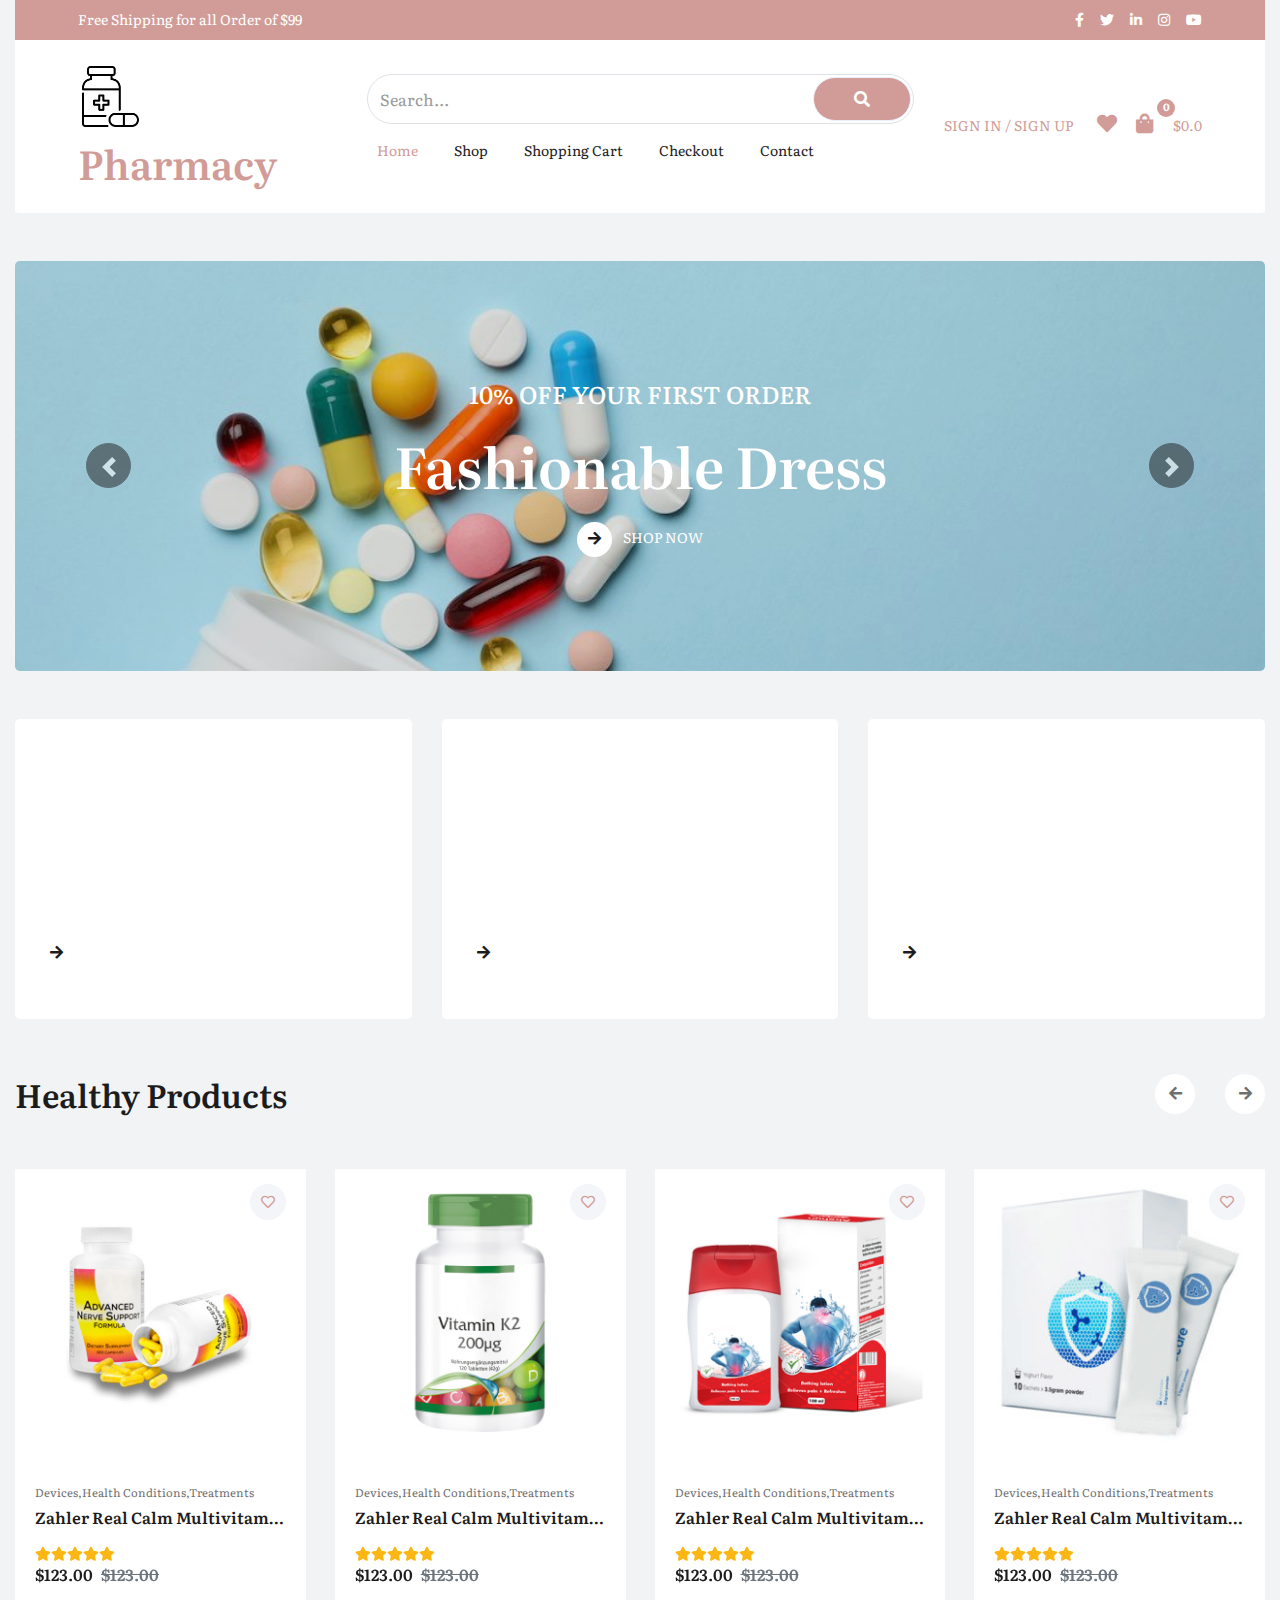
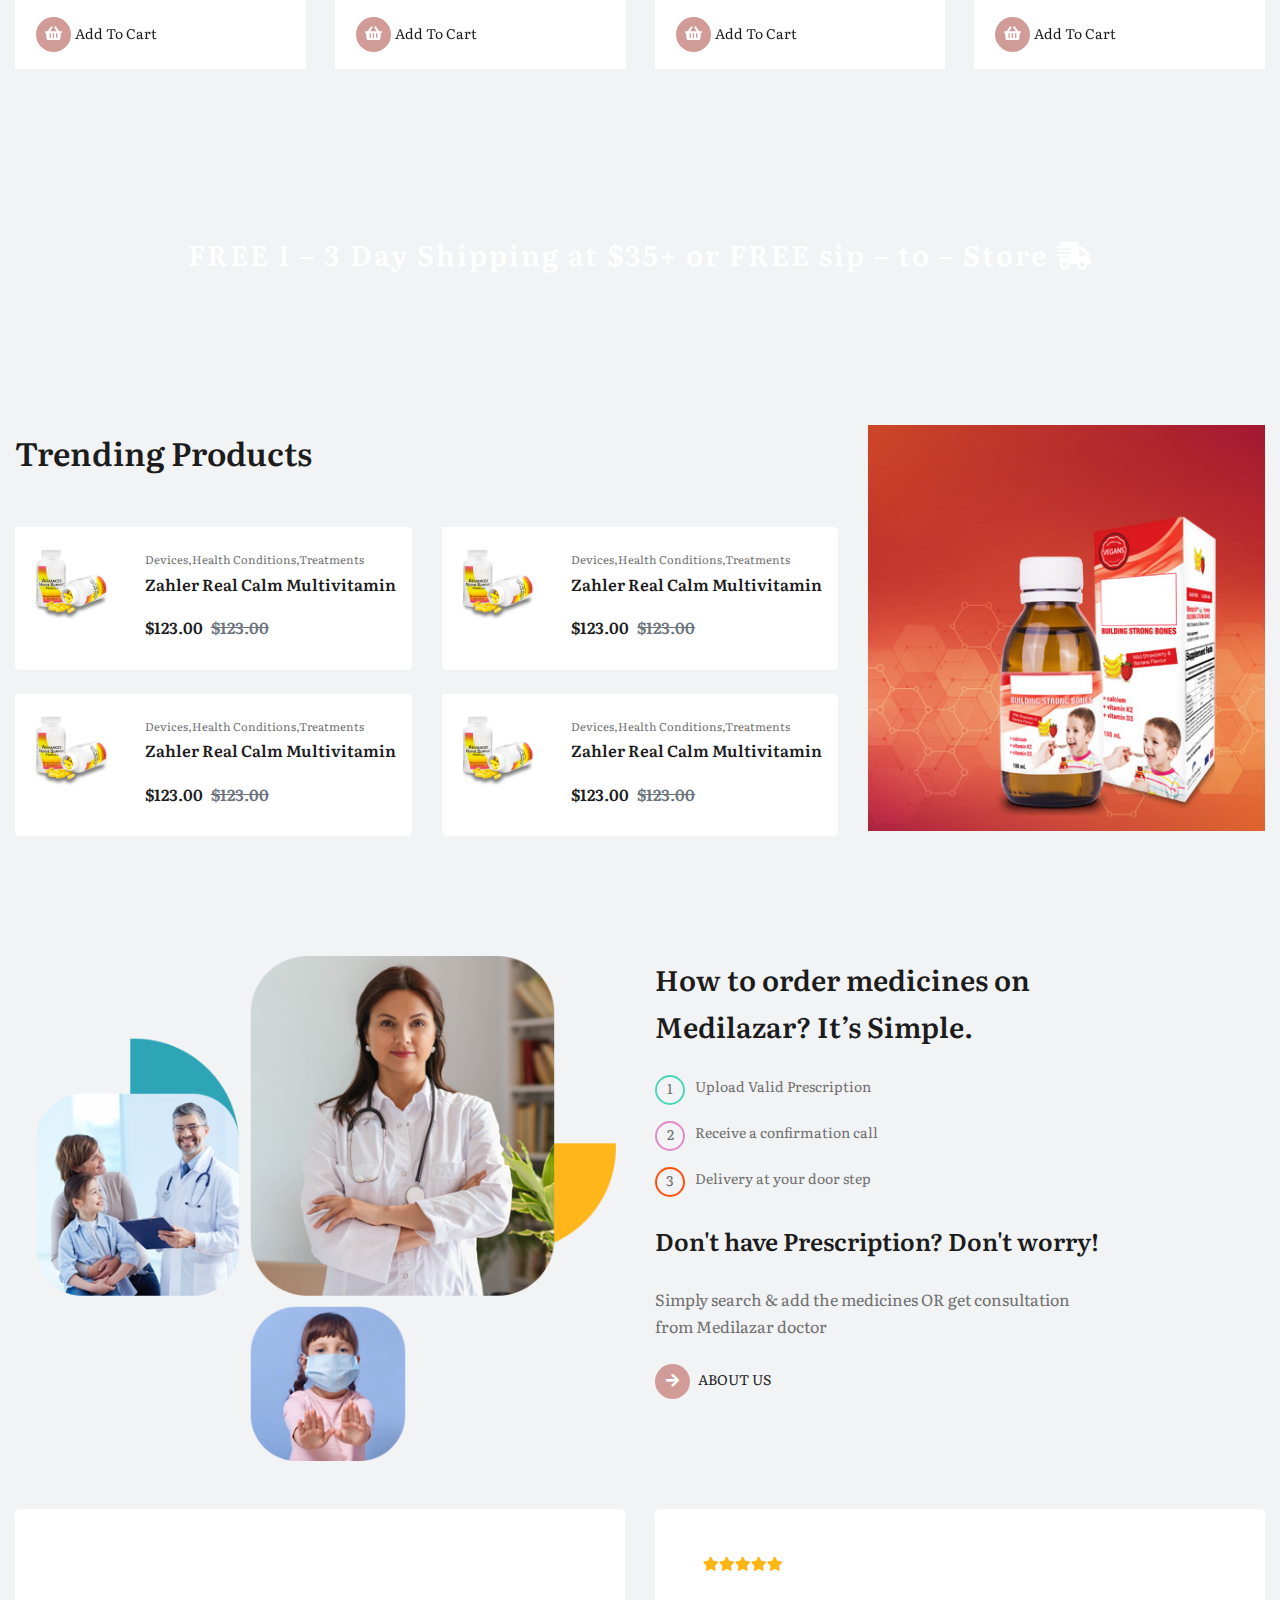
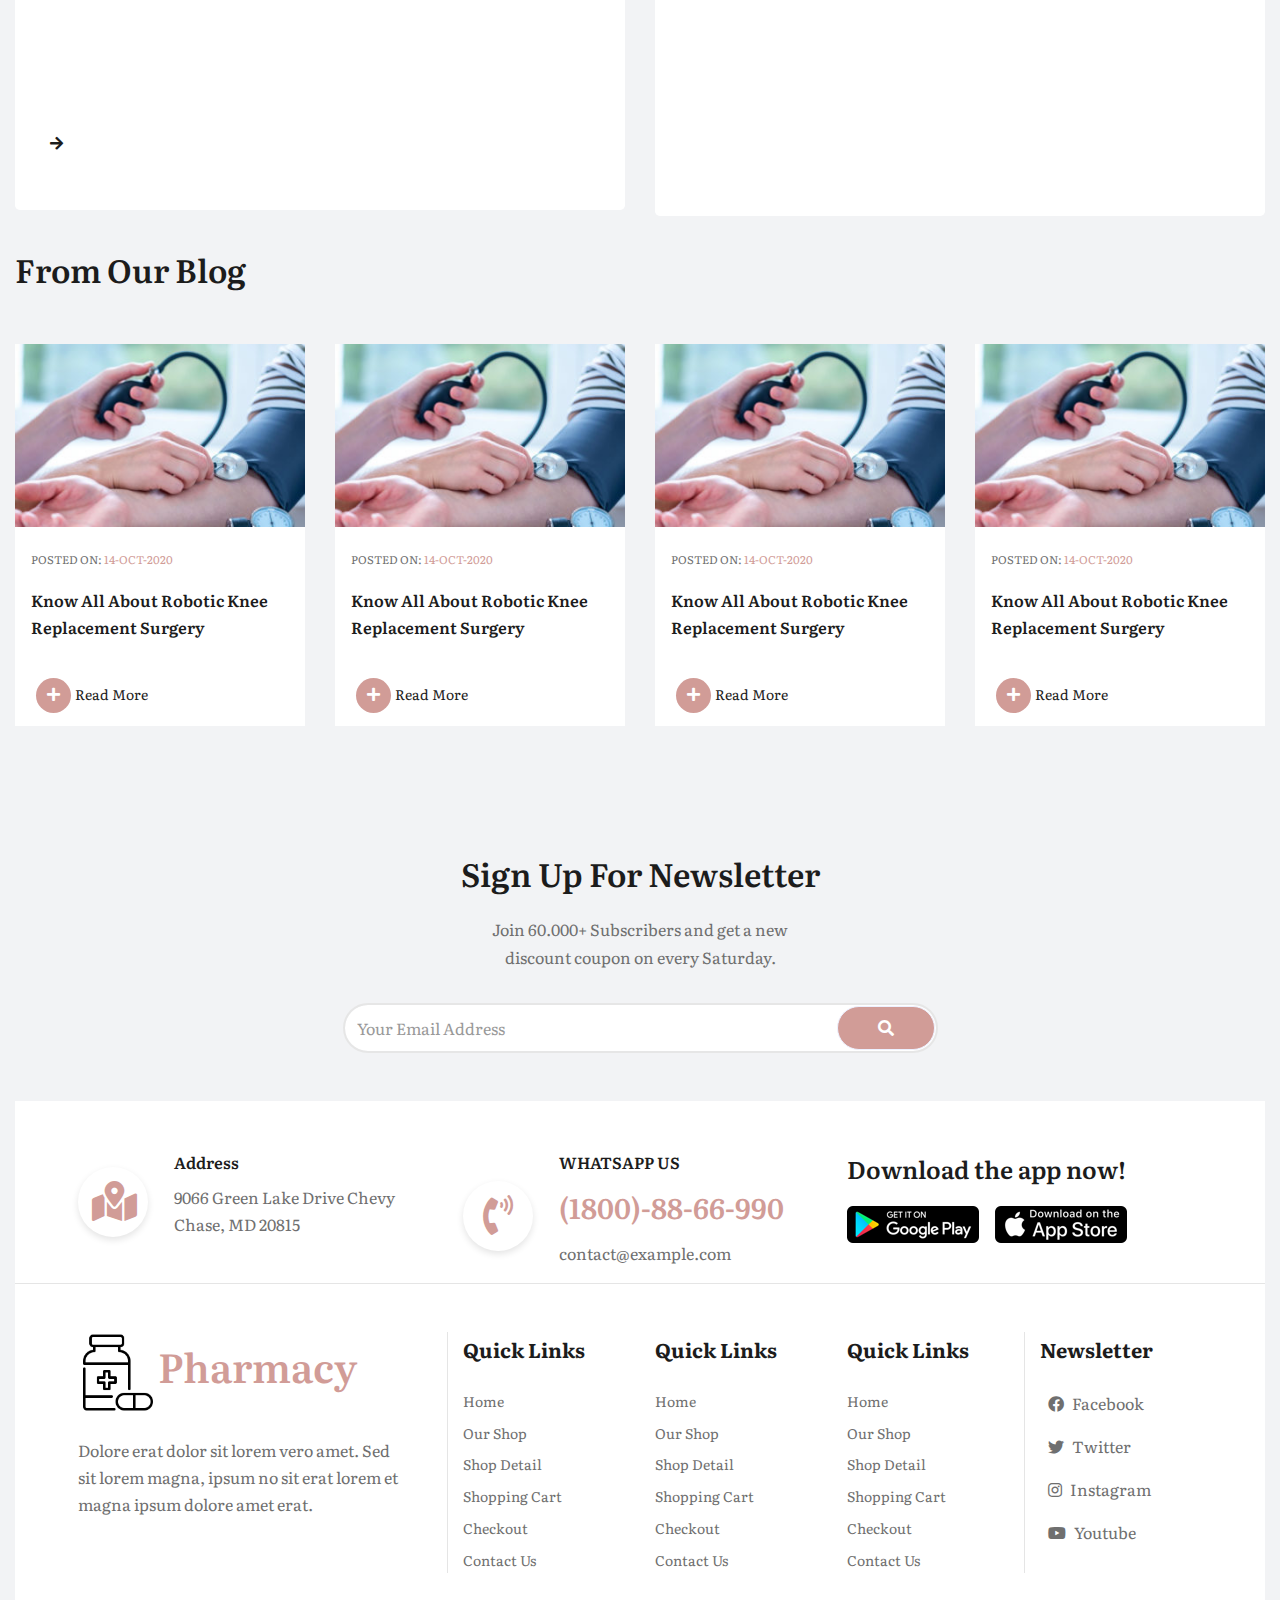
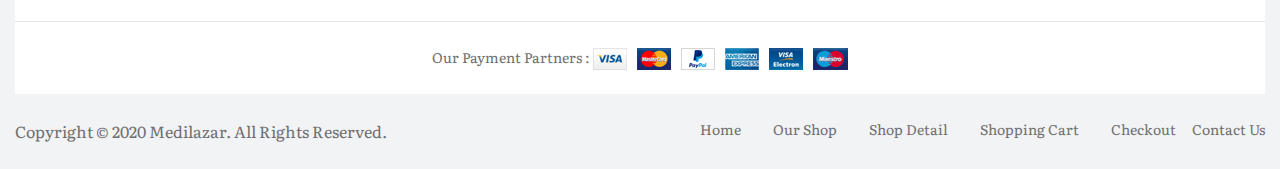
<file: index.html>
<!DOCTYPE html>
<html lang="en">

<head>
    <meta charset="utf-8">
    <title>Htiyinlan Pharmacy</title>
    <meta content="width=device-width, initial-scale=1.0" name="viewport">
    <meta content="Htiyinlan Pharmacy" name="keywords">
    <meta content="Htiyinlan Pharmacy" name="description">

    <!-- Favicon -->
    <link href="img/favicon.ico" rel="icon">

    <!-- Google Web Fonts -->
    <link rel="preconnect" href="https://fonts.googleapis.com">
    <link rel="preconnect" href="https://fonts.gstatic.com" crossorigin>
    <link href="https://fonts.googleapis.com/css2?family=Literata:opsz@7..72&display=swap" rel="stylesheet">

    <!-- Font Awesome -->
    <link href="https://cdnjs.cloudflare.com/ajax/libs/font-awesome/5.10.0/css/all.min.css" rel="stylesheet">

    <!-- Libraries Stylesheet -->
    <link href="lib/owlcarousel/assets/owl.carousel.min.css" rel="stylesheet">

    <!-- Customized Bootstrap Stylesheet -->
    <link href="css/style.css" rel="stylesheet">
    <link href="css/custom.css" rel="stylesheet">
</head>

<body>
    <!-- Topbar Start -->
    <div class="container-fluid mb-5 section-topbar">
        <div class="row py-2 px-xl-5 mainbgcolor">
            <div class="col-lg-6 d-none d-lg-block text-white">
                <span>Free Shipping for all Order of $99</span>
            </div>
            <div class="col-lg-6 text-center text-lg-right">
                <div class="d-inline-flex align-items-center">
                    <a class="text-white px-2" href="">
                        <i class="fab fa-facebook-f"></i>
                    </a>
                    <a class="text-white px-2" href="">
                        <i class="fab fa-twitter"></i>
                    </a>
                    <a class="text-white px-2" href="">
                        <i class="fab fa-linkedin-in"></i>
                    </a>
                    <a class="text-white px-2" href="">
                        <i class="fab fa-instagram"></i>
                    </a>
                    <a class="text-white pl-2" href="">
                        <i class="fab fa-youtube"></i>
                    </a>
                </div>
            </div>
        </div>
        <div class="row align-items-center py-3 px-xl-5 bgwhite rounded-bottom sectop revert">
            <div class="col-lg-3 d-none d-lg-block">
                <a href="index.html" class="text-decoration-none">
                    <h1 class="m-0 display-5 font-weight-semi-bold"><img src="img/medicines.png" class="w-25"><span class="text-primary">Pharmacy</span></h1>
                </a>
            </div>
            <div class="col-lg-6 col-6 text-left revert">
                <form action="">
                    <div class="input-group topbar-search">
                        <input type="text" class="form-control" placeholder="Search...">
                        <div class="input-group-append">
                            <span class="input-group-text mainbgcolor text-white">
                                <i class="fa fa-search"></i>
                            </span>
                        </div>
                    </div>
                </form>
                <nav class="navbar navbar-expand-lg bg-light navbar-light py-3 py-lg-0 px-0">
                    <a href="index.html" class="text-decoration-none d-block d-lg-none logo">
                        <h1 class="m-0 display-5 font-weight-semi-bold"><img src="img/medicines.png" class="w-25"><span class="text-primary">Pharmacy</span></h1>
                    </a>
                    <button type="button" class="navbar-toggler" data-toggle="collapse" data-target="#navbarCollapse">
                        <span class="navbar-toggler-icon"></span>
                    </button>
                    <div class="collapse navbar-collapse justify-content-between" id="navbarCollapse">
                        <div class="navbar-nav mr-auto py-0">
                            <a href="index.html" class="nav-item nav-link active mr-3">Home</a>
                            <a href="shop.html" class="nav-item nav-link mr-3">Shop</a>
                            <!-- <a href="detail.html" class="nav-item nav-link mr-3">Shop Detail</a> -->
                            <a href="cart.html" class="nav-item nav-link mr-3">Shopping Cart</a>
                            <a href="checkout.html" class="nav-item nav-link mr-3">Checkout</a>
                            <a href="contact.html" class="nav-item nav-link">Contact</a>
                        </div>                        
                    </div>
                </nav>
            </div>
            <div class="col-lg-3 col-6 d-flex justify-content-between">
                <div>
                    <a href="signin.html" class="">SIGN IN /</a>
                    <a href="signup.html" class="mr-4">SIGN UP</a>
                </div>
                <div>
                    <a href="" class="mr-3">
                        <i class="fas fa-heart text-primary faicons"></i>
                    </a>
                    <a href="" class="">
                        <i class="fas fa-shopping-bag text-primary faicons"></i>
                        <span class="badge counts mainbgcolor">0</span>
                        <span class="ml-3">$0.0</span>
                    </a>
                </div>
            </div>
        </div>
    </div>
    <!-- Topbar End -->

    <!-- Banner Start -->
    <div class="container-fluid mb-5 p-0 section-banner">
            <div id="header-carousel" class="carousel slide" data-ride="carousel">
                    <div class="carousel-inner rounded-lg">
                        <div class="carousel-item active " style="height: 410px;">
                            <img class="img-fluid" src="img/banner1.jpg" alt="Image">
                            <div class="carousel-caption d-flex flex-column align-items-center justify-content-center">
                                <div class="p-3" style="max-width: 700px;">
                                    <h4 class="text-light text-uppercase font-weight-medium mb-3">10% Off Your First Order</h4>
                                    <h3 class="display-4 text-white font-weight-semi-bold mb-4">Fashionable Dress</h3>
                                    <a href="" class="text-white shop-btn">
                                        <i class="fas fa-arrow-right bg-white text-dark mr-2 rounded-circle align-middle text-center"></i>
                                        SHOP NOW
                                    </a>
                                </div>
                            </div>
                        </div>
                        <div class="carousel-item " style="height: 410px;">
                            <img class="img-fluid" src="img/banner2.jpg" alt="Image">
                            <div class="carousel-caption d-flex flex-column align-items-center justify-content-center">
                                <div class="p-3" style="max-width: 700px;">
                                    <h4 class="text-light text-uppercase font-weight-medium mb-3">10% Off Your First Order</h4>
                                    <h3 class="display-4 text-white font-weight-semi-bold mb-4">Reasonable Price</h3>
                                    <a href="" class="text-white shop-btn">
                                        <i class="fas fa-arrow-right bg-white text-dark mr-2 rounded-circle align-middle text-center"></i>
                                        SHOP NOW
                                    </a>                                
                                </div>
                            </div>
                        </div>
                    </div>
                    <a class="carousel-control-prev" href="#header-carousel" data-slide="prev">
                        <div class="btn btn-dark rounded-circle" style="width: 45px; height: 45px;">
                            <span class="carousel-control-prev-icon mb-n2"></span>
                        </div>
                    </a>
                    <a class="carousel-control-next" href="#header-carousel" data-slide="next">
                        <div class="btn btn-dark rounded-circle" style="width: 45px; height: 45px;">
                            <span class="carousel-control-next-icon mb-n2"></span>
                        </div>
                    </a>
            </div>        
    </div>
    <!-- Banner End -->

    <!-- Offer Start -->
    <div class="container-fluid offer px-0 section-offer">
        <div class="row">
            <div class="col-md-4 pb-4">
                <div class="position-relative bgwhite rounded-lg text-center text-md-left text-white mb-2 py-5 px-4 offer1">
                    <div class="position-relative" style="z-index: 1;">
                        <h3 class="mb-4 font-weight-semi-bold text-white">Naturally <br> Good</h3>
                        <h5 class="text-uppercase mb-3 text-white">UP TO 20% OFF</h5>
                        <a href="" class="text-white shop-btn">
                            <i class="fas fa-arrow-right bg-white text-dark mr-2 rounded-circle align-middle text-center"></i>
                            SHOP NOW
                        </a>                    
                    </div>
                </div>
            </div>
            <div class="col-md-4 pb-4">
                <div class="position-relative bgwhite rounded-lg text-center text-md-left text-white mb-2 py-5 px-4 offer2">
                    <div class="position-relative" style="z-index: 1;">
                        <h3 class="mb-4 font-weight-semi-bold text-white">Healthycare <br> Products</h3>
                        <h5 class="text-uppercase mb-3 text-white">UP TO 20% OFF</h5>
                        <a href="" class="text-white shop-btn">
                            <i class="fas fa-arrow-right bg-white text-dark mr-2 rounded-circle align-middle text-center"></i>
                            SHOP NOW
                        </a>
                    </div>
                </div>
            </div>
            <div class="col-md-4 pb-4">
                <div class="position-relative bgwhite rounded-lg text-center text-md-left text-white mb-2 py-5 px-4 offer3">
                    <div class="position-relative" style="z-index: 1;">
                        <h3 class="mb-4 font-weight-semi-bold text-white">Medliofe <br> Products</h3>
                        <h5 class="text-uppercase mb-3 text-white">UP TO 20% OFF</h5>
                        <a href="" class="text-white shop-btn">
                            <i class="fas fa-arrow-right bg-white text-dark mr-2 rounded-circle align-middle text-center"></i>
                            SHOP NOW
                        </a>
                    </div>
                </div>
            </div>
        </div>
    </div>
    <!-- Offer End -->

    <!-- Products Start -->
    <div class="container-fluid px-0 pt-3 section-products">
        <div class="row section-products">            
            <div class="col">
                <div class="mb-5">
                    <h2><span>Healthy Products</span></h2>
                </div>               
                <div class="owl-carousel related-carousel">                    
                        <div class="card product-item mb-4 rounded-lg">
                            <div class="card-header product-img position-relative overflow-hidden bg-transparent p-0">
                                <a href="detail.html"><img class="img-fluid w-100" src="img/product1.jpg" alt=""></a>
                                <a href=""><i class="far fa-heart"></i></a>
                            </div>
                            <div class="card-body">
                                <span class="small">Devices,Health Conditions,Treatments</span>
                                <h6 class="text-truncate mb-3">Zahler Real Calm Multivitamin</h6>
                                <div class="stars d-flex justify-content-start">
                                    <i class="fas fa-star"></i>
                                    <i class="fas fa-star"></i>
                                    <i class="fas fa-star"></i>
                                    <i class="fas fa-star"></i>
                                    <i class="fas fa-star"></i>
                                </div>
                                <div class="d-flex">
                                    <h6>$123.00</h6><h6 class="text-muted ml-2"><del>$123.00</del></h6>
                                </div>
                            </div>
                            <div class="card-footer pt-0 pb-3 bg-light">
                                <a href="" class="btn btn-sm text-dark p-0"><i class="fas fa-shopping-basket mr-1 text-white mainbgcolor rounded-circle"></i></i>Add To Cart</a>
                            </div>
                        </div>
                        <div class="card product-item mb-4 rounded-lg">
                            <div class="card-header product-img position-relative overflow-hidden bg-transparent p-0">
                                <a href="detail.html"><img class="img-fluid w-100" src="img/product2.jpg" alt=""></a>
                                <a href=""><i class="far fa-heart"></i></a>
                            </div>
                            <div class="card-body">
                                <span class="small">Devices,Health Conditions,Treatments</span>
                                <h6 class="text-truncate mb-3">Zahler Real Calm Multivitamin</h6>
                                <div class="stars d-flex justify-content-start">
                                    <i class="fas fa-star"></i>
                                    <i class="fas fa-star"></i>
                                    <i class="fas fa-star"></i>
                                    <i class="fas fa-star"></i>
                                    <i class="fas fa-star"></i>
                                </div>
                                <div class="d-flex">
                                    <h6>$123.00</h6><h6 class="text-muted ml-2"><del>$123.00</del></h6>
                                </div>
                            </div>
                            <div class="card-footer pt-0 pb-3 bg-light">
                                <a href="" class="btn btn-sm text-dark p-0"><i class="fas fa-shopping-basket mr-1 text-white mainbgcolor rounded-circle"></i></i>Add To Cart</a>
                            </div>
                        </div>
                        <div class="card product-item mb-4 rounded-lg">
                            <div class="card-header product-img position-relative overflow-hidden bg-transparent p-0">
                                <a href="detail.html"><img class="img-fluid w-100" src="img/product3.jpg" alt=""></a>
                                <a href=""><i class="far fa-heart"></i></a>
                            </div>
                            <div class="card-body">
                                <span class="small">Devices,Health Conditions,Treatments</span>
                                <h6 class="text-truncate mb-3">Zahler Real Calm Multivitamin</h6>
                                <div class="stars d-flex justify-content-start">
                                    <i class="fas fa-star"></i>
                                    <i class="fas fa-star"></i>
                                    <i class="fas fa-star"></i>
                                    <i class="fas fa-star"></i>
                                    <i class="fas fa-star"></i>
                                </div>
                                <div class="d-flex">
                                    <h6>$123.00</h6><h6 class="text-muted ml-2"><del>$123.00</del></h6>
                                </div>
                            </div>
                            <div class="card-footer pt-0 pb-3 bg-light">
                                <a href="" class="btn btn-sm text-dark p-0"><i class="fas fa-shopping-basket mr-1 text-white mainbgcolor rounded-circle"></i></i>Add To Cart</a>
                            </div>
                        </div>
                        <div class="card product-item mb-4 rounded-lg">
                            <div class="card-header product-img position-relative overflow-hidden bg-transparent p-0">
                                <a href="detail.html"><img class="img-fluid w-100" src="img/product4.jpg" alt=""></a>
                                <a href=""><i class="far fa-heart"></i></a>
                            </div>
                            <div class="card-body">
                                <span class="small">Devices,Health Conditions,Treatments</span>
                                <h6 class="text-truncate mb-3">Zahler Real Calm Multivitamin</h6>
                                <div class="stars d-flex justify-content-start">
                                    <i class="fas fa-star"></i>
                                    <i class="fas fa-star"></i>
                                    <i class="fas fa-star"></i>
                                    <i class="fas fa-star"></i>
                                    <i class="fas fa-star"></i>
                                </div>
                                <div class="d-flex">
                                    <h6>$123.00</h6><h6 class="text-muted ml-2"><del>$123.00</del></h6>
                                </div>
                            </div>
                            <div class="card-footer pt-0 pb-3 bg-light">
                                <a href="" class="btn btn-sm text-dark p-0"><i class="fas fa-shopping-basket mr-1 text-white mainbgcolor rounded-circle"></i></i>Add To Cart</a>
                            </div>
                        </div>                  
                                    
                </div>
                     
            </div>
        </div>
    </div>
    <!-- Products End -->

    <!-- shipping -->
    <div class="container-fluid mt-5 section-shipping">
        <h3 class="text-center text-white">FREE 1 – 3 Day Shipping at $35+ or FREE sip – to – Store <i class="fas fa-shipping-fast"></i></h3>
    </div>
    <!-- end shipping -->

    <!-- Trending Products -->
    <div class="container-fluid px-0 mt-5 section-trending">
        <div class="row">
            <div class="col-lg-8">
                <div class="mb-5">
                    <h2 class="mb-5"><span>Trending Products</span></h2>
                    <div class="row">
                        <div class="col-lg-6">
                            <div class="card product-item mb-4 rounded-lg">
                                <div class="d-flex">
                                    <div class="card-header product-img position-relative overflow-hidden bg-transparent p-0">
                                        <img class="img-fluid w-100" src="img/product1.jpg" alt="">
                                    </div>
                                    <div class="card-body px-3">
                                        <span class="small">Devices,Health Conditions,Treatments</span>
                                        <h6 class="text-truncate mb-3">Zahler Real Calm Multivitamin</h6>
                                        <div class="d-flex">
                                            <h6>$123.00</h6><h6 class="text-muted ml-2"><del>$123.00</del></h6>
                                        </div>
                                    </div>
                                </div>
                                
                            </div>
                        </div>
                        <div class="col-lg-6">
                            <div class="card product-item mb-4 rounded-lg">
                                <div class="d-flex">
                                    <div class="card-header product-img position-relative overflow-hidden bg-transparent p-0">
                                        <img class="img-fluid w-100" src="img/product1.jpg" alt="">
                                    </div>
                                    <div class="card-body px-3">
                                        <span class="small">Devices,Health Conditions,Treatments</span>
                                        <h6 class="text-truncate mb-3">Zahler Real Calm Multivitamin</h6>
                                        <div class="d-flex">
                                            <h6>$123.00</h6><h6 class="text-muted ml-2"><del>$123.00</del></h6>
                                        </div>
                                    </div>
                                </div>
                                
                            </div>
                        </div>
                    </div>
                    <div class="row">
                        <div class="col-lg-6">
                            <div class="card product-item mb-4 rounded-lg">
                                <div class="d-flex">
                                    <div class="card-header product-img position-relative overflow-hidden bg-transparent p-0">
                                        <img class="img-fluid w-100" src="img/product1.jpg" alt="">
                                    </div>
                                    <div class="card-body px-3">
                                        <span class="small">Devices,Health Conditions,Treatments</span>
                                        <h6 class="text-truncate mb-3">Zahler Real Calm Multivitamin</h6>
                                        <div class="d-flex">
                                            <h6>$123.00</h6><h6 class="text-muted ml-2"><del>$123.00</del></h6>
                                        </div>
                                    </div>
                                </div>
                                
                            </div>
                        </div>
                        <div class="col-lg-6">
                            <div class="card product-item mb-4 rounded-lg">
                                <div class="d-flex">
                                    <div class="card-header product-img position-relative overflow-hidden bg-transparent p-0">
                                        <img class="img-fluid w-100" src="img/product1.jpg" alt="">
                                    </div>
                                    <div class="card-body px-3">
                                        <span class="small">Devices,Health Conditions,Treatments</span>
                                        <h6 class="text-truncate mb-3">Zahler Real Calm Multivitamin</h6>
                                        <div class="d-flex">
                                            <h6>$123.00</h6><h6 class="text-muted ml-2"><del>$123.00</del></h6>
                                        </div>
                                    </div>
                                </div>
                                
                            </div>
                        </div>
                    </div>
                    
                </div>
            </div>
            <div class="col-lg-4">
                <img class="img-fluid w-100" src="img/banner-h7-1.jpg" alt="">
            </div>
        </div>
    </div>
    <!-- end trending products -->

    <!-- about -->
    <div class="container-fluid my-5 section-about">
        <div class="row">
            <div class="col-lg-6">
                <img class="img-fluid w-100" src="img/aboutus.png" alt="">
            </div>
            <div class="col-lg-6">
                <h3>How to order medicines on <br> Medilazar? It’s Simple.</h3>
                <ul class="number-list-items mt-4 mb-4 px-0">
                    <li class="d-flex list-unstyled">
                        <span class="number-list-number n1">1</span>
                        <span class="number-list-text strong">Upload Valid Prescription</span>
                    </li>
                    <li class="d-flex list-unstyled py-3">
                        <span class="number-list-number n2">2</span>
                        <span class="number-list-text strong">Receive a confirmation call</span>
                    </li>
                    <li class="d-flex list-unstyled">
                        <span class="number-list-number n3">3</span>
                        <span class="number-list-text strong">Delivery at your door step</span>
                    </li>
                </ul>
                <h4 class="my-4">Don't have Prescription? Don't worry!</h4>
                <p class="my-3">Simply search & add the medicines OR get consultation <br> from Medilazar doctor</p>
                <div class="text-dark shop-btn my-4">
                    <a><i class="fas fa-arrow-right mainbgcolor text-white mr-2 rounded-circle align-middle text-center"></i>ABOUT US  </a>                  
                </div>
            </div>
        </div>
    </div>
    <!-- end about -->

    <!-- Offer Start -->
    <div class="container-fluid offer px-0 section-offer">
        <div class="row">
            <div class="col-md-6 pb-4">
                <div class="position-relative bgwhite rounded-lg text-center text-md-left text-white mb-2 py-5 px-4 offer4">
                    <div class="position-relative" style="z-index: 1;">
                        <h3 class="mb-4 font-weight-semi-bold text-white">Naturally <br> Good</h3>
                        <h5 class="text-uppercase mb-3 text-white">UP TO 20% OFF</h5>
                        <a href="" class="text-white shop-btn">
                            <i class="fas fa-arrow-right bg-white text-dark mr-2 rounded-circle align-middle text-center"></i>
                            SHOP NOW
                        </a>                    
                    </div>
                </div>
            </div>
            <div class="col-md-6 pb-4">
                <div class="position-relative bgwhite rounded-lg text-center text-md-left text-white py-5 px-5 review">
                   
                        <div class="position-relative" style="z-index: 1;">
                            <div class="stars d-flex justify-content-start mb-3">
                                <i class="fas fa-star"></i>
                                <i class="fas fa-star"></i>
                                <i class="fas fa-star"></i>
                                <i class="fas fa-star"></i>
                                <i class="fas fa-star"></i>
                            </div>
                            <p class="text-uppercase my-4 text-white"> Lorem ipsum dolor sit amet, quia non consectetur <br> adipiscing elit, sed do eiusmod tempor incididunt ut <br>labore et dolore magna aliqua.</p>
                            <a href="" class="text-white shop-btn d-flex align-items-center">
                                <i class="far fa-user-circle mr-3 display-4"></i>
                                <div>
                                    <p class="py-0 my-0 font-weight-bold">Roy Deapanjen</p>
                                    <small>April 20,2022</small>
                                </div>
                            </a>
                        </div>
                        
                </div>
            </div>
        </div>
    </div>
    <!-- Offer End -->

   <!-- blog -->
   <div class="container-fluid px-0 section-blogs">
        <h2 class="mb-5"><span>From Our Blog</span></h2>
        <div class="row">
            <div class="col-lg-3">
                <div class="card product-item mb-4 rounded-lg">
                    <div class="card-header product-img position-relative overflow-hidden bg-transparent p-0">
                        <img class="img-fluid w-100" src="img/blog-1-330x208.jpg" alt="">
                    </div>
                    <div class="card-body px-3">
                        <span class="small">POSTED ON: <span class="maincolor strong">14-OCT-2020</span></span>
                        <h6 class="my-3">Know All About Robotic Knee Replacement Surgery</h6>
            
                    </div>
                    <div class="card-footer bg-light pt-0">
                        <a href="" class="btn btn-sm text-dark p-0"> <i class="fas fa-plus mr-1 text-white mainbgcolor rounded-circle"></i>Read More</a>
                       
                    </div>
                </div>
            </div>
            <div class="col-lg-3">
                <div class="card product-item mb-4 rounded-lg">
                    <div class="card-header product-img position-relative overflow-hidden bg-transparent p-0">
                        <img class="img-fluid w-100" src="img/blog-1-330x208.jpg" alt="">
                    </div>
                    <div class="card-body px-3">
                        <span class="small">POSTED ON: <span class="maincolor strong">14-OCT-2020</span></span>
                        <h6 class="my-3">Know All About Robotic Knee Replacement Surgery</h6>
            
                    </div>
                    <div class="card-footer bg-light pt-0">
                        <a href="" class="btn btn-sm text-dark p-0"> <i class="fas fa-plus mr-1 text-white mainbgcolor rounded-circle"></i>Read More</a>
                       
                    </div>
                </div>
            </div>
            <div class="col-lg-3">
                <div class="card product-item mb-4 rounded-lg">
                    <div class="card-header product-img position-relative overflow-hidden bg-transparent p-0">
                        <img class="img-fluid w-100" src="img/blog-1-330x208.jpg" alt="">
                    </div>
                    <div class="card-body px-3">
                        <span class="small">POSTED ON: <span class="maincolor strong">14-OCT-2020</span></span>
                        <h6 class="my-3">Know All About Robotic Knee Replacement Surgery</h6>
            
                    </div>
                    <div class="card-footer bg-light pt-0">
                        <a href="" class="btn btn-sm text-dark p-0"> <i class="fas fa-plus mr-1 text-white mainbgcolor rounded-circle"></i>Read More</a>
                       
                    </div>
                </div>
            </div>
            <div class="col-lg-3">
                <div class="card product-item mb-4 rounded-lg">
                    <div class="card-header product-img position-relative overflow-hidden bg-transparent p-0">
                        <img class="img-fluid w-100" src="img/blog-1-330x208.jpg" alt="">
                    </div>
                    <div class="card-body px-3">
                        <span class="small">POSTED ON: <span class="maincolor strong">14-OCT-2020</span></span>
                        <h6 class="my-3">Know All About Robotic Knee Replacement Surgery</h6>
            
                    </div>
                    <div class="card-footer bg-light pt-0">
                        <a href="" class="btn btn-sm text-dark p-0"> <i class="fas fa-plus mr-1 text-white mainbgcolor rounded-circle"></i>Read More</a>
                       
                    </div>
                </div>
            </div>
        </div>
   </div>
   <!-- end blog -->

    <!-- Subscribe Start -->
    <div class="container-fluid mt-5 section-subscribe">
        <div class="row justify-content-md-center">
            <div class="col-md-6 col-12 py-5">
                <div class="text-center mb-2 pb-2">
                    <h2 class="px-5 mb-3"><span class="px-2">Sign Up For Newsletter</span></h2>
                    <p>Join 60.000+ Subscribers and get a new <br> discount coupon on every Saturday.</p>
                </div>
                <form action="">
                    <div class="input-group subscribe-search">
                        <input type="text" class="form-control" placeholder="Your Email Address">
                        <div class="input-group-append">
                            <span class="input-group-text mainbgcolor text-white">
                                <i class="fa fa-search"></i>
                            </span>
                        </div>
                    </div>
                </form>
            </div>
        </div>
    </div>
    <!-- End Subscribe -->

    <!-- Footer Start -->
    <div class="container-fluid maintext bgwhite">
            <div class="row px-xl-5 pt-5 border-bottom">
                <div class="col-lg-4">
                    <div class="row align-items-center ">
                        <div class="col-lg-3"><i class="fas fa-map-marked-alt cusfa"></i></div>
                        <div class="col-lg-9">
                            <h6>Address</h6>
                            <p>9066 Green Lake Drive Chevy Chase, MD 20815</p>
                        </div>
                    </div>
                </div>
                <div class="col-lg-4">
                    <div class="row align-items-center ">
                        <div class="col-lg-3"><i class="fas fa-phone-volume cusfa"></i></div>
                        <div class="col-lg-9">
                            <h6>WHATSAPP US</h6>
                            <h3 class="maincolor">(1800)-88-66-990</h3>
                            <p>contact@example.com</p>
                        </div>
                    </div>
                </div>
                <div class="col-lg-4">
                    <h4>Download the app now!</h4>
                    <div class="d-flex mt-3">
                        <img class="img-fluid pr-3" src="img/google-play.png">
                        <img class="img-fluid pr-3" src="img/app-store.png">
                    </div>
                </div>
            </div>
            <div class="row px-xl-5 pt-5 border-bottom">
                <div class="col-lg-4 col-md-12 mb-5 pr-3 pr-xl-5 border-right">
                    <a href="" class="text-decoration-none">
                        <h1 class="mb-4 display-5 font-weight-semi-bold"><img src="img/medicines.png" class="w-25"><span class="text-primary">Pharmacy</span></h1>
                    </a>
                    <p>Dolore erat dolor sit lorem vero amet. Sed sit lorem magna, ipsum no sit erat lorem et magna ipsum dolore amet erat.</p>
                </div>
                <div class="col-lg-8 col-md-12">
                    <div class="row">
                        <div class="col-md-3 mb-5">
                            <h5 class="font-weight-bold mb-4">Quick Links</h5>
                            <div class="d-flex flex-column justify-content-start">
                                <a class="maintext mb-2" href="index.html"></i>Home</a>
                                <a class="maintext mb-2" href="shop.html"></i>Our Shop</a>
                                <a class="maintext mb-2" href="detail.html"></i>Shop Detail</a>
                                <a class="maintext mb-2" href="cart.html"></i>Shopping Cart</a>
                                <a class="maintext mb-2" href="checkout.html"></i>Checkout</a>
                                <a class="maintext" href="contact.html"></i>Contact Us</a>
                            </div>
                        </div>
                        <div class="col-md-3 mb-5">
                            <h5 class="font-weight-bold mb-4">Quick Links</h5>
                            <div class="d-flex flex-column justify-content-start">
                                <a class="maintext mb-2" href="index.html"></i>Home</a>
                                <a class="maintext mb-2" href="shop.html"></i>Our Shop</a>
                                <a class="maintext mb-2" href="detail.html"></i>Shop Detail</a>
                                <a class="maintext mb-2" href="cart.html"></i>Shopping Cart</a>
                                <a class="maintext mb-2" href="checkout.html"></i>Checkout</a>
                                <a class="maintext" href="contact.html"></i>Contact Us</a>
                            </div>
                        </div>
                        <div class="col-md-3 mb-5 border-right">
                            <h5 class="font-weight-bold mb-4">Quick Links</h5>
                            <div class="d-flex flex-column justify-content-start">
                                <a class="maintext mb-2" href="index.html"></i>Home</a>
                                <a class="maintext mb-2" href="shop.html"></i>Our Shop</a>
                                <a class="maintext mb-2" href="detail.html"></i>Shop Detail</a>
                                <a class="maintext mb-2" href="cart.html"></i>Shopping Cart</a>
                                <a class="maintext mb-2" href="checkout.html"></i>Checkout</a>
                                <a class="maintext" href="contact.html"></i>Contact Us</a>
                            </div>
                        </div>
                        <div class="col-md-3 mb-5">
                            <h5 class="font-weight-bold mb-4">Newsletter</h5>
                            <div>
                                <p>
                                    <a class="maintext px-2" href="">
                                        <i class="fab fa-facebook mr-2"></i></i>Facebook
                                    </a>
                                </p>
                                <p>
                                    <a class="maintext px-2" href="">
                                        <i class="fab fa-twitter mr-2"></i>Twitter
                                    </a>
                                </p>
                                <p>
                                    <a class="maintext px-2" href="">
                                        <i class="fab fa-instagram mr-2"></i>Instagram
                                    </a>
                                </p>
                                <p>
                                    <a class="maintext pl-2" href="">
                                        <i class="fab fa-youtube mr-2"></i>Youtube
                                    </a>
                                </p>
                            </div>                    
                        </div>
                    </div>
                </div>
            </div>
            <div class="row mx-xl-5 py-4">
                <div class="col-md-12 px-xl-0 text-center text-md-center">
                    Our Payment Partners : <img class="img-fluid" src="img/payments.png" alt="">
                </div>
            </div>
    </div>

    <div class="container-fluid maintext">
        <div class="row py-4">
            <div class="col-md-4 px-xl-0">
                <p class="mb-md-0 text-center text-md-left maintext">
                    Copyright © 2020 Medilazar. All Rights Reserved.
                </p>
            </div>
            <div class="col-md-8 px-xl-0 text-center">
                <div class="d-flex justify-content-end">
                    <a class="maintext mx-3" href="index.html"></i>Home</a>
                    <a class="maintext mx-3" href="shop.html"></i>Our Shop</a>
                    <a class="maintext mx-3" href="detail.html"></i>Shop Detail</a>
                    <a class="maintext mx-3" href="cart.html"></i>Shopping Cart</a>
                    <a class="maintext mx-3" href="checkout.html"></i>Checkout</a>
                    <a class="maintext" href="contact.html"></i>Contact Us</a>
                </div>
            </div>
        </div>
    </div>    
    <!-- Footer End -->

    <!-- Back to Top -->
    <a href="#" class="btn btn-primary back-to-top"><i class="fa fa-angle-double-up"></i></a>

    <!-- JavaScript Libraries -->
    <script src="https://code.jquery.com/jquery-3.4.1.min.js"></script>
    <script src="https://stackpath.bootstrapcdn.com/bootstrap/4.4.1/js/bootstrap.bundle.min.js"></script>
    <script src="lib/easing/easing.min.js"></script>
    <script src="lib/owlcarousel/owl.carousel.min.js"></script>
    <script src="lib/owlcarousel/owl.carousel.js"></script>

    <!-- Contact Javascript File -->
    <script src="mail/jqBootstrapValidation.min.js"></script>
    <script src="mail/contact.js"></script>

    <!-- Template Javascript -->
    <script src="js/main.js"></script>
</body>

</html>
</file>
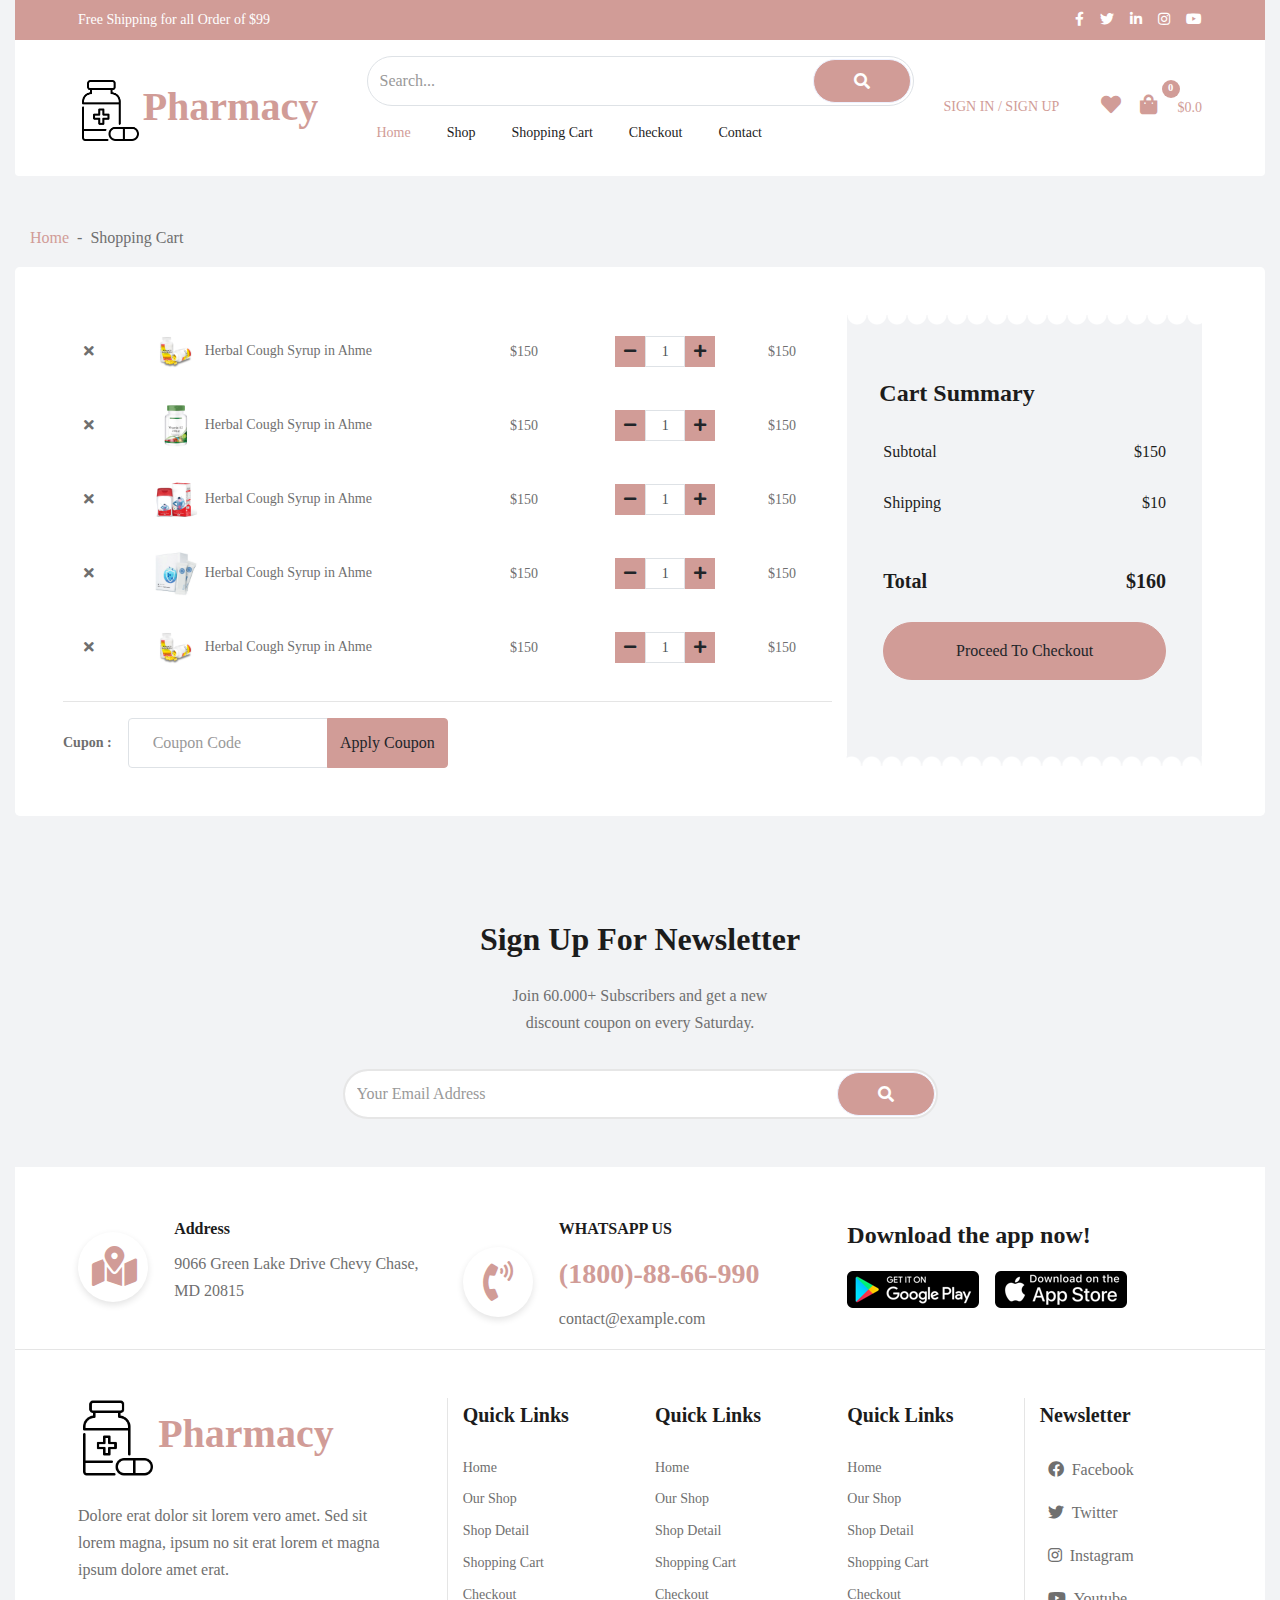
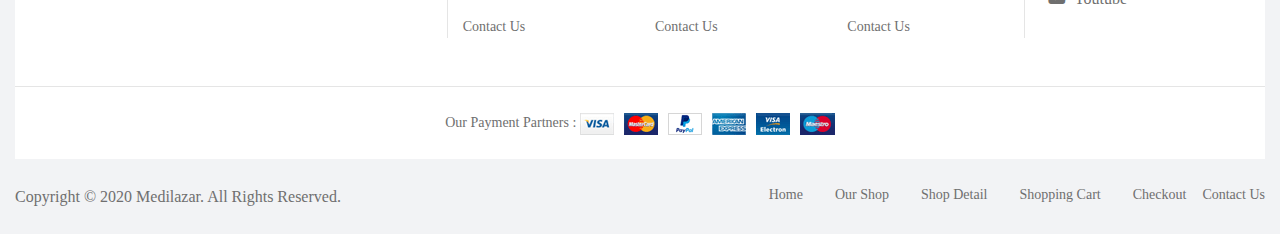
<file: cart.html>
<!DOCTYPE html>
<html lang="en">

<head>
    <meta charset="utf-8">
    <title>Htiyinlan Pharmacy</title>
    <meta content="width=device-width, initial-scale=1.0" name="viewport">
    <meta content="Htiyinlan Pharmacy" name="keywords">
    <meta content="Htiyinlan Pharmacy" name="description">

    <!-- Favicon -->
    <link href="img/favicon.ico" rel="icon">

    <!-- Google Web Fonts -->
    <link rel="preconnect" href="https://fonts.gstatic.com">
    <link href="https://fonts.googleapis.com/css2?family=Poppins:wght@100;200;300;400;500;600;700;800;900&display=swap" rel="stylesheet"> 

    <!-- Font Awesome -->
    <link href="https://cdnjs.cloudflare.com/ajax/libs/font-awesome/5.10.0/css/all.min.css" rel="stylesheet">

    <!-- Libraries Stylesheet -->
    <link href="lib/owlcarousel/assets/owl.carousel.min.css" rel="stylesheet">

    <!-- Customized Bootstrap Stylesheet -->
    <link href="css/style.css" rel="stylesheet">
    <link href="css/custom.css" rel="stylesheet">
</head>

<body>
    <!-- Topbar Start -->
    <div class="container-fluid mb-5 section-topbar">
        <div class="row py-2 px-xl-5 mainbgcolor">
            <div class="col-lg-6 d-none d-lg-block text-white">
                <span>Free Shipping for all Order of $99</span>
            </div>
            <div class="col-lg-6 text-center text-lg-right">
                <div class="d-inline-flex align-items-center">
                    <a class="text-white px-2" href="">
                        <i class="fab fa-facebook-f"></i>
                    </a>
                    <a class="text-white px-2" href="">
                        <i class="fab fa-twitter"></i>
                    </a>
                    <a class="text-white px-2" href="">
                        <i class="fab fa-linkedin-in"></i>
                    </a>
                    <a class="text-white px-2" href="">
                        <i class="fab fa-instagram"></i>
                    </a>
                    <a class="text-white pl-2" href="">
                        <i class="fab fa-youtube"></i>
                    </a>
                </div>
            </div>
        </div>
        <div class="row align-items-center py-3 px-xl-5 bgwhite rounded-bottom sectop revert">
            <div class="col-lg-3 d-none d-lg-block">
                <a href="index.html" class="text-decoration-none">
                    <h1 class="m-0 display-5 font-weight-semi-bold"><img src="img/medicines.png" class="w-25"><span class="text-primary">Pharmacy</span></h1>
                </a>
            </div>
            <div class="col-lg-6 col-6 text-left revert">
                <form action="">
                    <div class="input-group topbar-search">
                        <input type="text" class="form-control" placeholder="Search...">
                        <div class="input-group-append">
                            <span class="input-group-text mainbgcolor text-white">
                                <i class="fa fa-search"></i>
                            </span>
                        </div>
                    </div>
                </form>
                <nav class="navbar navbar-expand-lg bg-light navbar-light py-3 py-lg-0 px-0">
                    <a href="index.html" class="text-decoration-none d-block d-lg-none logo">
                        <h1 class="m-0 display-5 font-weight-semi-bold"><img src="img/medicines.png" class="w-25"><span class="text-primary">Pharmacy</span></h1>
                    </a>
                    <button type="button" class="navbar-toggler" data-toggle="collapse" data-target="#navbarCollapse">
                        <span class="navbar-toggler-icon"></span>
                    </button>
                    <div class="collapse navbar-collapse justify-content-between" id="navbarCollapse">
                        <div class="navbar-nav mr-auto py-0">
                            <a href="index.html" class="nav-item nav-link active mr-3">Home</a>
                            <a href="shop.html" class="nav-item nav-link mr-3">Shop</a>
                            <!-- <a href="detail.html" class="nav-item nav-link mr-3">Shop Detail</a> -->
                            <a href="cart.html" class="nav-item nav-link mr-3">Shopping Cart</a>
                            <a href="checkout.html" class="nav-item nav-link mr-3">Checkout</a>
                            <a href="contact.html" class="nav-item nav-link">Contact</a>
                        </div>                        
                    </div>
                </nav>
            </div>
            <div class="col-lg-3 col-6 d-flex justify-content-between">
                <div>
                    <a href="signin.html" class="">SIGN IN /</a>
                    <a href="signup.html" class="mr-4">SIGN UP</a>
                </div>
                <div>
                    <a href="wishlist.html" class="mr-3">
                        <i class="fas fa-heart text-primary faicons"></i>
                    </a>
                    <a href="cart.html" class="">
                        <i class="fas fa-shopping-bag text-primary faicons"></i>
                        <span class="badge counts mainbgcolor">0</span>
                        <span class="ml-3">$0.0</span>
                    </a>
                </div>
            </div>
        </div>
    </div>
    <!-- Topbar End -->


    <!-- Page Header Start -->
    <div class="container-fluid mb-3">
        <div class="d-inline-flex">
            <p class="m-0"><a href="">Home</a></p>
            <p class="m-0 px-2">-</p>
            <p class="m-0">Shopping Cart</p>
        </div>
    </div>
    <!-- Page Header End -->


    <!-- Cart Start -->
    <div class="container-fluid section-cart">
        <div class="row bg-white px-5 py-5 rounded-lg">
            <div class="col-lg-8 table-responsive px-0">
                <table class="table mb-0">
                    </thead>
                    <tbody class="align-middle">
                        <tr>
                            <td class="align-middle"><button class="btn btn-sm"><i class="fa fa-times"></i></button></td>
                            <td class="align-middle"><img src="img/product1.jpg" alt="" style="width: 50px;"> 	Herbal Cough Syrup in Ahme</td>
                            <td class="align-middle">$150</td>
                            <td class="align-middle">
                                <div class="input-group quantity mx-auto" style="width: 100px;">
                                    <div class="input-group-btn">
                                        <button class="btn btn-sm btn-minus btn-primary" >
                                        <i class="fa fa-minus"></i>
                                        </button>
                                    </div>
                                    <input type="text" class="form-control form-control-sm text-center" value="1">
                                    <div class="input-group-btn">
                                        <button class="btn btn-sm btn-plus btn-primary">
                                            <i class="fa fa-plus"></i>
                                        </button>
                                    </div>
                                </div>
                            </td>
                            <td class="align-middle">$150</td>
                        </tr>
                        <tr>
                            <td class="align-middle"><button class="btn btn-sm"><i class="fa fa-times"></i></button></td>
                            <td class="align-middle"><img src="img/product2.jpg" alt="" style="width: 50px;"> 	Herbal Cough Syrup in Ahme</td>
                            <td class="align-middle">$150</td>
                            <td class="align-middle">
                                <div class="input-group quantity mx-auto" style="width: 100px;">
                                    <div class="input-group-btn">
                                        <button class="btn btn-sm btn-minus btn-primary" >
                                        <i class="fa fa-minus"></i>
                                        </button>
                                    </div>
                                    <input type="text" class="form-control form-control-sm text-center" value="1">
                                    <div class="input-group-btn">
                                        <button class="btn btn-sm btn-plus btn-primary">
                                            <i class="fa fa-plus"></i>
                                        </button>
                                    </div>
                                </div>
                            </td>
                            <td class="align-middle">$150</td>
                        </tr>
                        <tr>
                            <td class="align-middle"><button class="btn btn-sm"><i class="fa fa-times"></i></button></td>
                            <td class="align-middle"><img src="img/product3.jpg" alt="" style="width: 50px;"> 	Herbal Cough Syrup in Ahme</td>
                            <td class="align-middle">$150</td>
                            <td class="align-middle">
                                <div class="input-group quantity mx-auto" style="width: 100px;">
                                    <div class="input-group-btn">
                                        <button class="btn btn-sm btn-minus btn-primary" >
                                        <i class="fa fa-minus"></i>
                                        </button>
                                    </div>
                                    <input type="text" class="form-control form-control-sm text-center" value="1">
                                    <div class="input-group-btn">
                                        <button class="btn btn-sm btn-plus btn-primary">
                                            <i class="fa fa-plus"></i>
                                        </button>
                                    </div>
                                </div>
                            </td>
                            <td class="align-middle">$150</td>
                        </tr>
                        <tr>
                            <td class="align-middle"><button class="btn btn-sm"><i class="fa fa-times"></i></button></td>
                            <td class="align-middle"><img src="img/product4.jpg" alt="" style="width: 50px;"> 	Herbal Cough Syrup in Ahme</td>
                            <td class="align-middle">$150</td>
                            <td class="align-middle">
                                <div class="input-group quantity mx-auto" style="width: 100px;">
                                    <div class="input-group-btn">
                                        <button class="btn btn-sm btn-minus btn-primary" >
                                        <i class="fa fa-minus"></i>
                                        </button>
                                    </div>
                                    <input type="text" class="form-control form-control-sm text-center" value="1">
                                    <div class="input-group-btn">
                                        <button class="btn btn-sm btn-plus btn-primary">
                                            <i class="fa fa-plus"></i>
                                        </button>
                                    </div>
                                </div>
                            </td>
                            <td class="align-middle">$150</td>
                        </tr>
                        <tr>
                            <td class="align-middle"><button class="btn btn-sm"><i class="fa fa-times"></i></button></td>
                            <td class="align-middle"><img src="img/product1.jpg" alt="" style="width: 50px;"> 	Herbal Cough Syrup in Ahme</td>
                            <td class="align-middle">$150</td>
                            <td class="align-middle">
                                <div class="input-group quantity mx-auto" style="width: 100px;">
                                    <div class="input-group-btn">
                                        <button class="btn btn-sm btn-minus btn-primary" >
                                        <i class="fa fa-minus"></i>
                                        </button>
                                    </div>
                                    <input type="text" class="form-control form-control-sm text-center" value="1">
                                    <div class="input-group-btn">
                                        <button class="btn btn-sm btn-plus btn-primary">
                                            <i class="fa fa-plus"></i>
                                        </button>
                                    </div>
                                </div>
                            </td>
                            <td class="align-middle">$150</td>
                        </tr>
                    </tbody>
                </table>
                <hr>
                <form class="" action="">
                    <div class="input-group align-items-center w-50">
                        <span class="font-weight-bold mr-3">Cupon :</span>
                        <input type="text" class="form-control p-4 rounded-left" placeholder="Coupon Code">
                        <div class="input-group-append">
                            <button class="btn btn-primary rounded-right">Apply Coupon</button>
                        </div>
                    </div>
                </form>
            </div>
            <div class="col-lg-4 cart-collaterals">                
                <div class="card summary-cart border-secondary px-3 py-5">
                    <div class="card-headers border-0 px-3">
                        <h4 class="font-weight-semi-bold m-0">Cart Summary</h4>
                    </div>
                    <div class="card-body">
                        <div class="d-flex justify-content-between mb-3 pt-1">
                            <h6 class="font-weight-medium">Subtotal</h6>
                            <h6 class="font-weight-medium">$150</h6>
                        </div>
                        <div class="d-flex justify-content-between">
                            <h6 class="font-weight-medium">Shipping</h6>
                            <h6 class="font-weight-medium">$10</h6>
                        </div>
                    </div>
                    <div class="card-footer border-secondary bg-transparent">
                        <div class="d-flex justify-content-between mt-2">
                            <h5 class="font-weight-bold">Total</h5>
                            <h5 class="font-weight-bold">$160</h5>
                        </div>
                        <button class="btn btn-block btn-primary my-3 py-3 rounded-pill">Proceed To Checkout</button>
                    </div>
                </div>
            </div>
        </div>
    </div>
    <!-- Cart End -->

     <!-- Subscribe Start -->
     <div class="container-fluid mt-5 section-subscribe">
        <div class="row justify-content-md-center">
            <div class="col-md-6 col-12 py-5">
                <div class="text-center mb-2 pb-2">
                    <h2 class="px-5 mb-3"><span class="px-2">Sign Up For Newsletter</span></h2>
                    <p>Join 60.000+ Subscribers and get a new <br> discount coupon on every Saturday.</p>
                </div>
                <form action="">
                    <div class="input-group subscribe-search">
                        <input type="text" class="form-control" placeholder="Your Email Address">
                        <div class="input-group-append">
                            <span class="input-group-text mainbgcolor text-white">
                                <i class="fa fa-search"></i>
                            </span>
                        </div>
                    </div>
                </form>
            </div>
        </div>
    </div>
    <!-- End Subscribe -->

    <!-- Footer Start -->
    <div class="container-fluid maintext bgwhite">
        <div class="row px-xl-5 pt-5 border-bottom">
            <div class="col-lg-4">
                <div class="row align-items-center ">
                    <div class="col-lg-3"><i class="fas fa-map-marked-alt cusfa"></i></div>
                    <div class="col-lg-9">
                        <h6>Address</h6>
                        <p>9066 Green Lake Drive Chevy Chase, MD 20815</p>
                    </div>
                </div>
            </div>
            <div class="col-lg-4">
                <div class="row align-items-center ">
                    <div class="col-lg-3"><i class="fas fa-phone-volume cusfa"></i></div>
                    <div class="col-lg-9">
                        <h6>WHATSAPP US</h6>
                        <h3 class="maincolor">(1800)-88-66-990</h3>
                        <p>contact@example.com</p>
                    </div>
                </div>
            </div>
            <div class="col-lg-4">
                <h4>Download the app now!</h4>
                <div class="d-flex mt-3">
                    <img class="img-fluid pr-3" src="img/google-play.png">
                    <img class="img-fluid pr-3" src="img/app-store.png">
                </div>
            </div>
        </div>
        <div class="row px-xl-5 pt-5 border-bottom">
            <div class="col-lg-4 col-md-12 mb-5 pr-3 pr-xl-5 border-right">
                <a href="" class="text-decoration-none">
                    <h1 class="mb-4 display-5 font-weight-semi-bold"><img src="img/medicines.png" class="w-25"><span class="text-primary">Pharmacy</span></h1>
                </a>
                <p>Dolore erat dolor sit lorem vero amet. Sed sit lorem magna, ipsum no sit erat lorem et magna ipsum dolore amet erat.</p>
            </div>
            <div class="col-lg-8 col-md-12">
                <div class="row">
                    <div class="col-md-3 mb-5">
                        <h5 class="font-weight-bold mb-4">Quick Links</h5>
                        <div class="d-flex flex-column justify-content-start">
                            <a class="maintext mb-2" href="index.html"></i>Home</a>
                            <a class="maintext mb-2" href="shop.html"></i>Our Shop</a>
                            <a class="maintext mb-2" href="detail.html"></i>Shop Detail</a>
                            <a class="maintext mb-2" href="cart.html"></i>Shopping Cart</a>
                            <a class="maintext mb-2" href="checkout.html"></i>Checkout</a>
                            <a class="maintext" href="contact.html"></i>Contact Us</a>
                        </div>
                    </div>
                    <div class="col-md-3 mb-5">
                        <h5 class="font-weight-bold mb-4">Quick Links</h5>
                        <div class="d-flex flex-column justify-content-start">
                            <a class="maintext mb-2" href="index.html"></i>Home</a>
                            <a class="maintext mb-2" href="shop.html"></i>Our Shop</a>
                            <a class="maintext mb-2" href="detail.html"></i>Shop Detail</a>
                            <a class="maintext mb-2" href="cart.html"></i>Shopping Cart</a>
                            <a class="maintext mb-2" href="checkout.html"></i>Checkout</a>
                            <a class="maintext" href="contact.html"></i>Contact Us</a>
                        </div>
                    </div>
                    <div class="col-md-3 mb-5 border-right">
                        <h5 class="font-weight-bold mb-4">Quick Links</h5>
                        <div class="d-flex flex-column justify-content-start">
                            <a class="maintext mb-2" href="index.html"></i>Home</a>
                            <a class="maintext mb-2" href="shop.html"></i>Our Shop</a>
                            <a class="maintext mb-2" href="detail.html"></i>Shop Detail</a>
                            <a class="maintext mb-2" href="cart.html"></i>Shopping Cart</a>
                            <a class="maintext mb-2" href="checkout.html"></i>Checkout</a>
                            <a class="maintext" href="contact.html"></i>Contact Us</a>
                        </div>
                    </div>
                    <div class="col-md-3 mb-5">
                        <h5 class="font-weight-bold mb-4">Newsletter</h5>
                        <div>
                            <p>
                                <a class="maintext px-2" href="">
                                    <i class="fab fa-facebook mr-2"></i></i>Facebook
                                </a>
                            </p>
                            <p>
                                <a class="maintext px-2" href="">
                                    <i class="fab fa-twitter mr-2"></i>Twitter
                                </a>
                            </p>
                            <p>
                                <a class="maintext px-2" href="">
                                    <i class="fab fa-instagram mr-2"></i>Instagram
                                </a>
                            </p>
                            <p>
                                <a class="maintext pl-2" href="">
                                    <i class="fab fa-youtube mr-2"></i>Youtube
                                </a>
                            </p>
                        </div>                    
                    </div>
                </div>
            </div>
        </div>
        <div class="row mx-xl-5 py-4">
            <div class="col-md-12 px-xl-0 text-center text-md-center">
                Our Payment Partners : <img class="img-fluid" src="img/payments.png" alt="">
            </div>
        </div>
    </div>

    <div class="container-fluid maintext">
        <div class="row py-4">
            <div class="col-md-4 px-xl-0">
                <p class="mb-md-0 text-center text-md-left maintext">
                    Copyright © 2020 Medilazar. All Rights Reserved.
                </p>
            </div>
            <div class="col-md-8 px-xl-0 text-center">
                <div class="d-flex justify-content-end">
                    <a class="maintext mx-3" href="index.html"></i>Home</a>
                    <a class="maintext mx-3" href="shop.html"></i>Our Shop</a>
                    <a class="maintext mx-3" href="detail.html"></i>Shop Detail</a>
                    <a class="maintext mx-3" href="cart.html"></i>Shopping Cart</a>
                    <a class="maintext mx-3" href="checkout.html"></i>Checkout</a>
                    <a class="maintext" href="contact.html"></i>Contact Us</a>
                </div>
            </div>
        </div>
    </div>    
    <!-- Footer End -->


    <!-- Back to Top -->
    <a href="#" class="btn btn-primary back-to-top"><i class="fa fa-angle-double-up"></i></a>


    <!-- JavaScript Libraries -->
    <script src="https://code.jquery.com/jquery-3.4.1.min.js"></script>
    <script src="https://stackpath.bootstrapcdn.com/bootstrap/4.4.1/js/bootstrap.bundle.min.js"></script>
    <script src="lib/easing/easing.min.js"></script>
    <script src="lib/owlcarousel/owl.carousel.min.js"></script>

    <!-- Contact Javascript File -->
    <script src="mail/jqBootstrapValidation.min.js"></script>
    <script src="mail/contact.js"></script>

    <!-- Template Javascript -->
    <script src="js/main.js"></script>
</body>

</html>
</file>
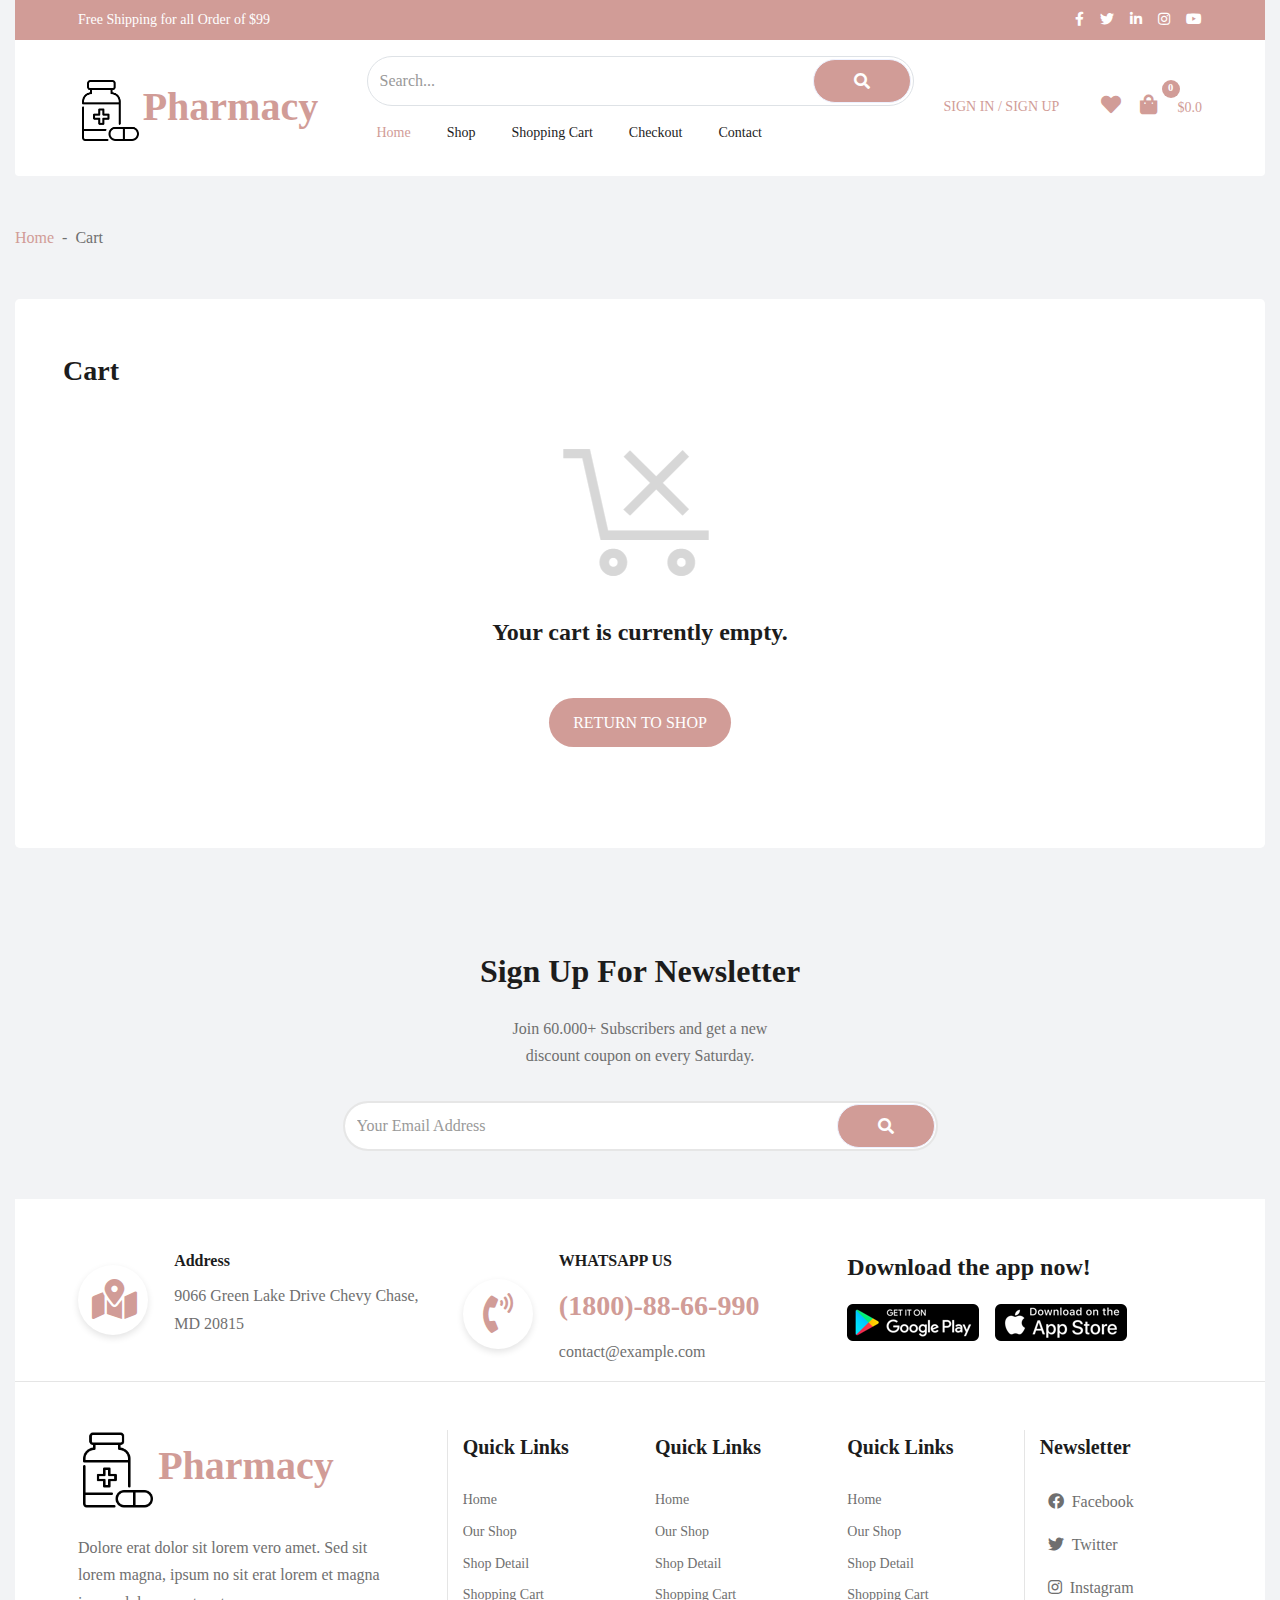
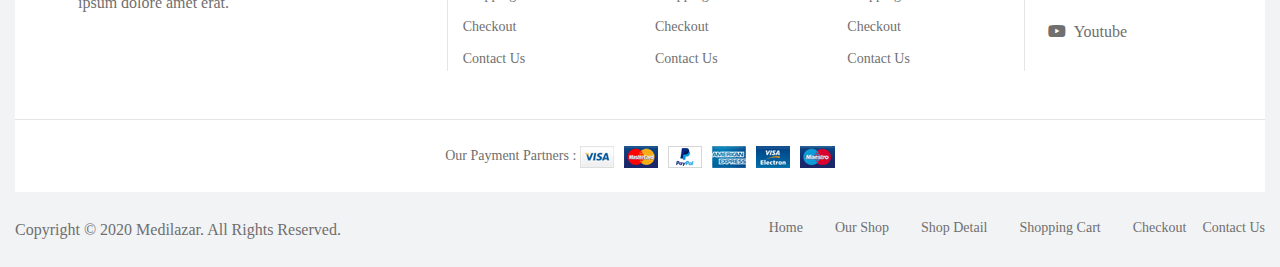
<file: cartempty.html>
<!DOCTYPE html>
<html lang="en">

<head>
    <meta charset="utf-8">
    <title>Htiyinlan Pharmacy</title>
    <meta content="width=device-width, initial-scale=1.0" name="viewport">
    <meta content="Htiyinlan Pharmacy" name="keywords">
    <meta content="Htiyinlan Pharmacy" name="description">

    <!-- Favicon -->
    <link href="img/favicon.ico" rel="icon">

    <!-- Google Web Fonts -->
    <link rel="preconnect" href="https://fonts.gstatic.com">
    <link href="https://fonts.googleapis.com/css2?family=Poppins:wght@100;200;300;400;500;600;700;800;900&display=swap" rel="stylesheet"> 

    <!-- Font Awesome -->
    <link href="https://cdnjs.cloudflare.com/ajax/libs/font-awesome/5.10.0/css/all.min.css" rel="stylesheet">

    <!-- Libraries Stylesheet -->
    <link href="lib/owlcarousel/assets/owl.carousel.min.css" rel="stylesheet">

    <!-- Customized Bootstrap Stylesheet -->
    <link href="css/style.css" rel="stylesheet">
    <link href="css/custom.css" rel="stylesheet">
</head>

<body>
    <!-- Topbar Start -->
    <div class="container-fluid mb-5 section-topbar">
        <div class="row py-2 px-xl-5 mainbgcolor">
            <div class="col-lg-6 d-none d-lg-block text-white">
                <span>Free Shipping for all Order of $99</span>
            </div>
            <div class="col-lg-6 text-center text-lg-right">
                <div class="d-inline-flex align-items-center">
                    <a class="text-white px-2" href="">
                        <i class="fab fa-facebook-f"></i>
                    </a>
                    <a class="text-white px-2" href="">
                        <i class="fab fa-twitter"></i>
                    </a>
                    <a class="text-white px-2" href="">
                        <i class="fab fa-linkedin-in"></i>
                    </a>
                    <a class="text-white px-2" href="">
                        <i class="fab fa-instagram"></i>
                    </a>
                    <a class="text-white pl-2" href="">
                        <i class="fab fa-youtube"></i>
                    </a>
                </div>
            </div>
        </div>
        <div class="row align-items-center py-3 px-xl-5 bgwhite rounded-bottom sectop revert">
            <div class="col-lg-3 d-none d-lg-block">
                <a href="index.html" class="text-decoration-none">
                    <h1 class="m-0 display-5 font-weight-semi-bold"><img src="img/medicines.png" class="w-25"><span class="text-primary">Pharmacy</span></h1>
                </a>
            </div>
            <div class="col-lg-6 col-6 text-left revert">
                <form action="">
                    <div class="input-group topbar-search">
                        <input type="text" class="form-control" placeholder="Search...">
                        <div class="input-group-append">
                            <span class="input-group-text mainbgcolor text-white">
                                <i class="fa fa-search"></i>
                            </span>
                        </div>
                    </div>
                </form>
                <nav class="navbar navbar-expand-lg bg-light navbar-light py-3 py-lg-0 px-0">
                    <a href="index.html" class="text-decoration-none d-block d-lg-none logo">
                        <h1 class="m-0 display-5 font-weight-semi-bold"><img src="img/medicines.png" class="w-25"><span class="text-primary">Pharmacy</span></h1>
                    </a>
                    <button type="button" class="navbar-toggler" data-toggle="collapse" data-target="#navbarCollapse">
                        <span class="navbar-toggler-icon"></span>
                    </button>
                    <div class="collapse navbar-collapse justify-content-between" id="navbarCollapse">
                        <div class="navbar-nav mr-auto py-0">
                            <a href="index.html" class="nav-item nav-link active mr-3">Home</a>
                            <a href="shop.html" class="nav-item nav-link mr-3">Shop</a>
                            <!-- <a href="detail.html" class="nav-item nav-link mr-3">Shop Detail</a> -->
                            <a href="cart.html" class="nav-item nav-link mr-3">Shopping Cart</a>
                            <a href="checkout.html" class="nav-item nav-link mr-3">Checkout</a>
                            <a href="contact.html" class="nav-item nav-link">Contact</a>
                        </div>                        
                    </div>
                </nav>
            </div>
            <div class="col-lg-3 col-6 d-flex justify-content-between">
                <div>
                    <a href="signin.html" class="">SIGN IN /</a>
                    <a href="signup.html" class="mr-4">SIGN UP</a>
                </div>
                <div>
                    <a href="wishlist.html" class="mr-3">
                        <i class="fas fa-heart text-primary faicons"></i>
                    </a>
                    <a href="cart.html" class="">
                        <i class="fas fa-shopping-bag text-primary faicons"></i>
                        <span class="badge counts mainbgcolor">0</span>
                        <span class="ml-3">$0.0</span>
                    </a>
                </div>
            </div>
        </div>
    </div>
    <!-- Topbar End -->

    <div class="container-fluid px-0">
        <div class="d-inline-flex mb-5">
            <p class="m-0"><a href="index.html">Home</a></p>
            <p class="m-0 px-2">-</p>
            <p class="m-0">Cart</p>
        </div>
        <div class="bg-white px-5 py-5 rounded-lg">
            <h3>Cart</h3>
            <div class="text-center">
                <img class="img-fluid" src="img/empty-cart.png" alt="">
                <h4 class="cart-empty">Your cart is currently empty.</h4>
               <p class="return-to-shop py-5"><a href="shop.html" class="mainbgcolor rounded-pill text-white px-4 py-3">RETURN TO SHOP</a></p>
            </div>
        </div>
    </div>

    <!-- Subscribe Start -->
    <div class="container-fluid mt-5 section-subscribe">
        <div class="row justify-content-md-center">
            <div class="col-md-6 col-12 py-5">
                <div class="text-center mb-2 pb-2">
                    <h2 class="px-5 mb-3"><span class="px-2">Sign Up For Newsletter</span></h2>
                    <p>Join 60.000+ Subscribers and get a new <br> discount coupon on every Saturday.</p>
                </div>
                <form action="">
                    <div class="input-group subscribe-search">
                        <input type="text" class="form-control" placeholder="Your Email Address">
                        <div class="input-group-append">
                            <span class="input-group-text mainbgcolor text-white">
                                <i class="fa fa-search"></i>
                            </span>
                        </div>
                    </div>
                </form>
            </div>
        </div>
    </div>
    <!-- End Subscribe -->
    
    <!-- Footer Start -->
    <div class="container-fluid maintext bgwhite">
        <div class="row px-xl-5 pt-5 border-bottom">
            <div class="col-lg-4">
                <div class="row align-items-center ">
                    <div class="col-lg-3"><i class="fas fa-map-marked-alt cusfa"></i></div>
                    <div class="col-lg-9">
                        <h6>Address</h6>
                        <p>9066 Green Lake Drive Chevy Chase, MD 20815</p>
                    </div>
                </div>
            </div>
            <div class="col-lg-4">
                <div class="row align-items-center ">
                    <div class="col-lg-3"><i class="fas fa-phone-volume cusfa"></i></div>
                    <div class="col-lg-9">
                        <h6>WHATSAPP US</h6>
                        <h3 class="maincolor">(1800)-88-66-990</h3>
                        <p>contact@example.com</p>
                    </div>
                </div>
            </div>
            <div class="col-lg-4">
                <h4>Download the app now!</h4>
                <div class="d-flex mt-3">
                    <img class="img-fluid pr-3" src="img/google-play.png">
                    <img class="img-fluid pr-3" src="img/app-store.png">
                </div>
            </div>
        </div>
        <div class="row px-xl-5 pt-5 border-bottom">
            <div class="col-lg-4 col-md-12 mb-5 pr-3 pr-xl-5 border-right">
                <a href="" class="text-decoration-none">
                    <h1 class="mb-4 display-5 font-weight-semi-bold"><img src="img/medicines.png" class="w-25"><span class="text-primary">Pharmacy</span></h1>
                </a>
                <p>Dolore erat dolor sit lorem vero amet. Sed sit lorem magna, ipsum no sit erat lorem et magna ipsum dolore amet erat.</p>
            </div>
            <div class="col-lg-8 col-md-12">
                <div class="row">
                    <div class="col-md-3 mb-5">
                        <h5 class="font-weight-bold mb-4">Quick Links</h5>
                        <div class="d-flex flex-column justify-content-start">
                            <a class="maintext mb-2" href="index.html"></i>Home</a>
                            <a class="maintext mb-2" href="shop.html"></i>Our Shop</a>
                            <a class="maintext mb-2" href="detail.html"></i>Shop Detail</a>
                            <a class="maintext mb-2" href="cart.html"></i>Shopping Cart</a>
                            <a class="maintext mb-2" href="checkout.html"></i>Checkout</a>
                            <a class="maintext" href="contact.html"></i>Contact Us</a>
                        </div>
                    </div>
                    <div class="col-md-3 mb-5">
                        <h5 class="font-weight-bold mb-4">Quick Links</h5>
                        <div class="d-flex flex-column justify-content-start">
                            <a class="maintext mb-2" href="index.html"></i>Home</a>
                            <a class="maintext mb-2" href="shop.html"></i>Our Shop</a>
                            <a class="maintext mb-2" href="detail.html"></i>Shop Detail</a>
                            <a class="maintext mb-2" href="cart.html"></i>Shopping Cart</a>
                            <a class="maintext mb-2" href="checkout.html"></i>Checkout</a>
                            <a class="maintext" href="contact.html"></i>Contact Us</a>
                        </div>
                    </div>
                    <div class="col-md-3 mb-5 border-right">
                        <h5 class="font-weight-bold mb-4">Quick Links</h5>
                        <div class="d-flex flex-column justify-content-start">
                            <a class="maintext mb-2" href="index.html"></i>Home</a>
                            <a class="maintext mb-2" href="shop.html"></i>Our Shop</a>
                            <a class="maintext mb-2" href="detail.html"></i>Shop Detail</a>
                            <a class="maintext mb-2" href="cart.html"></i>Shopping Cart</a>
                            <a class="maintext mb-2" href="checkout.html"></i>Checkout</a>
                            <a class="maintext" href="contact.html"></i>Contact Us</a>
                        </div>
                    </div>
                    <div class="col-md-3 mb-5">
                        <h5 class="font-weight-bold mb-4">Newsletter</h5>
                        <div>
                            <p>
                                <a class="maintext px-2" href="">
                                    <i class="fab fa-facebook mr-2"></i></i>Facebook
                                </a>
                            </p>
                            <p>
                                <a class="maintext px-2" href="">
                                    <i class="fab fa-twitter mr-2"></i>Twitter
                                </a>
                            </p>
                            <p>
                                <a class="maintext px-2" href="">
                                    <i class="fab fa-instagram mr-2"></i>Instagram
                                </a>
                            </p>
                            <p>
                                <a class="maintext pl-2" href="">
                                    <i class="fab fa-youtube mr-2"></i>Youtube
                                </a>
                            </p>
                        </div>                    
                    </div>
                </div>
            </div>
        </div>
        <div class="row mx-xl-5 py-4">
            <div class="col-md-12 px-xl-0 text-center text-md-center">
                Our Payment Partners : <img class="img-fluid" src="img/payments.png" alt="">
            </div>
        </div>
    </div>

    <div class="container-fluid maintext">
        <div class="row py-4">
            <div class="col-md-4 px-xl-0">
                <p class="mb-md-0 text-center text-md-left maintext">
                    Copyright © 2020 Medilazar. All Rights Reserved.
                </p>
            </div>
            <div class="col-md-8 px-xl-0 text-center">
                <div class="d-flex justify-content-end">
                    <a class="maintext mx-3" href="index.html"></i>Home</a>
                    <a class="maintext mx-3" href="shop.html"></i>Our Shop</a>
                    <a class="maintext mx-3" href="detail.html"></i>Shop Detail</a>
                    <a class="maintext mx-3" href="cart.html"></i>Shopping Cart</a>
                    <a class="maintext mx-3" href="checkout.html"></i>Checkout</a>
                    <a class="maintext" href="contact.html"></i>Contact Us</a>
                </div>
            </div>
        </div>
    </div>    
    <!-- Footer End -->


    <!-- Back to Top -->
    <a href="#" class="btn btn-primary back-to-top"><i class="fa fa-angle-double-up"></i></a>


    <!-- JavaScript Libraries -->
    <script src="https://code.jquery.com/jquery-3.4.1.min.js"></script>
    <script src="https://stackpath.bootstrapcdn.com/bootstrap/4.4.1/js/bootstrap.bundle.min.js"></script>
    <script src="lib/easing/easing.min.js"></script>
    <script src="lib/owlcarousel/owl.carousel.min.js"></script>
     
    <!-- Contact Javascript File -->
    <script src="mail/jqBootstrapValidation.min.js"></script>
    <script src="mail/contact.js"></script>

    <!-- Template Javascript -->
    <script src="js/main.js"></script>
</body>

</html>
</file>
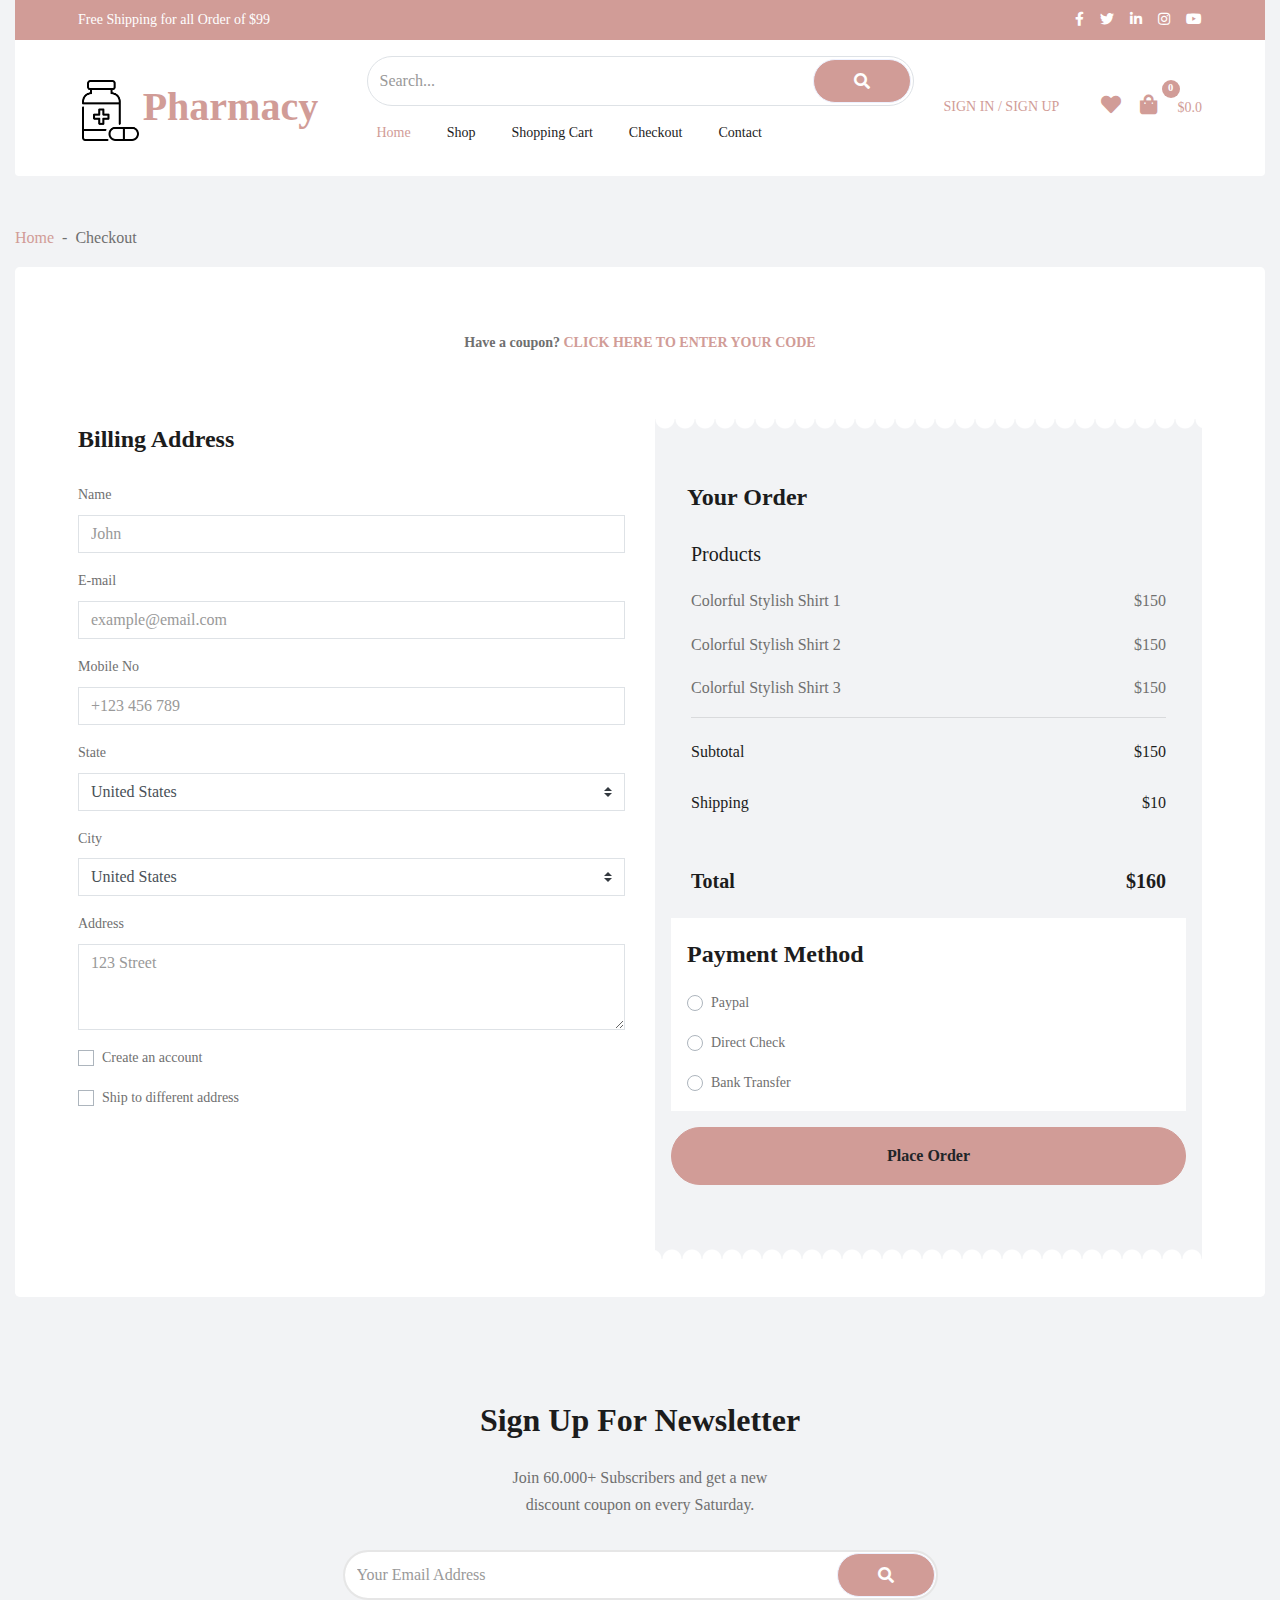
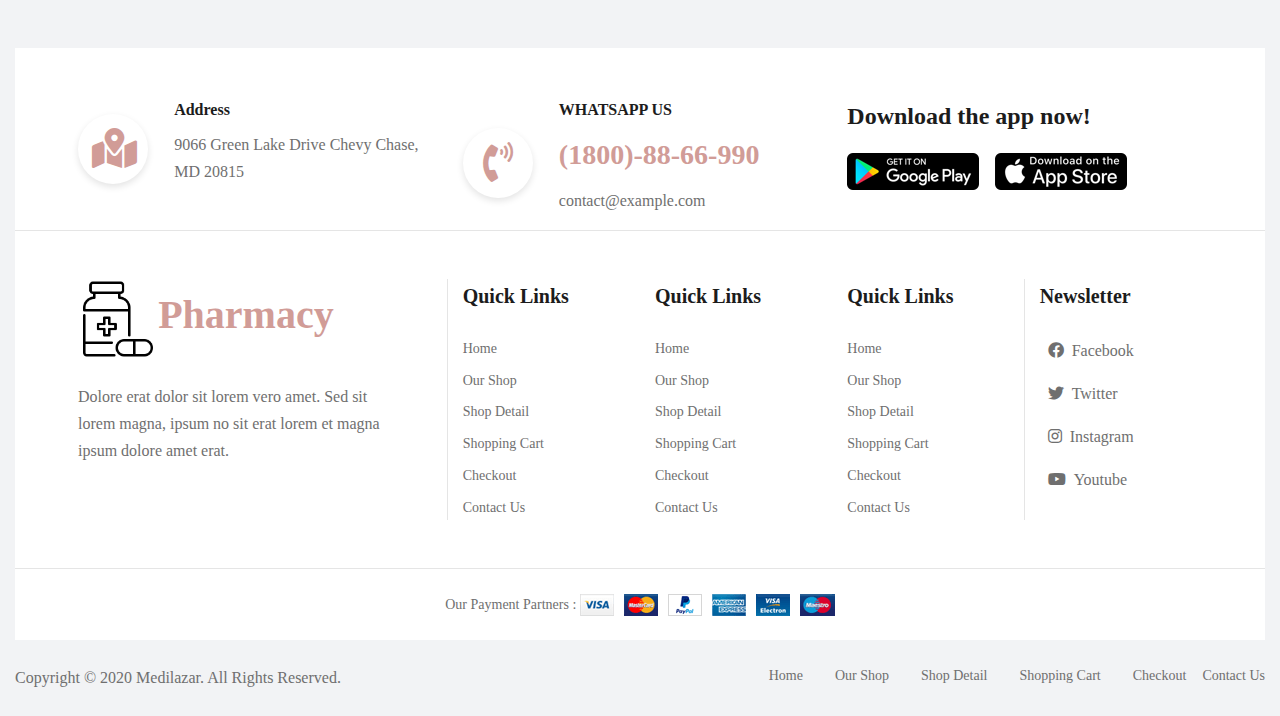
<file: checkout.html>
<!DOCTYPE html>
<html lang="en">

<head>
    <meta charset="utf-8">
    <title>Htiyinlan Pharmacy</title>
    <meta content="width=device-width, initial-scale=1.0" name="viewport">
    <meta content="Htiyinlan Pharmacy" name="keywords">
    <meta content="Htiyinlan Pharmacy" name="description">

    <!-- Favicon -->
    <link href="img/favicon.ico" rel="icon">

    <!-- Google Web Fonts -->
    <link rel="preconnect" href="https://fonts.gstatic.com">
    <link href="https://fonts.googleapis.com/css2?family=Poppins:wght@100;200;300;400;500;600;700;800;900&display=swap" rel="stylesheet"> 

    <!-- Font Awesome -->
    <link href="https://cdnjs.cloudflare.com/ajax/libs/font-awesome/5.10.0/css/all.min.css" rel="stylesheet">

    <!-- Libraries Stylesheet -->
    <link href="lib/owlcarousel/assets/owl.carousel.min.css" rel="stylesheet">

    <!-- Customized Bootstrap Stylesheet -->
    <link href="css/style.css" rel="stylesheet">
    <link href="css/custom.css" rel="stylesheet">
</head>

<body>
    <!-- Topbar Start -->
    <div class="container-fluid mb-5 section-topbar">
        <div class="row py-2 px-xl-5 mainbgcolor">
            <div class="col-lg-6 d-none d-lg-block text-white">
                <span>Free Shipping for all Order of $99</span>
            </div>
            <div class="col-lg-6 text-center text-lg-right">
                <div class="d-inline-flex align-items-center">
                    <a class="text-white px-2" href="">
                        <i class="fab fa-facebook-f"></i>
                    </a>
                    <a class="text-white px-2" href="">
                        <i class="fab fa-twitter"></i>
                    </a>
                    <a class="text-white px-2" href="">
                        <i class="fab fa-linkedin-in"></i>
                    </a>
                    <a class="text-white px-2" href="">
                        <i class="fab fa-instagram"></i>
                    </a>
                    <a class="text-white pl-2" href="">
                        <i class="fab fa-youtube"></i>
                    </a>
                </div>
            </div>
        </div>
        <div class="row align-items-center py-3 px-xl-5 bgwhite rounded-bottom sectop revert">
            <div class="col-lg-3 d-none d-lg-block">
                <a href="index.html" class="text-decoration-none">
                    <h1 class="m-0 display-5 font-weight-semi-bold"><img src="img/medicines.png" class="w-25"><span class="text-primary">Pharmacy</span></h1>
                </a>
            </div>
            <div class="col-lg-6 col-6 text-left revert">
                <form action="">
                    <div class="input-group topbar-search">
                        <input type="text" class="form-control" placeholder="Search...">
                        <div class="input-group-append">
                            <span class="input-group-text mainbgcolor text-white">
                                <i class="fa fa-search"></i>
                            </span>
                        </div>
                    </div>
                </form>
                <nav class="navbar navbar-expand-lg bg-light navbar-light py-3 py-lg-0 px-0">
                    <a href="index.html" class="text-decoration-none d-block d-lg-none logo">
                        <h1 class="m-0 display-5 font-weight-semi-bold"><img src="img/medicines.png" class="w-25"><span class="text-primary">Pharmacy</span></h1>
                    </a>
                    <button type="button" class="navbar-toggler" data-toggle="collapse" data-target="#navbarCollapse">
                        <span class="navbar-toggler-icon"></span>
                    </button>
                    <div class="collapse navbar-collapse justify-content-between" id="navbarCollapse">
                        <div class="navbar-nav mr-auto py-0">
                            <a href="index.html" class="nav-item nav-link active mr-3">Home</a>
                            <a href="shop.html" class="nav-item nav-link mr-3">Shop</a>
                            <!-- <a href="detail.html" class="nav-item nav-link mr-3">Shop Detail</a> -->
                            <a href="cart.html" class="nav-item nav-link mr-3">Shopping Cart</a>
                            <a href="checkout.html" class="nav-item nav-link mr-3">Checkout</a>
                            <a href="contact.html" class="nav-item nav-link">Contact</a>
                        </div>                        
                    </div>
                </nav>
            </div>
            <div class="col-lg-3 col-6 d-flex justify-content-between">
                <div>
                    <a href="signin.html" class="">SIGN IN /</a>
                    <a href="signup.html" class="mr-4">SIGN UP</a>
                </div>
                <div>
                    <a href="wishlist.html" class="mr-3">
                        <i class="fas fa-heart text-primary faicons"></i>
                    </a>
                    <a href="cart.html" class="">
                        <i class="fas fa-shopping-bag text-primary faicons"></i>
                        <span class="badge counts mainbgcolor">0</span>
                        <span class="ml-3">$0.0</span>
                    </a>
                </div>
            </div>
        </div>
    </div>
    <!-- Topbar End -->


    <!-- Page Header Start -->
    <div class="container-fluid px-0 mb-3 ">
        <div class="d-inline-flex">
            <p class="m-0"><a href="">Home</a></p>
            <p class="m-0 px-2">-</p>
            <p class="m-0">Checkout</p>
        </div>
    </div>
    <!-- Page Header End -->


    <!-- Checkout Start -->
    <div class="container-fluid pt-5 bg-white rounded-lg">
        <div class="text-center py-3">
            <span class="font-weight-bold">Have a coupon?</span>
            <span class="text-primary font-weight-bold"><a href="" data-toggle="collapse" data-target="#cuponcode">CLICK HERE TO ENTER YOUR CODE</a></span>
            <div class="collapse w-50 mx-auto my-5 cart-collaterals" id="cuponcode">
                <div class="cupon-cart py-5 px-xl-5">
                    <p>If you have a coupon code, please apply it below.</p>
                    <input class="form-control" type="text" placeholder="Cupon Code">
                    <button class="btn rounded-pill btn-block btn-primary font-weight-bold my-3 py-2 w-50 mx-auto">Apply Cupon</button>
                </div>
            </div>
        </div>                
        <div class="row px-5 py-5">
            <div class="col-lg-6">
                <div class="mb-4">
                    <h4 class="font-weight-semi-bold mb-4">Billing Address</h4>
                    <div class="row">
                        <div class="col-12 form-group">
                            <label>Name</label>
                            <input class="form-control" type="text" placeholder="John">
                        </div>
                        <div class="col-12 form-group">
                            <label>E-mail</label>
                            <input class="form-control" type="text" placeholder="example@email.com">
                        </div>
                        <div class="col-12 form-group">
                            <label>Mobile No</label>
                            <input class="form-control" type="text" placeholder="+123 456 789">
                        </div>
                        <div class="col-12 form-group">
                            <label>State</label>
                            <select class="custom-select">
                                <option selected>United States</option>
                                <option>Afghanistan</option>
                                <option>Albania</option>
                                <option>Algeria</option>
                            </select>
                        </div>
                        <div class="col-12 form-group">
                            <label>City</label>
                            <select class="custom-select">
                                <option selected>United States</option>
                                <option>Afghanistan</option>
                                <option>Albania</option>
                                <option>Algeria</option>
                            </select>
                        </div>
                        <div class="col-12 form-group">
                            <label>Address</label>
                            <textarea class="form-control" type="text" placeholder="123 Street" rows="3"></textarea>
                        </div>
                        <div class="col-md-12 form-group">
                            <div class="custom-control custom-checkbox">
                                <input type="checkbox" class="custom-control-input" id="newaccount">
                                <label class="custom-control-label" for="newaccount">Create an account</label>
                            </div>
                        </div>
                        <div class="col-md-12 form-group">
                            <div class="custom-control custom-checkbox">
                                <input type="checkbox" class="custom-control-input" id="shipto">
                                <label class="custom-control-label" for="shipto"  data-toggle="collapse" data-target="#shipping-address">Ship to different address</label>
                            </div>
                        </div>
                    </div>
                </div>
                <div class="collapse mb-4" id="shipping-address">
                    <h4 class="font-weight-semi-bold mb-4">Shipping Address</h4>
                    <div class="row">
                        <div class="col-12 form-group">
                            <label>Name</label>
                            <input class="form-control" type="text" placeholder="John">
                        </div>
                        <div class="col-12 form-group">
                            <label>E-mail</label>
                            <input class="form-control" type="text" placeholder="example@email.com">
                        </div>
                        <div class="col-12 form-group">
                            <label>Mobile No</label>
                            <input class="form-control" type="text" placeholder="+123 456 789">
                        </div>
                        <div class="col-12 form-group">
                            <label>State</label>
                            <select class="custom-select">
                                <option selected>United States</option>
                                <option>Afghanistan</option>
                                <option>Albania</option>
                                <option>Algeria</option>
                            </select>
                        </div>                        
                        <div class="col-12 form-group">
                            <label>City</label>
                            <select class="custom-select">
                                <option selected>United States</option>
                                <option>Afghanistan</option>
                                <option>Albania</option>
                                <option>Algeria</option>
                            </select>
                        </div>                        
                        <div class="col-12 form-group">
                            <label>Address</label>
                            <textarea class="form-control" placeholder="123 Street" rows="3"></textarea>
                        </div>
                    </div>
                </div>
            </div>
            <div class="col-lg-6 cart-collaterals">
                <div class="card order-cart py-5 px-3">
                    <div class="card-headers px-3 border-0">
                        <h4 class="font-weight-semi-bold m-0">Your Order</h4>
                    </div>
                    <div class="card-body">
                        <h5 class="font-weight-medium mb-3">Products</h5>
                        <div class="d-flex justify-content-between">
                            <p>Colorful Stylish Shirt 1</p>
                            <p>$150</p>
                        </div>
                        <div class="d-flex justify-content-between">
                            <p>Colorful Stylish Shirt 2</p>
                            <p>$150</p>
                        </div>
                        <div class="d-flex justify-content-between">
                            <p>Colorful Stylish Shirt 3</p>
                            <p>$150</p>
                        </div>
                        <hr class="mt-0">
                        <div class="d-flex justify-content-between mb-3 pt-1">
                            <h6 class="font-weight-medium">Subtotal</h6>
                            <h6 class="font-weight-medium">$150</h6>
                        </div>
                        <div class="d-flex justify-content-between">
                            <h6 class="font-weight-medium">Shipping</h6>
                            <h6 class="font-weight-medium">$10</h6>
                        </div>
                    </div>
                    <div class="card-footer border-secondary bg-transparent">
                        <div class="d-flex justify-content-between mt-2">
                            <h5 class="font-weight-bold">Total</h5>
                            <h5 class="font-weight-bold">$160</h5>
                        </div>
                    </div>
                    <div class="bg-white payment px-3 py-3">
                        <h4 class="font-weight-semi-bold mb-3">Payment Method</h4>
                        <div class="form-group">
                            <div class="custom-control custom-radio">
                                <input type="radio" class="custom-control-input" name="payment" id="paypal">
                                <label class="custom-control-label" for="paypal">Paypal</label>
                            </div>
                        </div>
                        <div class="form-group">
                            <div class="custom-control custom-radio">
                                <input type="radio" class="custom-control-input" name="payment" id="directcheck">
                                <label class="custom-control-label" for="directcheck">Direct Check</label>
                            </div>
                        </div>
                        <div class="">
                            <div class="custom-control custom-radio">
                                <input type="radio" class="custom-control-input" name="payment" id="banktransfer">
                                <label class="custom-control-label" for="banktransfer">Bank Transfer</label>
                            </div>
                        </div>
                    </div>
                    <button class="btn rounded-pill btn-block btn-primary font-weight-bold my-3 py-3">Place Order</button>
                </div>
                
            </div>
        </div>
    </div>
    <!-- Checkout End -->

     <!-- Subscribe Start -->
     <div class="container-fluid mt-5 section-subscribe">
        <div class="row justify-content-md-center">
            <div class="col-md-6 col-12 py-5">
                <div class="text-center mb-2 pb-2">
                    <h2 class="px-5 mb-3"><span class="px-2">Sign Up For Newsletter</span></h2>
                    <p>Join 60.000+ Subscribers and get a new <br> discount coupon on every Saturday.</p>
                </div>
                <form action="">
                    <div class="input-group subscribe-search">
                        <input type="text" class="form-control" placeholder="Your Email Address">
                        <div class="input-group-append">
                            <span class="input-group-text mainbgcolor text-white">
                                <i class="fa fa-search"></i>
                            </span>
                        </div>
                    </div>
                </form>
            </div>
        </div>
    </div>
    <!-- End Subscribe -->


    <!-- Footer Start -->
    <div class="container-fluid maintext bgwhite">
        <div class="row px-xl-5 pt-5 border-bottom">
            <div class="col-lg-4">
                <div class="row align-items-center ">
                    <div class="col-lg-3"><i class="fas fa-map-marked-alt cusfa"></i></div>
                    <div class="col-lg-9">
                        <h6>Address</h6>
                        <p>9066 Green Lake Drive Chevy Chase, MD 20815</p>
                    </div>
                </div>
            </div>
            <div class="col-lg-4">
                <div class="row align-items-center ">
                    <div class="col-lg-3"><i class="fas fa-phone-volume cusfa"></i></div>
                    <div class="col-lg-9">
                        <h6>WHATSAPP US</h6>
                        <h3 class="maincolor">(1800)-88-66-990</h3>
                        <p>contact@example.com</p>
                    </div>
                </div>
            </div>
            <div class="col-lg-4">
                <h4>Download the app now!</h4>
                <div class="d-flex mt-3">
                    <img class="img-fluid pr-3" src="img/google-play.png">
                    <img class="img-fluid pr-3" src="img/app-store.png">
                </div>
            </div>
        </div>
        <div class="row px-xl-5 pt-5 border-bottom">
            <div class="col-lg-4 col-md-12 mb-5 pr-3 pr-xl-5 border-right">
                <a href="" class="text-decoration-none">
                    <h1 class="mb-4 display-5 font-weight-semi-bold"><img src="img/medicines.png" class="w-25"><span class="text-primary">Pharmacy</span></h1>
                </a>
                <p>Dolore erat dolor sit lorem vero amet. Sed sit lorem magna, ipsum no sit erat lorem et magna ipsum dolore amet erat.</p>
            </div>
            <div class="col-lg-8 col-md-12">
                <div class="row">
                    <div class="col-md-3 mb-5">
                        <h5 class="font-weight-bold mb-4">Quick Links</h5>
                        <div class="d-flex flex-column justify-content-start">
                            <a class="maintext mb-2" href="index.html"></i>Home</a>
                            <a class="maintext mb-2" href="shop.html"></i>Our Shop</a>
                            <a class="maintext mb-2" href="detail.html"></i>Shop Detail</a>
                            <a class="maintext mb-2" href="cart.html"></i>Shopping Cart</a>
                            <a class="maintext mb-2" href="checkout.html"></i>Checkout</a>
                            <a class="maintext" href="contact.html"></i>Contact Us</a>
                        </div>
                    </div>
                    <div class="col-md-3 mb-5">
                        <h5 class="font-weight-bold mb-4">Quick Links</h5>
                        <div class="d-flex flex-column justify-content-start">
                            <a class="maintext mb-2" href="index.html"></i>Home</a>
                            <a class="maintext mb-2" href="shop.html"></i>Our Shop</a>
                            <a class="maintext mb-2" href="detail.html"></i>Shop Detail</a>
                            <a class="maintext mb-2" href="cart.html"></i>Shopping Cart</a>
                            <a class="maintext mb-2" href="checkout.html"></i>Checkout</a>
                            <a class="maintext" href="contact.html"></i>Contact Us</a>
                        </div>
                    </div>
                    <div class="col-md-3 mb-5 border-right">
                        <h5 class="font-weight-bold mb-4">Quick Links</h5>
                        <div class="d-flex flex-column justify-content-start">
                            <a class="maintext mb-2" href="index.html"></i>Home</a>
                            <a class="maintext mb-2" href="shop.html"></i>Our Shop</a>
                            <a class="maintext mb-2" href="detail.html"></i>Shop Detail</a>
                            <a class="maintext mb-2" href="cart.html"></i>Shopping Cart</a>
                            <a class="maintext mb-2" href="checkout.html"></i>Checkout</a>
                            <a class="maintext" href="contact.html"></i>Contact Us</a>
                        </div>
                    </div>
                    <div class="col-md-3 mb-5">
                        <h5 class="font-weight-bold mb-4">Newsletter</h5>
                        <div>
                            <p>
                                <a class="maintext px-2" href="">
                                    <i class="fab fa-facebook mr-2"></i></i>Facebook
                                </a>
                            </p>
                            <p>
                                <a class="maintext px-2" href="">
                                    <i class="fab fa-twitter mr-2"></i>Twitter
                                </a>
                            </p>
                            <p>
                                <a class="maintext px-2" href="">
                                    <i class="fab fa-instagram mr-2"></i>Instagram
                                </a>
                            </p>
                            <p>
                                <a class="maintext pl-2" href="">
                                    <i class="fab fa-youtube mr-2"></i>Youtube
                                </a>
                            </p>
                        </div>                    
                    </div>
                </div>
            </div>
        </div>
        <div class="row mx-xl-5 py-4">
            <div class="col-md-12 px-xl-0 text-center text-md-center">
                Our Payment Partners : <img class="img-fluid" src="img/payments.png" alt="">
            </div>
        </div>
    </div>

    <div class="container-fluid maintext">
        <div class="row py-4">
            <div class="col-md-4 px-xl-0">
                <p class="mb-md-0 text-center text-md-left maintext">
                    Copyright © 2020 Medilazar. All Rights Reserved.
                </p>
            </div>
            <div class="col-md-8 px-xl-0 text-center">
                <div class="d-flex justify-content-end">
                    <a class="maintext mx-3" href="index.html"></i>Home</a>
                    <a class="maintext mx-3" href="shop.html"></i>Our Shop</a>
                    <a class="maintext mx-3" href="detail.html"></i>Shop Detail</a>
                    <a class="maintext mx-3" href="cart.html"></i>Shopping Cart</a>
                    <a class="maintext mx-3" href="checkout.html"></i>Checkout</a>
                    <a class="maintext" href="contact.html"></i>Contact Us</a>
                </div>
            </div>
        </div>
    </div>    
    <!-- Footer End -->


    <!-- Back to Top -->
    <a href="#" class="btn btn-primary back-to-top"><i class="fa fa-angle-double-up"></i></a>


    <!-- JavaScript Libraries -->
    <script src="https://code.jquery.com/jquery-3.4.1.min.js"></script>
    <script src="https://stackpath.bootstrapcdn.com/bootstrap/4.4.1/js/bootstrap.bundle.min.js"></script>
    <script src="lib/easing/easing.min.js"></script>
    <script src="lib/owlcarousel/owl.carousel.min.js"></script>

    <!-- Contact Javascript File -->
    <script src="mail/jqBootstrapValidation.min.js"></script>
    <script src="mail/contact.js"></script>

    <!-- Template Javascript -->
    <script src="js/main.js"></script>
</body>

</html>
</file>
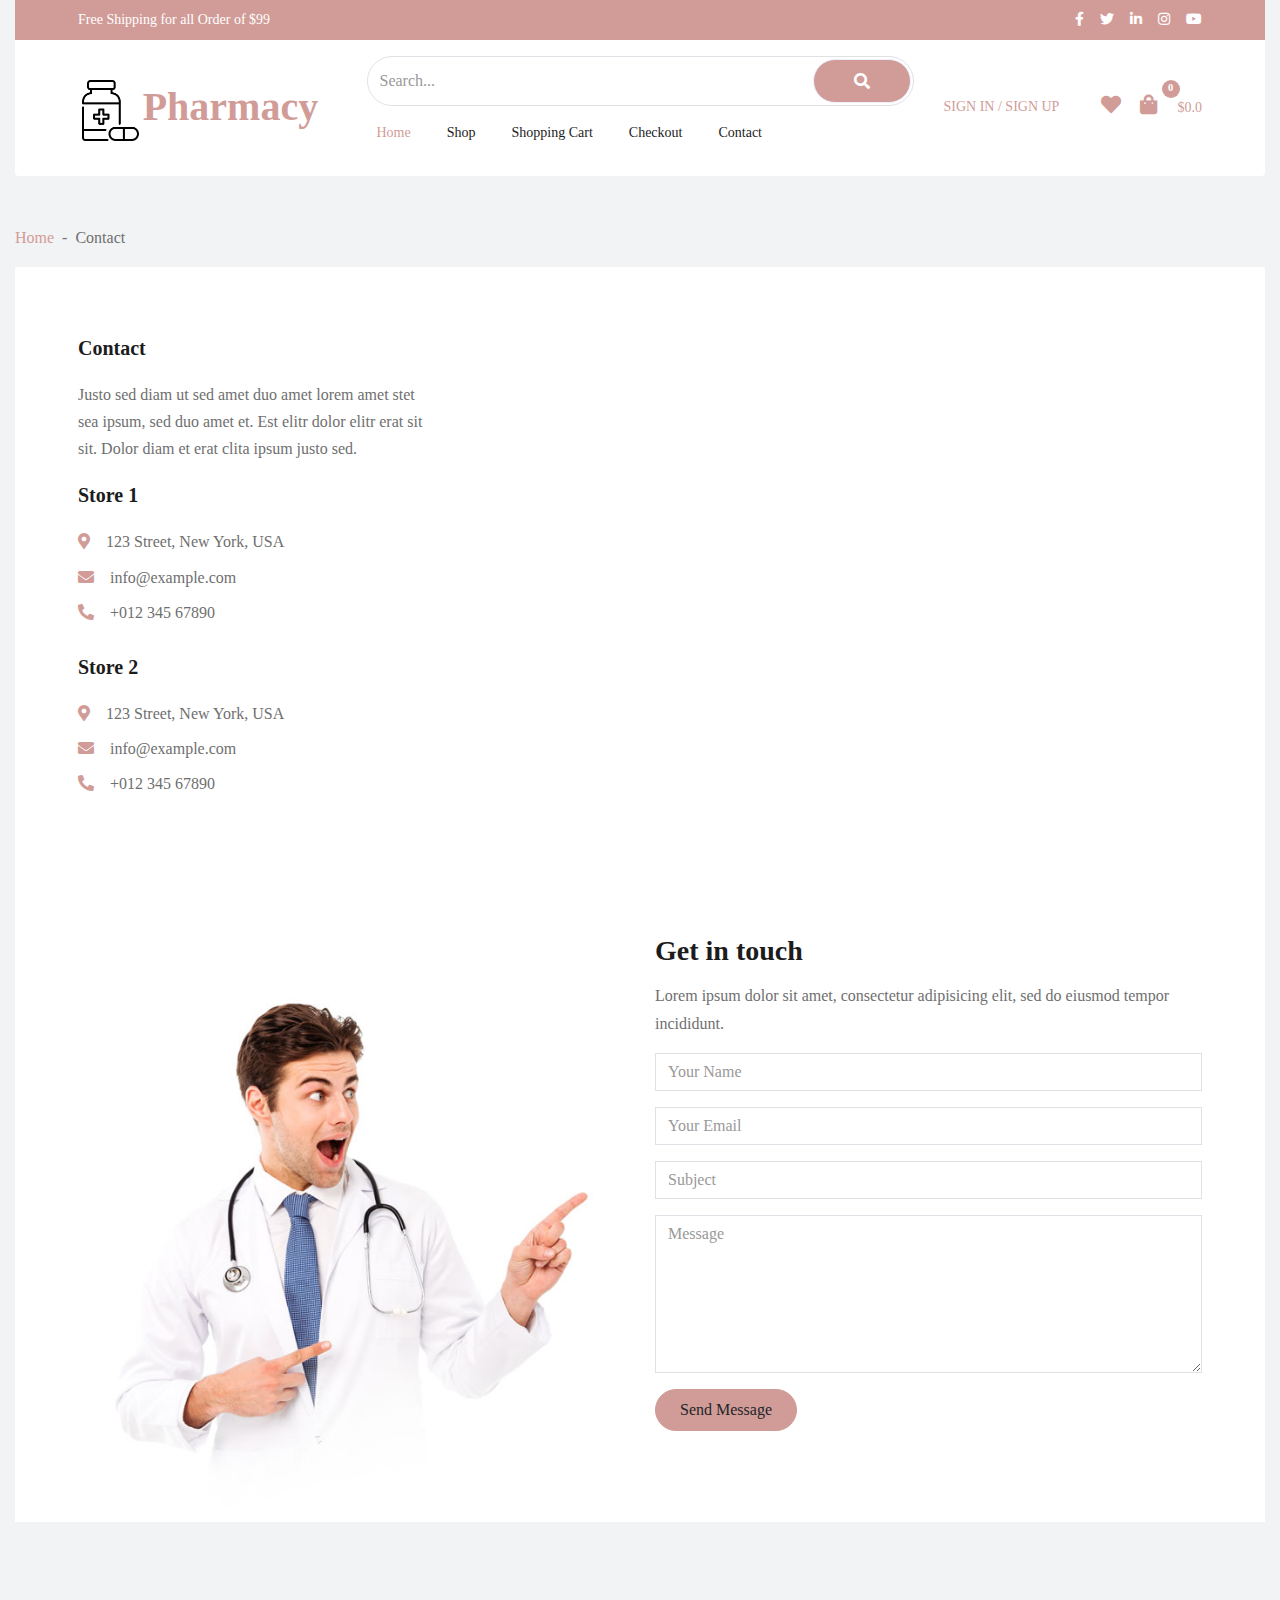
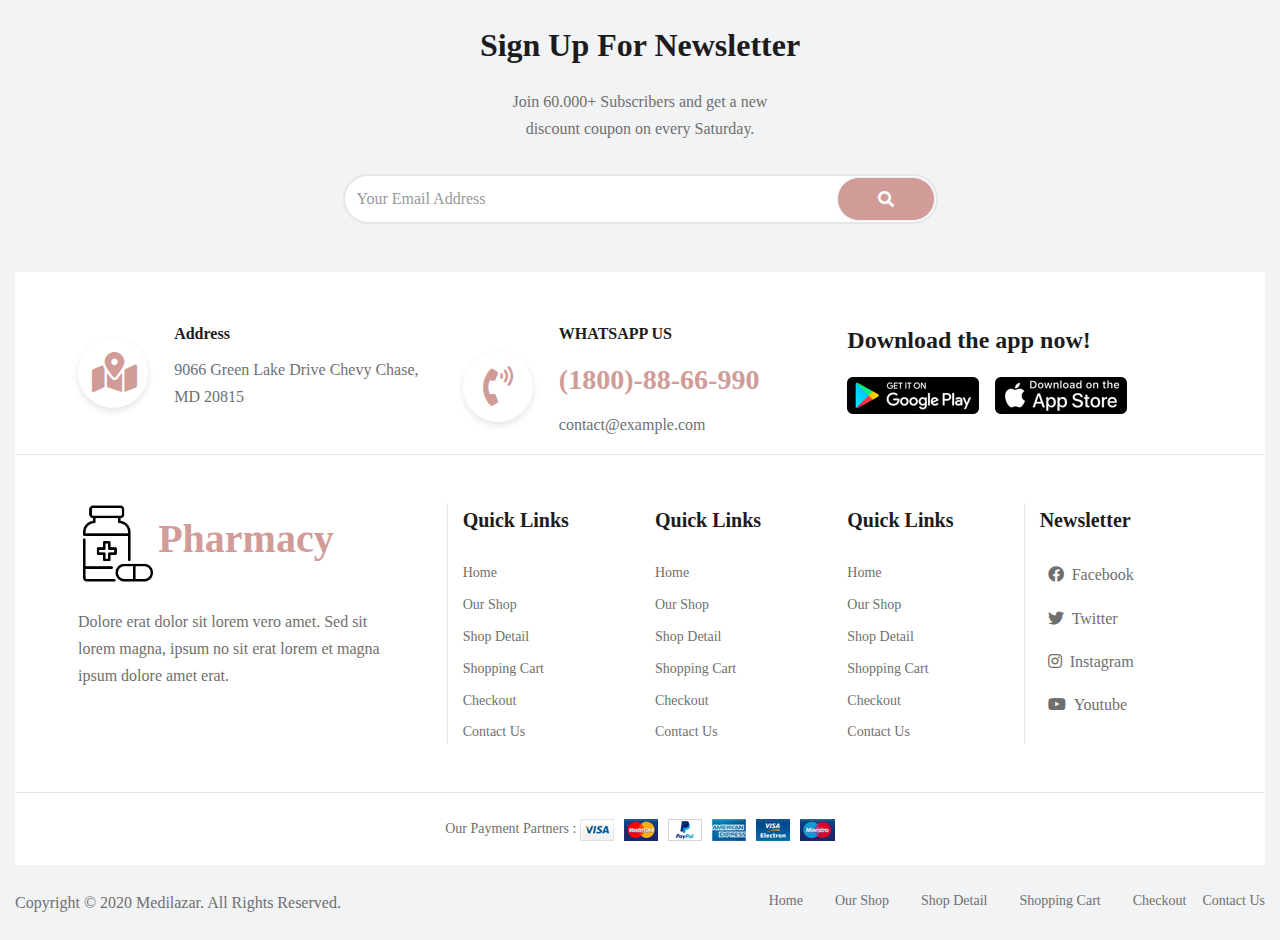
<file: contact.html>
<!DOCTYPE html>
<html lang="en">

<head>
    <meta charset="utf-8">
    <title>Htiyinlan Pharmacy</title>
    <meta content="width=device-width, initial-scale=1.0" name="viewport">
    <meta content="Htiyinlan Pharmacy" name="keywords">
    <meta content="Htiyinlan Pharmacy" name="description">

    <!-- Favicon -->
    <link href="img/favicon.ico" rel="icon">

    <!-- Google Web Fonts -->
    <link rel="preconnect" href="https://fonts.gstatic.com">
    <link href="https://fonts.googleapis.com/css2?family=Poppins:wght@100;200;300;400;500;600;700;800;900&display=swap" rel="stylesheet"> 

    <!-- Font Awesome -->
    <link href="https://cdnjs.cloudflare.com/ajax/libs/font-awesome/5.10.0/css/all.min.css" rel="stylesheet">

    <!-- Libraries Stylesheet -->
    <link href="lib/owlcarousel/assets/owl.carousel.min.css" rel="stylesheet">

    <!-- Customized Bootstrap Stylesheet -->
    <link href="css/style.css" rel="stylesheet">
    <link href="css/custom.css" rel="stylesheet">
</head>

<body>
    <!-- Topbar Start -->
    <div class="container-fluid mb-5 section-topbar">
        <div class="row py-2 px-xl-5 mainbgcolor">
            <div class="col-lg-6 d-none d-lg-block text-white">
                <span>Free Shipping for all Order of $99</span>
            </div>
            <div class="col-lg-6 text-center text-lg-right">
                <div class="d-inline-flex align-items-center">
                    <a class="text-white px-2" href="">
                        <i class="fab fa-facebook-f"></i>
                    </a>
                    <a class="text-white px-2" href="">
                        <i class="fab fa-twitter"></i>
                    </a>
                    <a class="text-white px-2" href="">
                        <i class="fab fa-linkedin-in"></i>
                    </a>
                    <a class="text-white px-2" href="">
                        <i class="fab fa-instagram"></i>
                    </a>
                    <a class="text-white pl-2" href="">
                        <i class="fab fa-youtube"></i>
                    </a>
                </div>
            </div>
        </div>
        <div class="row align-items-center py-3 px-xl-5 bgwhite rounded-bottom sectop revert">
            <div class="col-lg-3 d-none d-lg-block">
                <a href="index.html" class="text-decoration-none">
                    <h1 class="m-0 display-5 font-weight-semi-bold"><img src="img/medicines.png" class="w-25"><span class="text-primary">Pharmacy</span></h1>
                </a>
            </div>
            <div class="col-lg-6 col-6 text-left revert">
                <form action="">
                    <div class="input-group topbar-search">
                        <input type="text" class="form-control" placeholder="Search...">
                        <div class="input-group-append">
                            <span class="input-group-text mainbgcolor text-white">
                                <i class="fa fa-search"></i>
                            </span>
                        </div>
                    </div>
                </form>
                <nav class="navbar navbar-expand-lg bg-light navbar-light py-3 py-lg-0 px-0">
                    <a href="index.html" class="text-decoration-none d-block d-lg-none logo">
                        <h1 class="m-0 display-5 font-weight-semi-bold"><img src="img/medicines.png" class="w-25"><span class="text-primary">Pharmacy</span></h1>
                    </a>
                    <button type="button" class="navbar-toggler" data-toggle="collapse" data-target="#navbarCollapse">
                        <span class="navbar-toggler-icon"></span>
                    </button>
                    <div class="collapse navbar-collapse justify-content-between" id="navbarCollapse">
                        <div class="navbar-nav mr-auto py-0">
                            <a href="index.html" class="nav-item nav-link active mr-3">Home</a>
                            <a href="shop.html" class="nav-item nav-link mr-3">Shop</a>
                            <!-- <a href="detail.html" class="nav-item nav-link mr-3">Shop Detail</a> -->
                            <a href="cart.html" class="nav-item nav-link mr-3">Shopping Cart</a>
                            <a href="checkout.html" class="nav-item nav-link mr-3">Checkout</a>
                            <a href="contact.html" class="nav-item nav-link">Contact</a>
                        </div>                        
                    </div>
                </nav>
            </div>
            <div class="col-lg-3 col-6 d-flex justify-content-between">
                <div>
                    <a href="signin.html" class="">SIGN IN /</a>
                    <a href="signup.html" class="mr-4">SIGN UP</a>
                </div>
                <div>
                    <a href="wishlist.html" class="mr-3">
                        <i class="fas fa-heart text-primary faicons"></i>
                    </a>
                    <a href="cart.html" class="">
                        <i class="fas fa-shopping-bag text-primary faicons"></i>
                        <span class="badge counts mainbgcolor">0</span>
                        <span class="ml-3">$0.0</span>
                    </a>
                </div>
            </div>
        </div>
    </div>
    <!-- Topbar End -->


    <!-- Page Header Start -->
    <div class="container-fluid px-0 mb-3 ">
        <div class="d-inline-flex">
            <p class="m-0"><a href="">Home</a></p>
            <p class="m-0 px-2">-</p>
            <p class="m-0">Contact</p>
        </div>
    </div>
    <!-- Page Header End -->


    <!-- Contact Start -->
    <div class="container-fluid pt-3 bg-white">
        <div class="row px-5 py-5">            
            <div class="col-lg-4 mb-5">
                <h5 class="font-weight-semi-bold mb-3">Contact</h5>
                <p>Justo sed diam ut sed amet duo amet lorem amet stet sea ipsum, sed duo amet et. Est elitr dolor elitr erat sit sit. Dolor diam et erat clita ipsum justo sed.</p>
                <div class="d-flex flex-column mb-3">
                    <h5 class="font-weight-semi-bold mb-3">Store 1</h5>
                    <p class="mb-2"><i class="fa fa-map-marker-alt text-primary mr-3"></i>123 Street, New York, USA</p>
                    <p class="mb-2"><i class="fa fa-envelope text-primary mr-3"></i>info@example.com</p>
                    <p class="mb-2"><i class="fa fa-phone-alt text-primary mr-3"></i>+012 345 67890</p>
                </div>
                <div class="d-flex flex-column">
                    <h5 class="font-weight-semi-bold mb-3">Store 2</h5>
                    <p class="mb-2"><i class="fa fa-map-marker-alt text-primary mr-3"></i>123 Street, New York, USA</p>
                    <p class="mb-2"><i class="fa fa-envelope text-primary mr-3"></i>info@example.com</p>
                    <p class="mb-0"><i class="fa fa-phone-alt text-primary mr-3"></i>+012 345 67890</p>
                </div>
            </div>
            <div class="col-lg-8 mb-5">
                <div class="mapouter">
                    <div class="gmap_canvas">
                        <iframe width="760" height="500" id="gmap_canvas" src="https://maps.google.com/maps?q=2880%20Broadway,%20New%20York&t=&z=13&ie=UTF8&iwloc=&output=embed" frameborder="0" scrolling="no" marginheight="0" marginwidth="0"></iframe>
                        <a href="https://fmovies-online.net">fmovies</a><br><style>.mapouter{position:relative;text-align:right;height:500px;width:760px;}</style><a href="https://www.embedgooglemap.net">google map for website</a><style>.gmap_canvas {overflow:hidden;background:none!important;height:500px;width:760px;}</style>
                    </div>
                </div>
            </div>
        </div>
        <div class="row px-5">
            <div class="col-lg-6">
                <img class="img-fluid" src="img/contact.jpg">
            </div>
            <div class="col-lg-6">
                <h3>Get in touch</h3>
                <p>Lorem ipsum dolor sit amet, consectetur adipisicing elit, sed do eiusmod tempor incididunt.</p>
                <div class="contact-form">
                    <div id="success"></div>
                    <form name="sentMessage" id="contactForm" novalidate="novalidate">
                        <div class="control-group">
                            <input type="text" class="form-control" id="name" placeholder="Your Name"
                                required="required" data-validation-required-message="Please enter your name" />
                            <p class="help-block text-danger"></p>
                        </div>
                        <div class="control-group">
                            <input type="email" class="form-control" id="email" placeholder="Your Email"
                                required="required" data-validation-required-message="Please enter your email" />
                            <p class="help-block text-danger"></p>
                        </div>
                        <div class="control-group">
                            <input type="text" class="form-control" id="subject" placeholder="Subject"
                                required="required" data-validation-required-message="Please enter a subject" />
                            <p class="help-block text-danger"></p>
                        </div>
                        <div class="control-group">
                            <textarea class="form-control" rows="6" id="message" placeholder="Message"
                                required="required"
                                data-validation-required-message="Please enter your message"></textarea>
                            <p class="help-block text-danger"></p>
                        </div>
                        <div>
                            <button class="btn btn-primary py-2 px-4 rounded-pill" type="submit" id="sendMessageButton">Send
                                Message</button>
                        </div>
                    </form>
                </div>
            </div>
        </div>
    </div>
    <!-- Contact End -->

     <!-- Subscribe Start -->
     <div class="container-fluid mt-5 section-subscribe">
        <div class="row justify-content-md-center">
            <div class="col-md-6 col-12 py-5">
                <div class="text-center mb-2 pb-2">
                    <h2 class="px-5 mb-3"><span class="px-2">Sign Up For Newsletter</span></h2>
                    <p>Join 60.000+ Subscribers and get a new <br> discount coupon on every Saturday.</p>
                </div>
                <form action="">
                    <div class="input-group subscribe-search">
                        <input type="text" class="form-control" placeholder="Your Email Address">
                        <div class="input-group-append">
                            <span class="input-group-text mainbgcolor text-white">
                                <i class="fa fa-search"></i>
                            </span>
                        </div>
                    </div>
                </form>
            </div>
        </div>
    </div>
    <!-- End Subscribe -->


    <!-- Footer Start -->
        <div class="container-fluid maintext bgwhite">
        <div class="row px-xl-5 pt-5 border-bottom">
            <div class="col-lg-4">
                <div class="row align-items-center ">
                    <div class="col-lg-3"><i class="fas fa-map-marked-alt cusfa"></i></div>
                    <div class="col-lg-9">
                        <h6>Address</h6>
                        <p>9066 Green Lake Drive Chevy Chase, MD 20815</p>
                    </div>
                </div>
            </div>
            <div class="col-lg-4">
                <div class="row align-items-center ">
                    <div class="col-lg-3"><i class="fas fa-phone-volume cusfa"></i></div>
                    <div class="col-lg-9">
                        <h6>WHATSAPP US</h6>
                        <h3 class="maincolor">(1800)-88-66-990</h3>
                        <p>contact@example.com</p>
                    </div>
                </div>
            </div>
            <div class="col-lg-4">
                <h4>Download the app now!</h4>
                <div class="d-flex mt-3">
                    <img class="img-fluid pr-3" src="img/google-play.png">
                    <img class="img-fluid pr-3" src="img/app-store.png">
                </div>
            </div>
        </div>
        <div class="row px-xl-5 pt-5 border-bottom">
            <div class="col-lg-4 col-md-12 mb-5 pr-3 pr-xl-5 border-right">
                <a href="" class="text-decoration-none">
                    <h1 class="mb-4 display-5 font-weight-semi-bold"><img src="img/medicines.png" class="w-25"><span class="text-primary">Pharmacy</span></h1>
                </a>
                <p>Dolore erat dolor sit lorem vero amet. Sed sit lorem magna, ipsum no sit erat lorem et magna ipsum dolore amet erat.</p>
            </div>
            <div class="col-lg-8 col-md-12">
                <div class="row">
                    <div class="col-md-3 mb-5">
                        <h5 class="font-weight-bold mb-4">Quick Links</h5>
                        <div class="d-flex flex-column justify-content-start">
                            <a class="maintext mb-2" href="index.html"></i>Home</a>
                            <a class="maintext mb-2" href="shop.html"></i>Our Shop</a>
                            <a class="maintext mb-2" href="detail.html"></i>Shop Detail</a>
                            <a class="maintext mb-2" href="cart.html"></i>Shopping Cart</a>
                            <a class="maintext mb-2" href="checkout.html"></i>Checkout</a>
                            <a class="maintext" href="contact.html"></i>Contact Us</a>
                        </div>
                    </div>
                    <div class="col-md-3 mb-5">
                        <h5 class="font-weight-bold mb-4">Quick Links</h5>
                        <div class="d-flex flex-column justify-content-start">
                            <a class="maintext mb-2" href="index.html"></i>Home</a>
                            <a class="maintext mb-2" href="shop.html"></i>Our Shop</a>
                            <a class="maintext mb-2" href="detail.html"></i>Shop Detail</a>
                            <a class="maintext mb-2" href="cart.html"></i>Shopping Cart</a>
                            <a class="maintext mb-2" href="checkout.html"></i>Checkout</a>
                            <a class="maintext" href="contact.html"></i>Contact Us</a>
                        </div>
                    </div>
                    <div class="col-md-3 mb-5 border-right">
                        <h5 class="font-weight-bold mb-4">Quick Links</h5>
                        <div class="d-flex flex-column justify-content-start">
                            <a class="maintext mb-2" href="index.html"></i>Home</a>
                            <a class="maintext mb-2" href="shop.html"></i>Our Shop</a>
                            <a class="maintext mb-2" href="detail.html"></i>Shop Detail</a>
                            <a class="maintext mb-2" href="cart.html"></i>Shopping Cart</a>
                            <a class="maintext mb-2" href="checkout.html"></i>Checkout</a>
                            <a class="maintext" href="contact.html"></i>Contact Us</a>
                        </div>
                    </div>
                    <div class="col-md-3 mb-5">
                        <h5 class="font-weight-bold mb-4">Newsletter</h5>
                        <div>
                            <p>
                                <a class="maintext px-2" href="">
                                    <i class="fab fa-facebook mr-2"></i></i>Facebook
                                </a>
                            </p>
                            <p>
                                <a class="maintext px-2" href="">
                                    <i class="fab fa-twitter mr-2"></i>Twitter
                                </a>
                            </p>
                            <p>
                                <a class="maintext px-2" href="">
                                    <i class="fab fa-instagram mr-2"></i>Instagram
                                </a>
                            </p>
                            <p>
                                <a class="maintext pl-2" href="">
                                    <i class="fab fa-youtube mr-2"></i>Youtube
                                </a>
                            </p>
                        </div>                    
                    </div>
                </div>
            </div>
        </div>
        <div class="row mx-xl-5 py-4">
            <div class="col-md-12 px-xl-0 text-center text-md-center">
                Our Payment Partners : <img class="img-fluid" src="img/payments.png" alt="">
            </div>
        </div>
        </div>

        <div class="container-fluid maintext">
    <div class="row py-4">
        <div class="col-md-4 px-xl-0">
            <p class="mb-md-0 text-center text-md-left maintext">
                Copyright © 2020 Medilazar. All Rights Reserved.
            </p>
        </div>
        <div class="col-md-8 px-xl-0 text-center">
            <div class="d-flex justify-content-end">
                <a class="maintext mx-3" href="index.html"></i>Home</a>
                <a class="maintext mx-3" href="shop.html"></i>Our Shop</a>
                <a class="maintext mx-3" href="detail.html"></i>Shop Detail</a>
                <a class="maintext mx-3" href="cart.html"></i>Shopping Cart</a>
                <a class="maintext mx-3" href="checkout.html"></i>Checkout</a>
                <a class="maintext" href="contact.html"></i>Contact Us</a>
            </div>
        </div>
    </div>
        </div>           
    <!-- Footer End -->


    <!-- Back to Top -->
    <a href="#" class="btn btn-primary back-to-top"><i class="fa fa-angle-double-up"></i></a>


    <!-- JavaScript Libraries -->
    <script src="https://code.jquery.com/jquery-3.4.1.min.js"></script>
    <script src="https://stackpath.bootstrapcdn.com/bootstrap/4.4.1/js/bootstrap.bundle.min.js"></script>
    <script src="lib/easing/easing.min.js"></script>
    <script src="lib/owlcarousel/owl.carousel.min.js"></script>

    <!-- Contact Javascript File -->
    <script src="mail/jqBootstrapValidation.min.js"></script>
    <script src="mail/contact.js"></script>

    <!-- Template Javascript -->
    <script src="js/main.js"></script>
</body>

</html>
</file>
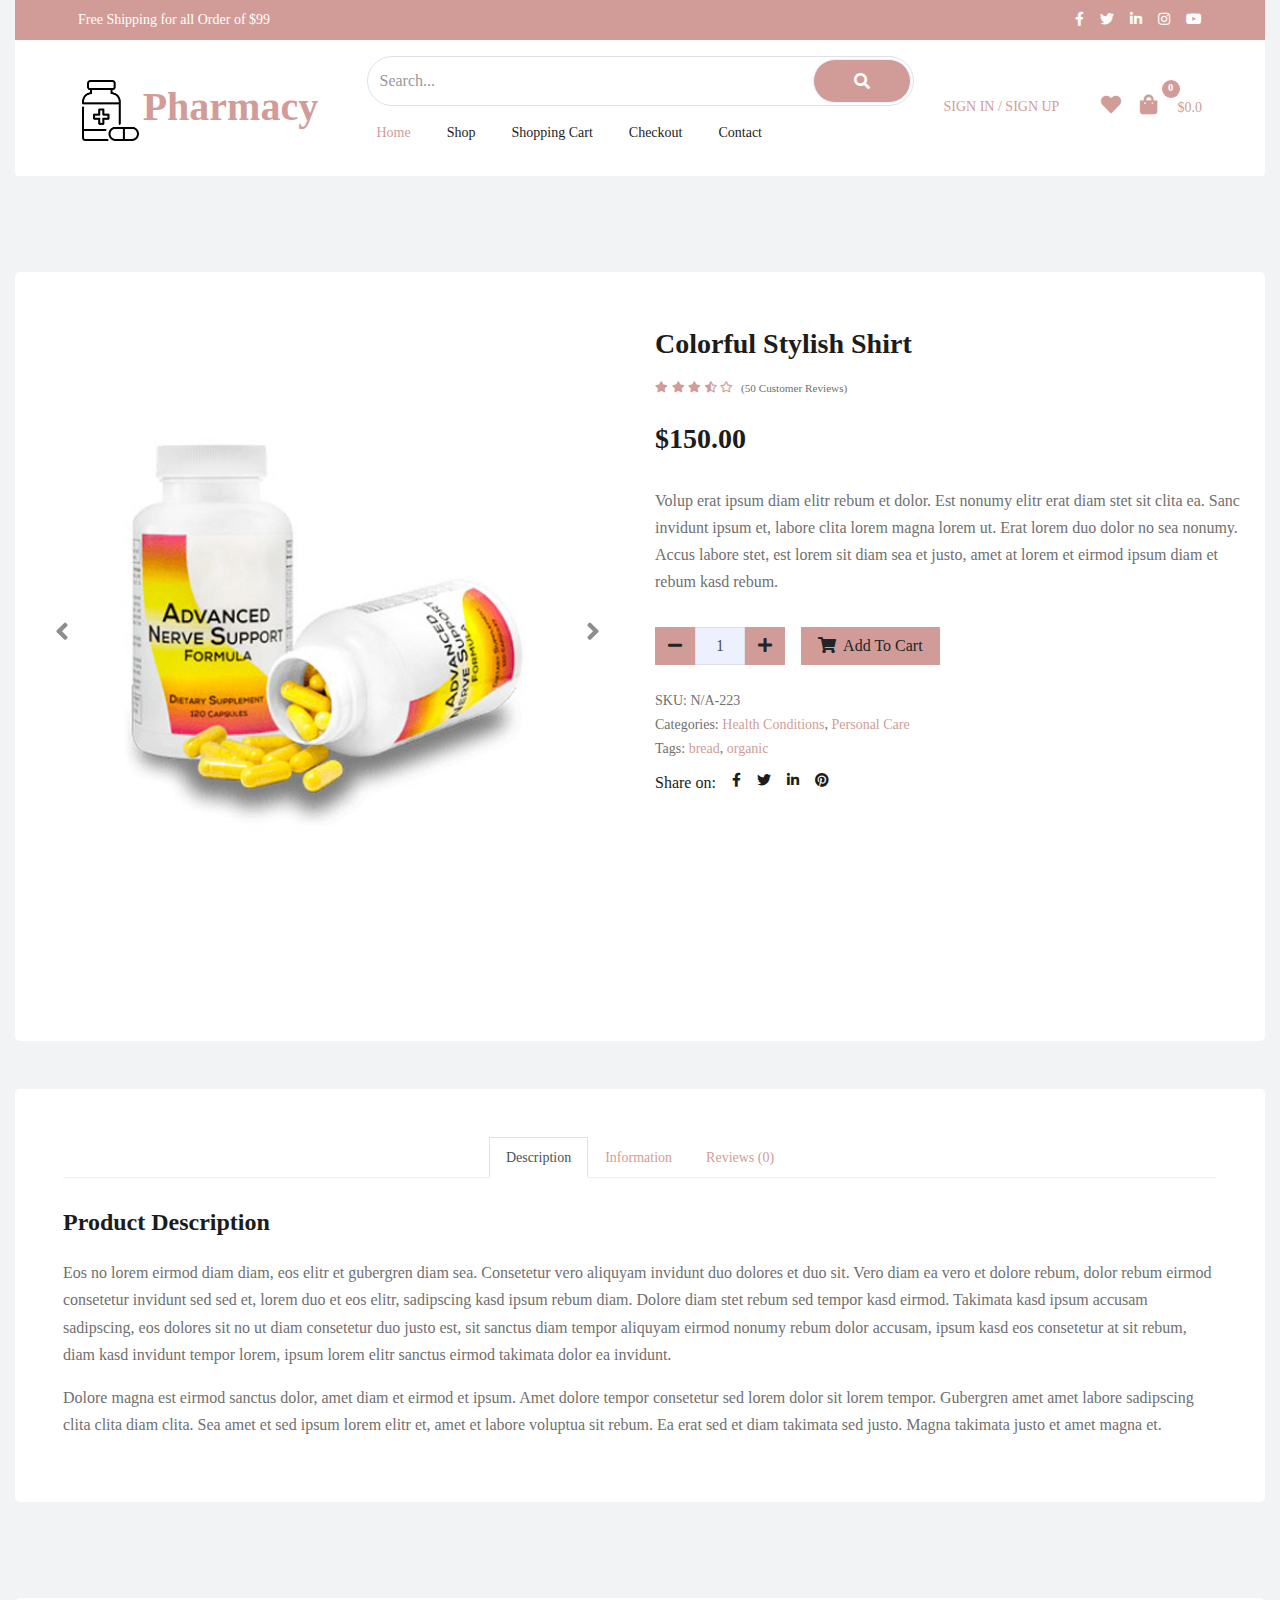
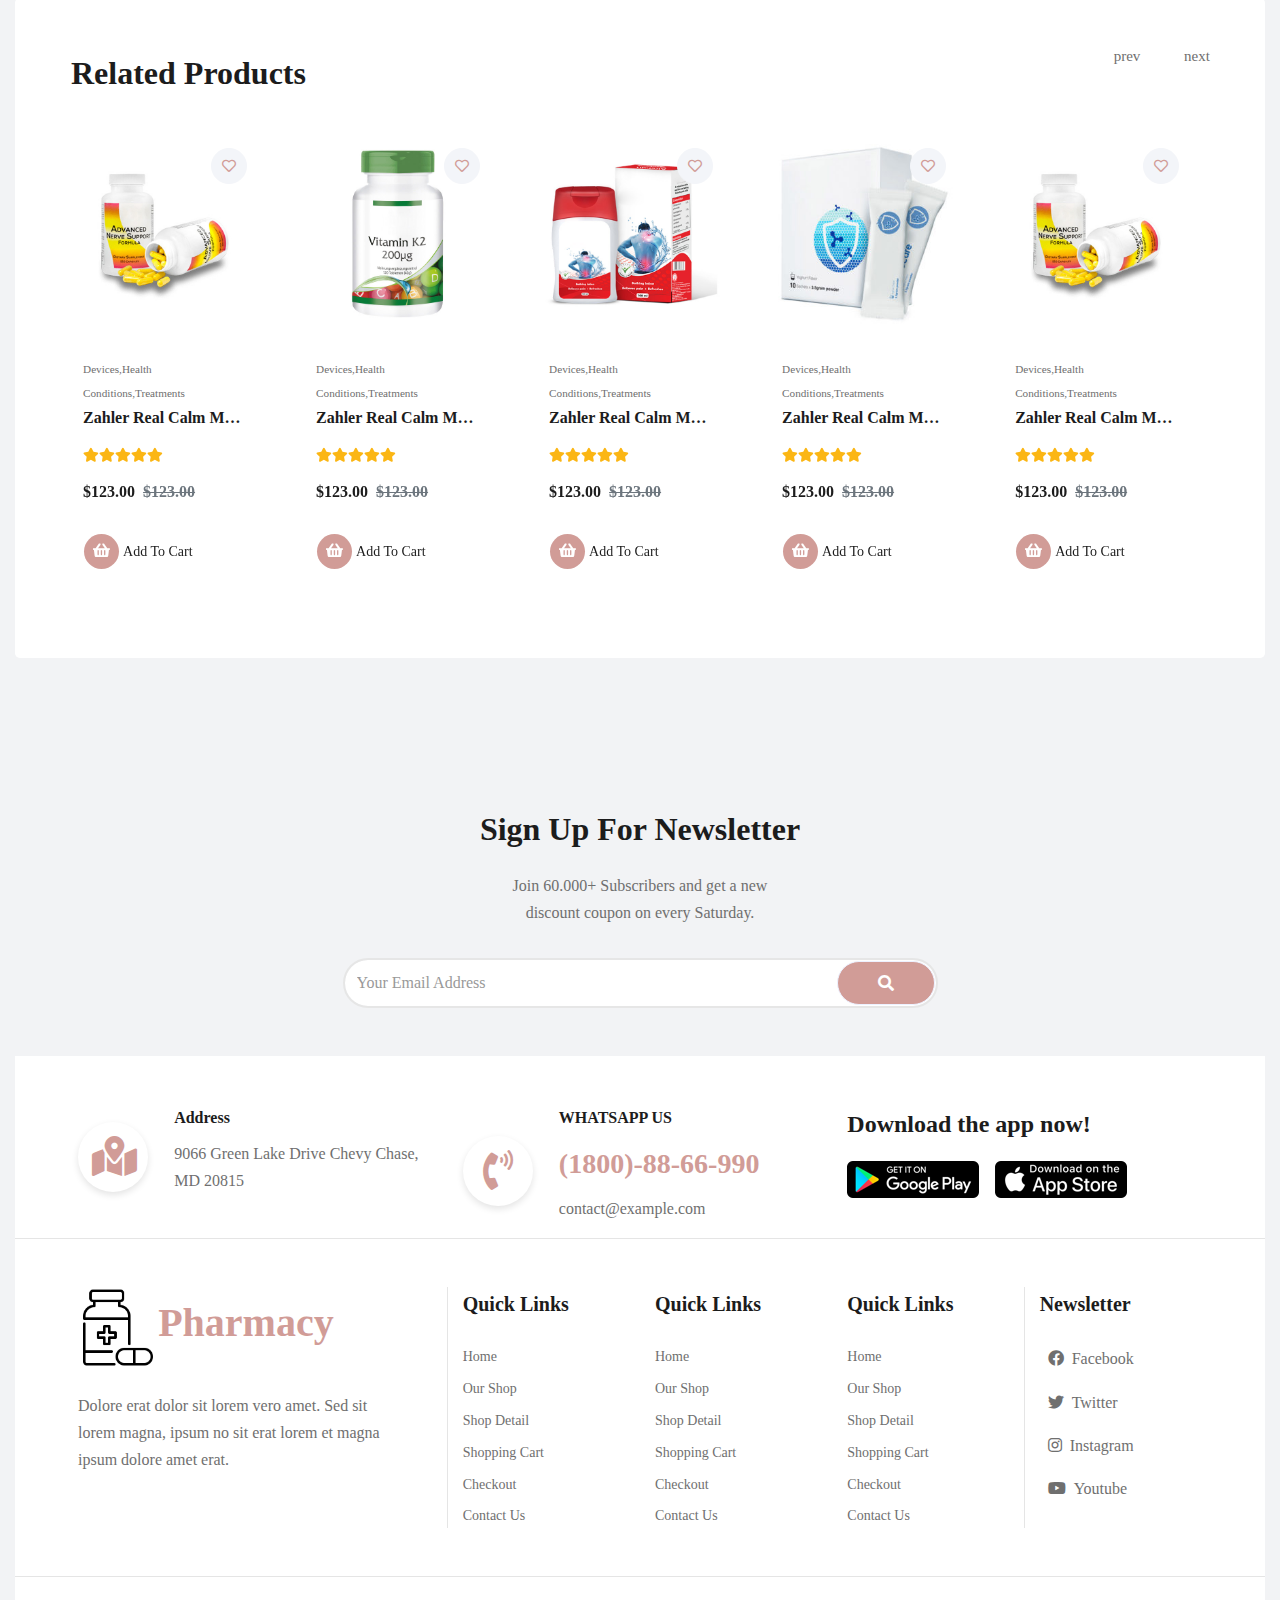
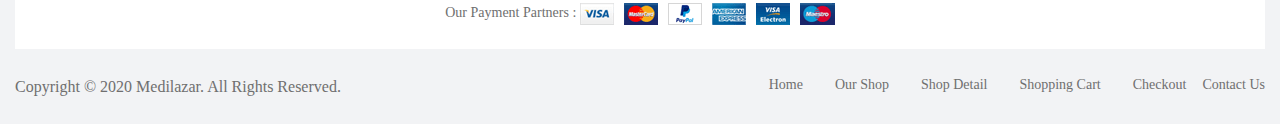
<file: detail.html>
<!DOCTYPE html>
<html lang="en">

<head>
    <meta charset="utf-8">
    <title>Htiyinlan Pharmacy</title>
    <meta content="width=device-width, initial-scale=1.0" name="viewport">
    <meta content="Htiyinlan Pharmacy" name="keywords">
    <meta content="Htiyinlan Pharmacy" name="description">

    <!-- Favicon -->
    <link href="img/favicon.ico" rel="icon">

    <!-- Google Web Fonts -->
    <link rel="preconnect" href="https://fonts.gstatic.com">
    <link href="https://fonts.googleapis.com/css2?family=Poppins:wght@100;200;300;400;500;600;700;800;900&display=swap" rel="stylesheet"> 

    <!-- Font Awesome -->
    <link href="https://cdnjs.cloudflare.com/ajax/libs/font-awesome/5.10.0/css/all.min.css" rel="stylesheet">

    <!-- Libraries Stylesheet -->
    <link href="lib/owlcarousel/assets/owl.carousel.min.css" rel="stylesheet">

    <!-- Customized Bootstrap Stylesheet -->
    <link href="css/style.css" rel="stylesheet">
    <link href="css/custom.css" rel="stylesheet">
</head>

<body>
    <!-- Topbar Start -->
    <div class="container-fluid mb-5 section-topbar">
        <div class="row py-2 px-xl-5 mainbgcolor">
            <div class="col-lg-6 d-none d-lg-block text-white">
                <span>Free Shipping for all Order of $99</span>
            </div>
            <div class="col-lg-6 text-center text-lg-right">
                <div class="d-inline-flex align-items-center">
                    <a class="text-white px-2" href="">
                        <i class="fab fa-facebook-f"></i>
                    </a>
                    <a class="text-white px-2" href="">
                        <i class="fab fa-twitter"></i>
                    </a>
                    <a class="text-white px-2" href="">
                        <i class="fab fa-linkedin-in"></i>
                    </a>
                    <a class="text-white px-2" href="">
                        <i class="fab fa-instagram"></i>
                    </a>
                    <a class="text-white pl-2" href="">
                        <i class="fab fa-youtube"></i>
                    </a>
                </div>
            </div>
        </div>
        <div class="row align-items-center py-3 px-xl-5 bgwhite rounded-bottom sectop revert">
            <div class="col-lg-3 d-none d-lg-block">
                <a href="index.html" class="text-decoration-none">
                    <h1 class="m-0 display-5 font-weight-semi-bold"><img src="img/medicines.png" class="w-25"><span class="text-primary">Pharmacy</span></h1>
                </a>
            </div>
            <div class="col-lg-6 col-6 text-left revert">
                <form action="">
                    <div class="input-group topbar-search">
                        <input type="text" class="form-control" placeholder="Search...">
                        <div class="input-group-append">
                            <span class="input-group-text mainbgcolor text-white">
                                <i class="fa fa-search"></i>
                            </span>
                        </div>
                    </div>
                </form>
                <nav class="navbar navbar-expand-lg bg-light navbar-light py-3 py-lg-0 px-0">
                    <a href="index.html" class="text-decoration-none d-block d-lg-none logo">
                        <h1 class="m-0 display-5 font-weight-semi-bold"><img src="img/medicines.png" class="w-25"><span class="text-primary">Pharmacy</span></h1>
                    </a>
                    <button type="button" class="navbar-toggler" data-toggle="collapse" data-target="#navbarCollapse">
                        <span class="navbar-toggler-icon"></span>
                    </button>
                    <div class="collapse navbar-collapse justify-content-between" id="navbarCollapse">
                        <div class="navbar-nav mr-auto py-0">
                            <a href="index.html" class="nav-item nav-link active mr-3">Home</a>
                            <a href="shop.html" class="nav-item nav-link mr-3">Shop</a>
                            <!-- <a href="detail.html" class="nav-item nav-link mr-3">Shop Detail</a> -->
                            <a href="cart.html" class="nav-item nav-link mr-3">Shopping Cart</a>
                            <a href="checkout.html" class="nav-item nav-link mr-3">Checkout</a>
                            <a href="contact.html" class="nav-item nav-link">Contact</a>
                        </div>                        
                    </div>
                </nav>
            </div>
            <div class="col-lg-3 col-6 d-flex justify-content-between">
                <div>
                    <a href="signin.html" class="">SIGN IN /</a>
                    <a href="signup.html" class="mr-4">SIGN UP</a>
                </div>
                <div>
                    <a href="wishlist.html" class="mr-3">
                        <i class="fas fa-heart text-primary faicons"></i>
                    </a>
                    <a href="cart.html" class="">
                        <i class="fas fa-shopping-bag text-primary faicons"></i>
                        <span class="badge counts mainbgcolor">0</span>
                        <span class="ml-3">$0.0</span>
                    </a>
                </div>
            </div>
        </div>
    </div>
    <!-- Topbar End -->


    <!-- Shop Detail Start -->
    <div class="container-fluid py-5">
        <div class="row px-0 bg-white py-5 rounded-lg">
            <div class="col-lg-6 pb-5 px-0">
                <div id="product-carousel" class="carousel slide" data-ride="carousel">
                    <div class="carousel-inner">
                        <div class="carousel-item active">
                            <img class="w-100 h-100" src="img/product1.jpg" alt="Image">
                        </div>
                        <div class="carousel-item">
                            <img class="w-100 h-100" src="img/product2.jpg" alt="Image">
                        </div>
                        <div class="carousel-item">
                            <img class="w-100 h-100" src="img/product3.jpg" alt="Image">
                        </div>
                        <div class="carousel-item">
                            <img class="w-100 h-100" src="img/product4.jpg" alt="Image">
                        </div>
                    </div>
                    <a class="carousel-control-prev" href="#product-carousel" data-slide="prev">
                        <i class="fa fa-2x fa-angle-left text-dark"></i>
                    </a>
                    <a class="carousel-control-next" href="#product-carousel" data-slide="next">
                        <i class="fa fa-2x fa-angle-right text-dark"></i>
                    </a>
                </div>
            </div>

            <div class="col-lg-6 pb-5">
                <h3 class="font-weight-semi-bold">Colorful Stylish Shirt</h3>
                <div class="d-flex mb-3">
                    <div class="text-primary mr-2">
                        <small class="fas fa-star"></small>
                        <small class="fas fa-star"></small>
                        <small class="fas fa-star"></small>
                        <small class="fas fa-star-half-alt"></small>
                        <small class="far fa-star"></small>
                    </div>
                    <small class="pt-1">(50 Customer Reviews)</small>
                </div>
                <h3 class="font-weight-semi-bold mb-4">$150.00</h3>
                <p class="mb-4">Volup erat ipsum diam elitr rebum et dolor. Est nonumy elitr erat diam stet sit clita ea. Sanc invidunt ipsum et, labore clita lorem magna lorem ut. Erat lorem duo dolor no sea nonumy. Accus labore stet, est lorem sit diam sea et justo, amet at lorem et eirmod ipsum diam et rebum kasd rebum.</p>
                <div class="d-flex align-items-center mb-4 pt-2">
                    <div class="input-group quantity mr-3" style="width: 130px;">
                        <div class="input-group-btn">
                            <button class="btn btn-primary btn-minus" >
                            <i class="fa fa-minus"></i>
                            </button>
                        </div>
                        <input type="text" class="form-control bg-secondary text-center" value="1">
                        <div class="input-group-btn">
                            <button class="btn btn-primary btn-plus">
                                <i class="fa fa-plus"></i>
                            </button>
                        </div>
                    </div>
                    <button class="btn btn-primary px-3"><i class="fa fa-shopping-cart mr-1"></i> Add To Cart</button>
                </div>
                <div class="product_meta"> 
                    <div class="sku_wrapper">SKU: <span class="sku">N/A-223</div> 
                    <div class="posted_in">Categories: <a href="" rel="tag">Health Conditions</a>, <a href="" rel="tag">Personal Care</a></div> 
                    <div class="tagged_as">Tags: <a href="" rel="tag">bread</a>, <a href="" rel="tag">organic</a></div>
                </div>
                <div class="d-flex pt-2">
                    <p class="text-dark font-weight-medium mb-0 mr-2">Share on:</p>
                    <div class="d-inline-flex">
                        <a class="text-dark px-2" href="">
                            <i class="fab fa-facebook-f"></i>
                        </a>
                        <a class="text-dark px-2" href="">
                            <i class="fab fa-twitter"></i>
                        </a>
                        <a class="text-dark px-2" href="">
                            <i class="fab fa-linkedin-in"></i>
                        </a>
                        <a class="text-dark px-2" href="">
                            <i class="fab fa-pinterest"></i>
                        </a>
                    </div>
                </div>
            </div>
        </div>
        <div class="row px-0 bg-white px-5 rounded-lg py-5 mt-5">
            <div class="col px-0">
                <div class="nav nav-tabs justify-content-center border-secondary mb-4">
                    <a class="nav-item nav-link active" data-toggle="tab" href="#tab-pane-1">Description</a>
                    <a class="nav-item nav-link" data-toggle="tab" href="#tab-pane-2">Information</a>
                    <a class="nav-item nav-link" data-toggle="tab" href="#tab-pane-3">Reviews (0)</a>
                </div>
                <div class="tab-content">
                    <div class="tab-pane fade show active" id="tab-pane-1">
                        <h4 class="mb-3">Product Description</h4>
                        <p>Eos no lorem eirmod diam diam, eos elitr et gubergren diam sea. Consetetur vero aliquyam invidunt duo dolores et duo sit. Vero diam ea vero et dolore rebum, dolor rebum eirmod consetetur invidunt sed sed et, lorem duo et eos elitr, sadipscing kasd ipsum rebum diam. Dolore diam stet rebum sed tempor kasd eirmod. Takimata kasd ipsum accusam sadipscing, eos dolores sit no ut diam consetetur duo justo est, sit sanctus diam tempor aliquyam eirmod nonumy rebum dolor accusam, ipsum kasd eos consetetur at sit rebum, diam kasd invidunt tempor lorem, ipsum lorem elitr sanctus eirmod takimata dolor ea invidunt.</p>
                        <p>Dolore magna est eirmod sanctus dolor, amet diam et eirmod et ipsum. Amet dolore tempor consetetur sed lorem dolor sit lorem tempor. Gubergren amet amet labore sadipscing clita clita diam clita. Sea amet et sed ipsum lorem elitr et, amet et labore voluptua sit rebum. Ea erat sed et diam takimata sed justo. Magna takimata justo et amet magna et.</p>
                    </div>
                    <div class="tab-pane fade" id="tab-pane-2">
                        <h4 class="mb-3">Additional Information</h4>
                        <p>Eos no lorem eirmod diam diam, eos elitr et gubergren diam sea. Consetetur vero aliquyam invidunt duo dolores et duo sit. Vero diam ea vero et dolore rebum, dolor rebum eirmod consetetur invidunt sed sed et, lorem duo et eos elitr, sadipscing kasd ipsum rebum diam. Dolore diam stet rebum sed tempor kasd eirmod. Takimata kasd ipsum accusam sadipscing, eos dolores sit no ut diam consetetur duo justo est, sit sanctus diam tempor aliquyam eirmod nonumy rebum dolor accusam, ipsum kasd eos consetetur at sit rebum, diam kasd invidunt tempor lorem, ipsum lorem elitr sanctus eirmod takimata dolor ea invidunt.</p>
                        <div class="row">
                            <div class="col-md-6">
                                <ul class="list-group list-group-flush">
                                    <li class="list-group-item px-0">
                                        Sit erat duo lorem duo ea consetetur, et eirmod takimata.
                                    </li>
                                    <li class="list-group-item px-0">
                                        Amet kasd gubergren sit sanctus et lorem eos sadipscing at.
                                    </li>
                                    <li class="list-group-item px-0">
                                        Duo amet accusam eirmod nonumy stet et et stet eirmod.
                                    </li>
                                    <li class="list-group-item px-0">
                                        Takimata ea clita labore amet ipsum erat justo voluptua. Nonumy.
                                    </li>
                                  </ul> 
                            </div>
                            <div class="col-md-6">
                                <ul class="list-group list-group-flush">
                                    <li class="list-group-item px-0">
                                        Sit erat duo lorem duo ea consetetur, et eirmod takimata.
                                    </li>
                                    <li class="list-group-item px-0">
                                        Amet kasd gubergren sit sanctus et lorem eos sadipscing at.
                                    </li>
                                    <li class="list-group-item px-0">
                                        Duo amet accusam eirmod nonumy stet et et stet eirmod.
                                    </li>
                                    <li class="list-group-item px-0">
                                        Takimata ea clita labore amet ipsum erat justo voluptua. Nonumy.
                                    </li>
                                  </ul> 
                            </div>
                        </div>
                    </div>
                    <div class="tab-pane fade" id="tab-pane-3">
                        <div class="row">
                            <div class="col-md-6">
                                <h4 class="mb-4">1 review for "Colorful Stylish Shirt"</h4>
                                <div class="media mb-4">
                                    <img src="img/user.jpg" alt="Image" class="img-fluid mr-3 mt-1" style="width: 45px;">
                                    <div class="media-body">
                                        <h6>John Doe<small> - <i>01 Jan 2045</i></small></h6>
                                        <div class="text-primary mb-2">
                                            <i class="fas fa-star"></i>
                                            <i class="fas fa-star"></i>
                                            <i class="fas fa-star"></i>
                                            <i class="fas fa-star-half-alt"></i>
                                            <i class="far fa-star"></i>
                                        </div>
                                        <p>Diam amet duo labore stet elitr ea clita ipsum, tempor labore accusam ipsum et no at. Kasd diam tempor rebum magna dolores sed sed eirmod ipsum.</p>
                                    </div>
                                </div>
                            </div>
                            <div class="col-md-6">
                                <h4 class="mb-4">Leave a review</h4>
                                <small>Your email address will not be published. Required fields are marked *</small>
                                <div class="d-flex my-3">
                                    <p class="mb-0 mr-2">Your Rating * :</p>
                                    <div class="text-primary">
                                        <i class="far fa-star"></i>
                                        <i class="far fa-star"></i>
                                        <i class="far fa-star"></i>
                                        <i class="far fa-star"></i>
                                        <i class="far fa-star"></i>
                                    </div>
                                </div>
                                <form>
                                    <div class="form-group">
                                        <label for="message">Your Review *</label>
                                        <textarea id="message" cols="30" rows="5" class="form-control"></textarea>
                                    </div>
                                    <div class="form-group">
                                        <label for="name">Your Name *</label>
                                        <input type="text" class="form-control" id="name">
                                    </div>
                                    <div class="form-group">
                                        <label for="email">Your Email *</label>
                                        <input type="email" class="form-control" id="email">
                                    </div>
                                    <div class="form-group mb-0">
                                        <input type="submit" value="Leave Your Review" class="btn btn-primary px-3">
                                    </div>
                                </form>
                            </div>
                        </div>
                    </div>
                </div>
            </div>
        </div>
    </div>
    <!-- Shop Detail End -->


    <!-- Products Start -->
    <div class="container-fluid py-5">
        <div class="row px-0 section-products bg-white py-5 rounded-lg px-5">
            <div class="mb-4">
                <h2><span class="px-2">Related Products</span></h2>
            </div>
            <div class="col px-0 related-products">
                <div class="owl-carousel related-carousel">
                    <div class="card product-item mb-4 rounded-lg">
                        <div class="card-header product-img position-relative overflow-hidden bg-transparent p-0">
                            <a href="detail.html"><img class="img-fluid w-100" src="img/product1.jpg" alt=""></a>
                            <a href=""><i class="far fa-heart"></i></a>
                        </div>
                        <div class="card-body">
                            <span class="small">Devices,Health Conditions,Treatments</span>
                            <h6 class="text-truncate mb-3">Zahler Real Calm Multivitamin</h6>
                            <div class="stars d-flex justify-content-start mb-3">
                                <i class="fas fa-star"></i>
                                <i class="fas fa-star"></i>
                                <i class="fas fa-star"></i>
                                <i class="fas fa-star"></i>
                                <i class="fas fa-star"></i>
                            </div>
                            <div class="d-flex">
                                <h6>$123.00</h6><h6 class="text-muted ml-2"><del>$123.00</del></h6>
                            </div>
                        </div>
                        <div class="card-footer pt-0 pb-3 bg-light">
                            <a href="" class="btn btn-sm text-dark p-0"><i class="fas fa-shopping-basket mr-1 text-white mainbgcolor rounded-circle"></i></i>Add To Cart</a>
                        </div>
                    </div>
                    <div class="card product-item mb-4 rounded-lg">
                        <div class="card-header product-img position-relative overflow-hidden bg-transparent p-0">
                            <a href="detail.html"><img class="img-fluid w-100" src="img/product2.jpg" alt=""></a>
                            <a href=""><i class="far fa-heart"></i></a>
                        </div>
                        <div class="card-body">
                            <span class="small">Devices,Health Conditions,Treatments</span>
                            <h6 class="text-truncate mb-3">Zahler Real Calm Multivitamin</h6>
                            <div class="stars d-flex justify-content-start mb-3">
                                <i class="fas fa-star"></i>
                                <i class="fas fa-star"></i>
                                <i class="fas fa-star"></i>
                                <i class="fas fa-star"></i>
                                <i class="fas fa-star"></i>
                            </div>
                            <div class="d-flex">
                                <h6>$123.00</h6><h6 class="text-muted ml-2"><del>$123.00</del></h6>
                            </div>
                        </div>
                        <div class="card-footer pt-0 pb-3 bg-light">
                            <a href="" class="btn btn-sm text-dark p-0"><i class="fas fa-shopping-basket mr-1 text-white mainbgcolor rounded-circle"></i></i>Add To Cart</a>
                        </div>
                    </div>
                    <div class="card product-item mb-4 rounded-lg">
                        <div class="card-header product-img position-relative overflow-hidden bg-transparent p-0">
                            <a href="detail.html"><img class="img-fluid w-100" src="img/product3.jpg" alt=""></a>
                            <a href=""><i class="far fa-heart"></i></a>
                        </div>
                        <div class="card-body">
                            <span class="small">Devices,Health Conditions,Treatments</span>
                            <h6 class="text-truncate mb-3">Zahler Real Calm Multivitamin</h6>
                            <div class="stars d-flex justify-content-start mb-3">
                                <i class="fas fa-star"></i>
                                <i class="fas fa-star"></i>
                                <i class="fas fa-star"></i>
                                <i class="fas fa-star"></i>
                                <i class="fas fa-star"></i>
                            </div>
                            <div class="d-flex">
                                <h6>$123.00</h6><h6 class="text-muted ml-2"><del>$123.00</del></h6>
                            </div>
                        </div>
                        <div class="card-footer pt-0 pb-3 bg-light">
                            <a href="" class="btn btn-sm text-dark p-0"><i class="fas fa-shopping-basket mr-1 text-white mainbgcolor rounded-circle"></i></i>Add To Cart</a>
                        </div>
                    </div>
                    <div class="card product-item mb-4 rounded-lg">
                        <div class="card-header product-img position-relative overflow-hidden bg-transparent p-0">
                            <a href="detail.html"><img class="img-fluid w-100" src="img/product4.jpg" alt=""></a>
                            <a href=""><i class="far fa-heart"></i></a>
                        </div>
                        <div class="card-body">
                            <span class="small">Devices,Health Conditions,Treatments</span>
                            <h6 class="text-truncate mb-3">Zahler Real Calm Multivitamin</h6>
                            <div class="stars d-flex justify-content-start mb-3">
                                <i class="fas fa-star"></i>
                                <i class="fas fa-star"></i>
                                <i class="fas fa-star"></i>
                                <i class="fas fa-star"></i>
                                <i class="fas fa-star"></i>
                            </div>
                            <div class="d-flex">
                                <h6>$123.00</h6><h6 class="text-muted ml-2"><del>$123.00</del></h6>
                            </div>
                        </div>
                        <div class="card-footer pt-0 pb-3 bg-light">
                            <a href="" class="btn btn-sm text-dark p-0"><i class="fas fa-shopping-basket mr-1 text-white mainbgcolor rounded-circle"></i></i>Add To Cart</a>
                        </div>
                    </div>
                </div>
            </div>
        </div>
    </div>
    <!-- Products End -->

    <!-- Subscribe Start -->
    <div class="container-fluid mt-5 section-subscribe">
        <div class="row justify-content-md-center">
            <div class="col-md-6 col-12 py-5">
                <div class="text-center mb-2 pb-2">
                    <h2 class="px-5 mb-3"><span class="px-2">Sign Up For Newsletter</span></h2>
                    <p>Join 60.000+ Subscribers and get a new <br> discount coupon on every Saturday.</p>
                </div>
                <form action="">
                    <div class="input-group subscribe-search">
                        <input type="text" class="form-control" placeholder="Your Email Address">
                        <div class="input-group-append">
                            <span class="input-group-text mainbgcolor text-white">
                                <i class="fa fa-search"></i>
                            </span>
                        </div>
                    </div>
                </form>
            </div>
        </div>
    </div>
    <!-- End Subscribe -->
    
    <!-- Footer Start -->
    <div class="container-fluid maintext bgwhite">
        <div class="row px-xl-5 pt-5 border-bottom">
            <div class="col-lg-4">
                <div class="row align-items-center ">
                    <div class="col-lg-3"><i class="fas fa-map-marked-alt cusfa"></i></div>
                    <div class="col-lg-9">
                        <h6>Address</h6>
                        <p>9066 Green Lake Drive Chevy Chase, MD 20815</p>
                    </div>
                </div>
            </div>
            <div class="col-lg-4">
                <div class="row align-items-center ">
                    <div class="col-lg-3"><i class="fas fa-phone-volume cusfa"></i></div>
                    <div class="col-lg-9">
                        <h6>WHATSAPP US</h6>
                        <h3 class="maincolor">(1800)-88-66-990</h3>
                        <p>contact@example.com</p>
                    </div>
                </div>
            </div>
            <div class="col-lg-4">
                <h4>Download the app now!</h4>
                <div class="d-flex mt-3">
                    <img class="img-fluid pr-3" src="img/google-play.png">
                    <img class="img-fluid pr-3" src="img/app-store.png">
                </div>
            </div>
        </div>
        <div class="row px-xl-5 pt-5 border-bottom">
            <div class="col-lg-4 col-md-12 mb-5 pr-3 pr-xl-5 border-right">
                <a href="" class="text-decoration-none">
                    <h1 class="mb-4 display-5 font-weight-semi-bold"><img src="img/medicines.png" class="w-25"><span class="text-primary">Pharmacy</span></h1>
                </a>
                <p>Dolore erat dolor sit lorem vero amet. Sed sit lorem magna, ipsum no sit erat lorem et magna ipsum dolore amet erat.</p>
            </div>
            <div class="col-lg-8 col-md-12">
                <div class="row">
                    <div class="col-md-3 mb-5">
                        <h5 class="font-weight-bold mb-4">Quick Links</h5>
                        <div class="d-flex flex-column justify-content-start">
                            <a class="maintext mb-2" href="index.html"></i>Home</a>
                            <a class="maintext mb-2" href="shop.html"></i>Our Shop</a>
                            <a class="maintext mb-2" href="detail.html"></i>Shop Detail</a>
                            <a class="maintext mb-2" href="cart.html"></i>Shopping Cart</a>
                            <a class="maintext mb-2" href="checkout.html"></i>Checkout</a>
                            <a class="maintext" href="contact.html"></i>Contact Us</a>
                        </div>
                    </div>
                    <div class="col-md-3 mb-5">
                        <h5 class="font-weight-bold mb-4">Quick Links</h5>
                        <div class="d-flex flex-column justify-content-start">
                            <a class="maintext mb-2" href="index.html"></i>Home</a>
                            <a class="maintext mb-2" href="shop.html"></i>Our Shop</a>
                            <a class="maintext mb-2" href="detail.html"></i>Shop Detail</a>
                            <a class="maintext mb-2" href="cart.html"></i>Shopping Cart</a>
                            <a class="maintext mb-2" href="checkout.html"></i>Checkout</a>
                            <a class="maintext" href="contact.html"></i>Contact Us</a>
                        </div>
                    </div>
                    <div class="col-md-3 mb-5 border-right">
                        <h5 class="font-weight-bold mb-4">Quick Links</h5>
                        <div class="d-flex flex-column justify-content-start">
                            <a class="maintext mb-2" href="index.html"></i>Home</a>
                            <a class="maintext mb-2" href="shop.html"></i>Our Shop</a>
                            <a class="maintext mb-2" href="detail.html"></i>Shop Detail</a>
                            <a class="maintext mb-2" href="cart.html"></i>Shopping Cart</a>
                            <a class="maintext mb-2" href="checkout.html"></i>Checkout</a>
                            <a class="maintext" href="contact.html"></i>Contact Us</a>
                        </div>
                    </div>
                    <div class="col-md-3 mb-5">
                        <h5 class="font-weight-bold mb-4">Newsletter</h5>
                        <div>
                            <p>
                                <a class="maintext px-2" href="">
                                    <i class="fab fa-facebook mr-2"></i></i>Facebook
                                </a>
                            </p>
                            <p>
                                <a class="maintext px-2" href="">
                                    <i class="fab fa-twitter mr-2"></i>Twitter
                                </a>
                            </p>
                            <p>
                                <a class="maintext px-2" href="">
                                    <i class="fab fa-instagram mr-2"></i>Instagram
                                </a>
                            </p>
                            <p>
                                <a class="maintext pl-2" href="">
                                    <i class="fab fa-youtube mr-2"></i>Youtube
                                </a>
                            </p>
                        </div>                    
                    </div>
                </div>
            </div>
        </div>
        <div class="row mx-xl-5 py-4">
            <div class="col-md-12 px-xl-0 text-center text-md-center">
                Our Payment Partners : <img class="img-fluid" src="img/payments.png" alt="">
            </div>
        </div>
    </div>

    <div class="container-fluid maintext">
        <div class="row py-4">
            <div class="col-md-4 px-xl-0">
                <p class="mb-md-0 text-center text-md-left maintext">
                    Copyright © 2020 Medilazar. All Rights Reserved.
                </p>
            </div>
            <div class="col-md-8 px-xl-0 text-center">
                <div class="d-flex justify-content-end">
                    <a class="maintext mx-3" href="index.html"></i>Home</a>
                    <a class="maintext mx-3" href="shop.html"></i>Our Shop</a>
                    <a class="maintext mx-3" href="detail.html"></i>Shop Detail</a>
                    <a class="maintext mx-3" href="cart.html"></i>Shopping Cart</a>
                    <a class="maintext mx-3" href="checkout.html"></i>Checkout</a>
                    <a class="maintext" href="contact.html"></i>Contact Us</a>
                </div>
            </div>
        </div>
    </div>    
    <!-- Footer End -->


    <!-- Back to Top -->
    <a href="#" class="btn btn-primary back-to-top"><i class="fa fa-angle-double-up"></i></a>


    <!-- JavaScript Libraries -->
    <script src="https://code.jquery.com/jquery-3.4.1.min.js"></script>
    <script src="https://stackpath.bootstrapcdn.com/bootstrap/4.4.1/js/bootstrap.bundle.min.js"></script>
    <script src="lib/easing/easing.min.js"></script>
    <script src="lib/owlcarousel/owl.carousel.min.js"></script>
     
    <!-- Contact Javascript File -->
    <script src="mail/jqBootstrapValidation.min.js"></script>
    <script src="mail/contact.js"></script>

    <!-- Template Javascript -->
    <script src="js/main.js"></script>
</body>

</html>
</file>
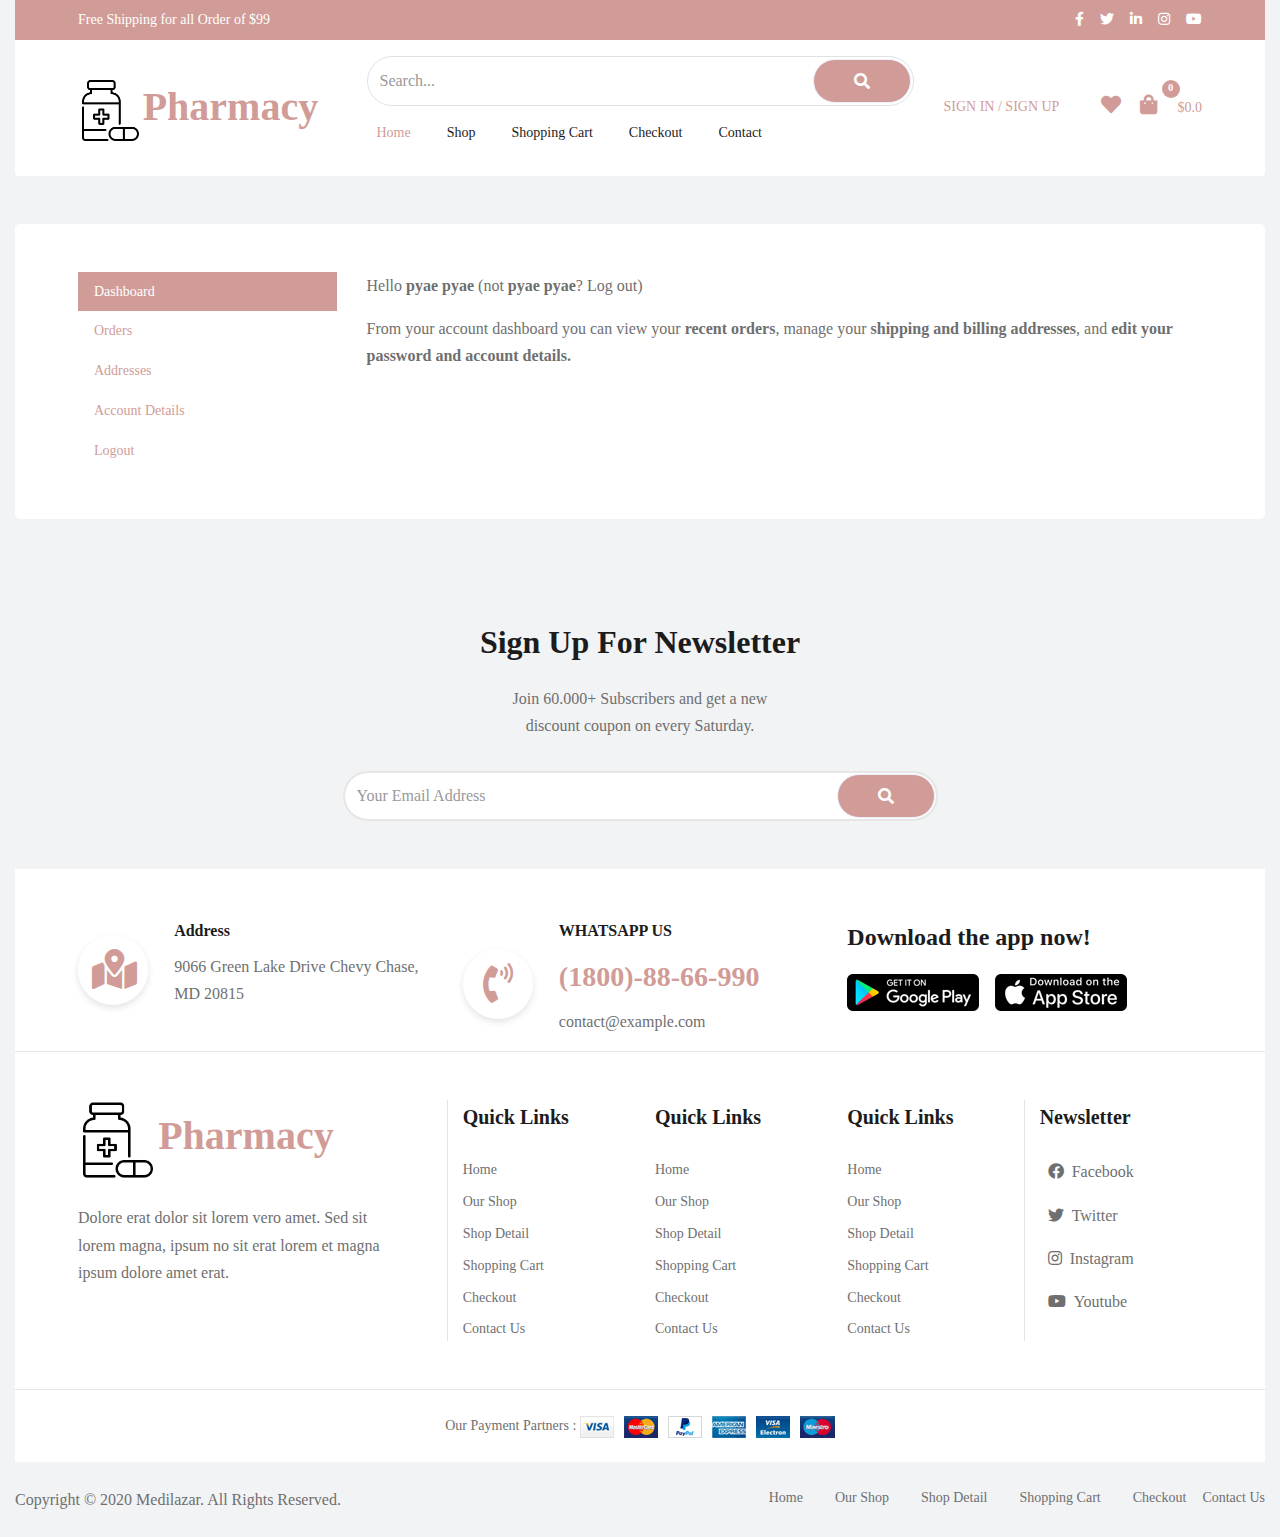
<file: myaccount.html>
<!DOCTYPE html>
<html lang="en">

<head>
    <meta charset="utf-8">
    <title>Htiyinlan Pharmacy</title>
    <meta content="width=device-width, initial-scale=1.0" name="viewport">
    <meta content="Htiyinlan Pharmacy" name="keywords">
    <meta content="Htiyinlan Pharmacy" name="description">

    <!-- Favicon -->
    <link href="img/favicon.ico" rel="icon">

    <!-- Google Web Fonts -->
    <link rel="preconnect" href="https://fonts.gstatic.com">
    <link href="https://fonts.googleapis.com/css2?family=Poppins:wght@100;200;300;400;500;600;700;800;900&display=swap" rel="stylesheet"> 

    <!-- Font Awesome -->
    <link href="https://cdnjs.cloudflare.com/ajax/libs/font-awesome/5.10.0/css/all.min.css" rel="stylesheet">

    <!-- Libraries Stylesheet -->
    <link href="lib/owlcarousel/assets/owl.carousel.min.css" rel="stylesheet">

    <!-- Customized Bootstrap Stylesheet -->
    <link href="css/style.css" rel="stylesheet">
    <link href="css/custom.css" rel="stylesheet">
    <style>
    
    </style>
</head>

<body>
    <!-- Topbar Start -->
    <div class="container-fluid mb-5 section-topbar">
        <div class="row py-2 px-xl-5 mainbgcolor">
            <div class="col-lg-6 d-none d-lg-block text-white">
                <span>Free Shipping for all Order of $99</span>
            </div>
            <div class="col-lg-6 text-center text-lg-right">
                <div class="d-inline-flex align-items-center">
                    <a class="text-white px-2" href="">
                        <i class="fab fa-facebook-f"></i>
                    </a>
                    <a class="text-white px-2" href="">
                        <i class="fab fa-twitter"></i>
                    </a>
                    <a class="text-white px-2" href="">
                        <i class="fab fa-linkedin-in"></i>
                    </a>
                    <a class="text-white px-2" href="">
                        <i class="fab fa-instagram"></i>
                    </a>
                    <a class="text-white pl-2" href="">
                        <i class="fab fa-youtube"></i>
                    </a>
                </div>
            </div>
        </div>
        <div class="row align-items-center py-3 px-xl-5 bgwhite rounded-bottom sectop revert">
            <div class="col-lg-3 d-none d-lg-block">
                <a href="index.html" class="text-decoration-none">
                    <h1 class="m-0 display-5 font-weight-semi-bold"><img src="img/medicines.png" class="w-25"><span class="text-primary">Pharmacy</span></h1>
                </a>
            </div>
            <div class="col-lg-6 col-6 text-left revert">
                <form action="">
                    <div class="input-group topbar-search">
                        <input type="text" class="form-control" placeholder="Search...">
                        <div class="input-group-append">
                            <span class="input-group-text mainbgcolor text-white">
                                <i class="fa fa-search"></i>
                            </span>
                        </div>
                    </div>
                </form>
                <nav class="navbar navbar-expand-lg bg-light navbar-light py-3 py-lg-0 px-0">
                    <a href="index.html" class="text-decoration-none d-block d-lg-none logo">
                        <h1 class="m-0 display-5 font-weight-semi-bold"><img src="img/medicines.png" class="w-25"><span class="text-primary">Pharmacy</span></h1>
                    </a>
                    <button type="button" class="navbar-toggler" data-toggle="collapse" data-target="#navbarCollapse">
                        <span class="navbar-toggler-icon"></span>
                    </button>
                    <div class="collapse navbar-collapse justify-content-between" id="navbarCollapse">
                        <div class="navbar-nav mr-auto py-0">
                            <a href="index.html" class="nav-item nav-link active mr-3">Home</a>
                            <a href="shop.html" class="nav-item nav-link mr-3">Shop</a>
                            <!-- <a href="detail.html" class="nav-item nav-link mr-3">Shop Detail</a> -->
                            <a href="cart.html" class="nav-item nav-link mr-3">Shopping Cart</a>
                            <a href="checkout.html" class="nav-item nav-link mr-3">Checkout</a>
                            <a href="contact.html" class="nav-item nav-link">Contact</a>
                        </div>                        
                    </div>
                </nav>
            </div>
            <div class="col-lg-3 col-6 d-flex justify-content-between">
                <div>
                    <a href="signin.html" class="">SIGN IN /</a>
                    <a href="signup.html" class="mr-4">SIGN UP</a>
                </div>
                <div>
                    <a href="wishlist.html" class="mr-3">
                        <i class="fas fa-heart text-primary faicons"></i>
                    </a>
                    <a href="cart.html" class="">
                        <i class="fas fa-shopping-bag text-primary faicons"></i>
                        <span class="badge counts mainbgcolor">0</span>
                        <span class="ml-3">$0.0</span>
                    </a>
                </div>
            </div>
        </div>
    </div>
    <!-- Topbar End -->
    <div class="container-fluid">
        <div class="row bg-white rounded-lg py-5 px-5">
            <div class="col-3">
              <div class="nav flex-column nav-pills" id="v-pills-tab" role="tablist" aria-orientation="vertical">
                <a class="nav-link active" id="v-pills-dashboard-tab" data-toggle="pill" href="#v-pills-dashboard" role="tab" aria-controls="v-pills-dashboard" aria-selected="true">Dashboard</a>
                <a class="nav-link" id="v-pills-order-tab" data-toggle="pill" href="#v-pills-order" role="tab" aria-controls="v-pills-order" aria-selected="false">Orders</a>
                <a class="nav-link" id="v-pills-address-tab" data-toggle="pill" href="#v-pills-address" role="tab" aria-controls="v-pills-address" aria-selected="false">Addresses</a>
                <a class="nav-link" id="v-pills-accountdetail-tab" data-toggle="pill" href="#v-pills-accountdetail" role="tab" aria-controls="v-pills-accountdetail" aria-selected="false">Account Details</a>
                <a class="nav-link" id="v-pills-logout-tab" data-toggle="pill" href="#v-pills-logout" role="tab" aria-controls="v-pills-logout" aria-selected="false">Logout</a>
              </div>
            </div>
            <div class="col-9">
              <div class="tab-content" id="v-pills-tabContent">
                <div class="tab-pane fade show active" id="v-pills-dashboard" role="tabpanel" aria-labelledby="v-pills-dashboard-tab">
                    <p>Hello <strong>pyae pyae</strong> (not <strong>pyae pyae</strong>? Log out)</p>
                    <p>From your account dashboard you can view your <strong>recent orders</strong>, manage your <strong>shipping and billing addresses</strong>, and <strong>edit your password and account details.</strong></p>
                </div>
                <div class="tab-pane fade" id="v-pills-order" role="tabpanel" aria-labelledby="v-pills-order-tab">
                    <table class="table table-striped">
                        <thead>
                          <tr>
                            <th scope="col">Order No</th>
                            <th scope="col">Date</th>
                            <th scope="col">Status</th>
                            <th scope="col">Total</th>
                            <th scope="col">Action</th>
                          </tr>
                        </thead>
                        <tbody>
                          <tr>
                            <th scope="row">#143</th>
                            <td>16 June 2022</td>
                            <td>Complete</td>
                            <td>12000 KS</td>
                            <td>View</td>
                          </tr>
                          <tr>
                            <th scope="row">#256</th>
                            <td>17 June 2022</td>
                            <td>Cancelled</td>
                            <td>16500 KS</td>
                            <td>View</td>
                          </tr>
                          <tr>
                            <th scope="row">#373</th>
                            <td>18 June 2022</td>
                            <td>Processing</td>
                            <td>13000 KS</td>
                            <td>View</td>
                          </tr>
                        </tbody>
                      </table>
                </div>
                <div class="tab-pane fade" id="v-pills-address" role="tabpanel" aria-labelledby="v-pills-address-tab">
                    <p>The following addresses will be used on the checkout page by default.</p>
                    <div class="row">
                        <div class="col-md-6">
                            <div class="d-flex justify-content-between align-items-center"><h3>Billing Address</h3><i class="fas fa-user-edit"></i></div>
                            <p>Pyae Pyae</p>
                            <p>09123456789</p>
                            <p>Shwe Moe Kaung Condo,Yankin Township,Yangon</p>
                        </div>
                        <div class="col-md-6">
                            <div class="d-flex justify-content-between align-items-center"><h3>Shipping Address</h3><i class="fas fa-user-edit"></i></div>
                            <p>Pyae Pyae</p>
                            <p>09123456789</p>
                            <p>Shwe Moe Kaung Condo,Yankin Township,Yangon</p>
                        </div>
                    </div>
                </div>
                <div class="tab-pane fade" id="v-pills-accountdetail" role="tabpanel" aria-labelledby="v-pills-accountdetail-tab">
                    <form>
                        <div class="form-row">
                          <div class="form-group col-md-6">
                                <label for="inputFirstName">First Name</label>
                                <input type="text" class="form-control" id="inputFirstName">
                          </div>
                          <div class="form-group col-md-6">
                                <label for="inputLastName">Last Name</label>
                                <input type="text" class="form-control" id="inputLastName">
                          </div>
                        </div>
                        <div class="form-group">
                            <label for="inputDisplayName">Display Name</label>
                            <input type="text" class="form-control" id="inputDisplayName" placeholder="pyae pyae">
                            <small id="displaynameHelp" class="form-text text-muted">This will be how your name will be displayed in the account section and in reviews</small>
                         </div>
                        <div class="form-group">
                                <label for="inputEmail4">Email Address</label>
                                <input type="email" class="form-control" id="inputEmail4" placeholder="pyaepyae@gmail.com">
                        </div>  
                        <fieldset>
                            <legend>Password change</legend>
                            <div class="form-group">
                                <label for="exampleInputCurrentPassword">Current Password (leave blank to leave unchanged)</label>
                                <input type="password" class="form-control" id="exampleInputCurrentPassword">
                            </div>
                            <div class="form-group">
                                <label for="exampleInputNewPassword">New Password (leave blank to leave unchanged)</label>
                                <input type="password" class="form-control" id="exampleInputNewPassword">
                            </div>
                            <div class="form-group">
                                <label for="exampleInputConfirmPassword">Confirm New Password</label>
                                <input type="password" class="form-control" id="exampleInputConfirmPassword">
                            </div>
                        </fieldset>                      
                        <button type="submit" class="btn btn-primary rounded-pill">Save Changes</button>
                      </form>
                </div>
                <div class="tab-pane fade" id="v-pills-logout" role="tabpanel" aria-labelledby="v-pills-logout-tab">Logout</div>
              </div>
            </div>
        </div>
    </div>
    
    <!-- Subscribe Start -->
    <div class="container-fluid mt-5 section-subscribe">
        <div class="row justify-content-md-center">
            <div class="col-md-6 col-12 py-5">
                <div class="text-center mb-2 pb-2">
                    <h2 class="px-5 mb-3"><span class="px-2">Sign Up For Newsletter</span></h2>
                    <p>Join 60.000+ Subscribers and get a new <br> discount coupon on every Saturday.</p>
                </div>
                <form action="">
                    <div class="input-group subscribe-search">
                        <input type="text" class="form-control" placeholder="Your Email Address">
                        <div class="input-group-append">
                            <span class="input-group-text mainbgcolor text-white">
                                <i class="fa fa-search"></i>
                            </span>
                        </div>
                    </div>
                </form>
            </div>
        </div>
    </div>
        
    <!-- Footer Start -->
    <div class="container-fluid maintext bgwhite">
        <div class="row px-xl-5 pt-5 border-bottom">
            <div class="col-lg-4">
                <div class="row align-items-center ">
                    <div class="col-lg-3"><i class="fas fa-map-marked-alt cusfa"></i></div>
                    <div class="col-lg-9">
                        <h6>Address</h6>
                        <p>9066 Green Lake Drive Chevy Chase, MD 20815</p>
                    </div>
                </div>
            </div>
            <div class="col-lg-4">
                <div class="row align-items-center ">
                    <div class="col-lg-3"><i class="fas fa-phone-volume cusfa"></i></div>
                    <div class="col-lg-9">
                        <h6>WHATSAPP US</h6>
                        <h3 class="maincolor">(1800)-88-66-990</h3>
                        <p>contact@example.com</p>
                    </div>
                </div>
            </div>
            <div class="col-lg-4">
                <h4>Download the app now!</h4>
                <div class="d-flex mt-3">
                    <img class="img-fluid pr-3" src="img/google-play.png">
                    <img class="img-fluid pr-3" src="img/app-store.png">
                </div>
            </div>
        </div>
        <div class="row px-xl-5 pt-5 border-bottom">
            <div class="col-lg-4 col-md-12 mb-5 pr-3 pr-xl-5 border-right">
                <a href="" class="text-decoration-none">
                    <h1 class="mb-4 display-5 font-weight-semi-bold"><img src="img/medicines.png" class="w-25"><span class="text-primary">Pharmacy</span></h1>
                </a>
                <p>Dolore erat dolor sit lorem vero amet. Sed sit lorem magna, ipsum no sit erat lorem et magna ipsum dolore amet erat.</p>
            </div>
            <div class="col-lg-8 col-md-12">
                <div class="row">
                    <div class="col-md-3 mb-5">
                        <h5 class="font-weight-bold mb-4">Quick Links</h5>
                        <div class="d-flex flex-column justify-content-start">
                            <a class="maintext mb-2" href="index.html"></i>Home</a>
                            <a class="maintext mb-2" href="shop.html"></i>Our Shop</a>
                            <a class="maintext mb-2" href="detail.html"></i>Shop Detail</a>
                            <a class="maintext mb-2" href="cart.html"></i>Shopping Cart</a>
                            <a class="maintext mb-2" href="checkout.html"></i>Checkout</a>
                            <a class="maintext" href="contact.html"></i>Contact Us</a>
                        </div>
                    </div>
                    <div class="col-md-3 mb-5">
                        <h5 class="font-weight-bold mb-4">Quick Links</h5>
                        <div class="d-flex flex-column justify-content-start">
                            <a class="maintext mb-2" href="index.html"></i>Home</a>
                            <a class="maintext mb-2" href="shop.html"></i>Our Shop</a>
                            <a class="maintext mb-2" href="detail.html"></i>Shop Detail</a>
                            <a class="maintext mb-2" href="cart.html"></i>Shopping Cart</a>
                            <a class="maintext mb-2" href="checkout.html"></i>Checkout</a>
                            <a class="maintext" href="contact.html"></i>Contact Us</a>
                        </div>
                    </div>
                    <div class="col-md-3 mb-5 border-right">
                        <h5 class="font-weight-bold mb-4">Quick Links</h5>
                        <div class="d-flex flex-column justify-content-start">
                            <a class="maintext mb-2" href="index.html"></i>Home</a>
                            <a class="maintext mb-2" href="shop.html"></i>Our Shop</a>
                            <a class="maintext mb-2" href="detail.html"></i>Shop Detail</a>
                            <a class="maintext mb-2" href="cart.html"></i>Shopping Cart</a>
                            <a class="maintext mb-2" href="checkout.html"></i>Checkout</a>
                            <a class="maintext" href="contact.html"></i>Contact Us</a>
                        </div>
                    </div>
                    <div class="col-md-3 mb-5">
                        <h5 class="font-weight-bold mb-4">Newsletter</h5>
                        <div>
                            <p>
                                <a class="maintext px-2" href="">
                                    <i class="fab fa-facebook mr-2"></i></i>Facebook
                                </a>
                            </p>
                            <p>
                                <a class="maintext px-2" href="">
                                    <i class="fab fa-twitter mr-2"></i>Twitter
                                </a>
                            </p>
                            <p>
                                <a class="maintext px-2" href="">
                                    <i class="fab fa-instagram mr-2"></i>Instagram
                                </a>
                            </p>
                            <p>
                                <a class="maintext pl-2" href="">
                                    <i class="fab fa-youtube mr-2"></i>Youtube
                                </a>
                            </p>
                        </div>                    
                    </div>
                </div>
            </div>
        </div>
        <div class="row mx-xl-5 py-4">
            <div class="col-md-12 px-xl-0 text-center text-md-center">
                Our Payment Partners : <img class="img-fluid" src="img/payments.png" alt="">
            </div>
        </div>
    </div>

    <div class="container-fluid maintext">
        <div class="row py-4">
            <div class="col-md-4 px-xl-0">
                <p class="mb-md-0 text-center text-md-left maintext">
                    Copyright © 2020 Medilazar. All Rights Reserved.
                </p>
            </div>
            <div class="col-md-8 px-xl-0 text-center">
                <div class="d-flex justify-content-end">
                    <a class="maintext mx-3" href="index.html"></i>Home</a>
                    <a class="maintext mx-3" href="shop.html"></i>Our Shop</a>
                    <a class="maintext mx-3" href="detail.html"></i>Shop Detail</a>
                    <a class="maintext mx-3" href="cart.html"></i>Shopping Cart</a>
                    <a class="maintext mx-3" href="checkout.html"></i>Checkout</a>
                    <a class="maintext" href="contact.html"></i>Contact Us</a>
                </div>
            </div>
        </div>
    </div>    
    <!-- Footer End -->


    <!-- Back to Top -->
    <a href="#" class="btn btn-primary back-to-top"><i class="fa fa-angle-double-up"></i></a>


    <!-- JavaScript Libraries -->
    <script src="https://code.jquery.com/jquery-3.4.1.min.js"></script>
    <script src="https://stackpath.bootstrapcdn.com/bootstrap/4.4.1/js/bootstrap.bundle.min.js"></script>
    <script src="lib/easing/easing.min.js"></script>
    <script src="lib/owlcarousel/owl.carousel.min.js"></script>
     
    <!-- Contact Javascript File -->
    <script src="mail/jqBootstrapValidation.min.js"></script>
    <script src="mail/contact.js"></script>

    <!-- Template Javascript -->
    <script src="js/main.js"></script>
    <script type="text/javascript" src="https://code.jquery.com/jquery-1.12.0.min.js"></script>
   </body>

</html>
</file>
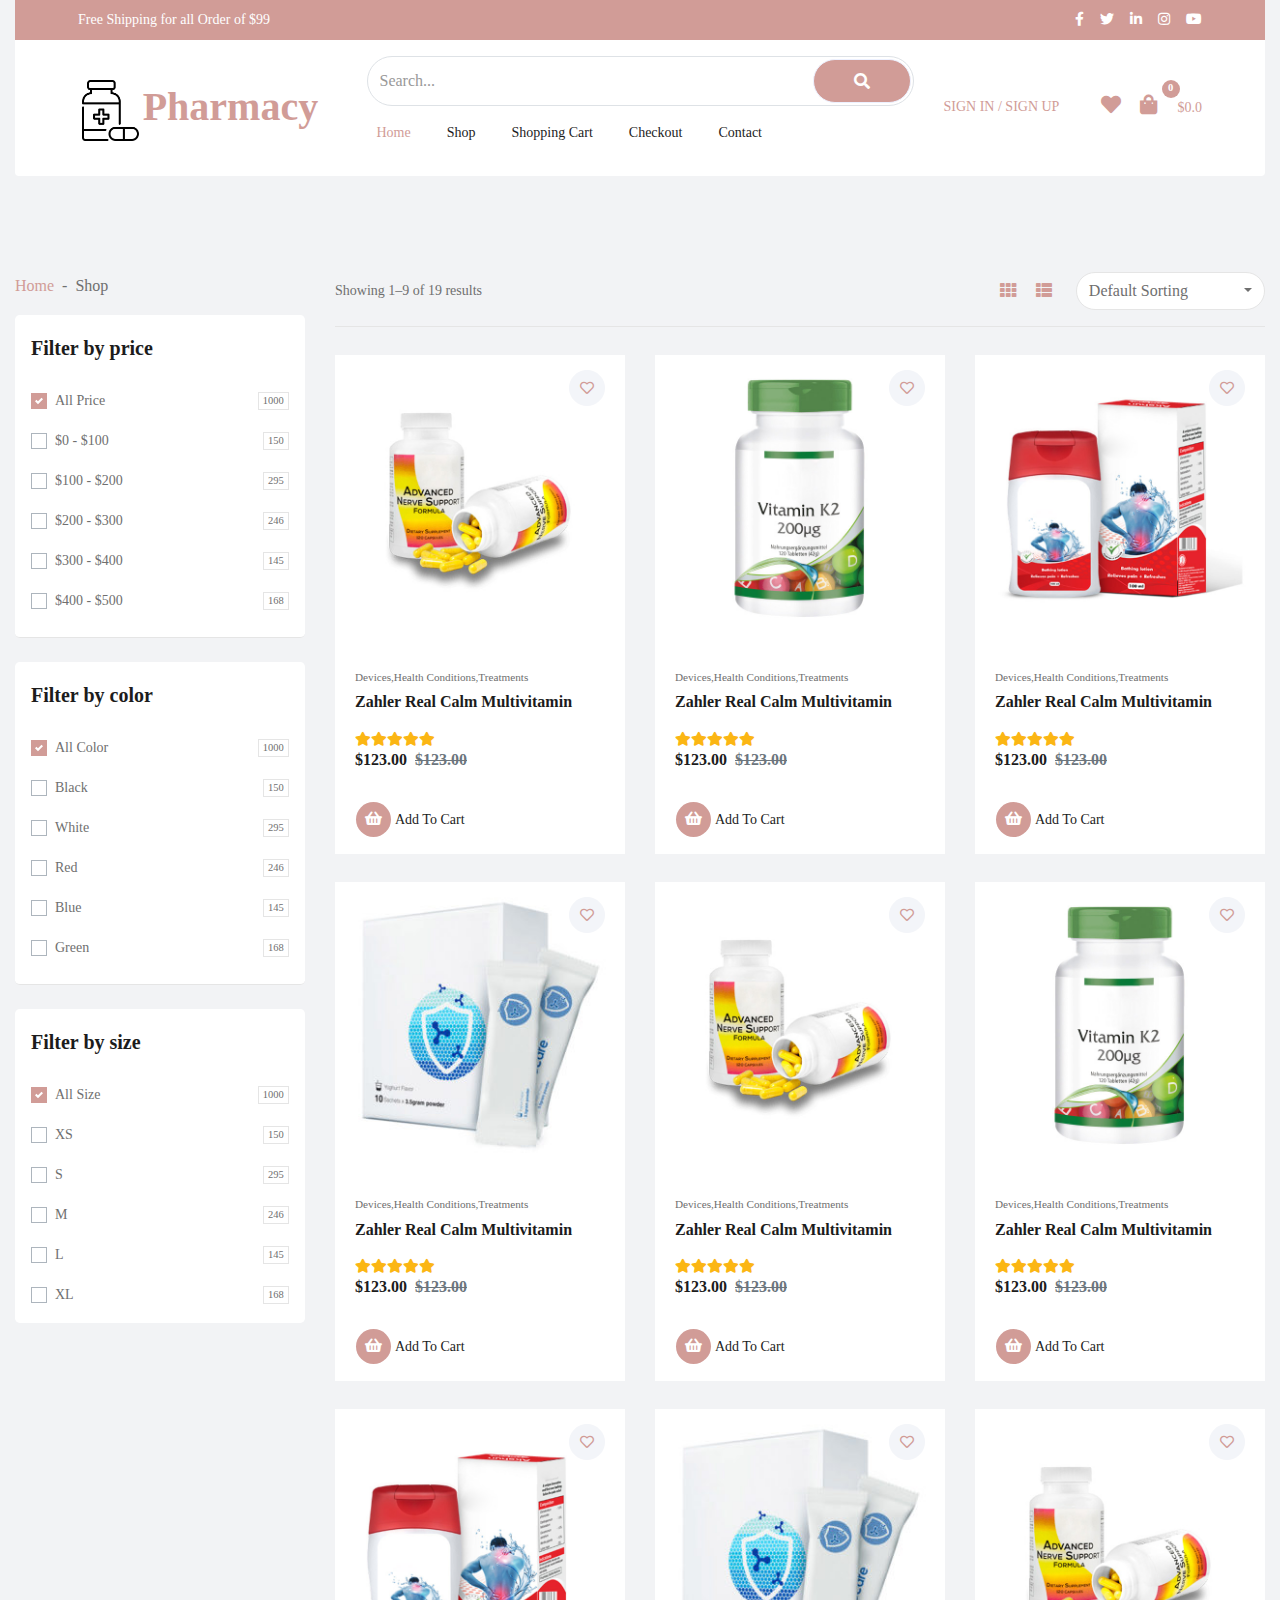
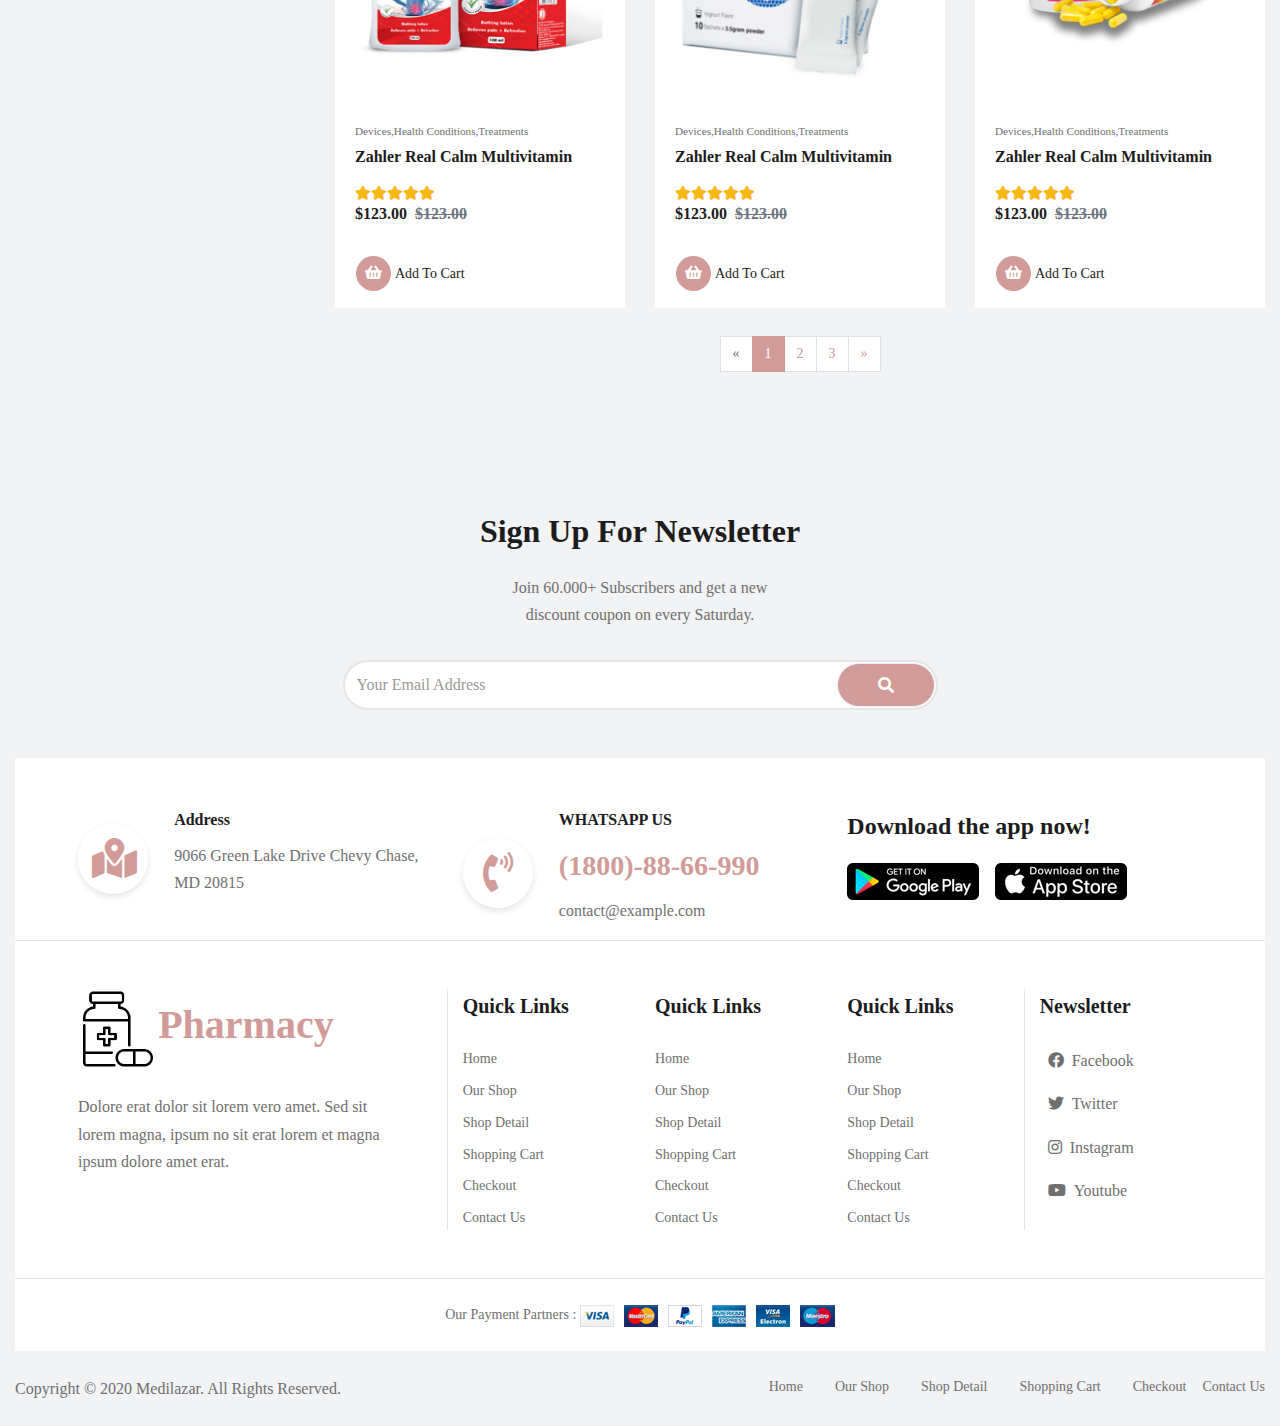
<file: shop.html>
<!DOCTYPE html>
<html lang="en">

<head>
    <meta charset="utf-8">
    <title>Htiyinlan Pharmacy</title>
    <meta content="width=device-width, initial-scale=1.0" name="viewport">
    <meta content="Htiyinlan Pharmacy" name="keywords">
    <meta content="Htiyinlan Pharmacy" name="description">

    <!-- Favicon -->
    <link href="img/favicon.ico" rel="icon">

    <!-- Google Web Fonts -->
    <link rel="preconnect" href="https://fonts.gstatic.com">
    <link href="https://fonts.googleapis.com/css2?family=Poppins:wght@100;200;300;400;500;600;700;800;900&display=swap" rel="stylesheet"> 

    <!-- Font Awesome -->
    <link href="https://cdnjs.cloudflare.com/ajax/libs/font-awesome/5.10.0/css/all.min.css" rel="stylesheet">

    <!-- Libraries Stylesheet -->
    <link href="lib/owlcarousel/assets/owl.carousel.min.css" rel="stylesheet">

    <!-- Customized Bootstrap Stylesheet -->
    <link href="css/style.css" rel="stylesheet">
    <link href="css/custom.css" rel="stylesheet">
</head>

<body>
    <!-- Topbar Start -->
    <div class="container-fluid mb-5 section-topbar">
        <div class="row py-2 px-xl-5 mainbgcolor">
            <div class="col-lg-6 d-none d-lg-block text-white">
                <span>Free Shipping for all Order of $99</span>
            </div>
            <div class="col-lg-6 text-center text-lg-right">
                <div class="d-inline-flex align-items-center">
                    <a class="text-white px-2" href="">
                        <i class="fab fa-facebook-f"></i>
                    </a>
                    <a class="text-white px-2" href="">
                        <i class="fab fa-twitter"></i>
                    </a>
                    <a class="text-white px-2" href="">
                        <i class="fab fa-linkedin-in"></i>
                    </a>
                    <a class="text-white px-2" href="">
                        <i class="fab fa-instagram"></i>
                    </a>
                    <a class="text-white pl-2" href="">
                        <i class="fab fa-youtube"></i>
                    </a>
                </div>
            </div>
        </div>
        <div class="row align-items-center py-3 px-xl-5 bgwhite rounded-bottom sectop revert">
            <div class="col-lg-3 d-none d-lg-block">
                <a href="index.html" class="text-decoration-none">
                    <h1 class="m-0 display-5 font-weight-semi-bold"><img src="img/medicines.png" class="w-25"><span class="text-primary">Pharmacy</span></h1>
                </a>
            </div>
            <div class="col-lg-6 col-6 text-left revert">
                <form action="">
                    <div class="input-group topbar-search">
                        <input type="text" class="form-control" placeholder="Search...">
                        <div class="input-group-append">
                            <span class="input-group-text mainbgcolor text-white">
                                <i class="fa fa-search"></i>
                            </span>
                        </div>
                    </div>
                </form>
                <nav class="navbar navbar-expand-lg bg-light navbar-light py-3 py-lg-0 px-0">
                    <a href="index.html" class="text-decoration-none d-block d-lg-none logo">
                        <h1 class="m-0 display-5 font-weight-semi-bold"><img src="img/medicines.png" class="w-25"><span class="text-primary">Pharmacy</span></h1>
                    </a>
                    <button type="button" class="navbar-toggler" data-toggle="collapse" data-target="#navbarCollapse">
                        <span class="navbar-toggler-icon"></span>
                    </button>
                    <div class="collapse navbar-collapse justify-content-between" id="navbarCollapse">
                        <div class="navbar-nav mr-auto py-0">
                            <a href="index.html" class="nav-item nav-link active mr-3">Home</a>
                            <a href="shop.html" class="nav-item nav-link mr-3">Shop</a>
                            <!-- <a href="detail.html" class="nav-item nav-link mr-3">Shop Detail</a> -->
                            <a href="cart.html" class="nav-item nav-link mr-3">Shopping Cart</a>
                            <a href="checkout.html" class="nav-item nav-link mr-3">Checkout</a>
                            <a href="contact.html" class="nav-item nav-link">Contact</a>
                        </div>                        
                    </div>
                </nav>
            </div>
            <div class="col-lg-3 col-6 d-flex justify-content-between">
                <div>
                    <a href="signin.html" class="">SIGN IN /</a>
                    <a href="signup.html" class="mr-4">SIGN UP</a>
                </div>
                <div>
                    <a href="wishlist.html" class="mr-3">
                        <i class="fas fa-heart text-primary faicons"></i>
                    </a>
                    <a href="cart.html" class="">
                        <i class="fas fa-shopping-bag text-primary faicons"></i>
                        <span class="badge counts mainbgcolor">0</span>
                        <span class="ml-3">$0.0</span>
                    </a>
                </div>
            </div>
        </div>
    </div>
    <!-- Topbar End -->


    <!-- Shop Start -->
    <div class="container-fluid pt-5 px-0">
        <div class="row">
            <!-- Shop Sidebar Start -->
                <div class="col-lg-3 col-md-12">
                    <div class="d-inline-flex mb-3 breadcrumb">
                        <p class="m-0"><a href="">Home</a></p>
                        <p class="m-0 px-2">-</p>
                        <p class="m-0">Shop</p>
                    </div>
                <!-- Price Start -->
                <div class="border-bottom mb-4 pb-4 bg-white px-3 py-3 rounded-lg">
                    <h5 class="font-weight-semi-bold mb-4">Filter by price</h5>
                    <form>
                        <div class="custom-control custom-checkbox d-flex align-items-center justify-content-between mb-3">
                            <input type="checkbox" class="custom-control-input" checked id="price-all">
                            <label class="custom-control-label" for="price-all">All Price</label>
                            <span class="badge border font-weight-normal">1000</span>
                        </div>
                        <div class="custom-control custom-checkbox d-flex align-items-center justify-content-between mb-3">
                            <input type="checkbox" class="custom-control-input" id="price-1">
                            <label class="custom-control-label" for="price-1">$0 - $100</label>
                            <span class="badge border font-weight-normal">150</span>
                        </div>
                        <div class="custom-control custom-checkbox d-flex align-items-center justify-content-between mb-3">
                            <input type="checkbox" class="custom-control-input" id="price-2">
                            <label class="custom-control-label" for="price-2">$100 - $200</label>
                            <span class="badge border font-weight-normal">295</span>
                        </div>
                        <div class="custom-control custom-checkbox d-flex align-items-center justify-content-between mb-3">
                            <input type="checkbox" class="custom-control-input" id="price-3">
                            <label class="custom-control-label" for="price-3">$200 - $300</label>
                            <span class="badge border font-weight-normal">246</span>
                        </div>
                        <div class="custom-control custom-checkbox d-flex align-items-center justify-content-between mb-3">
                            <input type="checkbox" class="custom-control-input" id="price-4">
                            <label class="custom-control-label" for="price-4">$300 - $400</label>
                            <span class="badge border font-weight-normal">145</span>
                        </div>
                        <div class="custom-control custom-checkbox d-flex align-items-center justify-content-between">
                            <input type="checkbox" class="custom-control-input" id="price-5">
                            <label class="custom-control-label" for="price-5">$400 - $500</label>
                            <span class="badge border font-weight-normal">168</span>
                        </div>
                    </form>
                </div>
                <!-- Price End -->
                
                <!-- Color Start -->
                <div class="border-bottom mb-4 pb-4 bg-white px-3 py-3 rounded-lg">
                    <h5 class="font-weight-semi-bold mb-4">Filter by color</h5>
                    <form>
                        <div class="custom-control custom-checkbox d-flex align-items-center justify-content-between mb-3">
                            <input type="checkbox" class="custom-control-input" checked id="color-all">
                            <label class="custom-control-label" for="price-all">All Color</label>
                            <span class="badge border font-weight-normal">1000</span>
                        </div>
                        <div class="custom-control custom-checkbox d-flex align-items-center justify-content-between mb-3">
                            <input type="checkbox" class="custom-control-input" id="color-1">
                            <label class="custom-control-label" for="color-1">Black</label>
                            <span class="badge border font-weight-normal">150</span>
                        </div>
                        <div class="custom-control custom-checkbox d-flex align-items-center justify-content-between mb-3">
                            <input type="checkbox" class="custom-control-input" id="color-2">
                            <label class="custom-control-label" for="color-2">White</label>
                            <span class="badge border font-weight-normal">295</span>
                        </div>
                        <div class="custom-control custom-checkbox d-flex align-items-center justify-content-between mb-3">
                            <input type="checkbox" class="custom-control-input" id="color-3">
                            <label class="custom-control-label" for="color-3">Red</label>
                            <span class="badge border font-weight-normal">246</span>
                        </div>
                        <div class="custom-control custom-checkbox d-flex align-items-center justify-content-between mb-3">
                            <input type="checkbox" class="custom-control-input" id="color-4">
                            <label class="custom-control-label" for="color-4">Blue</label>
                            <span class="badge border font-weight-normal">145</span>
                        </div>
                        <div class="custom-control custom-checkbox d-flex align-items-center justify-content-between">
                            <input type="checkbox" class="custom-control-input" id="color-5">
                            <label class="custom-control-label" for="color-5">Green</label>
                            <span class="badge border font-weight-normal">168</span>
                        </div>
                    </form>
                </div>
                <!-- Color End -->

                <!-- Size Start -->
                <div class="mb-5 bg-white px-3 py-3 rounded-lg">
                    <h5 class="font-weight-semi-bold mb-4">Filter by size</h5>
                    <form>
                        <div class="custom-control custom-checkbox d-flex align-items-center justify-content-between mb-3">
                            <input type="checkbox" class="custom-control-input" checked id="size-all">
                            <label class="custom-control-label" for="size-all">All Size</label>
                            <span class="badge border font-weight-normal">1000</span>
                        </div>
                        <div class="custom-control custom-checkbox d-flex align-items-center justify-content-between mb-3">
                            <input type="checkbox" class="custom-control-input" id="size-1">
                            <label class="custom-control-label" for="size-1">XS</label>
                            <span class="badge border font-weight-normal">150</span>
                        </div>
                        <div class="custom-control custom-checkbox d-flex align-items-center justify-content-between mb-3">
                            <input type="checkbox" class="custom-control-input" id="size-2">
                            <label class="custom-control-label" for="size-2">S</label>
                            <span class="badge border font-weight-normal">295</span>
                        </div>
                        <div class="custom-control custom-checkbox d-flex align-items-center justify-content-between mb-3">
                            <input type="checkbox" class="custom-control-input" id="size-3">
                            <label class="custom-control-label" for="size-3">M</label>
                            <span class="badge border font-weight-normal">246</span>
                        </div>
                        <div class="custom-control custom-checkbox d-flex align-items-center justify-content-between mb-3">
                            <input type="checkbox" class="custom-control-input" id="size-4">
                            <label class="custom-control-label" for="size-4">L</label>
                            <span class="badge border font-weight-normal">145</span>
                        </div>
                        <div class="custom-control custom-checkbox d-flex align-items-center justify-content-between">
                            <input type="checkbox" class="custom-control-input" id="size-5">
                            <label class="custom-control-label" for="size-5">XL</label>
                            <span class="badge border font-weight-normal">168</span>
                        </div>
                    </form>
                </div>
                <!-- Size End -->
            </div>
            <!-- Shop Sidebar End -->


            <!-- Shop Product Start -->
            <div class="col-lg-9 col-md-12">
                <div class="row pb-3 section-products">
                    <div class="col-12 pb-1">
                        <div class="d-flex align-items-center justify-content-between mb-4 border-bottom pb-3">
                            <div>Showing 1–9 of 19 results</div>
                            <div class="d-flex align-items-center">                           
                                <div class="grid-list">
                                    <a href="shop.html"><i class="fas fa-th"></i></a>
                                    <a href="shopgrid.html"><i class="fas fa-th-list"></i></a>
                                </div>
                                <div class="dropdown ml-4">
                                    <button class="btn border dropdown-toggle rounded-pill bg-white" type="button" id="triggerId" data-toggle="dropdown" aria-haspopup="true"
                                            aria-expanded="false">
                                                Default Sorting
                                            </button>
                                    <div class="dropdown-menu dropdown-menu-right" aria-labelledby="triggerId">
                                        <a class="dropdown-item" href="#">Sort by Latest</a>
                                        <a class="dropdown-item" href="#">Sort by Popularity</a>
                                        <a class="dropdown-item" href="#">Sort by Best Rating</a>
                                    </div>
                                </div>
                            </div>
                        </div>
                    </div>
                    <div class="col-lg-4 col-md-6 col-sm-12 pb-1">
                        <div class="card product-item mb-4 rounded-lg">
                            <div class="card-header product-img position-relative overflow-hidden bg-transparent p-0">
                                <a href="detail.html"><img class="img-fluid w-100" src="img/product1.jpg" alt=""></a>
                                <a href=""><i class="far fa-heart"></i></a>
                            </div>
                            <div class="card-body">
                                <span class="small">Devices,Health Conditions,Treatments</span>
                                <h6 class="text-truncate mb-3">Zahler Real Calm Multivitamin</h6>
                                <div class="stars d-flex justify-content-start">
                                    <i class="fas fa-star"></i>
                                    <i class="fas fa-star"></i>
                                    <i class="fas fa-star"></i>
                                    <i class="fas fa-star"></i>
                                    <i class="fas fa-star"></i>
                                </div>
                                <div class="d-flex">
                                    <h6>$123.00</h6><h6 class="text-muted ml-2"><del>$123.00</del></h6>
                                </div>
                            </div>
                            <div class="card-footer pt-0 pb-3 bg-light">
                                <a href="" class="btn btn-sm text-dark p-0"><i class="fas fa-shopping-basket mr-1 text-white mainbgcolor rounded-circle"></i></i>Add To Cart</a>
                            </div>
                        </div>
                    </div>
                    <div class="col-lg-4 col-md-6 col-sm-12 pb-1">
                        <div class="card product-item mb-4 rounded-lg">
                            <div class="card-header product-img position-relative overflow-hidden bg-transparent p-0">
                                <a href="detail.html"><img class="img-fluid w-100" src="img/product2.jpg" alt=""></a>
                                <a href=""><i class="far fa-heart"></i></a>
                            </div>
                            <div class="card-body">
                                <span class="small">Devices,Health Conditions,Treatments</span>
                                <h6 class="text-truncate mb-3">Zahler Real Calm Multivitamin</h6>
                                <div class="stars d-flex justify-content-start">
                                    <i class="fas fa-star"></i>
                                    <i class="fas fa-star"></i>
                                    <i class="fas fa-star"></i>
                                    <i class="fas fa-star"></i>
                                    <i class="fas fa-star"></i>
                                </div>
                                <div class="d-flex">
                                    <h6>$123.00</h6><h6 class="text-muted ml-2"><del>$123.00</del></h6>
                                </div>
                            </div>
                            <div class="card-footer pt-0 pb-3 bg-light">
                                <a href="" class="btn btn-sm text-dark p-0"><i class="fas fa-shopping-basket mr-1 text-white mainbgcolor rounded-circle"></i></i>Add To Cart</a>
                            </div>
                        </div>
                    </div>
                    <div class="col-lg-4 col-md-6 col-sm-12 pb-1">
                        <div class="card product-item mb-4 rounded-lg">
                            <div class="card-header product-img position-relative overflow-hidden bg-transparent p-0">
                                <a href="detail.html"><img class="img-fluid w-100" src="img/product3.jpg" alt=""></a>
                                <a href=""><i class="far fa-heart"></i></a>
                            </div>
                            <div class="card-body">
                                <span class="small">Devices,Health Conditions,Treatments</span>
                                <h6 class="text-truncate mb-3">Zahler Real Calm Multivitamin</h6>
                                <div class="stars d-flex justify-content-start">
                                    <i class="fas fa-star"></i>
                                    <i class="fas fa-star"></i>
                                    <i class="fas fa-star"></i>
                                    <i class="fas fa-star"></i>
                                    <i class="fas fa-star"></i>
                                </div>
                                <div class="d-flex">
                                    <h6>$123.00</h6><h6 class="text-muted ml-2"><del>$123.00</del></h6>
                                </div>
                            </div>
                            <div class="card-footer pt-0 pb-3 bg-light">
                                <a href="" class="btn btn-sm text-dark p-0"><i class="fas fa-shopping-basket mr-1 text-white mainbgcolor rounded-circle"></i></i>Add To Cart</a>
                            </div>
                        </div>
                    </div>
                    <div class="col-lg-4 col-md-6 col-sm-12 pb-1">
                        <div class="card product-item mb-4 rounded-lg">
                            <div class="card-header product-img position-relative overflow-hidden bg-transparent p-0">
                                <a href="detail.html"><img class="img-fluid w-100" src="img/product4.jpg" alt=""></a>
                                <a href=""><i class="far fa-heart"></i></a>
                            </div>
                            <div class="card-body">
                                <span class="small">Devices,Health Conditions,Treatments</span>
                                <h6 class="text-truncate mb-3">Zahler Real Calm Multivitamin</h6>
                                <div class="stars d-flex justify-content-start">
                                    <i class="fas fa-star"></i>
                                    <i class="fas fa-star"></i>
                                    <i class="fas fa-star"></i>
                                    <i class="fas fa-star"></i>
                                    <i class="fas fa-star"></i>
                                </div>
                                <div class="d-flex">
                                    <h6>$123.00</h6><h6 class="text-muted ml-2"><del>$123.00</del></h6>
                                </div>
                            </div>
                            <div class="card-footer pt-0 pb-3 bg-light">
                                <a href="" class="btn btn-sm text-dark p-0"><i class="fas fa-shopping-basket mr-1 text-white mainbgcolor rounded-circle"></i></i>Add To Cart</a>
                            </div>
                        </div>
                    </div>
                    <div class="col-lg-4 col-md-6 col-sm-12 pb-1">
                        <div class="card product-item mb-4 rounded-lg">
                            <div class="card-header product-img position-relative overflow-hidden bg-transparent p-0">
                                <a href="detail.html"><img class="img-fluid w-100" src="img/product1.jpg" alt=""></a>
                                <a href=""><i class="far fa-heart"></i></a>
                            </div>
                            <div class="card-body">
                                <span class="small">Devices,Health Conditions,Treatments</span>
                                <h6 class="text-truncate mb-3">Zahler Real Calm Multivitamin</h6>
                                <div class="stars d-flex justify-content-start">
                                    <i class="fas fa-star"></i>
                                    <i class="fas fa-star"></i>
                                    <i class="fas fa-star"></i>
                                    <i class="fas fa-star"></i>
                                    <i class="fas fa-star"></i>
                                </div>
                                <div class="d-flex">
                                    <h6>$123.00</h6><h6 class="text-muted ml-2"><del>$123.00</del></h6>
                                </div>
                            </div>
                            <div class="card-footer pt-0 pb-3 bg-light">
                                <a href="" class="btn btn-sm text-dark p-0"><i class="fas fa-shopping-basket mr-1 text-white mainbgcolor rounded-circle"></i></i>Add To Cart</a>
                            </div>
                        </div>
                    </div>
                    <div class="col-lg-4 col-md-6 col-sm-12 pb-1">
                        <div class="card product-item mb-4 rounded-lg">
                            <div class="card-header product-img position-relative overflow-hidden bg-transparent p-0">
                                <a href="detail.html"><img class="img-fluid w-100" src="img/product2.jpg" alt=""></a>
                                <a href=""><i class="far fa-heart"></i></a>
                            </div>
                            <div class="card-body">
                                <span class="small">Devices,Health Conditions,Treatments</span>
                                <h6 class="text-truncate mb-3">Zahler Real Calm Multivitamin</h6>
                                <div class="stars d-flex justify-content-start">
                                    <i class="fas fa-star"></i>
                                    <i class="fas fa-star"></i>
                                    <i class="fas fa-star"></i>
                                    <i class="fas fa-star"></i>
                                    <i class="fas fa-star"></i>
                                </div>
                                <div class="d-flex">
                                    <h6>$123.00</h6><h6 class="text-muted ml-2"><del>$123.00</del></h6>
                                </div>
                            </div>
                            <div class="card-footer pt-0 pb-3 bg-light">
                                <a href="" class="btn btn-sm text-dark p-0"><i class="fas fa-shopping-basket mr-1 text-white mainbgcolor rounded-circle"></i></i>Add To Cart</a>
                            </div>
                        </div>
                    </div>
                    <div class="col-lg-4 col-md-6 col-sm-12 pb-1">
                        <div class="card product-item mb-4 rounded-lg">
                            <div class="card-header product-img position-relative overflow-hidden bg-transparent p-0">
                                <a href="detail.html"><img class="img-fluid w-100" src="img/product3.jpg" alt=""></a>
                                <a href=""><i class="far fa-heart"></i></a>
                            </div>
                            <div class="card-body">
                                <span class="small">Devices,Health Conditions,Treatments</span>
                                <h6 class="text-truncate mb-3">Zahler Real Calm Multivitamin</h6>
                                <div class="stars d-flex justify-content-start">
                                    <i class="fas fa-star"></i>
                                    <i class="fas fa-star"></i>
                                    <i class="fas fa-star"></i>
                                    <i class="fas fa-star"></i>
                                    <i class="fas fa-star"></i>
                                </div>
                                <div class="d-flex">
                                    <h6>$123.00</h6><h6 class="text-muted ml-2"><del>$123.00</del></h6>
                                </div>
                            </div>
                            <div class="card-footer pt-0 pb-3 bg-light">
                                <a href="" class="btn btn-sm text-dark p-0"><i class="fas fa-shopping-basket mr-1 text-white mainbgcolor rounded-circle"></i></i>Add To Cart</a>
                            </div>
                        </div>
                    </div>
                    <div class="col-lg-4 col-md-6 col-sm-12 pb-1">
                        <div class="card product-item mb-4 rounded-lg">
                            <div class="card-header product-img position-relative overflow-hidden bg-transparent p-0">
                                <a href="detail.html"><img class="img-fluid w-100" src="img/product4.jpg" alt=""></a>
                                <a href=""><i class="far fa-heart"></i></a>
                            </div>
                            <div class="card-body">
                                <span class="small">Devices,Health Conditions,Treatments</span>
                                <h6 class="text-truncate mb-3">Zahler Real Calm Multivitamin</h6>
                                <div class="stars d-flex justify-content-start">
                                    <i class="fas fa-star"></i>
                                    <i class="fas fa-star"></i>
                                    <i class="fas fa-star"></i>
                                    <i class="fas fa-star"></i>
                                    <i class="fas fa-star"></i>
                                </div>
                                <div class="d-flex">
                                    <h6>$123.00</h6><h6 class="text-muted ml-2"><del>$123.00</del></h6>
                                </div>
                            </div>
                            <div class="card-footer pt-0 pb-3 bg-light">
                                <a href="" class="btn btn-sm text-dark p-0"><i class="fas fa-shopping-basket mr-1 text-white mainbgcolor rounded-circle"></i></i>Add To Cart</a>
                            </div>
                        </div>
                    </div>
                    <div class="col-lg-4 col-md-6 col-sm-12 pb-1">
                        <div class="card product-item mb-4 rounded-lg">
                            <div class="card-header product-img position-relative overflow-hidden bg-transparent p-0">
                                <a href="detail.html"><img class="img-fluid w-100" src="img/product1.jpg" alt=""></a>
                                <a href=""><i class="far fa-heart"></i></a>
                            </div>
                            <div class="card-body">
                                <span class="small">Devices,Health Conditions,Treatments</span>
                                <h6 class="text-truncate mb-3">Zahler Real Calm Multivitamin</h6>
                                <div class="stars d-flex justify-content-start">
                                    <i class="fas fa-star"></i>
                                    <i class="fas fa-star"></i>
                                    <i class="fas fa-star"></i>
                                    <i class="fas fa-star"></i>
                                    <i class="fas fa-star"></i>
                                </div>
                                <div class="d-flex">
                                    <h6>$123.00</h6><h6 class="text-muted ml-2"><del>$123.00</del></h6>
                                </div>
                            </div>
                            <div class="card-footer pt-0 pb-3 bg-light">
                                <a href="" class="btn btn-sm text-dark p-0"><i class="fas fa-shopping-basket mr-1 text-white mainbgcolor rounded-circle"></i></i>Add To Cart</a>
                            </div>
                        </div>
                    </div>
                    <div class="col-12 pb-1">
                        <nav aria-label="Page navigation">
                          <ul class="pagination justify-content-center mb-3">
                            <li class="page-item disabled">
                              <a class="page-link" href="#" aria-label="Previous">
                                <span aria-hidden="true">&laquo;</span>
                                <span class="sr-only">Previous</span>
                              </a>
                            </li>
                            <li class="page-item active"><a class="page-link" href="#">1</a></li>
                            <li class="page-item"><a class="page-link" href="#">2</a></li>
                            <li class="page-item"><a class="page-link" href="#">3</a></li>
                            <li class="page-item">
                              <a class="page-link" href="#" aria-label="Next">
                                <span aria-hidden="true">&raquo;</span>
                                <span class="sr-only">Next</span>
                              </a>
                            </li>
                          </ul>
                        </nav>
                    </div>
                </div>
            </div>
            <!-- Shop Product End -->
        </div>
    </div>
    <!-- Shop End -->

    <!-- Subscribe Start -->
    <div class="container-fluid mt-5 section-subscribe">
        <div class="row justify-content-md-center">
            <div class="col-md-6 col-12 py-5">
                <div class="text-center mb-2 pb-2">
                    <h2 class="px-5 mb-3"><span class="px-2">Sign Up For Newsletter</span></h2>
                    <p>Join 60.000+ Subscribers and get a new <br> discount coupon on every Saturday.</p>
                </div>
                <form action="">
                    <div class="input-group subscribe-search">
                        <input type="text" class="form-control" placeholder="Your Email Address">
                        <div class="input-group-append">
                            <span class="input-group-text mainbgcolor text-white">
                                <i class="fa fa-search"></i>
                            </span>
                        </div>
                    </div>
                </form>
            </div>
        </div>
    </div>
    <!-- End Subscribe -->


    <!-- Footer Start -->
    <div class="container-fluid maintext bgwhite">
        <div class="row px-xl-5 pt-5 border-bottom">
            <div class="col-lg-4">
                <div class="row align-items-center ">
                    <div class="col-lg-3"><i class="fas fa-map-marked-alt cusfa"></i></div>
                    <div class="col-lg-9">
                        <h6>Address</h6>
                        <p>9066 Green Lake Drive Chevy Chase, MD 20815</p>
                    </div>
                </div>
            </div>
            <div class="col-lg-4">
                <div class="row align-items-center ">
                    <div class="col-lg-3"><i class="fas fa-phone-volume cusfa"></i></div>
                    <div class="col-lg-9">
                        <h6>WHATSAPP US</h6>
                        <h3 class="maincolor">(1800)-88-66-990</h3>
                        <p>contact@example.com</p>
                    </div>
                </div>
            </div>
            <div class="col-lg-4">
                <h4>Download the app now!</h4>
                <div class="d-flex mt-3">
                    <img class="img-fluid pr-3" src="img/google-play.png">
                    <img class="img-fluid pr-3" src="img/app-store.png">
                </div>
            </div>
        </div>
        <div class="row px-xl-5 pt-5 border-bottom">
            <div class="col-lg-4 col-md-12 mb-5 pr-3 pr-xl-5 border-right">
                <a href="" class="text-decoration-none">
                    <h1 class="mb-4 display-5 font-weight-semi-bold"><img src="img/medicines.png" class="w-25"><span class="text-primary">Pharmacy</span></h1>
                </a>
                <p>Dolore erat dolor sit lorem vero amet. Sed sit lorem magna, ipsum no sit erat lorem et magna ipsum dolore amet erat.</p>
            </div>
            <div class="col-lg-8 col-md-12">
                <div class="row">
                    <div class="col-md-3 mb-5">
                        <h5 class="font-weight-bold mb-4">Quick Links</h5>
                        <div class="d-flex flex-column justify-content-start">
                            <a class="maintext mb-2" href="index.html"></i>Home</a>
                            <a class="maintext mb-2" href="shop.html"></i>Our Shop</a>
                            <a class="maintext mb-2" href="detail.html"></i>Shop Detail</a>
                            <a class="maintext mb-2" href="cart.html"></i>Shopping Cart</a>
                            <a class="maintext mb-2" href="checkout.html"></i>Checkout</a>
                            <a class="maintext" href="contact.html"></i>Contact Us</a>
                        </div>
                    </div>
                    <div class="col-md-3 mb-5">
                        <h5 class="font-weight-bold mb-4">Quick Links</h5>
                        <div class="d-flex flex-column justify-content-start">
                            <a class="maintext mb-2" href="index.html"></i>Home</a>
                            <a class="maintext mb-2" href="shop.html"></i>Our Shop</a>
                            <a class="maintext mb-2" href="detail.html"></i>Shop Detail</a>
                            <a class="maintext mb-2" href="cart.html"></i>Shopping Cart</a>
                            <a class="maintext mb-2" href="checkout.html"></i>Checkout</a>
                            <a class="maintext" href="contact.html"></i>Contact Us</a>
                        </div>
                    </div>
                    <div class="col-md-3 mb-5 border-right">
                        <h5 class="font-weight-bold mb-4">Quick Links</h5>
                        <div class="d-flex flex-column justify-content-start">
                            <a class="maintext mb-2" href="index.html"></i>Home</a>
                            <a class="maintext mb-2" href="shop.html"></i>Our Shop</a>
                            <a class="maintext mb-2" href="detail.html"></i>Shop Detail</a>
                            <a class="maintext mb-2" href="cart.html"></i>Shopping Cart</a>
                            <a class="maintext mb-2" href="checkout.html"></i>Checkout</a>
                            <a class="maintext" href="contact.html"></i>Contact Us</a>
                        </div>
                    </div>
                    <div class="col-md-3 mb-5">
                        <h5 class="font-weight-bold mb-4">Newsletter</h5>
                        <div>
                            <p>
                                <a class="maintext px-2" href="">
                                    <i class="fab fa-facebook mr-2"></i></i>Facebook
                                </a>
                            </p>
                            <p>
                                <a class="maintext px-2" href="">
                                    <i class="fab fa-twitter mr-2"></i>Twitter
                                </a>
                            </p>
                            <p>
                                <a class="maintext px-2" href="">
                                    <i class="fab fa-instagram mr-2"></i>Instagram
                                </a>
                            </p>
                            <p>
                                <a class="maintext pl-2" href="">
                                    <i class="fab fa-youtube mr-2"></i>Youtube
                                </a>
                            </p>
                        </div>                    
                    </div>
                </div>
            </div>
        </div>
        <div class="row mx-xl-5 py-4">
            <div class="col-md-12 px-xl-0 text-center text-md-center">
                Our Payment Partners : <img class="img-fluid" src="img/payments.png" alt="">
            </div>
        </div>
    </div>

    <div class="container-fluid maintext">
        <div class="row py-4">
            <div class="col-md-4 px-xl-0">
                <p class="mb-md-0 text-center text-md-left maintext">
                    Copyright © 2020 Medilazar. All Rights Reserved.
                </p>
            </div>
            <div class="col-md-8 px-xl-0 text-center">
                <div class="d-flex justify-content-end">
                    <a class="maintext mx-3" href="index.html"></i>Home</a>
                    <a class="maintext mx-3" href="shop.html"></i>Our Shop</a>
                    <a class="maintext mx-3" href="detail.html"></i>Shop Detail</a>
                    <a class="maintext mx-3" href="cart.html"></i>Shopping Cart</a>
                    <a class="maintext mx-3" href="checkout.html"></i>Checkout</a>
                    <a class="maintext" href="contact.html"></i>Contact Us</a>
                </div>
            </div>
        </div>
    </div>    
    <!-- Footer End -->


    <!-- Back to Top -->
    <a href="#" class="btn btn-primary back-to-top"><i class="fa fa-angle-double-up"></i></a>


    <!-- JavaScript Libraries -->
    <script src="https://code.jquery.com/jquery-3.4.1.min.js"></script>
    <script src="https://stackpath.bootstrapcdn.com/bootstrap/4.4.1/js/bootstrap.bundle.min.js"></script>
    <script src="lib/easing/easing.min.js"></script>
    <script src="lib/owlcarousel/owl.carousel.min.js"></script>

    <!-- Contact Javascript File -->
    <script src="mail/jqBootstrapValidation.min.js"></script>
    <script src="mail/contact.js"></script>

    <!-- Template Javascript -->
    <script src="js/main.js"></script>
</body>

</html>
</file>
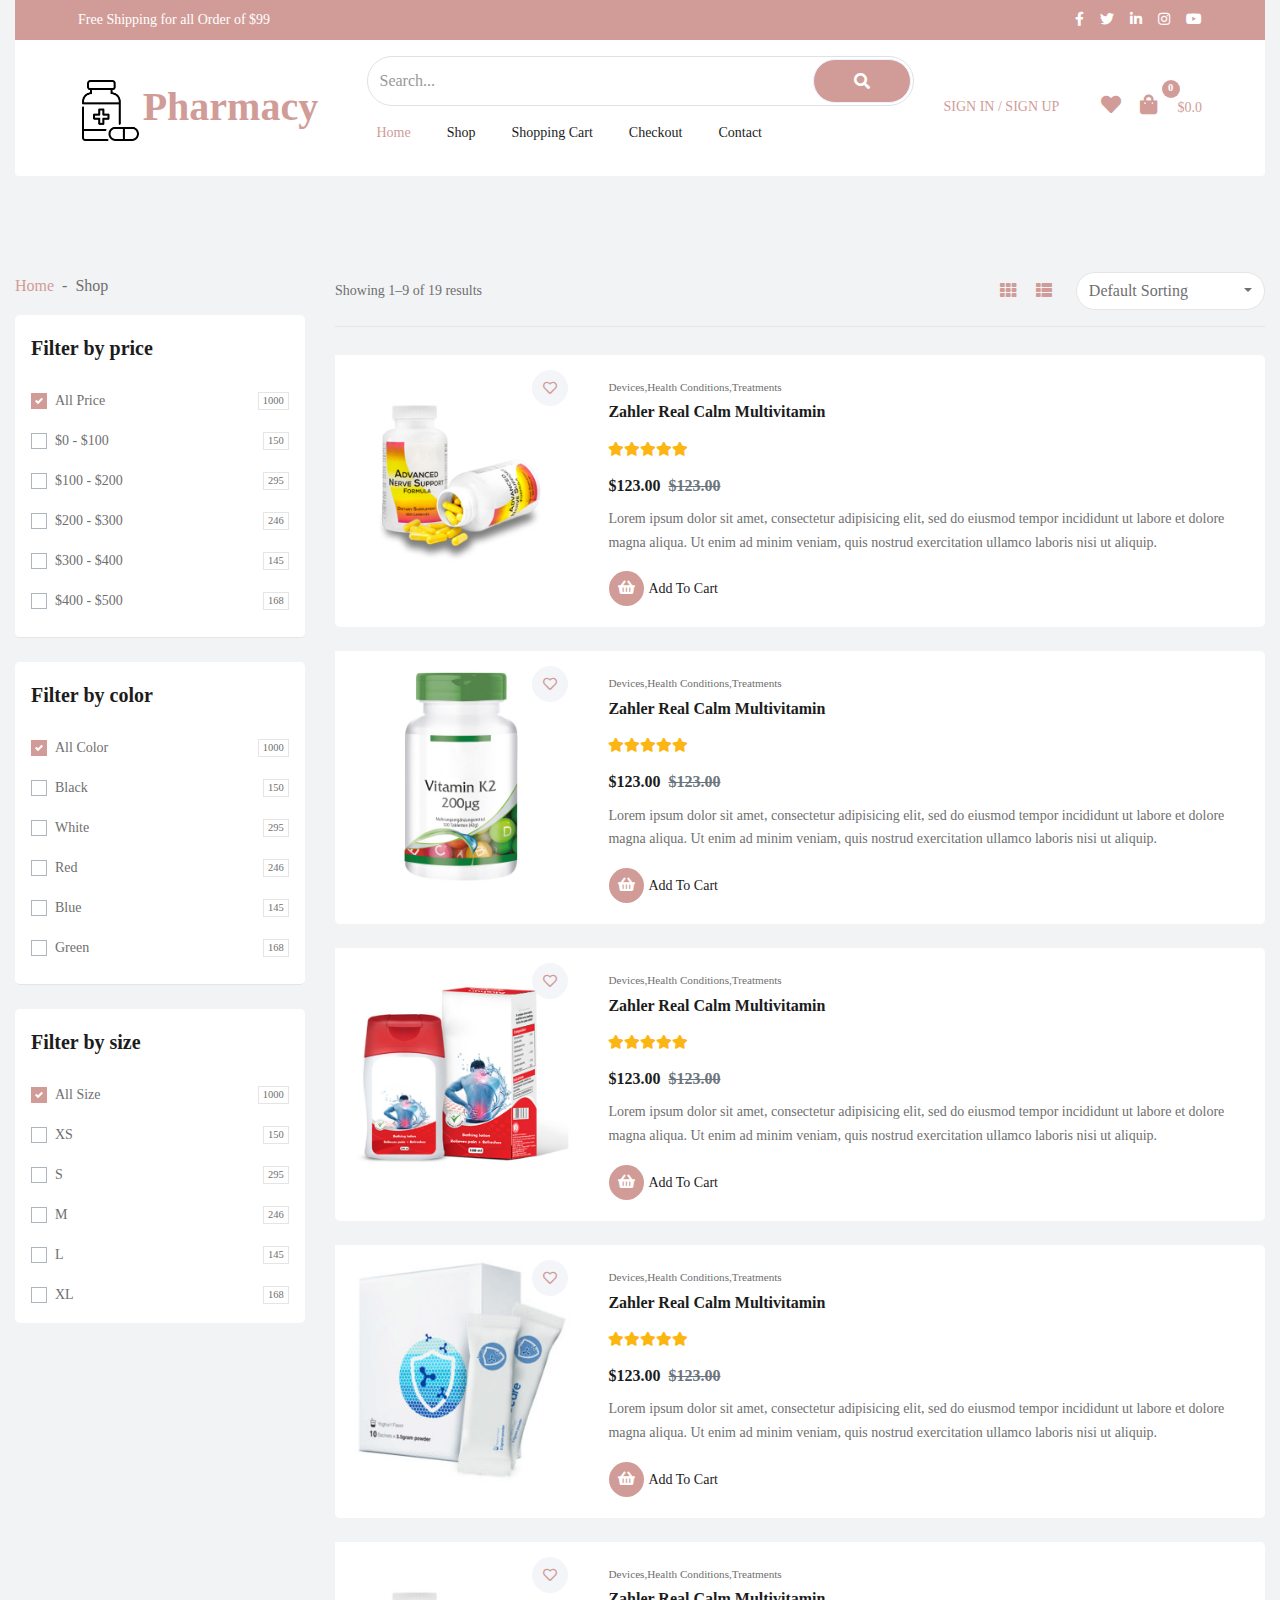
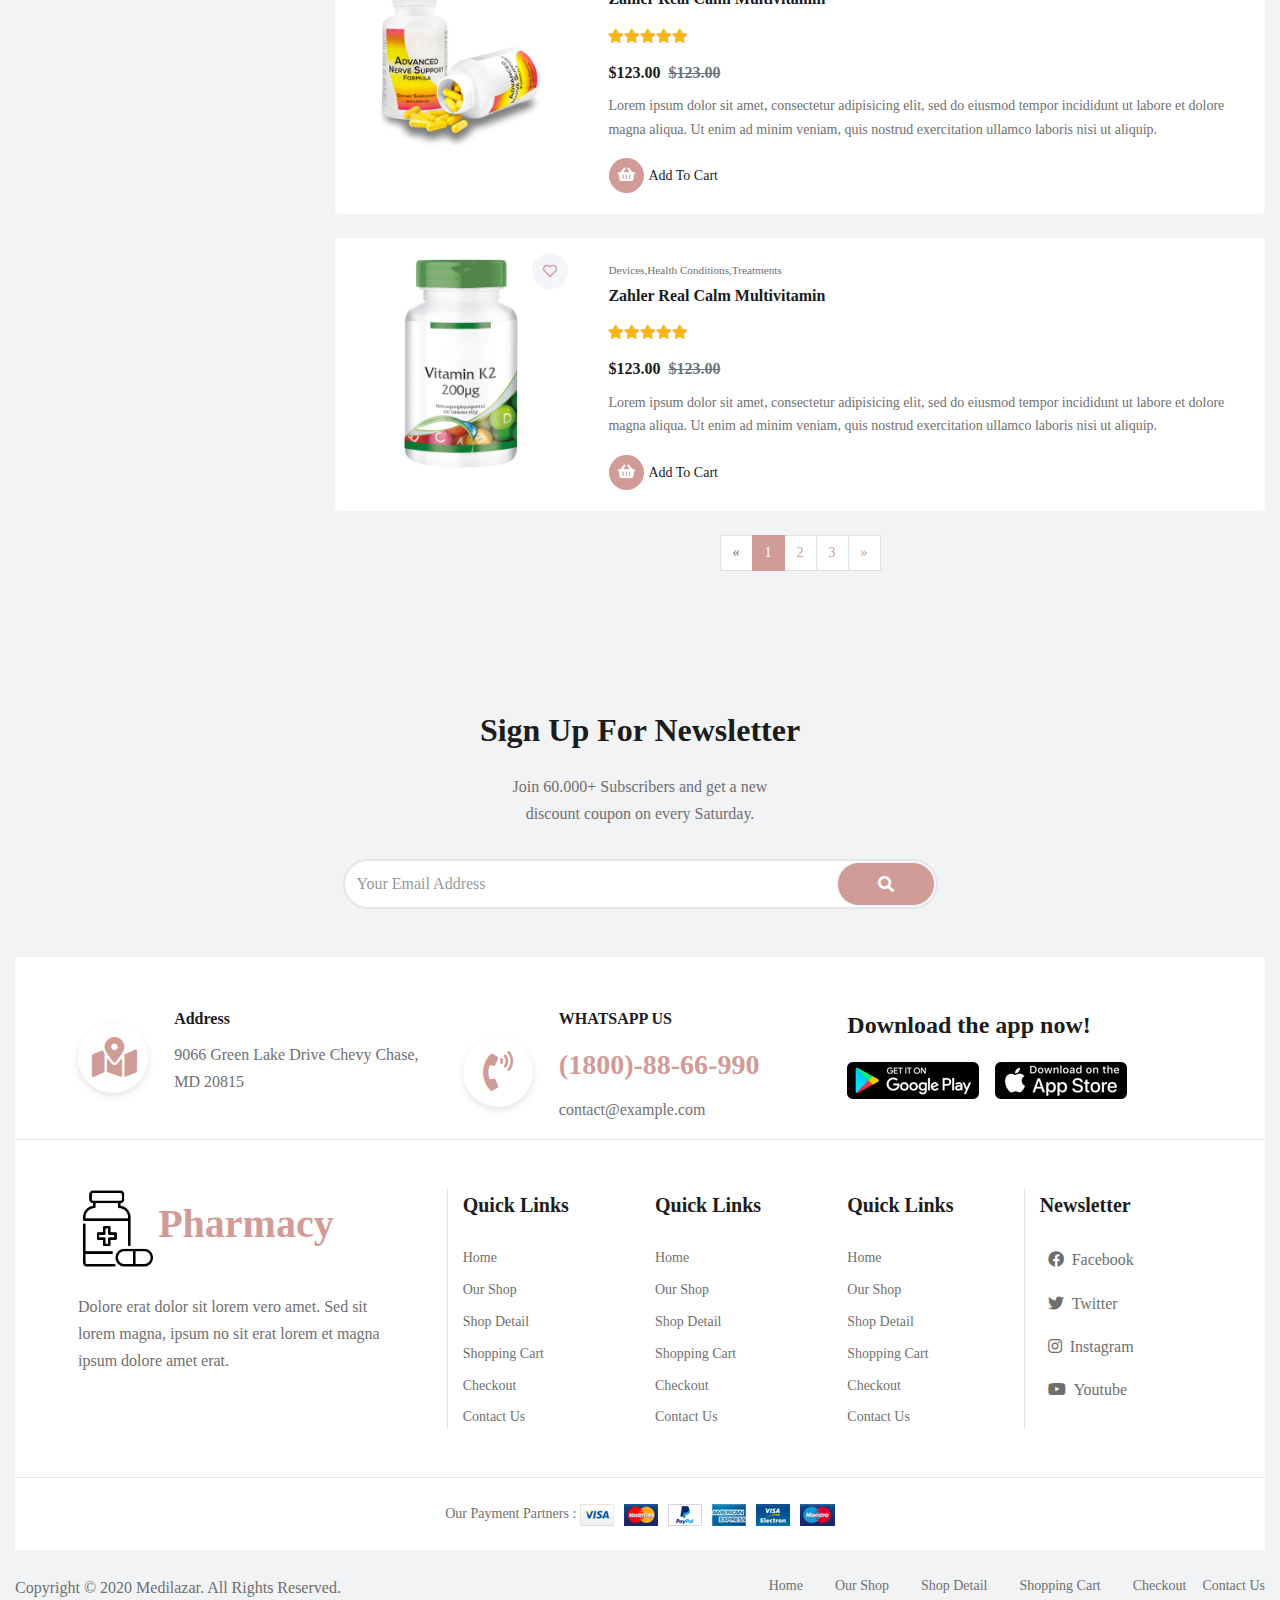
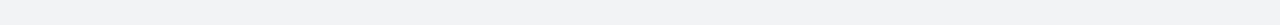
<file: shopgrid.html>
<!DOCTYPE html>
<html lang="en">

<head>
    <meta charset="utf-8">
    <title>Htiyinlan Pharmacy</title>
    <meta content="width=device-width, initial-scale=1.0" name="viewport">
    <meta content="Htiyinlan Pharmacy" name="keywords">
    <meta content="Htiyinlan Pharmacy" name="description">

    <!-- Favicon -->
    <link href="img/favicon.ico" rel="icon">

    <!-- Google Web Fonts -->
    <link rel="preconnect" href="https://fonts.gstatic.com">
    <link href="https://fonts.googleapis.com/css2?family=Poppins:wght@100;200;300;400;500;600;700;800;900&display=swap" rel="stylesheet"> 

    <!-- Font Awesome -->
    <link href="https://cdnjs.cloudflare.com/ajax/libs/font-awesome/5.10.0/css/all.min.css" rel="stylesheet">

    <!-- Libraries Stylesheet -->
    <link href="lib/owlcarousel/assets/owl.carousel.min.css" rel="stylesheet">

    <!-- Customized Bootstrap Stylesheet -->
    <link href="css/style.css" rel="stylesheet">
    <link href="css/custom.css" rel="stylesheet">
</head>

<body>
    <!-- Topbar Start -->
    <div class="container-fluid mb-5 section-topbar">
        <div class="row py-2 px-xl-5 mainbgcolor">
            <div class="col-lg-6 d-none d-lg-block text-white">
                <span>Free Shipping for all Order of $99</span>
            </div>
            <div class="col-lg-6 text-center text-lg-right">
                <div class="d-inline-flex align-items-center">
                    <a class="text-white px-2" href="">
                        <i class="fab fa-facebook-f"></i>
                    </a>
                    <a class="text-white px-2" href="">
                        <i class="fab fa-twitter"></i>
                    </a>
                    <a class="text-white px-2" href="">
                        <i class="fab fa-linkedin-in"></i>
                    </a>
                    <a class="text-white px-2" href="">
                        <i class="fab fa-instagram"></i>
                    </a>
                    <a class="text-white pl-2" href="">
                        <i class="fab fa-youtube"></i>
                    </a>
                </div>
            </div>
        </div>
        <div class="row align-items-center py-3 px-xl-5 bgwhite rounded-bottom sectop revert">
            <div class="col-lg-3 d-none d-lg-block">
                <a href="index.html" class="text-decoration-none">
                    <h1 class="m-0 display-5 font-weight-semi-bold"><img src="img/medicines.png" class="w-25"><span class="text-primary">Pharmacy</span></h1>
                </a>
            </div>
            <div class="col-lg-6 col-6 text-left revert">
                <form action="">
                    <div class="input-group topbar-search">
                        <input type="text" class="form-control" placeholder="Search...">
                        <div class="input-group-append">
                            <span class="input-group-text mainbgcolor text-white">
                                <i class="fa fa-search"></i>
                            </span>
                        </div>
                    </div>
                </form>
                <nav class="navbar navbar-expand-lg bg-light navbar-light py-3 py-lg-0 px-0">
                    <a href="index.html" class="text-decoration-none d-block d-lg-none logo">
                        <h1 class="m-0 display-5 font-weight-semi-bold"><img src="img/medicines.png" class="w-25"><span class="text-primary">Pharmacy</span></h1>
                    </a>
                    <button type="button" class="navbar-toggler" data-toggle="collapse" data-target="#navbarCollapse">
                        <span class="navbar-toggler-icon"></span>
                    </button>
                    <div class="collapse navbar-collapse justify-content-between" id="navbarCollapse">
                        <div class="navbar-nav mr-auto py-0">
                            <a href="index.html" class="nav-item nav-link active mr-3">Home</a>
                            <a href="shop.html" class="nav-item nav-link mr-3">Shop</a>
                            <!-- <a href="detail.html" class="nav-item nav-link mr-3">Shop Detail</a> -->
                            <a href="cart.html" class="nav-item nav-link mr-3">Shopping Cart</a>
                            <a href="checkout.html" class="nav-item nav-link mr-3">Checkout</a>
                            <a href="contact.html" class="nav-item nav-link">Contact</a>
                        </div>                        
                    </div>
                </nav>
            </div>
            <div class="col-lg-3 col-6 d-flex justify-content-between">
                <div>
                    <a href="signin.html" class="">SIGN IN /</a>
                    <a href="signup.html" class="mr-4">SIGN UP</a>
                </div>
                <div>
                    <a href="wishlist.html" class="mr-3">
                        <i class="fas fa-heart text-primary faicons"></i>
                    </a>
                    <a href="cart.html" class="">
                        <i class="fas fa-shopping-bag text-primary faicons"></i>
                        <span class="badge counts mainbgcolor">0</span>
                        <span class="ml-3">$0.0</span>
                    </a>
                </div>
            </div>
        </div>
    </div>
    <!-- Topbar End -->


    <!-- Shop Start -->
    <div class="container-fluid pt-5 px-0">
        <div class="row">
            <!-- Shop Sidebar Start -->
                <div class="col-lg-3 col-md-12">
                    <div class="d-inline-flex mb-3 breadcrumb">
                        <p class="m-0"><a href="">Home</a></p>
                        <p class="m-0 px-2">-</p>
                        <p class="m-0">Shop</p>
                    </div>
                <!-- Price Start -->
                <div class="border-bottom mb-4 pb-4 bg-white px-3 py-3 rounded-lg">
                    <h5 class="font-weight-semi-bold mb-4">Filter by price</h5>
                    <form>
                        <div class="custom-control custom-checkbox d-flex align-items-center justify-content-between mb-3">
                            <input type="checkbox" class="custom-control-input" checked id="price-all">
                            <label class="custom-control-label" for="price-all">All Price</label>
                            <span class="badge border font-weight-normal">1000</span>
                        </div>
                        <div class="custom-control custom-checkbox d-flex align-items-center justify-content-between mb-3">
                            <input type="checkbox" class="custom-control-input" id="price-1">
                            <label class="custom-control-label" for="price-1">$0 - $100</label>
                            <span class="badge border font-weight-normal">150</span>
                        </div>
                        <div class="custom-control custom-checkbox d-flex align-items-center justify-content-between mb-3">
                            <input type="checkbox" class="custom-control-input" id="price-2">
                            <label class="custom-control-label" for="price-2">$100 - $200</label>
                            <span class="badge border font-weight-normal">295</span>
                        </div>
                        <div class="custom-control custom-checkbox d-flex align-items-center justify-content-between mb-3">
                            <input type="checkbox" class="custom-control-input" id="price-3">
                            <label class="custom-control-label" for="price-3">$200 - $300</label>
                            <span class="badge border font-weight-normal">246</span>
                        </div>
                        <div class="custom-control custom-checkbox d-flex align-items-center justify-content-between mb-3">
                            <input type="checkbox" class="custom-control-input" id="price-4">
                            <label class="custom-control-label" for="price-4">$300 - $400</label>
                            <span class="badge border font-weight-normal">145</span>
                        </div>
                        <div class="custom-control custom-checkbox d-flex align-items-center justify-content-between">
                            <input type="checkbox" class="custom-control-input" id="price-5">
                            <label class="custom-control-label" for="price-5">$400 - $500</label>
                            <span class="badge border font-weight-normal">168</span>
                        </div>
                    </form>
                </div>
                <!-- Price End -->
                
                <!-- Color Start -->
                <div class="border-bottom mb-4 pb-4 bg-white px-3 py-3 rounded-lg">
                    <h5 class="font-weight-semi-bold mb-4">Filter by color</h5>
                    <form>
                        <div class="custom-control custom-checkbox d-flex align-items-center justify-content-between mb-3">
                            <input type="checkbox" class="custom-control-input" checked id="color-all">
                            <label class="custom-control-label" for="price-all">All Color</label>
                            <span class="badge border font-weight-normal">1000</span>
                        </div>
                        <div class="custom-control custom-checkbox d-flex align-items-center justify-content-between mb-3">
                            <input type="checkbox" class="custom-control-input" id="color-1">
                            <label class="custom-control-label" for="color-1">Black</label>
                            <span class="badge border font-weight-normal">150</span>
                        </div>
                        <div class="custom-control custom-checkbox d-flex align-items-center justify-content-between mb-3">
                            <input type="checkbox" class="custom-control-input" id="color-2">
                            <label class="custom-control-label" for="color-2">White</label>
                            <span class="badge border font-weight-normal">295</span>
                        </div>
                        <div class="custom-control custom-checkbox d-flex align-items-center justify-content-between mb-3">
                            <input type="checkbox" class="custom-control-input" id="color-3">
                            <label class="custom-control-label" for="color-3">Red</label>
                            <span class="badge border font-weight-normal">246</span>
                        </div>
                        <div class="custom-control custom-checkbox d-flex align-items-center justify-content-between mb-3">
                            <input type="checkbox" class="custom-control-input" id="color-4">
                            <label class="custom-control-label" for="color-4">Blue</label>
                            <span class="badge border font-weight-normal">145</span>
                        </div>
                        <div class="custom-control custom-checkbox d-flex align-items-center justify-content-between">
                            <input type="checkbox" class="custom-control-input" id="color-5">
                            <label class="custom-control-label" for="color-5">Green</label>
                            <span class="badge border font-weight-normal">168</span>
                        </div>
                    </form>
                </div>
                <!-- Color End -->

                <!-- Size Start -->
                <div class="mb-5 bg-white px-3 py-3 rounded-lg">
                    <h5 class="font-weight-semi-bold mb-4">Filter by size</h5>
                    <form>
                        <div class="custom-control custom-checkbox d-flex align-items-center justify-content-between mb-3">
                            <input type="checkbox" class="custom-control-input" checked id="size-all">
                            <label class="custom-control-label" for="size-all">All Size</label>
                            <span class="badge border font-weight-normal">1000</span>
                        </div>
                        <div class="custom-control custom-checkbox d-flex align-items-center justify-content-between mb-3">
                            <input type="checkbox" class="custom-control-input" id="size-1">
                            <label class="custom-control-label" for="size-1">XS</label>
                            <span class="badge border font-weight-normal">150</span>
                        </div>
                        <div class="custom-control custom-checkbox d-flex align-items-center justify-content-between mb-3">
                            <input type="checkbox" class="custom-control-input" id="size-2">
                            <label class="custom-control-label" for="size-2">S</label>
                            <span class="badge border font-weight-normal">295</span>
                        </div>
                        <div class="custom-control custom-checkbox d-flex align-items-center justify-content-between mb-3">
                            <input type="checkbox" class="custom-control-input" id="size-3">
                            <label class="custom-control-label" for="size-3">M</label>
                            <span class="badge border font-weight-normal">246</span>
                        </div>
                        <div class="custom-control custom-checkbox d-flex align-items-center justify-content-between mb-3">
                            <input type="checkbox" class="custom-control-input" id="size-4">
                            <label class="custom-control-label" for="size-4">L</label>
                            <span class="badge border font-weight-normal">145</span>
                        </div>
                        <div class="custom-control custom-checkbox d-flex align-items-center justify-content-between">
                            <input type="checkbox" class="custom-control-input" id="size-5">
                            <label class="custom-control-label" for="size-5">XL</label>
                            <span class="badge border font-weight-normal">168</span>
                        </div>
                    </form>
                </div>
                <!-- Size End -->
            </div>
            <!-- Shop Sidebar End -->


            <!-- Shop Product Start -->
            <div class="col-lg-9 col-md-12">
                <div class="row pb-3 section-products">
                    <div class="col-12 pb-1">
                        <div class="d-flex align-items-center justify-content-between mb-4 border-bottom pb-3">
                            <div>Showing 1–9 of 19 results</div>
                            <div class="d-flex align-items-center">                           
                                <div class="grid-list">
                                    <a href="shop.html"><i class="fas fa-th"></i></a>
                                    <a href="shopgrid.html"><i class="fas fa-th-list"></i></a>
                                </div>
                                <div class="dropdown ml-4">
                                    <button class="btn border dropdown-toggle rounded-pill bg-white" type="button" id="triggerId" data-toggle="dropdown" aria-haspopup="true"
                                            aria-expanded="false">
                                                Default Sorting
                                            </button>
                                    <div class="dropdown-menu dropdown-menu-right" aria-labelledby="triggerId">
                                        <a class="dropdown-item" href="#">Sort by Latest</a>
                                        <a class="dropdown-item" href="#">Sort by Popularity</a>
                                        <a class="dropdown-item" href="#">Sort by Best Rating</a>
                                    </div>
                                </div>
                            </div>
                        </div>
                    </div>
                    <div class="col-lg-12">
                        <div class="card product-item mb-4 rounded-lg d-flex flex-row">
                            <div class="card-header product-img position-relative overflow-hidden bg-transparent p-0 w-50">
                                <a href="detail.html"><img class="img-fluid w-100" src="img/product1.jpg" alt=""></a>
                                <a href=""><i class="far fa-heart"></i></a>
                            </div>
                            <div class="card-body">
                                <span class="small">Devices,Health Conditions,Treatments</span>
                                <h6 class="text-truncate mb-3">Zahler Real Calm Multivitamin</h6>
                                <div class="stars d-flex justify-content-start mb-3">
                                    <i class="fas fa-star"></i>
                                    <i class="fas fa-star"></i>
                                    <i class="fas fa-star"></i>
                                    <i class="fas fa-star"></i>
                                    <i class="fas fa-star"></i>
                                </div>
                                <div class="d-flex">
                                    <h6>$123.00</h6><h6 class="text-muted ml-2"><del>$123.00</del></h6>
                                </div>
                                <div class="content">
                                    Lorem ipsum dolor sit amet, consectetur adipisicing elit, sed do eiusmod tempor incididunt ut labore et dolore magna aliqua. Ut enim ad minim veniam, quis nostrud exercitation ullamco laboris nisi ut aliquip.
                                </div>
                                <div class="card-footer mr-0 mt-3 p-0 bg-light">
                                    <a href="" class="btn btn-sm text-dark p-0"><i class="fas fa-shopping-basket mr-1 text-white mainbgcolor rounded-circle"></i></i>Add To Cart</a>
                                </div>
                            </div>
                            
                        </div>
                    </div>
                    <div class="col-lg-12">
                        <div class="card product-item mb-4 rounded-lg d-flex flex-row">
                            <div class="card-header product-img position-relative overflow-hidden bg-transparent p-0 w-50">
                                <a href="detail.html"><img class="img-fluid w-100" src="img/product2.jpg" alt=""></a>
                                <a href=""><i class="far fa-heart"></i></a>
                            </div>
                            <div class="card-body">
                                <span class="small">Devices,Health Conditions,Treatments</span>
                                <h6 class="text-truncate mb-3">Zahler Real Calm Multivitamin</h6>
                                <div class="stars d-flex justify-content-start mb-3">
                                    <i class="fas fa-star"></i>
                                    <i class="fas fa-star"></i>
                                    <i class="fas fa-star"></i>
                                    <i class="fas fa-star"></i>
                                    <i class="fas fa-star"></i>
                                </div>
                                <div class="d-flex">
                                    <h6>$123.00</h6><h6 class="text-muted ml-2"><del>$123.00</del></h6>
                                </div>
                                <div class="content">
                                    Lorem ipsum dolor sit amet, consectetur adipisicing elit, sed do eiusmod tempor incididunt ut labore et dolore magna aliqua. Ut enim ad minim veniam, quis nostrud exercitation ullamco laboris nisi ut aliquip.
                                </div>
                                <div class="card-footer mr-0 mt-3 p-0 bg-light">
                                    <a href="" class="btn btn-sm text-dark p-0"><i class="fas fa-shopping-basket mr-1 text-white mainbgcolor rounded-circle"></i></i>Add To Cart</a>
                                </div>
                            </div>
                        </div>
                    </div>
                    <div class="col-lg-12">
                        <div class="card product-item mb-4 rounded-lg d-flex flex-row">
                            <div class="card-header product-img position-relative overflow-hidden bg-transparent p-0 w-50">
                                <a href="detail.html"><img class="img-fluid w-100" src="img/product3.jpg" alt=""></a>
                                <a href=""><i class="far fa-heart"></i></a>
                            </div>
                            <div class="card-body">
                                <span class="small">Devices,Health Conditions,Treatments</span>
                                <h6 class="text-truncate mb-3">Zahler Real Calm Multivitamin</h6>
                                <div class="stars d-flex justify-content-start mb-3">
                                    <i class="fas fa-star"></i>
                                    <i class="fas fa-star"></i>
                                    <i class="fas fa-star"></i>
                                    <i class="fas fa-star"></i>
                                    <i class="fas fa-star"></i>
                                </div>
                                <div class="d-flex">
                                    <h6>$123.00</h6><h6 class="text-muted ml-2"><del>$123.00</del></h6>
                                </div>
                                <div class="content">
                                    Lorem ipsum dolor sit amet, consectetur adipisicing elit, sed do eiusmod tempor incididunt ut labore et dolore magna aliqua. Ut enim ad minim veniam, quis nostrud exercitation ullamco laboris nisi ut aliquip.
                                </div>
                                <div class="card-footer mr-0 mt-3 p-0 bg-light">
                                    <a href="" class="btn btn-sm text-dark p-0"><i class="fas fa-shopping-basket mr-1 text-white mainbgcolor rounded-circle"></i></i>Add To Cart</a>
                                </div>
                            </div>
                        </div>
                    </div>
                    <div class="col-lg-12">
                        <div class="card product-item mb-4 rounded-lg d-flex flex-row">
                            <div class="card-header product-img position-relative overflow-hidden bg-transparent p-0 w-50">
                                <a href="detail.html"><img class="img-fluid w-100" src="img/product4.jpg" alt=""></a>
                                <a href=""><i class="far fa-heart"></i></a>
                            </div>
                            <div class="card-body">
                                <span class="small">Devices,Health Conditions,Treatments</span>
                                <h6 class="text-truncate mb-3">Zahler Real Calm Multivitamin</h6>
                                <div class="stars d-flex justify-content-start mb-3">
                                    <i class="fas fa-star"></i>
                                    <i class="fas fa-star"></i>
                                    <i class="fas fa-star"></i>
                                    <i class="fas fa-star"></i>
                                    <i class="fas fa-star"></i>
                                </div>
                                <div class="d-flex">
                                    <h6>$123.00</h6><h6 class="text-muted ml-2"><del>$123.00</del></h6>
                                </div>
                                <div class="content">
                                    Lorem ipsum dolor sit amet, consectetur adipisicing elit, sed do eiusmod tempor incididunt ut labore et dolore magna aliqua. Ut enim ad minim veniam, quis nostrud exercitation ullamco laboris nisi ut aliquip.
                                </div>
                                <div class="card-footer mr-0 mt-3 p-0 bg-light">
                                    <a href="" class="btn btn-sm text-dark p-0"><i class="fas fa-shopping-basket mr-1 text-white mainbgcolor rounded-circle"></i></i>Add To Cart</a>
                                </div>
                            </div>
                        </div>
                    </div>
                    <div class="col-lg-12">
                        <div class="card product-item mb-4 rounded-lg d-flex flex-row">
                            <div class="card-header product-img position-relative overflow-hidden bg-transparent p-0 w-50">
                                <a href="detail.html"><img class="img-fluid w-100" src="img/product1.jpg" alt=""></a>
                                <a href=""><i class="far fa-heart"></i></a>
                            </div>
                            <div class="card-body">
                                <span class="small">Devices,Health Conditions,Treatments</span>
                                <h6 class="text-truncate mb-3">Zahler Real Calm Multivitamin</h6>
                                <div class="stars d-flex justify-content-start mb-3">
                                    <i class="fas fa-star"></i>
                                    <i class="fas fa-star"></i>
                                    <i class="fas fa-star"></i>
                                    <i class="fas fa-star"></i>
                                    <i class="fas fa-star"></i>
                                </div>
                                <div class="d-flex">
                                    <h6>$123.00</h6><h6 class="text-muted ml-2"><del>$123.00</del></h6>
                                </div>
                                <div class="content">
                                    Lorem ipsum dolor sit amet, consectetur adipisicing elit, sed do eiusmod tempor incididunt ut labore et dolore magna aliqua. Ut enim ad minim veniam, quis nostrud exercitation ullamco laboris nisi ut aliquip.
                                </div>
                                <div class="card-footer mr-0 mt-3 p-0 bg-light">
                                    <a href="" class="btn btn-sm text-dark p-0"><i class="fas fa-shopping-basket mr-1 text-white mainbgcolor rounded-circle"></i></i>Add To Cart</a>
                                </div>
                            </div>
                            
                        </div>
                    </div>
                    <div class="col-lg-12">
                        <div class="card product-item mb-4 rounded-lg d-flex flex-row">
                            <div class="card-header product-img position-relative overflow-hidden bg-transparent p-0 w-50">
                                <a href="detail.html"><img class="img-fluid w-100" src="img/product2.jpg" alt=""></a>
                                <a href=""><i class="far fa-heart"></i></a>
                            </div>
                            <div class="card-body">
                                <span class="small">Devices,Health Conditions,Treatments</span>
                                <h6 class="text-truncate mb-3">Zahler Real Calm Multivitamin</h6>
                                <div class="stars d-flex justify-content-start mb-3">
                                    <i class="fas fa-star"></i>
                                    <i class="fas fa-star"></i>
                                    <i class="fas fa-star"></i>
                                    <i class="fas fa-star"></i>
                                    <i class="fas fa-star"></i>
                                </div>
                                <div class="d-flex">
                                    <h6>$123.00</h6><h6 class="text-muted ml-2"><del>$123.00</del></h6>
                                </div>
                                <div class="content">
                                    Lorem ipsum dolor sit amet, consectetur adipisicing elit, sed do eiusmod tempor incididunt ut labore et dolore magna aliqua. Ut enim ad minim veniam, quis nostrud exercitation ullamco laboris nisi ut aliquip.
                                </div>
                                <div class="card-footer mr-0 mt-3 p-0 bg-light">
                                    <a href="" class="btn btn-sm text-dark p-0"><i class="fas fa-shopping-basket mr-1 text-white mainbgcolor rounded-circle"></i></i>Add To Cart</a>
                                </div>
                            </div>
                        </div>
                    </div>
                    <div class="col-12 pb-1">
                        <nav aria-label="Page navigation">
                          <ul class="pagination justify-content-center mb-3">
                            <li class="page-item disabled">
                              <a class="page-link" href="#" aria-label="Previous">
                                <span aria-hidden="true">&laquo;</span>
                                <span class="sr-only">Previous</span>
                              </a>
                            </li>
                            <li class="page-item active"><a class="page-link" href="#">1</a></li>
                            <li class="page-item"><a class="page-link" href="#">2</a></li>
                            <li class="page-item"><a class="page-link" href="#">3</a></li>
                            <li class="page-item">
                              <a class="page-link" href="#" aria-label="Next">
                                <span aria-hidden="true">&raquo;</span>
                                <span class="sr-only">Next</span>
                              </a>
                            </li>
                          </ul>
                        </nav>
                    </div>
                </div>
            </div>
            <!-- Shop Product End -->
        </div>
    </div>
    <!-- Shop End -->

    <!-- Subscribe Start -->
    <div class="container-fluid mt-5 section-subscribe">
        <div class="row justify-content-md-center">
            <div class="col-md-6 col-12 py-5">
                <div class="text-center mb-2 pb-2">
                    <h2 class="px-5 mb-3"><span class="px-2">Sign Up For Newsletter</span></h2>
                    <p>Join 60.000+ Subscribers and get a new <br> discount coupon on every Saturday.</p>
                </div>
                <form action="">
                    <div class="input-group subscribe-search">
                        <input type="text" class="form-control" placeholder="Your Email Address">
                        <div class="input-group-append">
                            <span class="input-group-text mainbgcolor text-white">
                                <i class="fa fa-search"></i>
                            </span>
                        </div>
                    </div>
                </form>
            </div>
        </div>
    </div>
    <!-- End Subscribe -->


    <!-- Footer Start -->
    <div class="container-fluid maintext bgwhite">
        <div class="row px-xl-5 pt-5 border-bottom">
            <div class="col-lg-4">
                <div class="row align-items-center ">
                    <div class="col-lg-3"><i class="fas fa-map-marked-alt cusfa"></i></div>
                    <div class="col-lg-9">
                        <h6>Address</h6>
                        <p>9066 Green Lake Drive Chevy Chase, MD 20815</p>
                    </div>
                </div>
            </div>
            <div class="col-lg-4">
                <div class="row align-items-center ">
                    <div class="col-lg-3"><i class="fas fa-phone-volume cusfa"></i></div>
                    <div class="col-lg-9">
                        <h6>WHATSAPP US</h6>
                        <h3 class="maincolor">(1800)-88-66-990</h3>
                        <p>contact@example.com</p>
                    </div>
                </div>
            </div>
            <div class="col-lg-4">
                <h4>Download the app now!</h4>
                <div class="d-flex mt-3">
                    <img class="img-fluid pr-3" src="img/google-play.png">
                    <img class="img-fluid pr-3" src="img/app-store.png">
                </div>
            </div>
        </div>
        <div class="row px-xl-5 pt-5 border-bottom">
            <div class="col-lg-4 col-md-12 mb-5 pr-3 pr-xl-5 border-right">
                <a href="" class="text-decoration-none">
                    <h1 class="mb-4 display-5 font-weight-semi-bold"><img src="img/medicines.png" class="w-25"><span class="text-primary">Pharmacy</span></h1>
                </a>
                <p>Dolore erat dolor sit lorem vero amet. Sed sit lorem magna, ipsum no sit erat lorem et magna ipsum dolore amet erat.</p>
            </div>
            <div class="col-lg-8 col-md-12">
                <div class="row">
                    <div class="col-md-3 mb-5">
                        <h5 class="font-weight-bold mb-4">Quick Links</h5>
                        <div class="d-flex flex-column justify-content-start">
                            <a class="maintext mb-2" href="index.html"></i>Home</a>
                            <a class="maintext mb-2" href="shop.html"></i>Our Shop</a>
                            <a class="maintext mb-2" href="detail.html"></i>Shop Detail</a>
                            <a class="maintext mb-2" href="cart.html"></i>Shopping Cart</a>
                            <a class="maintext mb-2" href="checkout.html"></i>Checkout</a>
                            <a class="maintext" href="contact.html"></i>Contact Us</a>
                        </div>
                    </div>
                    <div class="col-md-3 mb-5">
                        <h5 class="font-weight-bold mb-4">Quick Links</h5>
                        <div class="d-flex flex-column justify-content-start">
                            <a class="maintext mb-2" href="index.html"></i>Home</a>
                            <a class="maintext mb-2" href="shop.html"></i>Our Shop</a>
                            <a class="maintext mb-2" href="detail.html"></i>Shop Detail</a>
                            <a class="maintext mb-2" href="cart.html"></i>Shopping Cart</a>
                            <a class="maintext mb-2" href="checkout.html"></i>Checkout</a>
                            <a class="maintext" href="contact.html"></i>Contact Us</a>
                        </div>
                    </div>
                    <div class="col-md-3 mb-5 border-right">
                        <h5 class="font-weight-bold mb-4">Quick Links</h5>
                        <div class="d-flex flex-column justify-content-start">
                            <a class="maintext mb-2" href="index.html"></i>Home</a>
                            <a class="maintext mb-2" href="shop.html"></i>Our Shop</a>
                            <a class="maintext mb-2" href="detail.html"></i>Shop Detail</a>
                            <a class="maintext mb-2" href="cart.html"></i>Shopping Cart</a>
                            <a class="maintext mb-2" href="checkout.html"></i>Checkout</a>
                            <a class="maintext" href="contact.html"></i>Contact Us</a>
                        </div>
                    </div>
                    <div class="col-md-3 mb-5">
                        <h5 class="font-weight-bold mb-4">Newsletter</h5>
                        <div>
                            <p>
                                <a class="maintext px-2" href="">
                                    <i class="fab fa-facebook mr-2"></i></i>Facebook
                                </a>
                            </p>
                            <p>
                                <a class="maintext px-2" href="">
                                    <i class="fab fa-twitter mr-2"></i>Twitter
                                </a>
                            </p>
                            <p>
                                <a class="maintext px-2" href="">
                                    <i class="fab fa-instagram mr-2"></i>Instagram
                                </a>
                            </p>
                            <p>
                                <a class="maintext pl-2" href="">
                                    <i class="fab fa-youtube mr-2"></i>Youtube
                                </a>
                            </p>
                        </div>                    
                    </div>
                </div>
            </div>
        </div>
        <div class="row mx-xl-5 py-4">
            <div class="col-md-12 px-xl-0 text-center text-md-center">
                Our Payment Partners : <img class="img-fluid" src="img/payments.png" alt="">
            </div>
        </div>
    </div>

    <div class="container-fluid maintext">
        <div class="row py-4">
            <div class="col-md-4 px-xl-0">
                <p class="mb-md-0 text-center text-md-left maintext">
                    Copyright © 2020 Medilazar. All Rights Reserved.
                </p>
            </div>
            <div class="col-md-8 px-xl-0 text-center">
                <div class="d-flex justify-content-end">
                    <a class="maintext mx-3" href="index.html"></i>Home</a>
                    <a class="maintext mx-3" href="shop.html"></i>Our Shop</a>
                    <a class="maintext mx-3" href="detail.html"></i>Shop Detail</a>
                    <a class="maintext mx-3" href="cart.html"></i>Shopping Cart</a>
                    <a class="maintext mx-3" href="checkout.html"></i>Checkout</a>
                    <a class="maintext" href="contact.html"></i>Contact Us</a>
                </div>
            </div>
        </div>
    </div>    
    <!-- Footer End -->


    <!-- Back to Top -->
    <a href="#" class="btn btn-primary back-to-top"><i class="fa fa-angle-double-up"></i></a>


    <!-- JavaScript Libraries -->
    <script src="https://code.jquery.com/jquery-3.4.1.min.js"></script>
    <script src="https://stackpath.bootstrapcdn.com/bootstrap/4.4.1/js/bootstrap.bundle.min.js"></script>
    <script src="lib/easing/easing.min.js"></script>
    <script src="lib/owlcarousel/owl.carousel.min.js"></script>

    <!-- Contact Javascript File -->
    <script src="mail/jqBootstrapValidation.min.js"></script>
    <script src="mail/contact.js"></script>

    <!-- Template Javascript -->
    <script src="js/main.js"></script>
</body>

</html>
</file>
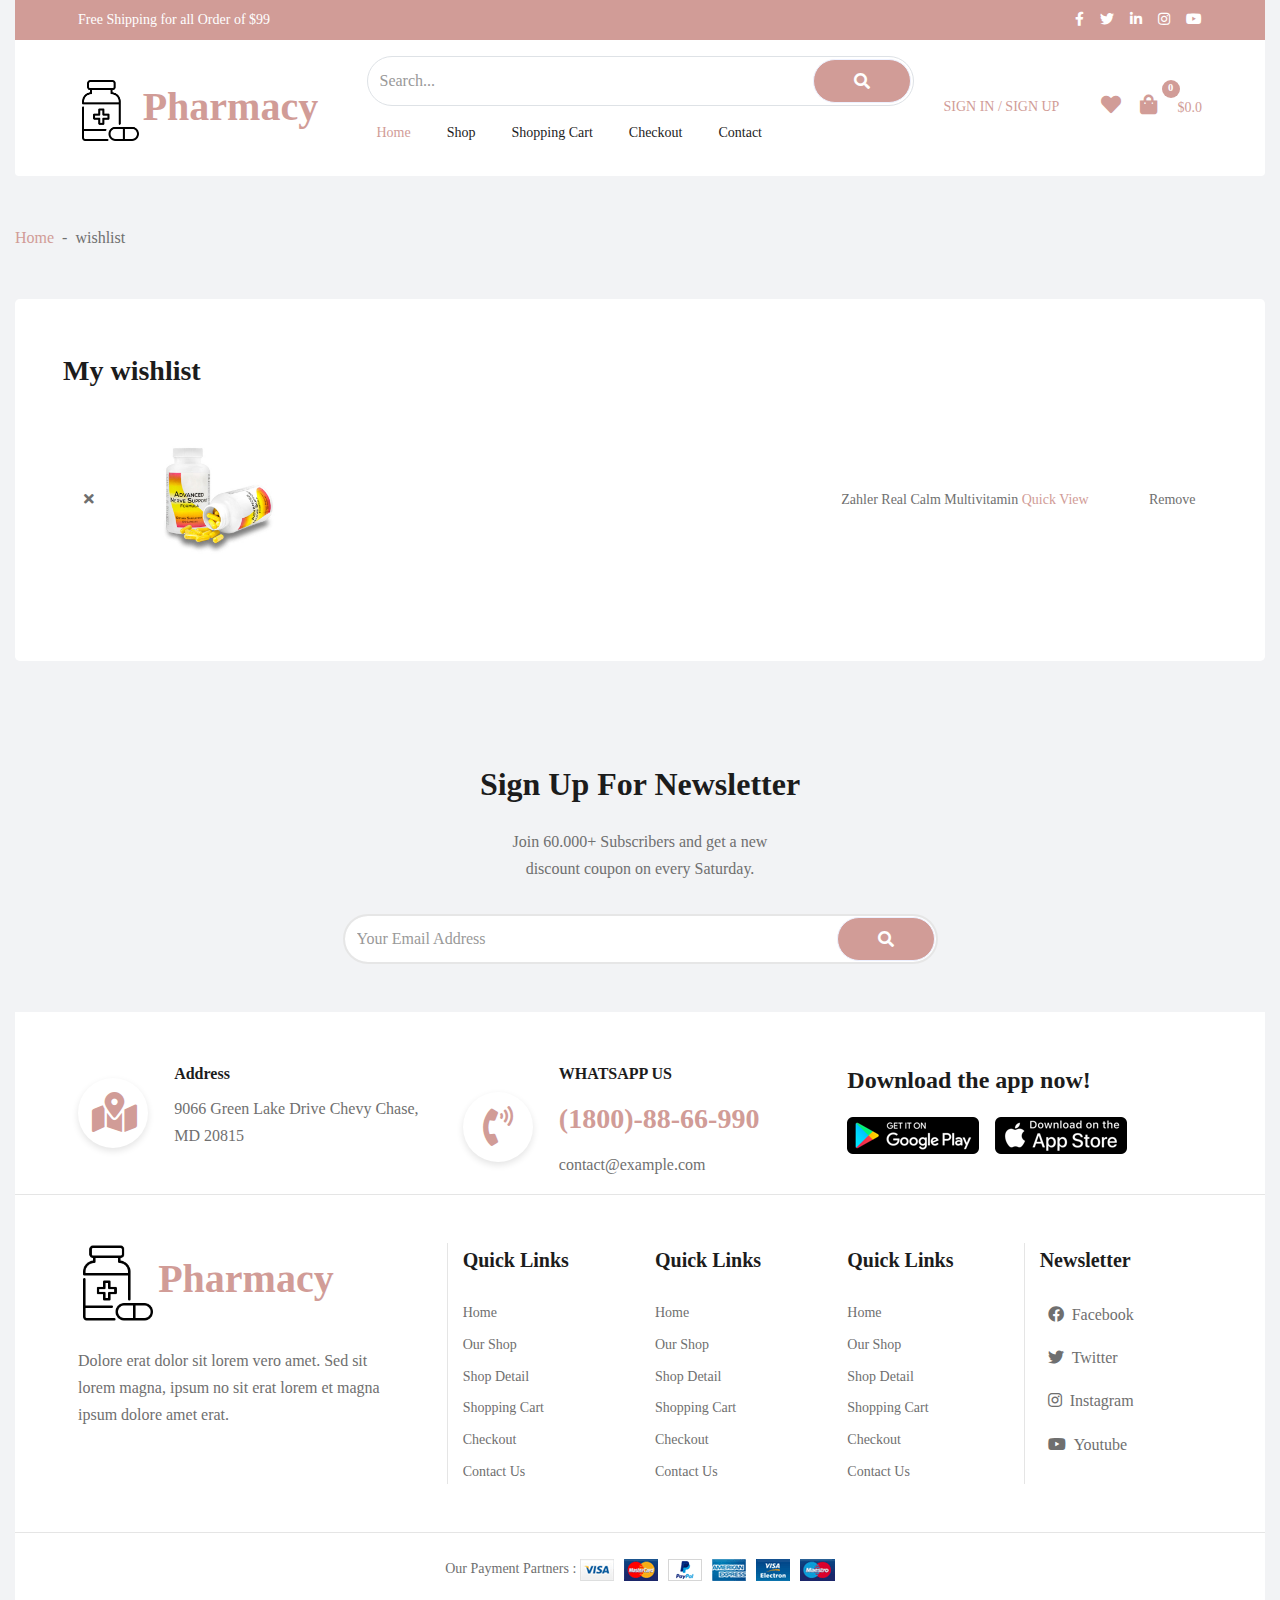
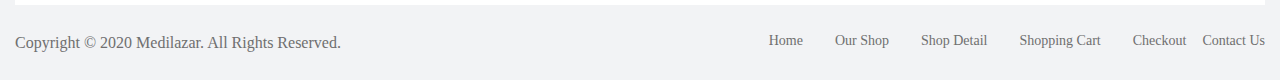
<file: wishlist.html>
<!DOCTYPE html>
<html lang="en">

<head>
    <meta charset="utf-8">
    <title>Htiyinlan Pharmacy</title>
    <meta content="width=device-width, initial-scale=1.0" name="viewport">
    <meta content="Htiyinlan Pharmacy" name="keywords">
    <meta content="Htiyinlan Pharmacy" name="description">

    <!-- Favicon -->
    <link href="img/favicon.ico" rel="icon">

    <!-- Google Web Fonts -->
    <link rel="preconnect" href="https://fonts.gstatic.com">
    <link href="https://fonts.googleapis.com/css2?family=Poppins:wght@100;200;300;400;500;600;700;800;900&display=swap" rel="stylesheet"> 

    <!-- Font Awesome -->
    <link href="https://cdnjs.cloudflare.com/ajax/libs/font-awesome/5.10.0/css/all.min.css" rel="stylesheet">

    <!-- Libraries Stylesheet -->
    <link href="lib/owlcarousel/assets/owl.carousel.min.css" rel="stylesheet">

    <!-- Customized Bootstrap Stylesheet -->
    <link href="css/style.css" rel="stylesheet">
    <link href="css/custom.css" rel="stylesheet">
    <style>
    
    </style>
</head>

<body>
    <!-- Topbar Start -->
    <div class="container-fluid mb-5 section-topbar">
        <div class="row py-2 px-xl-5 mainbgcolor">
            <div class="col-lg-6 d-none d-lg-block text-white">
                <span>Free Shipping for all Order of $99</span>
            </div>
            <div class="col-lg-6 text-center text-lg-right">
                <div class="d-inline-flex align-items-center">
                    <a class="text-white px-2" href="">
                        <i class="fab fa-facebook-f"></i>
                    </a>
                    <a class="text-white px-2" href="">
                        <i class="fab fa-twitter"></i>
                    </a>
                    <a class="text-white px-2" href="">
                        <i class="fab fa-linkedin-in"></i>
                    </a>
                    <a class="text-white px-2" href="">
                        <i class="fab fa-instagram"></i>
                    </a>
                    <a class="text-white pl-2" href="">
                        <i class="fab fa-youtube"></i>
                    </a>
                </div>
            </div>
        </div>
        <div class="row align-items-center py-3 px-xl-5 bgwhite rounded-bottom sectop revert">
            <div class="col-lg-3 d-none d-lg-block">
                <a href="index.html" class="text-decoration-none">
                    <h1 class="m-0 display-5 font-weight-semi-bold"><img src="img/medicines.png" class="w-25"><span class="text-primary">Pharmacy</span></h1>
                </a>
            </div>
            <div class="col-lg-6 col-6 text-left revert">
                <form action="">
                    <div class="input-group topbar-search">
                        <input type="text" class="form-control" placeholder="Search...">
                        <div class="input-group-append">
                            <span class="input-group-text mainbgcolor text-white">
                                <i class="fa fa-search"></i>
                            </span>
                        </div>
                    </div>
                </form>
                <nav class="navbar navbar-expand-lg bg-light navbar-light py-3 py-lg-0 px-0">
                    <a href="index.html" class="text-decoration-none d-block d-lg-none logo">
                        <h1 class="m-0 display-5 font-weight-semi-bold"><img src="img/medicines.png" class="w-25"><span class="text-primary">Pharmacy</span></h1>
                    </a>
                    <button type="button" class="navbar-toggler" data-toggle="collapse" data-target="#navbarCollapse">
                        <span class="navbar-toggler-icon"></span>
                    </button>
                    <div class="collapse navbar-collapse justify-content-between" id="navbarCollapse">
                        <div class="navbar-nav mr-auto py-0">
                            <a href="index.html" class="nav-item nav-link active mr-3">Home</a>
                            <a href="shop.html" class="nav-item nav-link mr-3">Shop</a>
                            <!-- <a href="detail.html" class="nav-item nav-link mr-3">Shop Detail</a> -->
                            <a href="cart.html" class="nav-item nav-link mr-3">Shopping Cart</a>
                            <a href="checkout.html" class="nav-item nav-link mr-3">Checkout</a>
                            <a href="contact.html" class="nav-item nav-link">Contact</a>
                        </div>                        
                    </div>
                </nav>
            </div>
            <div class="col-lg-3 col-6 d-flex justify-content-between">
                <div>
                    <a href="signin.html" class="">SIGN IN /</a>
                    <a href="signup.html" class="mr-4">SIGN UP</a>
                </div>
                <div>
                    <a href="wishlist.html" class="mr-3">
                        <i class="fas fa-heart text-primary faicons"></i>
                    </a>
                    <a href="cart.html" class="">
                        <i class="fas fa-shopping-bag text-primary faicons"></i>
                        <span class="badge counts mainbgcolor">0</span>
                        <span class="ml-3">$0.0</span>
                    </a>
                </div>
            </div>
        </div>
    </div>
    <!-- Topbar End -->

    <div class="container-fluid px-0">
        <div class="d-inline-flex mb-5">
            <p class="m-0"><a href="index.html">Home</a></p>
            <p class="m-0 px-2">-</p>
            <p class="m-0">wishlist</p>
        </div>
        <div class="bg-white px-5 py-5 rounded-lg">
            <h3>My wishlist</h3>
            <div>
                <table class="table table-borderless align-items-center">
                    <tbody>
                        <tr>
                            <th scope="row"><button class="btn btn-sm"><i class="fa fa-times"></i></button></th>
                            <td><a href="detail.html"><img class="img-fluid w-25" src="img/product1.jpg" alt=""></a></td>
                            <td>Zahler Real Calm Multivitamin <a href="#">Quick View</a></td>
                            <td>Remove</td>
                        </tr>
                    </tbody>
                </table>
            </div>
        </div>
    </div>
    
    <!-- Subscribe Start -->
    <div class="container-fluid mt-5 section-subscribe">
        <div class="row justify-content-md-center">
            <div class="col-md-6 col-12 py-5">
                <div class="text-center mb-2 pb-2">
                    <h2 class="px-5 mb-3"><span class="px-2">Sign Up For Newsletter</span></h2>
                    <p>Join 60.000+ Subscribers and get a new <br> discount coupon on every Saturday.</p>
                </div>
                <form action="">
                    <div class="input-group subscribe-search">
                        <input type="text" class="form-control" placeholder="Your Email Address">
                        <div class="input-group-append">
                            <span class="input-group-text mainbgcolor text-white">
                                <i class="fa fa-search"></i>
                            </span>
                        </div>
                    </div>
                </form>
            </div>
        </div>
    </div>
        
    <!-- Footer Start -->
    <div class="container-fluid maintext bgwhite">
        <div class="row px-xl-5 pt-5 border-bottom">
            <div class="col-lg-4">
                <div class="row align-items-center ">
                    <div class="col-lg-3"><i class="fas fa-map-marked-alt cusfa"></i></div>
                    <div class="col-lg-9">
                        <h6>Address</h6>
                        <p>9066 Green Lake Drive Chevy Chase, MD 20815</p>
                    </div>
                </div>
            </div>
            <div class="col-lg-4">
                <div class="row align-items-center ">
                    <div class="col-lg-3"><i class="fas fa-phone-volume cusfa"></i></div>
                    <div class="col-lg-9">
                        <h6>WHATSAPP US</h6>
                        <h3 class="maincolor">(1800)-88-66-990</h3>
                        <p>contact@example.com</p>
                    </div>
                </div>
            </div>
            <div class="col-lg-4">
                <h4>Download the app now!</h4>
                <div class="d-flex mt-3">
                    <img class="img-fluid pr-3" src="img/google-play.png">
                    <img class="img-fluid pr-3" src="img/app-store.png">
                </div>
            </div>
        </div>
        <div class="row px-xl-5 pt-5 border-bottom">
            <div class="col-lg-4 col-md-12 mb-5 pr-3 pr-xl-5 border-right">
                <a href="" class="text-decoration-none">
                    <h1 class="mb-4 display-5 font-weight-semi-bold"><img src="img/medicines.png" class="w-25"><span class="text-primary">Pharmacy</span></h1>
                </a>
                <p>Dolore erat dolor sit lorem vero amet. Sed sit lorem magna, ipsum no sit erat lorem et magna ipsum dolore amet erat.</p>
            </div>
            <div class="col-lg-8 col-md-12">
                <div class="row">
                    <div class="col-md-3 mb-5">
                        <h5 class="font-weight-bold mb-4">Quick Links</h5>
                        <div class="d-flex flex-column justify-content-start">
                            <a class="maintext mb-2" href="index.html"></i>Home</a>
                            <a class="maintext mb-2" href="shop.html"></i>Our Shop</a>
                            <a class="maintext mb-2" href="detail.html"></i>Shop Detail</a>
                            <a class="maintext mb-2" href="cart.html"></i>Shopping Cart</a>
                            <a class="maintext mb-2" href="checkout.html"></i>Checkout</a>
                            <a class="maintext" href="contact.html"></i>Contact Us</a>
                        </div>
                    </div>
                    <div class="col-md-3 mb-5">
                        <h5 class="font-weight-bold mb-4">Quick Links</h5>
                        <div class="d-flex flex-column justify-content-start">
                            <a class="maintext mb-2" href="index.html"></i>Home</a>
                            <a class="maintext mb-2" href="shop.html"></i>Our Shop</a>
                            <a class="maintext mb-2" href="detail.html"></i>Shop Detail</a>
                            <a class="maintext mb-2" href="cart.html"></i>Shopping Cart</a>
                            <a class="maintext mb-2" href="checkout.html"></i>Checkout</a>
                            <a class="maintext" href="contact.html"></i>Contact Us</a>
                        </div>
                    </div>
                    <div class="col-md-3 mb-5 border-right">
                        <h5 class="font-weight-bold mb-4">Quick Links</h5>
                        <div class="d-flex flex-column justify-content-start">
                            <a class="maintext mb-2" href="index.html"></i>Home</a>
                            <a class="maintext mb-2" href="shop.html"></i>Our Shop</a>
                            <a class="maintext mb-2" href="detail.html"></i>Shop Detail</a>
                            <a class="maintext mb-2" href="cart.html"></i>Shopping Cart</a>
                            <a class="maintext mb-2" href="checkout.html"></i>Checkout</a>
                            <a class="maintext" href="contact.html"></i>Contact Us</a>
                        </div>
                    </div>
                    <div class="col-md-3 mb-5">
                        <h5 class="font-weight-bold mb-4">Newsletter</h5>
                        <div>
                            <p>
                                <a class="maintext px-2" href="">
                                    <i class="fab fa-facebook mr-2"></i></i>Facebook
                                </a>
                            </p>
                            <p>
                                <a class="maintext px-2" href="">
                                    <i class="fab fa-twitter mr-2"></i>Twitter
                                </a>
                            </p>
                            <p>
                                <a class="maintext px-2" href="">
                                    <i class="fab fa-instagram mr-2"></i>Instagram
                                </a>
                            </p>
                            <p>
                                <a class="maintext pl-2" href="">
                                    <i class="fab fa-youtube mr-2"></i>Youtube
                                </a>
                            </p>
                        </div>                    
                    </div>
                </div>
            </div>
        </div>
        <div class="row mx-xl-5 py-4">
            <div class="col-md-12 px-xl-0 text-center text-md-center">
                Our Payment Partners : <img class="img-fluid" src="img/payments.png" alt="">
            </div>
        </div>
    </div>

    <div class="container-fluid maintext">
        <div class="row py-4">
            <div class="col-md-4 px-xl-0">
                <p class="mb-md-0 text-center text-md-left maintext">
                    Copyright © 2020 Medilazar. All Rights Reserved.
                </p>
            </div>
            <div class="col-md-8 px-xl-0 text-center">
                <div class="d-flex justify-content-end">
                    <a class="maintext mx-3" href="index.html"></i>Home</a>
                    <a class="maintext mx-3" href="shop.html"></i>Our Shop</a>
                    <a class="maintext mx-3" href="detail.html"></i>Shop Detail</a>
                    <a class="maintext mx-3" href="cart.html"></i>Shopping Cart</a>
                    <a class="maintext mx-3" href="checkout.html"></i>Checkout</a>
                    <a class="maintext" href="contact.html"></i>Contact Us</a>
                </div>
            </div>
        </div>
    </div>    
    <!-- Footer End -->


    <!-- Back to Top -->
    <a href="#" class="btn btn-primary back-to-top"><i class="fa fa-angle-double-up"></i></a>


    <!-- JavaScript Libraries -->
    <script src="https://code.jquery.com/jquery-3.4.1.min.js"></script>
    <script src="https://stackpath.bootstrapcdn.com/bootstrap/4.4.1/js/bootstrap.bundle.min.js"></script>
    <script src="lib/easing/easing.min.js"></script>
    <script src="lib/owlcarousel/owl.carousel.min.js"></script>
     
    <!-- Contact Javascript File -->
    <script src="mail/jqBootstrapValidation.min.js"></script>
    <script src="mail/contact.js"></script>

    <!-- Template Javascript -->
    <script src="js/main.js"></script>
    <script type="text/javascript" src="https://code.jquery.com/jquery-1.12.0.min.js"></script>
   </body>

</html>
</file>
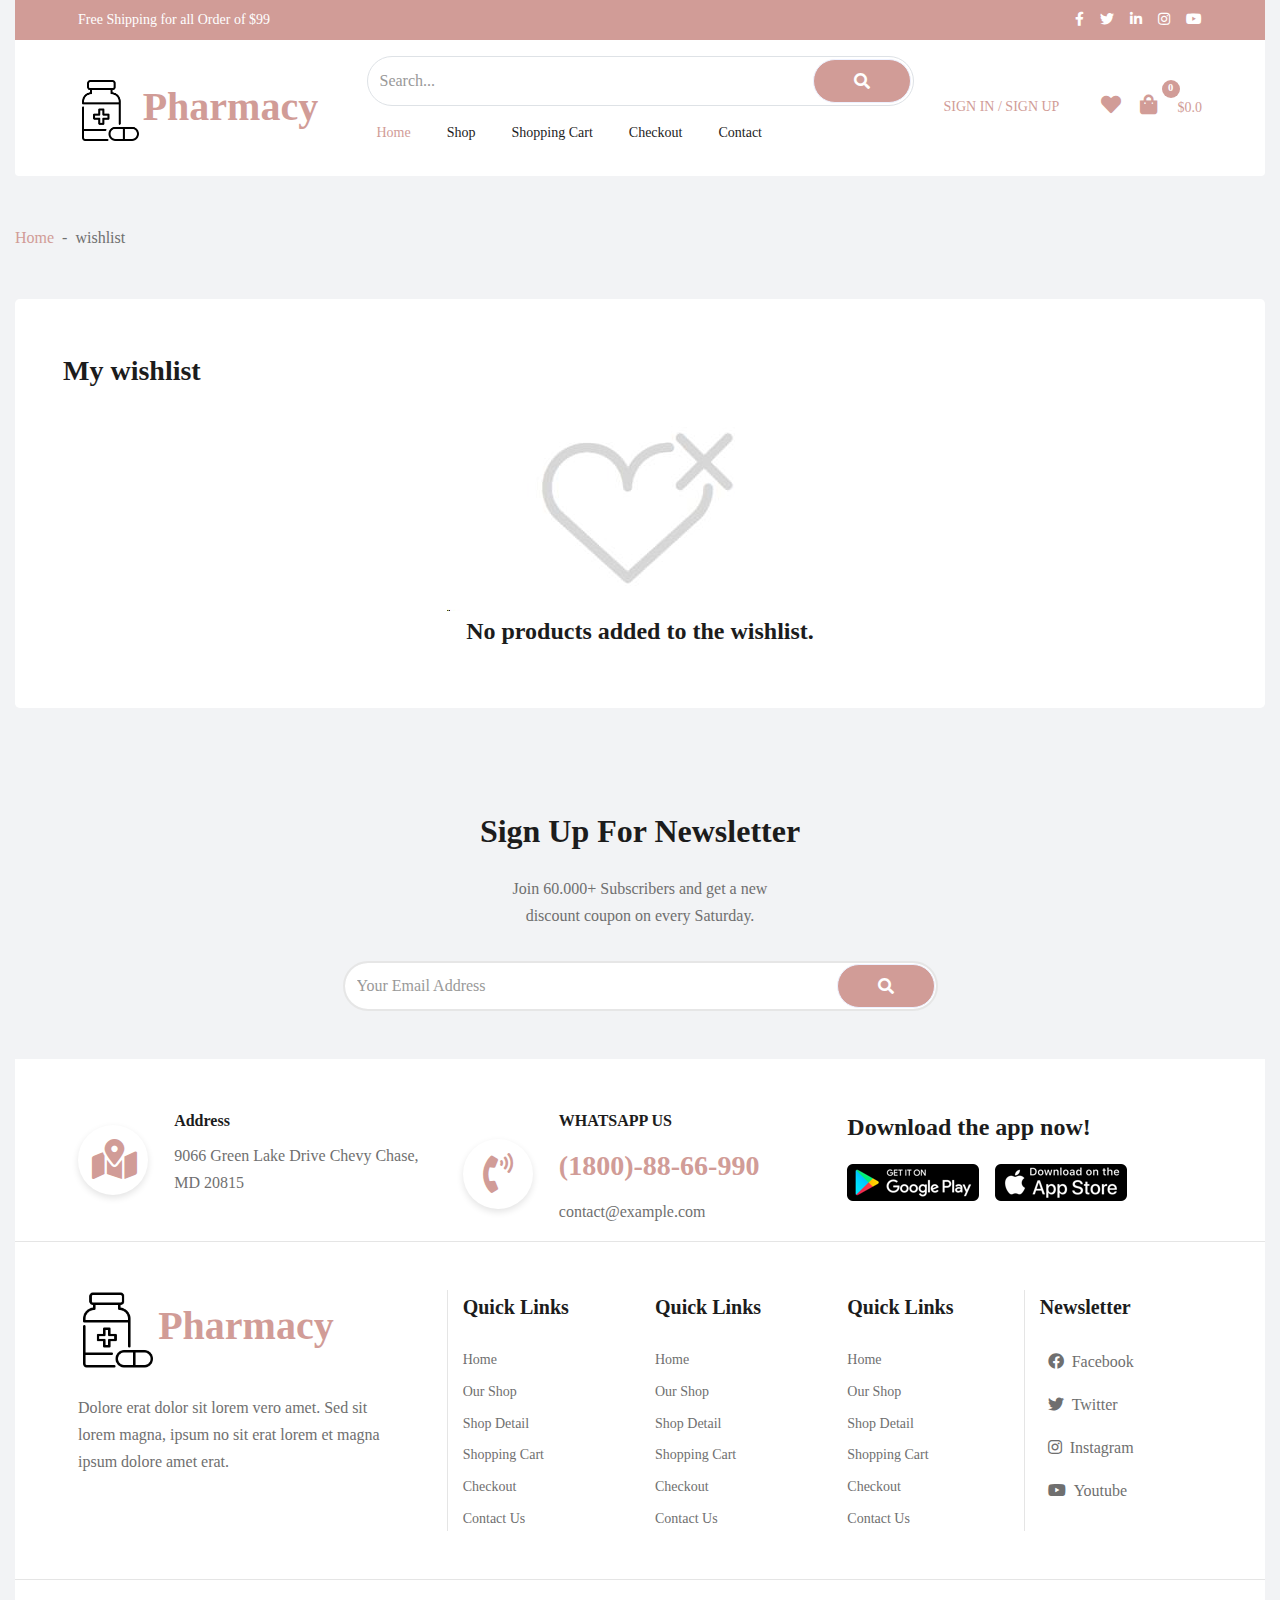
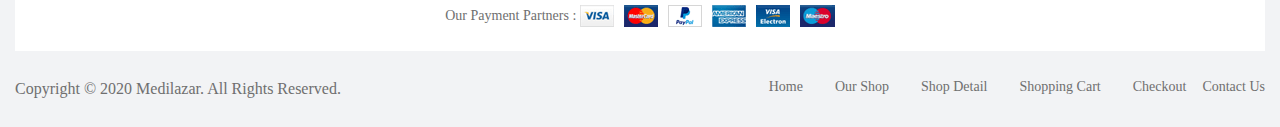
<file: wishlistempyt.html>
<!DOCTYPE html>
<html lang="en">

<head>
    <meta charset="utf-8">
    <title>Htiyinlan Pharmacy</title>
    <meta content="width=device-width, initial-scale=1.0" name="viewport">
    <meta content="Htiyinlan Pharmacy" name="keywords">
    <meta content="Htiyinlan Pharmacy" name="description">

    <!-- Favicon -->
    <link href="img/favicon.ico" rel="icon">

    <!-- Google Web Fonts -->
    <link rel="preconnect" href="https://fonts.gstatic.com">
    <link href="https://fonts.googleapis.com/css2?family=Poppins:wght@100;200;300;400;500;600;700;800;900&display=swap" rel="stylesheet"> 

    <!-- Font Awesome -->
    <link href="https://cdnjs.cloudflare.com/ajax/libs/font-awesome/5.10.0/css/all.min.css" rel="stylesheet">

    <!-- Libraries Stylesheet -->
    <link href="lib/owlcarousel/assets/owl.carousel.min.css" rel="stylesheet">

    <!-- Customized Bootstrap Stylesheet -->
    <link href="css/style.css" rel="stylesheet">
    <link href="css/custom.css" rel="stylesheet">
    <style>
    
    </style>
</head>

<body>
    <!-- Topbar Start -->
    <div class="container-fluid mb-5 section-topbar">
        <div class="row py-2 px-xl-5 mainbgcolor">
            <div class="col-lg-6 d-none d-lg-block text-white">
                <span>Free Shipping for all Order of $99</span>
            </div>
            <div class="col-lg-6 text-center text-lg-right">
                <div class="d-inline-flex align-items-center">
                    <a class="text-white px-2" href="">
                        <i class="fab fa-facebook-f"></i>
                    </a>
                    <a class="text-white px-2" href="">
                        <i class="fab fa-twitter"></i>
                    </a>
                    <a class="text-white px-2" href="">
                        <i class="fab fa-linkedin-in"></i>
                    </a>
                    <a class="text-white px-2" href="">
                        <i class="fab fa-instagram"></i>
                    </a>
                    <a class="text-white pl-2" href="">
                        <i class="fab fa-youtube"></i>
                    </a>
                </div>
            </div>
        </div>
        <div class="row align-items-center py-3 px-xl-5 bgwhite rounded-bottom sectop revert">
            <div class="col-lg-3 d-none d-lg-block">
                <a href="index.html" class="text-decoration-none">
                    <h1 class="m-0 display-5 font-weight-semi-bold"><img src="img/medicines.png" class="w-25"><span class="text-primary">Pharmacy</span></h1>
                </a>
            </div>
            <div class="col-lg-6 col-6 text-left revert">
                <form action="">
                    <div class="input-group topbar-search">
                        <input type="text" class="form-control" placeholder="Search...">
                        <div class="input-group-append">
                            <span class="input-group-text mainbgcolor text-white">
                                <i class="fa fa-search"></i>
                            </span>
                        </div>
                    </div>
                </form>
                <nav class="navbar navbar-expand-lg bg-light navbar-light py-3 py-lg-0 px-0">
                    <a href="index.html" class="text-decoration-none d-block d-lg-none logo">
                        <h1 class="m-0 display-5 font-weight-semi-bold"><img src="img/medicines.png" class="w-25"><span class="text-primary">Pharmacy</span></h1>
                    </a>
                    <button type="button" class="navbar-toggler" data-toggle="collapse" data-target="#navbarCollapse">
                        <span class="navbar-toggler-icon"></span>
                    </button>
                    <div class="collapse navbar-collapse justify-content-between" id="navbarCollapse">
                        <div class="navbar-nav mr-auto py-0">
                            <a href="index.html" class="nav-item nav-link active mr-3">Home</a>
                            <a href="shop.html" class="nav-item nav-link mr-3">Shop</a>
                            <!-- <a href="detail.html" class="nav-item nav-link mr-3">Shop Detail</a> -->
                            <a href="cart.html" class="nav-item nav-link mr-3">Shopping Cart</a>
                            <a href="checkout.html" class="nav-item nav-link mr-3">Checkout</a>
                            <a href="contact.html" class="nav-item nav-link">Contact</a>
                        </div>                        
                    </div>
                </nav>
            </div>
            <div class="col-lg-3 col-6 d-flex justify-content-between">
                <div>
                    <a href="signin.html" class="">SIGN IN /</a>
                    <a href="signup.html" class="mr-4">SIGN UP</a>
                </div>
                <div>
                    <a href="wishlist.html" class="mr-3">
                        <i class="fas fa-heart text-primary faicons"></i>
                    </a>
                    <a href="cart.html" class="">
                        <i class="fas fa-shopping-bag text-primary faicons"></i>
                        <span class="badge counts mainbgcolor">0</span>
                        <span class="ml-3">$0.0</span>
                    </a>
                </div>
            </div>
        </div>
    </div>
    <!-- Topbar End -->

    <div class="container-fluid px-0">
        <div class="d-inline-flex mb-5">
            <p class="m-0"><a href="index.html">Home</a></p>
            <p class="m-0 px-2">-</p>
            <p class="m-0">wishlist</p>
        </div>
        <div class="bg-white px-5 py-5 rounded-lg">
            <h3>My wishlist</h3>
            <div class="text-center">
                <img class="img-fluid" src="img/whistlist.jpg" alt="">
                <h4 class="cart-empty">No products added to the wishlist.</h4>
            </div>
        </div>
    </div>
    
    <!-- Subscribe Start -->
    <div class="container-fluid mt-5 section-subscribe">
        <div class="row justify-content-md-center">
            <div class="col-md-6 col-12 py-5">
                <div class="text-center mb-2 pb-2">
                    <h2 class="px-5 mb-3"><span class="px-2">Sign Up For Newsletter</span></h2>
                    <p>Join 60.000+ Subscribers and get a new <br> discount coupon on every Saturday.</p>
                </div>
                <form action="">
                    <div class="input-group subscribe-search">
                        <input type="text" class="form-control" placeholder="Your Email Address">
                        <div class="input-group-append">
                            <span class="input-group-text mainbgcolor text-white">
                                <i class="fa fa-search"></i>
                            </span>
                        </div>
                    </div>
                </form>
            </div>
        </div>
    </div>
        
    <!-- Footer Start -->
    <div class="container-fluid maintext bgwhite">
        <div class="row px-xl-5 pt-5 border-bottom">
            <div class="col-lg-4">
                <div class="row align-items-center ">
                    <div class="col-lg-3"><i class="fas fa-map-marked-alt cusfa"></i></div>
                    <div class="col-lg-9">
                        <h6>Address</h6>
                        <p>9066 Green Lake Drive Chevy Chase, MD 20815</p>
                    </div>
                </div>
            </div>
            <div class="col-lg-4">
                <div class="row align-items-center ">
                    <div class="col-lg-3"><i class="fas fa-phone-volume cusfa"></i></div>
                    <div class="col-lg-9">
                        <h6>WHATSAPP US</h6>
                        <h3 class="maincolor">(1800)-88-66-990</h3>
                        <p>contact@example.com</p>
                    </div>
                </div>
            </div>
            <div class="col-lg-4">
                <h4>Download the app now!</h4>
                <div class="d-flex mt-3">
                    <img class="img-fluid pr-3" src="img/google-play.png">
                    <img class="img-fluid pr-3" src="img/app-store.png">
                </div>
            </div>
        </div>
        <div class="row px-xl-5 pt-5 border-bottom">
            <div class="col-lg-4 col-md-12 mb-5 pr-3 pr-xl-5 border-right">
                <a href="" class="text-decoration-none">
                    <h1 class="mb-4 display-5 font-weight-semi-bold"><img src="img/medicines.png" class="w-25"><span class="text-primary">Pharmacy</span></h1>
                </a>
                <p>Dolore erat dolor sit lorem vero amet. Sed sit lorem magna, ipsum no sit erat lorem et magna ipsum dolore amet erat.</p>
            </div>
            <div class="col-lg-8 col-md-12">
                <div class="row">
                    <div class="col-md-3 mb-5">
                        <h5 class="font-weight-bold mb-4">Quick Links</h5>
                        <div class="d-flex flex-column justify-content-start">
                            <a class="maintext mb-2" href="index.html"></i>Home</a>
                            <a class="maintext mb-2" href="shop.html"></i>Our Shop</a>
                            <a class="maintext mb-2" href="detail.html"></i>Shop Detail</a>
                            <a class="maintext mb-2" href="cart.html"></i>Shopping Cart</a>
                            <a class="maintext mb-2" href="checkout.html"></i>Checkout</a>
                            <a class="maintext" href="contact.html"></i>Contact Us</a>
                        </div>
                    </div>
                    <div class="col-md-3 mb-5">
                        <h5 class="font-weight-bold mb-4">Quick Links</h5>
                        <div class="d-flex flex-column justify-content-start">
                            <a class="maintext mb-2" href="index.html"></i>Home</a>
                            <a class="maintext mb-2" href="shop.html"></i>Our Shop</a>
                            <a class="maintext mb-2" href="detail.html"></i>Shop Detail</a>
                            <a class="maintext mb-2" href="cart.html"></i>Shopping Cart</a>
                            <a class="maintext mb-2" href="checkout.html"></i>Checkout</a>
                            <a class="maintext" href="contact.html"></i>Contact Us</a>
                        </div>
                    </div>
                    <div class="col-md-3 mb-5 border-right">
                        <h5 class="font-weight-bold mb-4">Quick Links</h5>
                        <div class="d-flex flex-column justify-content-start">
                            <a class="maintext mb-2" href="index.html"></i>Home</a>
                            <a class="maintext mb-2" href="shop.html"></i>Our Shop</a>
                            <a class="maintext mb-2" href="detail.html"></i>Shop Detail</a>
                            <a class="maintext mb-2" href="cart.html"></i>Shopping Cart</a>
                            <a class="maintext mb-2" href="checkout.html"></i>Checkout</a>
                            <a class="maintext" href="contact.html"></i>Contact Us</a>
                        </div>
                    </div>
                    <div class="col-md-3 mb-5">
                        <h5 class="font-weight-bold mb-4">Newsletter</h5>
                        <div>
                            <p>
                                <a class="maintext px-2" href="">
                                    <i class="fab fa-facebook mr-2"></i></i>Facebook
                                </a>
                            </p>
                            <p>
                                <a class="maintext px-2" href="">
                                    <i class="fab fa-twitter mr-2"></i>Twitter
                                </a>
                            </p>
                            <p>
                                <a class="maintext px-2" href="">
                                    <i class="fab fa-instagram mr-2"></i>Instagram
                                </a>
                            </p>
                            <p>
                                <a class="maintext pl-2" href="">
                                    <i class="fab fa-youtube mr-2"></i>Youtube
                                </a>
                            </p>
                        </div>                    
                    </div>
                </div>
            </div>
        </div>
        <div class="row mx-xl-5 py-4">
            <div class="col-md-12 px-xl-0 text-center text-md-center">
                Our Payment Partners : <img class="img-fluid" src="img/payments.png" alt="">
            </div>
        </div>
    </div>

    <div class="container-fluid maintext">
        <div class="row py-4">
            <div class="col-md-4 px-xl-0">
                <p class="mb-md-0 text-center text-md-left maintext">
                    Copyright © 2020 Medilazar. All Rights Reserved.
                </p>
            </div>
            <div class="col-md-8 px-xl-0 text-center">
                <div class="d-flex justify-content-end">
                    <a class="maintext mx-3" href="index.html"></i>Home</a>
                    <a class="maintext mx-3" href="shop.html"></i>Our Shop</a>
                    <a class="maintext mx-3" href="detail.html"></i>Shop Detail</a>
                    <a class="maintext mx-3" href="cart.html"></i>Shopping Cart</a>
                    <a class="maintext mx-3" href="checkout.html"></i>Checkout</a>
                    <a class="maintext" href="contact.html"></i>Contact Us</a>
                </div>
            </div>
        </div>
    </div>    
    <!-- Footer End -->


    <!-- Back to Top -->
    <a href="#" class="btn btn-primary back-to-top"><i class="fa fa-angle-double-up"></i></a>


    <!-- JavaScript Libraries -->
    <script src="https://code.jquery.com/jquery-3.4.1.min.js"></script>
    <script src="https://stackpath.bootstrapcdn.com/bootstrap/4.4.1/js/bootstrap.bundle.min.js"></script>
    <script src="lib/easing/easing.min.js"></script>
    <script src="lib/owlcarousel/owl.carousel.min.js"></script>
     
    <!-- Contact Javascript File -->
    <script src="mail/jqBootstrapValidation.min.js"></script>
    <script src="mail/contact.js"></script>

    <!-- Template Javascript -->
    <script src="js/main.js"></script>
    <script type="text/javascript" src="https://code.jquery.com/jquery-1.12.0.min.js"></script>
   </body>

</html>
</file>
<file: css/custom.css>
.maincolor{
    color: #d19c97;
}
.mainbgcolor{
    background-color: #d19c97;
}
.bgwhite{
    background-color: #FFFFFF;
}
.maintext{
    color: #6F6F6F;
}
.cusfa {
    font-size: 40px;
    border: 3px solid #818a91;
    color: #d19c97;
    background-color: transparent;
    border-radius: 50%;
    padding: 13px;
    box-shadow: 0 3px 7px rgb(0 0 0 / 11%);
    border-width: 0;
    padding: 0.35em;
    width: 70px;
    height: 70px;
    text-align: center;
}
.breadcrumb{
    font-size: 20px;
}
/* topbar */
.topbar-search .form-control,.subscribe-search .form-control{
    border-radius: 50px;
    height: 50px;
}
.topbar-search .input-group-append,.subscribe-search .input-group-append{
    position: absolute;
    right: 3px;
    height: 44px;
    top: 3px;
}
.topbar-search .input-group-append span,.subscribe-search .input-group-append span{
    border-radius: 50px;
    padding: 0 40px;
}
.faicons{
    font-size: 20px;
}
span.badge.counts {
    color: #ffffff;
    border-radius: 50px;
    width: 18px;
    height: 18px;
    position: absolute;
    top: -15px;
}
/* banner */
.shop-btn i.fas.fa-arrow-right,.fa-shopping-basket,.section-blogs .fa-plus {
    font-size: 15px;
    width: 35px;
    height: 35px;
    line-height: 2.3;
}
.shop-btn i.fas.fa-arrow-right:hover{
    background-color: #d19c97!important;
    color: #ffffff!important;
}
/* offer */
.offer1{
    background-image: url(http://demo2.themelexus.com/medilazar/wp-content/uploads/2020/11/banner-h3-02.jpg);
    background-repeat: no-repeat;
    background-size: cover;
    background-position: center;
}
.offer2{
    background-image: url(http://demo2.themelexus.com/medilazar/wp-content/uploads/2020/11/banner-h3-03.jpg);
    background-repeat: no-repeat;
    background-size: cover;
    background-position: center;
}
.offer3{
    background-image: url(http://demo2.themelexus.com/medilazar/wp-content/uploads/2020/11/banner-h3-01.jpg);
    background-repeat: no-repeat;
    background-size: cover;
    background-position: center;
}
.offer4{
    background-image: url(http://demo2.themelexus.com/medilazar/wp-content/uploads/2020/11/banner-h7-2.jpg);
    background-repeat: no-repeat;
    background-size: cover;
    background-position: center;
}

/* subscribe */
.section-subscribe{
    background-image: url(http://demo2.themelexus.com/medilazar/wp-content/uploads/2020/10/bgf-newsletter.png);
    background-position: bottom;
    background-repeat: no-repeat;
}
.subscribe-search .form-control{
    border: 2px solid #e6e6e6;
}
/* products */
.stars{
    color: #fbb614;
}
.section-products .card-footer a:hover,.section-blogs .card-footer a:hover {
    background-image: linear-gradient(to right,#d19c97 0,#d19c97 100%);
    border-radius: 50px;
    color: #ffffff!important;
    padding: 0 15px 0 0!important;

}
.section-products .fa-heart{
    position: absolute;
    top: 15px;
    right: 20px;
    background: #f3f5f9;
    padding: 10px;
    border-radius: 50px;
    border: 1px solid #f3f5f9;
}
.section-products .fa-heart:hover{
    background-color: #d19c97;
    color: #ffffff;
}
.owl-prev,.owl-next{
    font-size: 15px;
    background: white;
    border-radius: 50px;
    width: 40px;
    height: 40px;
    line-height: 2.5;
    text-align: center;
    align-items: center;
}
.owl-nav{
    display: flex!important;
    gap: 30px;
    position: absolute;
    top: -95px;
    right: 0;
}
.owl-prev:hover,.owl-next:hover{
    background-color: #d19c97;
    color: #ffff;
}
.section-products .dropdown-toggle::after{
    margin-left: 3.255em;
}
.related-products .card:hover{
    box-shadow: 0 3px 13px rgb(0 0 0 / 11%);

}
/* shipping */
.section-shipping {
    background-image: url(http://demo2.themelexus.com/medilazar/wp-content/uploads/2020/11/bg-h7-1.jpg);
    padding: 90px 20px;
    background-size: cover;
    background-repeat: no-repeat;
    background-position: center;
    letter-spacing: 2px;
}
/* about */
.number-list-number{
    font-size: 14px;
    width: 30px;
    height: 30px;
    border-style: solid;
    border-width: 2px;
    border-radius: 50px;
    text-align: center;
    align-items: center;
    margin-right: 10px;
}
.n1{
    border-color: #4bd7b8;
}
.n2{
    border-color: #e18cc8;
}
.n3{
    border-color: #ff500c;
}
/*  */
.review{
    background-image: url(http://demo2.themelexus.com/medilazar/wp-content/uploads/2020/11/bg-h7-2.jpg);
}
/* shop page */
.grid-list{
    gap: 20px;
    display: flex;
    font-size: 16px;
}
/* cart page */
.section-cart .table th, .table td {
    border: 0;
}
.summary-cart,.order-cart,.cupon-cart{
    background-color: #f2f3f5;
}
.cart-collaterals:before, .cart-collaterals:after {
    content: "";
    display: block;
    height: 10px;
    width: 100%;
    background-color: transparent;
    -webkit-background-size: 20px 20px;
    background-size: 20px 20px;
    background-position: 0 10px, 40px 40px;
    background-image: radial-gradient(closest-side, transparent 9px, #f2f3f5 100%);
}
.cart-collaterals:after {
    transform: rotate(180deg);
    -ms-transform: rotate(180deg);
    -webkit-transform: rotate(180deg);
    margin-bottom: -10px;
}
.section-cart .input-group-append button{
    height: 50px;
}
@media only screen and (max-width:768px){
    .container-fluid{
        padding: 0 15px!important;
    }
    .container-fluid.mb-5.p-0.section-banner{
        padding: 0px!important;
    }
    .sectop{
        display: inline-block;
    }
    .sectop .col-6{
        max-width: 100%;
    }
    .logo{
        width:70%;
    }
    .revert{
        display: flex;
        flex-direction: column-reverse;
    }
    .offer1,.offer2,.offer3,.offer4,.review{
        padding: 30px 20px!important;
        text-align: left!important;
    }
    .section-trending .card-body{
        width: 50%;
    }
    .address-content .col-lg-3,.phone-content .col-lg-3{
        width: 30%!important;
    }
    .address-content .col-lg-9,.phone-content .col-lg-9{
        width: 70%!important;
    }
}
</file>
<file: css/style.css>
/******* Bootstrap Theming ********/
/*!
 * Bootstrap v4.5.3 (https://getbootstrap.com/)
 * Copyright 2011-2020 The Bootstrap Authors
 * Copyright 2011-2020 Twitter, Inc.
 * Licensed under MIT (https://github.com/twbs/bootstrap/blob/main/LICENSE)
 */
:root {
  --blue: #007bff;
  --indigo: #6610f2;
  --purple: #6f42c1;
  --pink: #e83e8c;
  --red: #dc3545;
  --orange: #fd7e14;
  --yellow: #ffc107;
  --green: #28a745;
  --teal: #20c997;
  --cyan: #17a2b8;
  --white: #fff;
  --gray: #6c757d;
  --gray-dark: #343a40;
  --primary: #D19C97;
  --secondary: #EDF1FF;
  --success: #28a745;
  --info: #17a2b8;
  --warning: #ffc107;
  --danger: #dc3545;
  --light: #FFFFFF;
  --dark: #1C1C1C;
  --breakpoint-xs: 0;
  --breakpoint-sm: 576px;
  --breakpoint-md: 768px;
  --breakpoint-lg: 992px;
  --breakpoint-xl: 1200px;
  --font-family-sans-serif: "Poppins", sans-serif;
  --font-family-monospace: SFMono-Regular, Menlo, Monaco, Consolas, "Liberation Mono", "Courier New", monospace;
}

*,
*::before,
*::after {
  box-sizing: border-box;
}

html {
  font-family: sans-serif;
  line-height: 1.15;
  -webkit-text-size-adjust: 100%;
  -webkit-tap-highlight-color: rgba(0, 0, 0, 0);
}

article, aside, figcaption, figure, footer, header, hgroup, main, nav, section {
  display: block;
}

body {
  margin: 0;
  font-family: 'Literata', serif;
  font-size: 14px;
  font-weight: 400;
  line-height: 1.7;
  color: #6F6F6F;
  text-align: left;
  background-color: #f2f3f5;
}

[tabindex="-1"]:focus:not(:focus-visible) {
  outline: 0 !important;
}

hr {
  box-sizing: content-box;
  height: 0;
  overflow: visible;
}

h1, h2, h3, h4, h5, h6 {
  margin-top: 0;
  margin-bottom: 0.5rem;
}

p {
  margin-top: 0;
  margin-bottom: 1rem;
  font-size: 16px;
}

abbr[title],
abbr[data-original-title] {
  text-decoration: underline;
  text-decoration: underline dotted;
  cursor: help;
  border-bottom: 0;
  text-decoration-skip-ink: none;
}

address {
  margin-bottom: 1rem;
  font-style: normal;
  line-height: inherit;
}

ol,
ul,
dl {
  margin-top: 0;
  margin-bottom: 1rem;
}

ol ol,
ul ul,
ol ul,
ul ol {
  margin-bottom: 0;
}

dt {
  font-weight: 700;
}

dd {
  margin-bottom: .5rem;
  margin-left: 0;
}

blockquote {
  margin: 0 0 1rem;
}

b,
strong {
  font-weight: bolder;
}

small {
  font-size: 80%;
}

sub,
sup {
  position: relative;
  font-size: 75%;
  line-height: 0;
  vertical-align: baseline;
}

sub {
  bottom: -.25em;
}

sup {
  top: -.5em;
}

a {
  color: #D19C97;
  text-decoration: none;
  background-color: transparent;
}

a:hover {
  color: #ba6a62;
}

a:not([href]):not([class]) {
  color: inherit;
  text-decoration: none;
}

a:not([href]):not([class]):hover {
  color: inherit;
  text-decoration: none;
}

pre,
code,
kbd,
samp {
  font-family: SFMono-Regular, Menlo, Monaco, Consolas, "Liberation Mono", "Courier New", monospace;
  font-size: 1em;
}

pre {
  margin-top: 0;
  margin-bottom: 1rem;
  overflow: auto;
  -ms-overflow-style: scrollbar;
}

figure {
  margin: 0 0 1rem;
}

img {
  vertical-align: middle;
  border-style: none;
}

svg {
  overflow: hidden;
  vertical-align: middle;
}

table {
  border-collapse: collapse;
}

caption {
  padding-top: 0.75rem;
  padding-bottom: 0.75rem;
  color: #6c757d;
  text-align: left;
  caption-side: bottom;
}

th {
  text-align: inherit;
  text-align: -webkit-match-parent;
}

label {
  display: inline-block;
  margin-bottom: 0.5rem;
}

button {
  border-radius: 0;
}

button:focus {
  outline: 1px dotted;
  outline: 5px auto -webkit-focus-ring-color;
}

input,
button,
select,
optgroup,
textarea {
  margin: 0;
  font-family: inherit;
  font-size: inherit;
  line-height: inherit;
}

button,
input {
  overflow: visible;
}

button,
select {
  text-transform: none;
}

[role="button"] {
  cursor: pointer;
}

select {
  word-wrap: normal;
}

button,
[type="button"],
[type="reset"],
[type="submit"] {
  -webkit-appearance: button;
}

button:not(:disabled),
[type="button"]:not(:disabled),
[type="reset"]:not(:disabled),
[type="submit"]:not(:disabled) {
  cursor: pointer;
}

button::-moz-focus-inner,
[type="button"]::-moz-focus-inner,
[type="reset"]::-moz-focus-inner,
[type="submit"]::-moz-focus-inner {
  padding: 0;
  border-style: none;
}

input[type="radio"],
input[type="checkbox"] {
  box-sizing: border-box;
  padding: 0;
}

textarea {
  overflow: auto;
  resize: vertical;
}

fieldset {
  border: 1px solid;
  border-color: #bbb;
  margin: 30px 0px;
  padding: 0.35em 1.625em 0.75em;
  max-width: 100%;
}

legend {
  display: block;
  max-width: 100%;
  padding: 0;
  margin-bottom: .5rem;
  font-size: 1.3rem;
  line-height: inherit;
  color: inherit;
  white-space: normal;
}

@media (max-width: 1200px) {
  legend {
    font-size: calc(1.275rem + 0.3vw) ;
  }
}

progress {
  vertical-align: baseline;
}

[type="number"]::-webkit-inner-spin-button,
[type="number"]::-webkit-outer-spin-button {
  height: auto;
}

[type="search"] {
  outline-offset: -2px;
  -webkit-appearance: none;
}

[type="search"]::-webkit-search-decoration {
  -webkit-appearance: none;
}

::-webkit-file-upload-button {
  font: inherit;
  -webkit-appearance: button;
}

output {
  display: inline-block;
}

summary {
  display: list-item;
  cursor: pointer;
}

template {
  display: none;
}

[hidden] {
  display: none !important;
}

h1, h2, h3, h4, h5, h6,
.h1, .h2, .h3, .h4, .h5, .h6 {
  margin-bottom: 0.5rem;
  font-weight: 600;
  line-height: 1.7;
  color: #1C1C1C;
}

h1, .h1 {
  font-size: 2.5rem;
}

@media (max-width: 1200px) {
  h1, .h1 {
    font-size: calc(1.375rem + 1.5vw) ;
  }
}

h2, .h2 {
  font-size: 2rem;
}

@media (max-width: 1200px) {
  h2, .h2 {
    font-size: calc(1.325rem + 0.9vw) ;
  }
}

h3, .h3 {
  font-size: 1.75rem;
}

@media (max-width: 1200px) {
  h3, .h3 {
    font-size: calc(1.3rem + 0.6vw) ;
  }
}

h4, .h4 {
  font-size: 1.5rem;
}

@media (max-width: 1200px) {
  h4, .h4 {
    font-size: calc(1.275rem + 0.3vw) ;
  }
}

h5, .h5 {
  font-size: 1.25rem;
}

h6, .h6 {
  font-size: 1rem;
}

.lead {
  font-size: 1.25rem;
  font-weight: 300;
}

.display-1 {
  font-size: 6rem;
  font-weight: 300;
  line-height: 1.2;
}

@media (max-width: 1200px) {
  .display-1 {
    font-size: calc(1.725rem + 5.7vw) ;
  }
}

.display-2 {
  font-size: 5.5rem;
  font-weight: 300;
  line-height: 1.2;
}

@media (max-width: 1200px) {
  .display-2 {
    font-size: calc(1.675rem + 5.1vw) ;
  }
}

.display-3 {
  font-size: 4.5rem;
  font-weight: 300;
  line-height: 1.2;
}

@media (max-width: 1200px) {
  .display-3 {
    font-size: calc(1.575rem + 3.9vw) ;
  }
}

.display-4 {
  font-size: 3.5rem;
  font-weight: 300;
  line-height: 1.2;
}

@media (max-width: 1200px) {
  .display-4 {
    font-size: calc(1.475rem + 2.7vw) ;
  }
}

hr {
  margin-top: 1rem;
  margin-bottom: 1rem;
  border: 0;
  border-top: 1px solid rgba(0, 0, 0, 0.1);
}

small,
.small {
  font-size: 80%;
  font-weight: 400;
}

mark,
.mark {
  padding: 0.2em;
  background-color: #fcf8e3;
}

.list-unstyled {
  padding-left: 0;
  list-style: none;
}

.list-inline {
  padding-left: 0;
  list-style: none;
}

.list-inline-item {
  display: inline-block;
}

.list-inline-item:not(:last-child) {
  margin-right: 0.5rem;
}

.initialism {
  font-size: 90%;
  text-transform: uppercase;
}

.blockquote {
  margin-bottom: 1rem;
  font-size: 1.25rem;
}

.blockquote-footer {
  display: block;
  font-size: 80%;
  color: #6c757d;
}

.blockquote-footer::before {
  content: "\2014\00A0";
}

.img-fluid {
  max-width: 100%;
  height: auto;
}

.img-thumbnail {
  padding: 0.25rem;
  background-color: #fff;
  border: 1px solid #dee2e6;
  max-width: 100%;
  height: auto;
}

.figure {
  display: inline-block;
}

.figure-img {
  margin-bottom: 0.5rem;
  line-height: 1;
}

.figure-caption {
  font-size: 90%;
  color: #6c757d;
}

code {
  font-size: 87.5%;
  color: #e83e8c;
  word-wrap: break-word;
}

a > code {
  color: inherit;
}

kbd {
  padding: 0.2rem 0.4rem;
  font-size: 87.5%;
  color: #fff;
  background-color: #212529;
}

kbd kbd {
  padding: 0;
  font-size: 100%;
  font-weight: 700;
}

pre {
  display: block;
  font-size: 87.5%;
  color: #212529;
}

pre code {
  font-size: inherit;
  color: inherit;
  word-break: normal;
}

.pre-scrollable {
  max-height: 340px;
  overflow-y: scroll;
}

.container,
.container-fluid,
.container-sm,
.container-md,
.container-lg,
.container-xl {
  width: 100%;
  padding-right: 15px;
  padding-left: 15px;
  margin-right: auto;
  margin-left: auto;
  max-width: 1250px;
}

@media (min-width: 576px) {
  .container, .container-sm {
    max-width: 540px;
  }
}

@media (min-width: 768px) {
  .container, .container-sm, .container-md {
    max-width: 720px;
  }
}

@media (min-width: 992px) {
  .container, .container-sm, .container-md, .container-lg {
    max-width: 960px;
  }
}

@media (min-width: 1200px) {
  .container, .container-sm, .container-md, .container-lg, .container-xl {
    max-width: 1140px;
  }
}

.row {
  display: flex;
  flex-wrap: wrap;
  margin-right: -15px;
  margin-left: -15px;
}

.no-gutters {
  margin-right: 0;
  margin-left: 0;
}

.no-gutters > .col,
.no-gutters > [class*="col-"] {
  padding-right: 0;
  padding-left: 0;
}

.col-1, .col-2, .col-3, .col-4, .col-5, .col-6, .col-7, .col-8, .col-9, .col-10, .col-11, .col-12, .col,
.col-auto, .col-sm-1, .col-sm-2, .col-sm-3, .col-sm-4, .col-sm-5, .col-sm-6, .col-sm-7, .col-sm-8, .col-sm-9, .col-sm-10, .col-sm-11, .col-sm-12, .col-sm,
.col-sm-auto, .col-md-1, .col-md-2, .col-md-3, .col-md-4, .col-md-5, .col-md-6, .col-md-7, .col-md-8, .col-md-9, .col-md-10, .col-md-11, .col-md-12, .col-md,
.col-md-auto, .col-lg-1, .col-lg-2, .col-lg-3, .col-lg-4, .col-lg-5, .col-lg-6, .col-lg-7, .col-lg-8, .col-lg-9, .col-lg-10, .col-lg-11, .col-lg-12, .col-lg,
.col-lg-auto, .col-xl-1, .col-xl-2, .col-xl-3, .col-xl-4, .col-xl-5, .col-xl-6, .col-xl-7, .col-xl-8, .col-xl-9, .col-xl-10, .col-xl-11, .col-xl-12, .col-xl,
.col-xl-auto {
  position: relative;
  width: 100%;
  padding-right: 15px;
  padding-left: 15px;
}

.col {
  flex-basis: 0;
  flex-grow: 1;
  max-width: 100%;
}

.row-cols-1 > * {
  flex: 0 0 100%;
  max-width: 100%;
}

.row-cols-2 > * {
  flex: 0 0 50%;
  max-width: 50%;
}

.row-cols-3 > * {
  flex: 0 0 33.33333%;
  max-width: 33.33333%;
}

.row-cols-4 > * {
  flex: 0 0 25%;
  max-width: 25%;
}

.row-cols-5 > * {
  flex: 0 0 20%;
  max-width: 20%;
}

.row-cols-6 > * {
  flex: 0 0 16.66667%;
  max-width: 16.66667%;
}

.col-auto {
  flex: 0 0 auto;
  width: auto;
  max-width: 100%;
}

.col-1 {
  flex: 0 0 8.33333%;
  max-width: 8.33333%;
}

.col-2 {
  flex: 0 0 16.66667%;
  max-width: 16.66667%;
}

.col-3 {
  flex: 0 0 25%;
  max-width: 25%;
}

.col-4 {
  flex: 0 0 33.33333%;
  max-width: 33.33333%;
}

.col-5 {
  flex: 0 0 41.66667%;
  max-width: 41.66667%;
}

.col-6 {
  flex: 0 0 50%;
  max-width: 50%;
}

.col-7 {
  flex: 0 0 58.33333%;
  max-width: 58.33333%;
}

.col-8 {
  flex: 0 0 66.66667%;
  max-width: 66.66667%;
}

.col-9 {
  flex: 0 0 75%;
  max-width: 75%;
}

.col-10 {
  flex: 0 0 83.33333%;
  max-width: 83.33333%;
}

.col-11 {
  flex: 0 0 91.66667%;
  max-width: 91.66667%;
}

.col-12 {
  flex: 0 0 100%;
  max-width: 100%;
}

.order-first {
  order: -1;
}

.order-last {
  order: 13;
}

.order-0 {
  order: 0;
}

.order-1 {
  order: 1;
}

.order-2 {
  order: 2;
}

.order-3 {
  order: 3;
}

.order-4 {
  order: 4;
}

.order-5 {
  order: 5;
}

.order-6 {
  order: 6;
}

.order-7 {
  order: 7;
}

.order-8 {
  order: 8;
}

.order-9 {
  order: 9;
}

.order-10 {
  order: 10;
}

.order-11 {
  order: 11;
}

.order-12 {
  order: 12;
}

.offset-1 {
  margin-left: 8.33333%;
}

.offset-2 {
  margin-left: 16.66667%;
}

.offset-3 {
  margin-left: 25%;
}

.offset-4 {
  margin-left: 33.33333%;
}

.offset-5 {
  margin-left: 41.66667%;
}

.offset-6 {
  margin-left: 50%;
}

.offset-7 {
  margin-left: 58.33333%;
}

.offset-8 {
  margin-left: 66.66667%;
}

.offset-9 {
  margin-left: 75%;
}

.offset-10 {
  margin-left: 83.33333%;
}

.offset-11 {
  margin-left: 91.66667%;
}

@media (min-width: 576px) {
  .col-sm {
    flex-basis: 0;
    flex-grow: 1;
    max-width: 100%;
  }
  .row-cols-sm-1 > * {
    flex: 0 0 100%;
    max-width: 100%;
  }
  .row-cols-sm-2 > * {
    flex: 0 0 50%;
    max-width: 50%;
  }
  .row-cols-sm-3 > * {
    flex: 0 0 33.33333%;
    max-width: 33.33333%;
  }
  .row-cols-sm-4 > * {
    flex: 0 0 25%;
    max-width: 25%;
  }
  .row-cols-sm-5 > * {
    flex: 0 0 20%;
    max-width: 20%;
  }
  .row-cols-sm-6 > * {
    flex: 0 0 16.66667%;
    max-width: 16.66667%;
  }
  .col-sm-auto {
    flex: 0 0 auto;
    width: auto;
    max-width: 100%;
  }
  .col-sm-1 {
    flex: 0 0 8.33333%;
    max-width: 8.33333%;
  }
  .col-sm-2 {
    flex: 0 0 16.66667%;
    max-width: 16.66667%;
  }
  .col-sm-3 {
    flex: 0 0 25%;
    max-width: 25%;
  }
  .col-sm-4 {
    flex: 0 0 33.33333%;
    max-width: 33.33333%;
  }
  .col-sm-5 {
    flex: 0 0 41.66667%;
    max-width: 41.66667%;
  }
  .col-sm-6 {
    flex: 0 0 50%;
    max-width: 50%;
  }
  .col-sm-7 {
    flex: 0 0 58.33333%;
    max-width: 58.33333%;
  }
  .col-sm-8 {
    flex: 0 0 66.66667%;
    max-width: 66.66667%;
  }
  .col-sm-9 {
    flex: 0 0 75%;
    max-width: 75%;
  }
  .col-sm-10 {
    flex: 0 0 83.33333%;
    max-width: 83.33333%;
  }
  .col-sm-11 {
    flex: 0 0 91.66667%;
    max-width: 91.66667%;
  }
  .col-sm-12 {
    flex: 0 0 100%;
    max-width: 100%;
  }
  .order-sm-first {
    order: -1;
  }
  .order-sm-last {
    order: 13;
  }
  .order-sm-0 {
    order: 0;
  }
  .order-sm-1 {
    order: 1;
  }
  .order-sm-2 {
    order: 2;
  }
  .order-sm-3 {
    order: 3;
  }
  .order-sm-4 {
    order: 4;
  }
  .order-sm-5 {
    order: 5;
  }
  .order-sm-6 {
    order: 6;
  }
  .order-sm-7 {
    order: 7;
  }
  .order-sm-8 {
    order: 8;
  }
  .order-sm-9 {
    order: 9;
  }
  .order-sm-10 {
    order: 10;
  }
  .order-sm-11 {
    order: 11;
  }
  .order-sm-12 {
    order: 12;
  }
  .offset-sm-0 {
    margin-left: 0;
  }
  .offset-sm-1 {
    margin-left: 8.33333%;
  }
  .offset-sm-2 {
    margin-left: 16.66667%;
  }
  .offset-sm-3 {
    margin-left: 25%;
  }
  .offset-sm-4 {
    margin-left: 33.33333%;
  }
  .offset-sm-5 {
    margin-left: 41.66667%;
  }
  .offset-sm-6 {
    margin-left: 50%;
  }
  .offset-sm-7 {
    margin-left: 58.33333%;
  }
  .offset-sm-8 {
    margin-left: 66.66667%;
  }
  .offset-sm-9 {
    margin-left: 75%;
  }
  .offset-sm-10 {
    margin-left: 83.33333%;
  }
  .offset-sm-11 {
    margin-left: 91.66667%;
  }
}

@media (min-width: 768px) {
  .col-md {
    flex-basis: 0;
    flex-grow: 1;
    max-width: 100%;
  }
  .row-cols-md-1 > * {
    flex: 0 0 100%;
    max-width: 100%;
  }
  .row-cols-md-2 > * {
    flex: 0 0 50%;
    max-width: 50%;
  }
  .row-cols-md-3 > * {
    flex: 0 0 33.33333%;
    max-width: 33.33333%;
  }
  .row-cols-md-4 > * {
    flex: 0 0 25%;
    max-width: 25%;
  }
  .row-cols-md-5 > * {
    flex: 0 0 20%;
    max-width: 20%;
  }
  .row-cols-md-6 > * {
    flex: 0 0 16.66667%;
    max-width: 16.66667%;
  }
  .col-md-auto {
    flex: 0 0 auto;
    width: auto;
    max-width: 100%;
  }
  .col-md-1 {
    flex: 0 0 8.33333%;
    max-width: 8.33333%;
  }
  .col-md-2 {
    flex: 0 0 16.66667%;
    max-width: 16.66667%;
  }
  .col-md-3 {
    flex: 0 0 25%;
    max-width: 25%;
  }
  .col-md-4 {
    flex: 0 0 33.33333%;
    max-width: 33.33333%;
  }
  .col-md-5 {
    flex: 0 0 41.66667%;
    max-width: 41.66667%;
  }
  .col-md-6 {
    flex: 0 0 50%;
    max-width: 50%;
  }
  .col-md-7 {
    flex: 0 0 58.33333%;
    max-width: 58.33333%;
  }
  .col-md-8 {
    flex: 0 0 66.66667%;
    max-width: 66.66667%;
  }
  .col-md-9 {
    flex: 0 0 75%;
    max-width: 75%;
  }
  .col-md-10 {
    flex: 0 0 83.33333%;
    max-width: 83.33333%;
  }
  .col-md-11 {
    flex: 0 0 91.66667%;
    max-width: 91.66667%;
  }
  .col-md-12 {
    flex: 0 0 100%;
    max-width: 100%;
  }
  .order-md-first {
    order: -1;
  }
  .order-md-last {
    order: 13;
  }
  .order-md-0 {
    order: 0;
  }
  .order-md-1 {
    order: 1;
  }
  .order-md-2 {
    order: 2;
  }
  .order-md-3 {
    order: 3;
  }
  .order-md-4 {
    order: 4;
  }
  .order-md-5 {
    order: 5;
  }
  .order-md-6 {
    order: 6;
  }
  .order-md-7 {
    order: 7;
  }
  .order-md-8 {
    order: 8;
  }
  .order-md-9 {
    order: 9;
  }
  .order-md-10 {
    order: 10;
  }
  .order-md-11 {
    order: 11;
  }
  .order-md-12 {
    order: 12;
  }
  .offset-md-0 {
    margin-left: 0;
  }
  .offset-md-1 {
    margin-left: 8.33333%;
  }
  .offset-md-2 {
    margin-left: 16.66667%;
  }
  .offset-md-3 {
    margin-left: 25%;
  }
  .offset-md-4 {
    margin-left: 33.33333%;
  }
  .offset-md-5 {
    margin-left: 41.66667%;
  }
  .offset-md-6 {
    margin-left: 50%;
  }
  .offset-md-7 {
    margin-left: 58.33333%;
  }
  .offset-md-8 {
    margin-left: 66.66667%;
  }
  .offset-md-9 {
    margin-left: 75%;
  }
  .offset-md-10 {
    margin-left: 83.33333%;
  }
  .offset-md-11 {
    margin-left: 91.66667%;
  }
}

@media (min-width: 992px) {
  .col-lg {
    flex-basis: 0;
    flex-grow: 1;
    max-width: 100%;
  }
  .row-cols-lg-1 > * {
    flex: 0 0 100%;
    max-width: 100%;
  }
  .row-cols-lg-2 > * {
    flex: 0 0 50%;
    max-width: 50%;
  }
  .row-cols-lg-3 > * {
    flex: 0 0 33.33333%;
    max-width: 33.33333%;
  }
  .row-cols-lg-4 > * {
    flex: 0 0 25%;
    max-width: 25%;
  }
  .row-cols-lg-5 > * {
    flex: 0 0 20%;
    max-width: 20%;
  }
  .row-cols-lg-6 > * {
    flex: 0 0 16.66667%;
    max-width: 16.66667%;
  }
  .col-lg-auto {
    flex: 0 0 auto;
    width: auto;
    max-width: 100%;
  }
  .col-lg-1 {
    flex: 0 0 8.33333%;
    max-width: 8.33333%;
  }
  .col-lg-2 {
    flex: 0 0 16.66667%;
    max-width: 16.66667%;
  }
  .col-lg-3 {
    flex: 0 0 25%;
    max-width: 25%;
  }
  .col-lg-4 {
    flex: 0 0 33.33333%;
    max-width: 33.33333%;
  }
  .col-lg-5 {
    flex: 0 0 41.66667%;
    max-width: 41.66667%;
  }
  .col-lg-6 {
    flex: 0 0 50%;
    max-width: 50%;
  }
  .col-lg-7 {
    flex: 0 0 58.33333%;
    max-width: 58.33333%;
  }
  .col-lg-8 {
    flex: 0 0 66.66667%;
    max-width: 66.66667%;
  }
  .col-lg-9 {
    flex: 0 0 75%;
    max-width: 75%;
  }
  .col-lg-10 {
    flex: 0 0 83.33333%;
    max-width: 83.33333%;
  }
  .col-lg-11 {
    flex: 0 0 91.66667%;
    max-width: 91.66667%;
  }
  .col-lg-12 {
    flex: 0 0 100%;
    max-width: 100%;
  }
  .order-lg-first {
    order: -1;
  }
  .order-lg-last {
    order: 13;
  }
  .order-lg-0 {
    order: 0;
  }
  .order-lg-1 {
    order: 1;
  }
  .order-lg-2 {
    order: 2;
  }
  .order-lg-3 {
    order: 3;
  }
  .order-lg-4 {
    order: 4;
  }
  .order-lg-5 {
    order: 5;
  }
  .order-lg-6 {
    order: 6;
  }
  .order-lg-7 {
    order: 7;
  }
  .order-lg-8 {
    order: 8;
  }
  .order-lg-9 {
    order: 9;
  }
  .order-lg-10 {
    order: 10;
  }
  .order-lg-11 {
    order: 11;
  }
  .order-lg-12 {
    order: 12;
  }
  .offset-lg-0 {
    margin-left: 0;
  }
  .offset-lg-1 {
    margin-left: 8.33333%;
  }
  .offset-lg-2 {
    margin-left: 16.66667%;
  }
  .offset-lg-3 {
    margin-left: 25%;
  }
  .offset-lg-4 {
    margin-left: 33.33333%;
  }
  .offset-lg-5 {
    margin-left: 41.66667%;
  }
  .offset-lg-6 {
    margin-left: 50%;
  }
  .offset-lg-7 {
    margin-left: 58.33333%;
  }
  .offset-lg-8 {
    margin-left: 66.66667%;
  }
  .offset-lg-9 {
    margin-left: 75%;
  }
  .offset-lg-10 {
    margin-left: 83.33333%;
  }
  .offset-lg-11 {
    margin-left: 91.66667%;
  }
}

@media (min-width: 1200px) {
  .col-xl {
    flex-basis: 0;
    flex-grow: 1;
    max-width: 100%;
  }
  .row-cols-xl-1 > * {
    flex: 0 0 100%;
    max-width: 100%;
  }
  .row-cols-xl-2 > * {
    flex: 0 0 50%;
    max-width: 50%;
  }
  .row-cols-xl-3 > * {
    flex: 0 0 33.33333%;
    max-width: 33.33333%;
  }
  .row-cols-xl-4 > * {
    flex: 0 0 25%;
    max-width: 25%;
  }
  .row-cols-xl-5 > * {
    flex: 0 0 20%;
    max-width: 20%;
  }
  .row-cols-xl-6 > * {
    flex: 0 0 16.66667%;
    max-width: 16.66667%;
  }
  .col-xl-auto {
    flex: 0 0 auto;
    width: auto;
    max-width: 100%;
  }
  .col-xl-1 {
    flex: 0 0 8.33333%;
    max-width: 8.33333%;
  }
  .col-xl-2 {
    flex: 0 0 16.66667%;
    max-width: 16.66667%;
  }
  .col-xl-3 {
    flex: 0 0 25%;
    max-width: 25%;
  }
  .col-xl-4 {
    flex: 0 0 33.33333%;
    max-width: 33.33333%;
  }
  .col-xl-5 {
    flex: 0 0 41.66667%;
    max-width: 41.66667%;
  }
  .col-xl-6 {
    flex: 0 0 50%;
    max-width: 50%;
  }
  .col-xl-7 {
    flex: 0 0 58.33333%;
    max-width: 58.33333%;
  }
  .col-xl-8 {
    flex: 0 0 66.66667%;
    max-width: 66.66667%;
  }
  .col-xl-9 {
    flex: 0 0 75%;
    max-width: 75%;
  }
  .col-xl-10 {
    flex: 0 0 83.33333%;
    max-width: 83.33333%;
  }
  .col-xl-11 {
    flex: 0 0 91.66667%;
    max-width: 91.66667%;
  }
  .col-xl-12 {
    flex: 0 0 100%;
    max-width: 100%;
  }
  .order-xl-first {
    order: -1;
  }
  .order-xl-last {
    order: 13;
  }
  .order-xl-0 {
    order: 0;
  }
  .order-xl-1 {
    order: 1;
  }
  .order-xl-2 {
    order: 2;
  }
  .order-xl-3 {
    order: 3;
  }
  .order-xl-4 {
    order: 4;
  }
  .order-xl-5 {
    order: 5;
  }
  .order-xl-6 {
    order: 6;
  }
  .order-xl-7 {
    order: 7;
  }
  .order-xl-8 {
    order: 8;
  }
  .order-xl-9 {
    order: 9;
  }
  .order-xl-10 {
    order: 10;
  }
  .order-xl-11 {
    order: 11;
  }
  .order-xl-12 {
    order: 12;
  }
  .offset-xl-0 {
    margin-left: 0;
  }
  .offset-xl-1 {
    margin-left: 8.33333%;
  }
  .offset-xl-2 {
    margin-left: 16.66667%;
  }
  .offset-xl-3 {
    margin-left: 25%;
  }
  .offset-xl-4 {
    margin-left: 33.33333%;
  }
  .offset-xl-5 {
    margin-left: 41.66667%;
  }
  .offset-xl-6 {
    margin-left: 50%;
  }
  .offset-xl-7 {
    margin-left: 58.33333%;
  }
  .offset-xl-8 {
    margin-left: 66.66667%;
  }
  .offset-xl-9 {
    margin-left: 75%;
  }
  .offset-xl-10 {
    margin-left: 83.33333%;
  }
  .offset-xl-11 {
    margin-left: 91.66667%;
  }
}

.table {
  width: 100%;
  margin-bottom: 1rem;
  color: #6F6F6F;
}

.table th,
.table td {
  padding: 0.75rem;
  /* vertical-align: top; */
  border-top: 1px solid #EDF1FF;
}

.table thead th {
  vertical-align: bottom;
  border-bottom: 2px solid #EDF1FF;
}

.table tbody + tbody {
  border-top: 2px solid #EDF1FF;
}

.table-sm th,
.table-sm td {
  padding: 0.3rem;
}

.table-bordered {
  border: 1px solid #EDF1FF;
}

.table-bordered th,
.table-bordered td {
  border: 1px solid #EDF1FF;
}

.table-bordered thead th,
.table-bordered thead td {
  border-bottom-width: 2px;
}

.table-borderless th,
.table-borderless td,
.table-borderless thead th,
.table-borderless tbody + tbody {
  border: 0;
}

.table-striped tbody tr:nth-of-type(odd) {
  background-color: rgba(0, 0, 0, 0.05);
}

.table-hover tbody tr:hover {
  color: #6F6F6F;
  background-color: rgba(0, 0, 0, 0.075);
}

.table-primary,
.table-primary > th,
.table-primary > td {
  background-color: #f2e3e2;
}

.table-primary th,
.table-primary td,
.table-primary thead th,
.table-primary tbody + tbody {
  border-color: #e7ccc9;
}

.table-hover .table-primary:hover {
  background-color: #ead2d0;
}

.table-hover .table-primary:hover > td,
.table-hover .table-primary:hover > th {
  background-color: #ead2d0;
}

.table-secondary,
.table-secondary > th,
.table-secondary > td {
  background-color: #fafbff;
}

.table-secondary th,
.table-secondary td,
.table-secondary thead th,
.table-secondary tbody + tbody {
  border-color: #f6f8ff;
}

.table-hover .table-secondary:hover {
  background-color: #e1e7ff;
}

.table-hover .table-secondary:hover > td,
.table-hover .table-secondary:hover > th {
  background-color: #e1e7ff;
}

.table-success,
.table-success > th,
.table-success > td {
  background-color: #c3e6cb;
}

.table-success th,
.table-success td,
.table-success thead th,
.table-success tbody + tbody {
  border-color: #8fd19e;
}

.table-hover .table-success:hover {
  background-color: #b1dfbb;
}

.table-hover .table-success:hover > td,
.table-hover .table-success:hover > th {
  background-color: #b1dfbb;
}

.table-info,
.table-info > th,
.table-info > td {
  background-color: #bee5eb;
}

.table-info th,
.table-info td,
.table-info thead th,
.table-info tbody + tbody {
  border-color: #86cfda;
}

.table-hover .table-info:hover {
  background-color: #abdde5;
}

.table-hover .table-info:hover > td,
.table-hover .table-info:hover > th {
  background-color: #abdde5;
}

.table-warning,
.table-warning > th,
.table-warning > td {
  background-color: #ffeeba;
}

.table-warning th,
.table-warning td,
.table-warning thead th,
.table-warning tbody + tbody {
  border-color: #ffdf7e;
}

.table-hover .table-warning:hover {
  background-color: #ffe8a1;
}

.table-hover .table-warning:hover > td,
.table-hover .table-warning:hover > th {
  background-color: #ffe8a1;
}

.table-danger,
.table-danger > th,
.table-danger > td {
  background-color: #f5c6cb;
}

.table-danger th,
.table-danger td,
.table-danger thead th,
.table-danger tbody + tbody {
  border-color: #ed969e;
}

.table-hover .table-danger:hover {
  background-color: #f1b0b7;
}

.table-hover .table-danger:hover > td,
.table-hover .table-danger:hover > th {
  background-color: #f1b0b7;
}

.table-light,
.table-light > th,
.table-light > td {
  background-color: white;
}

.table-light th,
.table-light td,
.table-light thead th,
.table-light tbody + tbody {
  border-color: white;
}

.table-hover .table-light:hover {
  background-color: #f2f2f2;
}

.table-hover .table-light:hover > td,
.table-hover .table-light:hover > th {
  background-color: #f2f2f2;
}

.table-dark,
.table-dark > th,
.table-dark > td {
  background-color: #bfbfbf;
}

.table-dark th,
.table-dark td,
.table-dark thead th,
.table-dark tbody + tbody {
  border-color: #898989;
}

.table-hover .table-dark:hover {
  background-color: #b2b2b2;
}

.table-hover .table-dark:hover > td,
.table-hover .table-dark:hover > th {
  background-color: #b2b2b2;
}

.table-active,
.table-active > th,
.table-active > td {
  background-color: rgba(0, 0, 0, 0.075);
}

.table-hover .table-active:hover {
  background-color: rgba(0, 0, 0, 0.075);
}

.table-hover .table-active:hover > td,
.table-hover .table-active:hover > th {
  background-color: rgba(0, 0, 0, 0.075);
}

.table .thead-dark th {
  color: #fff;
  background-color: #343a40;
  border-color: #454d55;
}

.table .thead-light th {
  color: #495057;
  background-color: #e9ecef;
  border-color: #EDF1FF;
}

.table-dark {
  color: #fff;
  background-color: #343a40;
}

.table-dark th,
.table-dark td,
.table-dark thead th {
  border-color: #454d55;
}

.table-dark.table-bordered {
  border: 0;
}

.table-dark.table-striped tbody tr:nth-of-type(odd) {
  background-color: rgba(255, 255, 255, 0.05);
}

.table-dark.table-hover tbody tr:hover {
  color: #fff;
  background-color: rgba(255, 255, 255, 0.075);
}

@media (max-width: 575.98px) {
  .table-responsive-sm {
    display: block;
    width: 100%;
    overflow-x: auto;
    -webkit-overflow-scrolling: touch;
  }
  .table-responsive-sm > .table-bordered {
    border: 0;
  }
}

@media (max-width: 767.98px) {
  .table-responsive-md {
    display: block;
    width: 100%;
    overflow-x: auto;
    -webkit-overflow-scrolling: touch;
  }
  .table-responsive-md > .table-bordered {
    border: 0;
  }
}

@media (max-width: 991.98px) {
  .table-responsive-lg {
    display: block;
    width: 100%;
    overflow-x: auto;
    -webkit-overflow-scrolling: touch;
  }
  .table-responsive-lg > .table-bordered {
    border: 0;
  }
}

@media (max-width: 1199.98px) {
  .table-responsive-xl {
    display: block;
    width: 100%;
    overflow-x: auto;
    -webkit-overflow-scrolling: touch;
  }
  .table-responsive-xl > .table-bordered {
    border: 0;
  }
}

.table-responsive {
  display: block;
  width: 100%;
  overflow-x: auto;
  -webkit-overflow-scrolling: touch;
}

.table-responsive > .table-bordered {
  border: 0;
}

.form-control {
  display: block;
  width: 100%;
  height: calc(1.5em + 0.75rem + 2px);
  padding: 0.375rem 0.75rem;
  font-size: 1rem;
  font-weight: 400;
  line-height: 1.5;
  color: #495057;
  background-color: #fff;
  background-clip: padding-box;
  border: 1px solid #dee2e6;
  border-radius: 0;
  transition: border-color 0.15s ease-in-out, box-shadow 0.15s ease-in-out;
}

@media (prefers-reduced-motion: reduce) {
  .form-control {
    transition: none;
  }
}

.form-control::-ms-expand {
  background-color: transparent;
  border: 0;
}

.form-control:-moz-focusring {
  color: transparent;
  text-shadow: 0 0 0 #495057;
}

.form-control:focus {
  color: #495057;
  background-color: #fff;
  border-color: #f8f0ef;
  outline: 0;
  box-shadow: none;
}

.form-control::placeholder {
  color: #999999;
  opacity: 1;
}

.form-control:disabled, .form-control[readonly] {
  background-color: #e9ecef;
  opacity: 1;
}

input[type="date"].form-control,
input[type="time"].form-control,
input[type="datetime-local"].form-control,
input[type="month"].form-control {
  appearance: none;
}

select.form-control:focus::-ms-value {
  color: #495057;
  background-color: #fff;
}

.form-control-file,
.form-control-range {
  display: block;
  width: 100%;
}

.col-form-label {
  padding-top: calc(0.375rem + 1px);
  padding-bottom: calc(0.375rem + 1px);
  margin-bottom: 0;
  font-size: inherit;
  line-height: 1.5;
}

.col-form-label-lg {
  padding-top: calc(0.5rem + 1px);
  padding-bottom: calc(0.5rem + 1px);
  font-size: 1.25rem;
  line-height: 1.5;
}

.col-form-label-sm {
  padding-top: calc(0.25rem + 1px);
  padding-bottom: calc(0.25rem + 1px);
  font-size: 0.875rem;
  line-height: 1.5;
}

.form-control-plaintext {
  display: block;
  width: 100%;
  padding: 0.375rem 0;
  margin-bottom: 0;
  font-size: 1rem;
  line-height: 1.5;
  color: #6F6F6F;
  background-color: transparent;
  border: solid transparent;
  border-width: 1px 0;
}

.form-control-plaintext.form-control-sm, .form-control-plaintext.form-control-lg {
  padding-right: 0;
  padding-left: 0;
}

.form-control-sm {
  height: calc(1.5em + 0.5rem + 2px);
  padding: 0.25rem 0.5rem;
  font-size: 0.875rem;
  line-height: 1.5;
}

.form-control-lg {
  height: calc(1.5em + 1rem + 2px);
  padding: 0.5rem 1rem;
  font-size: 1.25rem;
  line-height: 1.5;
}

select.form-control[size], select.form-control[multiple] {
  height: auto;
}

textarea.form-control {
  height: auto;
}

.form-group {
  margin-bottom: 1rem;
}

.form-text {
  display: block;
  margin-top: 0.25rem;
}

.form-row {
  display: flex;
  flex-wrap: wrap;
  margin-right: -5px;
  margin-left: -5px;
}

.form-row > .col,
.form-row > [class*="col-"] {
  padding-right: 5px;
  padding-left: 5px;
}

.form-check {
  position: relative;
  display: block;
  padding-left: 1.25rem;
}

.form-check-input {
  position: absolute;
  margin-top: 0.3rem;
  margin-left: -1.25rem;
}

.form-check-input[disabled] ~ .form-check-label,
.form-check-input:disabled ~ .form-check-label {
  color: #6c757d;
}

.form-check-label {
  margin-bottom: 0;
}

.form-check-inline {
  display: inline-flex;
  align-items: center;
  padding-left: 0;
  margin-right: 0.75rem;
}

.form-check-inline .form-check-input {
  position: static;
  margin-top: 0;
  margin-right: 0.3125rem;
  margin-left: 0;
}

.valid-feedback {
  display: none;
  width: 100%;
  margin-top: 0.25rem;
  font-size: 80%;
  color: #28a745;
}

.valid-tooltip {
  position: absolute;
  top: 100%;
  left: 0;
  z-index: 5;
  display: none;
  max-width: 100%;
  padding: 0.25rem 0.5rem;
  margin-top: .1rem;
  font-size: 0.875rem;
  line-height: 1.5;
  color: #fff;
  background-color: rgba(40, 167, 69, 0.9);
}

.was-validated :valid ~ .valid-feedback,
.was-validated :valid ~ .valid-tooltip,
.is-valid ~ .valid-feedback,
.is-valid ~ .valid-tooltip {
  display: block;
}

.was-validated .form-control:valid, .form-control.is-valid {
  border-color: #28a745;
  padding-right: calc(1.5em + 0.75rem);
  background-image: url("data:image/svg+xml,%3csvg xmlns='http://www.w3.org/2000/svg' width='8' height='8' viewBox='0 0 8 8'%3e%3cpath fill='%2328a745' d='M2.3 6.73L.6 4.53c-.4-1.04.46-1.4 1.1-.8l1.1 1.4 3.4-3.8c.6-.63 1.6-.27 1.2.7l-4 4.6c-.43.5-.8.4-1.1.1z'/%3e%3c/svg%3e");
  background-repeat: no-repeat;
  background-position: right calc(0.375em + 0.1875rem) center;
  background-size: calc(0.75em + 0.375rem) calc(0.75em + 0.375rem);
}

.was-validated .form-control:valid:focus, .form-control.is-valid:focus {
  border-color: #28a745;
  box-shadow: 0 0 0 0.2rem rgba(40, 167, 69, 0.25);
}

.was-validated textarea.form-control:valid, textarea.form-control.is-valid {
  padding-right: calc(1.5em + 0.75rem);
  background-position: top calc(0.375em + 0.1875rem) right calc(0.375em + 0.1875rem);
}

.was-validated .custom-select:valid, .custom-select.is-valid {
  border-color: #28a745;
  padding-right: calc(0.75em + 2.3125rem);
  background: url("data:image/svg+xml,%3csvg xmlns='http://www.w3.org/2000/svg' width='4' height='5' viewBox='0 0 4 5'%3e%3cpath fill='%23343a40' d='M2 0L0 2h4zm0 5L0 3h4z'/%3e%3c/svg%3e") no-repeat right 0.75rem center/8px 10px, url("data:image/svg+xml,%3csvg xmlns='http://www.w3.org/2000/svg' width='8' height='8' viewBox='0 0 8 8'%3e%3cpath fill='%2328a745' d='M2.3 6.73L.6 4.53c-.4-1.04.46-1.4 1.1-.8l1.1 1.4 3.4-3.8c.6-.63 1.6-.27 1.2.7l-4 4.6c-.43.5-.8.4-1.1.1z'/%3e%3c/svg%3e") #fff no-repeat center right 1.75rem/calc(0.75em + 0.375rem) calc(0.75em + 0.375rem);
}

.was-validated .custom-select:valid:focus, .custom-select.is-valid:focus {
  border-color: #28a745;
  box-shadow: 0 0 0 0.2rem rgba(40, 167, 69, 0.25);
}

.was-validated .form-check-input:valid ~ .form-check-label, .form-check-input.is-valid ~ .form-check-label {
  color: #28a745;
}

.was-validated .form-check-input:valid ~ .valid-feedback,
.was-validated .form-check-input:valid ~ .valid-tooltip, .form-check-input.is-valid ~ .valid-feedback,
.form-check-input.is-valid ~ .valid-tooltip {
  display: block;
}

.was-validated .custom-control-input:valid ~ .custom-control-label, .custom-control-input.is-valid ~ .custom-control-label {
  color: #28a745;
}

.was-validated .custom-control-input:valid ~ .custom-control-label::before, .custom-control-input.is-valid ~ .custom-control-label::before {
  border-color: #28a745;
}

.was-validated .custom-control-input:valid:checked ~ .custom-control-label::before, .custom-control-input.is-valid:checked ~ .custom-control-label::before {
  border-color: #34ce57;
  background-color: #34ce57;
}

.was-validated .custom-control-input:valid:focus ~ .custom-control-label::before, .custom-control-input.is-valid:focus ~ .custom-control-label::before {
  box-shadow: 0 0 0 0.2rem rgba(40, 167, 69, 0.25);
}

.was-validated .custom-control-input:valid:focus:not(:checked) ~ .custom-control-label::before, .custom-control-input.is-valid:focus:not(:checked) ~ .custom-control-label::before {
  border-color: #28a745;
}

.was-validated .custom-file-input:valid ~ .custom-file-label, .custom-file-input.is-valid ~ .custom-file-label {
  border-color: #28a745;
}

.was-validated .custom-file-input:valid:focus ~ .custom-file-label, .custom-file-input.is-valid:focus ~ .custom-file-label {
  border-color: #28a745;
  box-shadow: 0 0 0 0.2rem rgba(40, 167, 69, 0.25);
}

.invalid-feedback {
  display: none;
  width: 100%;
  margin-top: 0.25rem;
  font-size: 80%;
  color: #dc3545;
}

.invalid-tooltip {
  position: absolute;
  top: 100%;
  left: 0;
  z-index: 5;
  display: none;
  max-width: 100%;
  padding: 0.25rem 0.5rem;
  margin-top: .1rem;
  font-size: 0.875rem;
  line-height: 1.5;
  color: #fff;
  background-color: rgba(220, 53, 69, 0.9);
}

.was-validated :invalid ~ .invalid-feedback,
.was-validated :invalid ~ .invalid-tooltip,
.is-invalid ~ .invalid-feedback,
.is-invalid ~ .invalid-tooltip {
  display: block;
}

.was-validated .form-control:invalid, .form-control.is-invalid {
  border-color: #dc3545;
  padding-right: calc(1.5em + 0.75rem);
  background-image: url("data:image/svg+xml,%3csvg xmlns='http://www.w3.org/2000/svg' width='12' height='12' fill='none' stroke='%23dc3545' viewBox='0 0 12 12'%3e%3ccircle cx='6' cy='6' r='4.5'/%3e%3cpath stroke-linejoin='round' d='M5.8 3.6h.4L6 6.5z'/%3e%3ccircle cx='6' cy='8.2' r='.6' fill='%23dc3545' stroke='none'/%3e%3c/svg%3e");
  background-repeat: no-repeat;
  background-position: right calc(0.375em + 0.1875rem) center;
  background-size: calc(0.75em + 0.375rem) calc(0.75em + 0.375rem);
}

.was-validated .form-control:invalid:focus, .form-control.is-invalid:focus {
  border-color: #dc3545;
  box-shadow: 0 0 0 0.2rem rgba(220, 53, 69, 0.25);
}

.was-validated textarea.form-control:invalid, textarea.form-control.is-invalid {
  padding-right: calc(1.5em + 0.75rem);
  background-position: top calc(0.375em + 0.1875rem) right calc(0.375em + 0.1875rem);
}

.was-validated .custom-select:invalid, .custom-select.is-invalid {
  border-color: #dc3545;
  padding-right: calc(0.75em + 2.3125rem);
  background: url("data:image/svg+xml,%3csvg xmlns='http://www.w3.org/2000/svg' width='4' height='5' viewBox='0 0 4 5'%3e%3cpath fill='%23343a40' d='M2 0L0 2h4zm0 5L0 3h4z'/%3e%3c/svg%3e") no-repeat right 0.75rem center/8px 10px, url("data:image/svg+xml,%3csvg xmlns='http://www.w3.org/2000/svg' width='12' height='12' fill='none' stroke='%23dc3545' viewBox='0 0 12 12'%3e%3ccircle cx='6' cy='6' r='4.5'/%3e%3cpath stroke-linejoin='round' d='M5.8 3.6h.4L6 6.5z'/%3e%3ccircle cx='6' cy='8.2' r='.6' fill='%23dc3545' stroke='none'/%3e%3c/svg%3e") #fff no-repeat center right 1.75rem/calc(0.75em + 0.375rem) calc(0.75em + 0.375rem);
}

.was-validated .custom-select:invalid:focus, .custom-select.is-invalid:focus {
  border-color: #dc3545;
  box-shadow: 0 0 0 0.2rem rgba(220, 53, 69, 0.25);
}

.was-validated .form-check-input:invalid ~ .form-check-label, .form-check-input.is-invalid ~ .form-check-label {
  color: #dc3545;
}

.was-validated .form-check-input:invalid ~ .invalid-feedback,
.was-validated .form-check-input:invalid ~ .invalid-tooltip, .form-check-input.is-invalid ~ .invalid-feedback,
.form-check-input.is-invalid ~ .invalid-tooltip {
  display: block;
}

.was-validated .custom-control-input:invalid ~ .custom-control-label, .custom-control-input.is-invalid ~ .custom-control-label {
  color: #dc3545;
}

.was-validated .custom-control-input:invalid ~ .custom-control-label::before, .custom-control-input.is-invalid ~ .custom-control-label::before {
  border-color: #dc3545;
}

.was-validated .custom-control-input:invalid:checked ~ .custom-control-label::before, .custom-control-input.is-invalid:checked ~ .custom-control-label::before {
  border-color: #e4606d;
  background-color: #e4606d;
}

.was-validated .custom-control-input:invalid:focus ~ .custom-control-label::before, .custom-control-input.is-invalid:focus ~ .custom-control-label::before {
  box-shadow: 0 0 0 0.2rem rgba(220, 53, 69, 0.25);
}

.was-validated .custom-control-input:invalid:focus:not(:checked) ~ .custom-control-label::before, .custom-control-input.is-invalid:focus:not(:checked) ~ .custom-control-label::before {
  border-color: #dc3545;
}

.was-validated .custom-file-input:invalid ~ .custom-file-label, .custom-file-input.is-invalid ~ .custom-file-label {
  border-color: #dc3545;
}

.was-validated .custom-file-input:invalid:focus ~ .custom-file-label, .custom-file-input.is-invalid:focus ~ .custom-file-label {
  border-color: #dc3545;
  box-shadow: 0 0 0 0.2rem rgba(220, 53, 69, 0.25);
}

.form-inline {
  display: flex;
  flex-flow: row wrap;
  align-items: center;
}

.form-inline .form-check {
  width: 100%;
}

@media (min-width: 576px) {
  .form-inline label {
    display: flex;
    align-items: center;
    justify-content: center;
    margin-bottom: 0;
  }
  .form-inline .form-group {
    display: flex;
    flex: 0 0 auto;
    flex-flow: row wrap;
    align-items: center;
    margin-bottom: 0;
  }
  .form-inline .form-control {
    display: inline-block;
    width: auto;
    vertical-align: middle;
  }
  .form-inline .form-control-plaintext {
    display: inline-block;
  }
  .form-inline .input-group,
  .form-inline .custom-select {
    width: auto;
  }
  .form-inline .form-check {
    display: flex;
    align-items: center;
    justify-content: center;
    width: auto;
    padding-left: 0;
  }
  .form-inline .form-check-input {
    position: relative;
    flex-shrink: 0;
    margin-top: 0;
    margin-right: 0.25rem;
    margin-left: 0;
  }
  .form-inline .custom-control {
    align-items: center;
    justify-content: center;
  }
  .form-inline .custom-control-label {
    margin-bottom: 0;
  }
}

.btn {
  display: inline-block;
  font-weight: 400;
  color: #6F6F6F;
  text-align: center;
  vertical-align: middle;
  user-select: none;
  background-color: transparent;
  border: 1px solid transparent;
  padding: 0.375rem 0.75rem;
  font-size: 1rem;
  line-height: 1.5;
  border-radius: 0;
  transition: color 0.15s ease-in-out, background-color 0.15s ease-in-out, border-color 0.15s ease-in-out, box-shadow 0.15s ease-in-out;
}

@media (prefers-reduced-motion: reduce) {
  .btn {
    transition: none;
  }
}

.btn:hover {
  color: #6F6F6F;
  text-decoration: none;
}

.btn:focus, .btn.focus {
  outline: 0;
  box-shadow: none;
}

.btn.disabled, .btn:disabled {
  opacity: 0.65;
}

.btn:not(:disabled):not(.disabled) {
  cursor: pointer;
}

a.btn.disabled,
fieldset:disabled a.btn {
  pointer-events: none;
}

.btn-primary {
  color: #212529;
  background-color: #D19C97;
  border-color: #D19C97;
}

.btn-primary:hover {
  color: #fff;
  background-color: #c5837c;
  border-color: #c17a74;
}

.btn-primary:focus, .btn-primary.focus {
  color: #fff;
  background-color: #c5837c;
  border-color: #c17a74;
  box-shadow: 0 0 0 0.2rem rgba(183, 138, 135, 0.5);
}

.btn-primary.disabled, .btn-primary:disabled {
  color: #212529;
  background-color: #D19C97;
  border-color: #D19C97;
}

.btn-primary:not(:disabled):not(.disabled):active, .btn-primary:not(:disabled):not(.disabled).active,
.show > .btn-primary.dropdown-toggle {
  color: #fff;
  background-color: #c17a74;
  border-color: #bd726b;
}

.btn-primary:not(:disabled):not(.disabled):active:focus, .btn-primary:not(:disabled):not(.disabled).active:focus,
.show > .btn-primary.dropdown-toggle:focus {
  box-shadow: 0 0 0 0.2rem rgba(183, 138, 135, 0.5);
}

.btn-secondary {
  color: #212529;
  background-color: #EDF1FF;
  border-color: #EDF1FF;
}

.btn-secondary:hover {
  color: #212529;
  background-color: #c7d3ff;
  border-color: #bac9ff;
}

.btn-secondary:focus, .btn-secondary.focus {
  color: #212529;
  background-color: #c7d3ff;
  border-color: #bac9ff;
  box-shadow: 0 0 0 0.2rem rgba(206, 210, 223, 0.5);
}

.btn-secondary.disabled, .btn-secondary:disabled {
  color: #212529;
  background-color: #EDF1FF;
  border-color: #EDF1FF;
}

.btn-secondary:not(:disabled):not(.disabled):active, .btn-secondary:not(:disabled):not(.disabled).active,
.show > .btn-secondary.dropdown-toggle {
  color: #212529;
  background-color: #bac9ff;
  border-color: #adbfff;
}

.btn-secondary:not(:disabled):not(.disabled):active:focus, .btn-secondary:not(:disabled):not(.disabled).active:focus,
.show > .btn-secondary.dropdown-toggle:focus {
  box-shadow: 0 0 0 0.2rem rgba(206, 210, 223, 0.5);
}

.btn-success {
  color: #fff;
  background-color: #28a745;
  border-color: #28a745;
}

.btn-success:hover {
  color: #fff;
  background-color: #218838;
  border-color: #1e7e34;
}

.btn-success:focus, .btn-success.focus {
  color: #fff;
  background-color: #218838;
  border-color: #1e7e34;
  box-shadow: 0 0 0 0.2rem rgba(72, 180, 97, 0.5);
}

.btn-success.disabled, .btn-success:disabled {
  color: #fff;
  background-color: #28a745;
  border-color: #28a745;
}

.btn-success:not(:disabled):not(.disabled):active, .btn-success:not(:disabled):not(.disabled).active,
.show > .btn-success.dropdown-toggle {
  color: #fff;
  background-color: #1e7e34;
  border-color: #1c7430;
}

.btn-success:not(:disabled):not(.disabled):active:focus, .btn-success:not(:disabled):not(.disabled).active:focus,
.show > .btn-success.dropdown-toggle:focus {
  box-shadow: 0 0 0 0.2rem rgba(72, 180, 97, 0.5);
}

.btn-info {
  color: #fff;
  background-color: #17a2b8;
  border-color: #17a2b8;
}

.btn-info:hover {
  color: #fff;
  background-color: #138496;
  border-color: #117a8b;
}

.btn-info:focus, .btn-info.focus {
  color: #fff;
  background-color: #138496;
  border-color: #117a8b;
  box-shadow: 0 0 0 0.2rem rgba(58, 176, 195, 0.5);
}

.btn-info.disabled, .btn-info:disabled {
  color: #fff;
  background-color: #17a2b8;
  border-color: #17a2b8;
}

.btn-info:not(:disabled):not(.disabled):active, .btn-info:not(:disabled):not(.disabled).active,
.show > .btn-info.dropdown-toggle {
  color: #fff;
  background-color: #117a8b;
  border-color: #10707f;
}

.btn-info:not(:disabled):not(.disabled):active:focus, .btn-info:not(:disabled):not(.disabled).active:focus,
.show > .btn-info.dropdown-toggle:focus {
  box-shadow: 0 0 0 0.2rem rgba(58, 176, 195, 0.5);
}

.btn-warning {
  color: #212529;
  background-color: #ffc107;
  border-color: #ffc107;
}

.btn-warning:hover {
  color: #212529;
  background-color: #e0a800;
  border-color: #d39e00;
}

.btn-warning:focus, .btn-warning.focus {
  color: #212529;
  background-color: #e0a800;
  border-color: #d39e00;
  box-shadow: 0 0 0 0.2rem rgba(222, 170, 12, 0.5);
}

.btn-warning.disabled, .btn-warning:disabled {
  color: #212529;
  background-color: #ffc107;
  border-color: #ffc107;
}

.btn-warning:not(:disabled):not(.disabled):active, .btn-warning:not(:disabled):not(.disabled).active,
.show > .btn-warning.dropdown-toggle {
  color: #212529;
  background-color: #d39e00;
  border-color: #c69500;
}

.btn-warning:not(:disabled):not(.disabled):active:focus, .btn-warning:not(:disabled):not(.disabled).active:focus,
.show > .btn-warning.dropdown-toggle:focus {
  box-shadow: 0 0 0 0.2rem rgba(222, 170, 12, 0.5);
}

.btn-danger {
  color: #fff;
  background-color: #dc3545;
  border-color: #dc3545;
}

.btn-danger:hover {
  color: #fff;
  background-color: #c82333;
  border-color: #bd2130;
}

.btn-danger:focus, .btn-danger.focus {
  color: #fff;
  background-color: #c82333;
  border-color: #bd2130;
  box-shadow: 0 0 0 0.2rem rgba(225, 83, 97, 0.5);
}

.btn-danger.disabled, .btn-danger:disabled {
  color: #fff;
  background-color: #dc3545;
  border-color: #dc3545;
}

.btn-danger:not(:disabled):not(.disabled):active, .btn-danger:not(:disabled):not(.disabled).active,
.show > .btn-danger.dropdown-toggle {
  color: #fff;
  background-color: #bd2130;
  border-color: #b21f2d;
}

.btn-danger:not(:disabled):not(.disabled):active:focus, .btn-danger:not(:disabled):not(.disabled).active:focus,
.show > .btn-danger.dropdown-toggle:focus {
  box-shadow: 0 0 0 0.2rem rgba(225, 83, 97, 0.5);
}

.btn-light {
  color: #212529;
  background-color: #FFFFFF;
  border-color: #FFFFFF;
}

.btn-light:hover {
  color: #212529;
  background-color: #ececec;
  border-color: #e6e6e6;
}

.btn-light:focus, .btn-light.focus {
  color: #212529;
  background-color: #ececec;
  border-color: #e6e6e6;
  box-shadow: 0 0 0 0.2rem rgba(222, 222, 223, 0.5);
}

.btn-light.disabled, .btn-light:disabled {
  color: #212529;
  background-color: #FFFFFF;
  border-color: #FFFFFF;
}

.btn-light:not(:disabled):not(.disabled):active, .btn-light:not(:disabled):not(.disabled).active,
.show > .btn-light.dropdown-toggle {
  color: #212529;
  background-color: #e6e6e6;
  border-color: #dfdfdf;
}

.btn-light:not(:disabled):not(.disabled):active:focus, .btn-light:not(:disabled):not(.disabled).active:focus,
.show > .btn-light.dropdown-toggle:focus {
  box-shadow: 0 0 0 0.2rem rgba(222, 222, 223, 0.5);
}

.btn-dark {
  color: #fff;
  background-color: #1C1C1C;
  border-color: #1C1C1C;
}

.btn-dark:hover {
  color: #fff;
  background-color: #090909;
  border-color: #030303;
}

.btn-dark:focus, .btn-dark.focus {
  color: #fff;
  background-color: #090909;
  border-color: #030303;
  box-shadow: 0 0 0 0.2rem rgba(62, 62, 62, 0.5);
}

.btn-dark.disabled, .btn-dark:disabled {
  color: #fff;
  background-color: #1C1C1C;
  border-color: #1C1C1C;
}

.btn-dark:not(:disabled):not(.disabled):active, .btn-dark:not(:disabled):not(.disabled).active,
.show > .btn-dark.dropdown-toggle {
  color: #fff;
  background-color: #030303;
  border-color: black;
}

.btn-dark:not(:disabled):not(.disabled):active:focus, .btn-dark:not(:disabled):not(.disabled).active:focus,
.show > .btn-dark.dropdown-toggle:focus {
  box-shadow: 0 0 0 0.2rem rgba(62, 62, 62, 0.5);
}

.btn-outline-primary {
  color: #D19C97;
  border-color: #D19C97;
}

.btn-outline-primary:hover {
  color: #212529;
  background-color: #D19C97;
  border-color: #D19C97;
}

.btn-outline-primary:focus, .btn-outline-primary.focus {
  box-shadow: 0 0 0 0.2rem rgba(209, 156, 151, 0.5);
}

.btn-outline-primary.disabled, .btn-outline-primary:disabled {
  color: #D19C97;
  background-color: transparent;
}

.btn-outline-primary:not(:disabled):not(.disabled):active, .btn-outline-primary:not(:disabled):not(.disabled).active,
.show > .btn-outline-primary.dropdown-toggle {
  color: #212529;
  background-color: #D19C97;
  border-color: #D19C97;
}

.btn-outline-primary:not(:disabled):not(.disabled):active:focus, .btn-outline-primary:not(:disabled):not(.disabled).active:focus,
.show > .btn-outline-primary.dropdown-toggle:focus {
  box-shadow: 0 0 0 0.2rem rgba(209, 156, 151, 0.5);
}

.btn-outline-secondary {
  color: #EDF1FF;
  border-color: #EDF1FF;
}

.btn-outline-secondary:hover {
  color: #212529;
  background-color: #EDF1FF;
  border-color: #EDF1FF;
}

.btn-outline-secondary:focus, .btn-outline-secondary.focus {
  box-shadow: 0 0 0 0.2rem rgba(237, 241, 255, 0.5);
}

.btn-outline-secondary.disabled, .btn-outline-secondary:disabled {
  color: #EDF1FF;
  background-color: transparent;
}

.btn-outline-secondary:not(:disabled):not(.disabled):active, .btn-outline-secondary:not(:disabled):not(.disabled).active,
.show > .btn-outline-secondary.dropdown-toggle {
  color: #212529;
  background-color: #EDF1FF;
  border-color: #EDF1FF;
}

.btn-outline-secondary:not(:disabled):not(.disabled):active:focus, .btn-outline-secondary:not(:disabled):not(.disabled).active:focus,
.show > .btn-outline-secondary.dropdown-toggle:focus {
  box-shadow: 0 0 0 0.2rem rgba(237, 241, 255, 0.5);
}

.btn-outline-success {
  color: #28a745;
  border-color: #28a745;
}

.btn-outline-success:hover {
  color: #fff;
  background-color: #28a745;
  border-color: #28a745;
}

.btn-outline-success:focus, .btn-outline-success.focus {
  box-shadow: 0 0 0 0.2rem rgba(40, 167, 69, 0.5);
}

.btn-outline-success.disabled, .btn-outline-success:disabled {
  color: #28a745;
  background-color: transparent;
}

.btn-outline-success:not(:disabled):not(.disabled):active, .btn-outline-success:not(:disabled):not(.disabled).active,
.show > .btn-outline-success.dropdown-toggle {
  color: #fff;
  background-color: #28a745;
  border-color: #28a745;
}

.btn-outline-success:not(:disabled):not(.disabled):active:focus, .btn-outline-success:not(:disabled):not(.disabled).active:focus,
.show > .btn-outline-success.dropdown-toggle:focus {
  box-shadow: 0 0 0 0.2rem rgba(40, 167, 69, 0.5);
}

.btn-outline-info {
  color: #17a2b8;
  border-color: #17a2b8;
}

.btn-outline-info:hover {
  color: #fff;
  background-color: #17a2b8;
  border-color: #17a2b8;
}

.btn-outline-info:focus, .btn-outline-info.focus {
  box-shadow: 0 0 0 0.2rem rgba(23, 162, 184, 0.5);
}

.btn-outline-info.disabled, .btn-outline-info:disabled {
  color: #17a2b8;
  background-color: transparent;
}

.btn-outline-info:not(:disabled):not(.disabled):active, .btn-outline-info:not(:disabled):not(.disabled).active,
.show > .btn-outline-info.dropdown-toggle {
  color: #fff;
  background-color: #17a2b8;
  border-color: #17a2b8;
}

.btn-outline-info:not(:disabled):not(.disabled):active:focus, .btn-outline-info:not(:disabled):not(.disabled).active:focus,
.show > .btn-outline-info.dropdown-toggle:focus {
  box-shadow: 0 0 0 0.2rem rgba(23, 162, 184, 0.5);
}

.btn-outline-warning {
  color: #ffc107;
  border-color: #ffc107;
}

.btn-outline-warning:hover {
  color: #212529;
  background-color: #ffc107;
  border-color: #ffc107;
}

.btn-outline-warning:focus, .btn-outline-warning.focus {
  box-shadow: 0 0 0 0.2rem rgba(255, 193, 7, 0.5);
}

.btn-outline-warning.disabled, .btn-outline-warning:disabled {
  color: #ffc107;
  background-color: transparent;
}

.btn-outline-warning:not(:disabled):not(.disabled):active, .btn-outline-warning:not(:disabled):not(.disabled).active,
.show > .btn-outline-warning.dropdown-toggle {
  color: #212529;
  background-color: #ffc107;
  border-color: #ffc107;
}

.btn-outline-warning:not(:disabled):not(.disabled):active:focus, .btn-outline-warning:not(:disabled):not(.disabled).active:focus,
.show > .btn-outline-warning.dropdown-toggle:focus {
  box-shadow: 0 0 0 0.2rem rgba(255, 193, 7, 0.5);
}

.btn-outline-danger {
  color: #dc3545;
  border-color: #dc3545;
}

.btn-outline-danger:hover {
  color: #fff;
  background-color: #dc3545;
  border-color: #dc3545;
}

.btn-outline-danger:focus, .btn-outline-danger.focus {
  box-shadow: 0 0 0 0.2rem rgba(220, 53, 69, 0.5);
}

.btn-outline-danger.disabled, .btn-outline-danger:disabled {
  color: #dc3545;
  background-color: transparent;
}

.btn-outline-danger:not(:disabled):not(.disabled):active, .btn-outline-danger:not(:disabled):not(.disabled).active,
.show > .btn-outline-danger.dropdown-toggle {
  color: #fff;
  background-color: #dc3545;
  border-color: #dc3545;
}

.btn-outline-danger:not(:disabled):not(.disabled):active:focus, .btn-outline-danger:not(:disabled):not(.disabled).active:focus,
.show > .btn-outline-danger.dropdown-toggle:focus {
  box-shadow: 0 0 0 0.2rem rgba(220, 53, 69, 0.5);
}

.btn-outline-light {
  color: #FFFFFF;
  border-color: #FFFFFF;
}

.btn-outline-light:hover {
  color: #212529;
  background-color: #FFFFFF;
  border-color: #FFFFFF;
}

.btn-outline-light:focus, .btn-outline-light.focus {
  box-shadow: 0 0 0 0.2rem rgba(255, 255, 255, 0.5);
}

.btn-outline-light.disabled, .btn-outline-light:disabled {
  color: #FFFFFF;
  background-color: transparent;
}

.btn-outline-light:not(:disabled):not(.disabled):active, .btn-outline-light:not(:disabled):not(.disabled).active,
.show > .btn-outline-light.dropdown-toggle {
  color: #212529;
  background-color: #FFFFFF;
  border-color: #FFFFFF;
}

.btn-outline-light:not(:disabled):not(.disabled):active:focus, .btn-outline-light:not(:disabled):not(.disabled).active:focus,
.show > .btn-outline-light.dropdown-toggle:focus {
  box-shadow: 0 0 0 0.2rem rgba(255, 255, 255, 0.5);
}

.btn-outline-dark {
  color: #1C1C1C;
  border-color: #1C1C1C;
}

.btn-outline-dark:hover {
  color: #fff;
  background-color: #1C1C1C;
  border-color: #1C1C1C;
}

.btn-outline-dark:focus, .btn-outline-dark.focus {
  box-shadow: 0 0 0 0.2rem rgba(28, 28, 28, 0.5);
}

.btn-outline-dark.disabled, .btn-outline-dark:disabled {
  color: #1C1C1C;
  background-color: transparent;
}

.btn-outline-dark:not(:disabled):not(.disabled):active, .btn-outline-dark:not(:disabled):not(.disabled).active,
.show > .btn-outline-dark.dropdown-toggle {
  color: #fff;
  background-color: #1C1C1C;
  border-color: #1C1C1C;
}

.btn-outline-dark:not(:disabled):not(.disabled):active:focus, .btn-outline-dark:not(:disabled):not(.disabled).active:focus,
.show > .btn-outline-dark.dropdown-toggle:focus {
  box-shadow: 0 0 0 0.2rem rgba(28, 28, 28, 0.5);
}

.btn-link {
  font-weight: 400;
  color: #D19C97;
  text-decoration: none;
}

.btn-link:hover {
  color: #ba6a62;
  text-decoration: underline;
}

.btn-link:focus, .btn-link.focus {
  text-decoration: underline;
}

.btn-link:disabled, .btn-link.disabled {
  color: #6c757d;
  pointer-events: none;
}

.btn-lg, .btn-group-lg > .btn {
  padding: 0.5rem 1rem;
  font-size: 1.25rem;
  line-height: 1.5;
  border-radius: 0;
}

.btn-sm, .btn-group-sm > .btn {
  padding: 0.25rem 0.5rem;
  font-size: 0.875rem;
  line-height: 1.5;
  border-radius: 0;
}

.btn-block {
  display: block;
  width: 100%;
}

.btn-block + .btn-block {
  margin-top: 0.5rem;
}

input[type="submit"].btn-block,
input[type="reset"].btn-block,
input[type="button"].btn-block {
  width: 100%;
}

.fade {
  transition: opacity 0.15s linear;
}

@media (prefers-reduced-motion: reduce) {
  .fade {
    transition: none;
  }
}

.fade:not(.show) {
  opacity: 0;
}

.collapse:not(.show) {
  display: none;
}

.collapsing {
  position: relative;
  height: 0;
  overflow: hidden;
  transition: height 0.35s ease;
}

@media (prefers-reduced-motion: reduce) {
  .collapsing {
    transition: none;
  }
}

.dropup,
.dropright,
.dropdown,
.dropleft {
  position: relative;
}

.dropdown-toggle {
  white-space: nowrap;
}

.dropdown-toggle::after {
  display: inline-block;
  margin-left: 0.255em;
  vertical-align: 0.255em;
  content: "";
  border-top: 0.3em solid;
  border-right: 0.3em solid transparent;
  border-bottom: 0;
  border-left: 0.3em solid transparent;
}

.dropdown-toggle:empty::after {
  margin-left: 0;
}

.dropdown-menu {
  position: absolute;
  top: 100%;
  left: 0;
  z-index: 1000;
  display: none;
  float: left;
  min-width: 10rem;
  padding: 0.5rem 0;
  margin: 0.125rem 0 0;
  font-size: 1rem;
  color: #6F6F6F;
  text-align: left;
  list-style: none;
  background-color: #fff;
  background-clip: padding-box;
  border: 1px solid rgba(0, 0, 0, 0.15);
}

.dropdown-menu-left {
  right: auto;
  left: 0;
}

.dropdown-menu-right {
  right: 0;
  left: auto;
}

@media (min-width: 576px) {
  .dropdown-menu-sm-left {
    right: auto;
    left: 0;
  }
  .dropdown-menu-sm-right {
    right: 0;
    left: auto;
  }
}

@media (min-width: 768px) {
  .dropdown-menu-md-left {
    right: auto;
    left: 0;
  }
  .dropdown-menu-md-right {
    right: 0;
    left: auto;
  }
}

@media (min-width: 992px) {
  .dropdown-menu-lg-left {
    right: auto;
    left: 0;
  }
  .dropdown-menu-lg-right {
    right: 0;
    left: auto;
  }
}

@media (min-width: 1200px) {
  .dropdown-menu-xl-left {
    right: auto;
    left: 0;
  }
  .dropdown-menu-xl-right {
    right: 0;
    left: auto;
  }
}

.dropup .dropdown-menu {
  top: auto;
  bottom: 100%;
  margin-top: 0;
  margin-bottom: 0.125rem;
}

.dropup .dropdown-toggle::after {
  display: inline-block;
  margin-left: 0.255em;
  vertical-align: 0.255em;
  content: "";
  border-top: 0;
  border-right: 0.3em solid transparent;
  border-bottom: 0.3em solid;
  border-left: 0.3em solid transparent;
}

.dropup .dropdown-toggle:empty::after {
  margin-left: 0;
}

.dropright .dropdown-menu {
  top: 0;
  right: auto;
  left: 100%;
  margin-top: 0;
  margin-left: 0.125rem;
}

.dropright .dropdown-toggle::after {
  display: inline-block;
  margin-left: 0.255em;
  vertical-align: 0.255em;
  content: "";
  border-top: 0.3em solid transparent;
  border-right: 0;
  border-bottom: 0.3em solid transparent;
  border-left: 0.3em solid;
}

.dropright .dropdown-toggle:empty::after {
  margin-left: 0;
}

.dropright .dropdown-toggle::after {
  vertical-align: 0;
}

.dropleft .dropdown-menu {
  top: 0;
  right: 100%;
  left: auto;
  margin-top: 0;
  margin-right: 0.125rem;
}

.dropleft .dropdown-toggle::after {
  display: inline-block;
  margin-left: 0.255em;
  vertical-align: 0.255em;
  content: "";
}

.dropleft .dropdown-toggle::after {
  display: none;
}

.dropleft .dropdown-toggle::before {
  display: inline-block;
  margin-right: 0.255em;
  vertical-align: 0.255em;
  content: "";
  border-top: 0.3em solid transparent;
  border-right: 0.3em solid;
  border-bottom: 0.3em solid transparent;
}

.dropleft .dropdown-toggle:empty::after {
  margin-left: 0;
}

.dropleft .dropdown-toggle::before {
  vertical-align: 0;
}

.dropdown-menu[x-placement^="top"], .dropdown-menu[x-placement^="right"], .dropdown-menu[x-placement^="bottom"], .dropdown-menu[x-placement^="left"] {
  right: auto;
  bottom: auto;
}

.dropdown-divider {
  height: 0;
  margin: 0.5rem 0;
  overflow: hidden;
  border-top: 1px solid #e9ecef;
}

.dropdown-item {
  display: block;
  width: 100%;
  padding: 0.25rem 1.5rem;
  clear: both;
  font-weight: 400;
  color: #212529;
  text-align: inherit;
  white-space: nowrap;
  background-color: transparent;
  border: 0;
}

.dropdown-item:hover, .dropdown-item:focus {
  color: #16181b;
  text-decoration: none;
  background-color: #f8f9fa;
}

.dropdown-item.active, .dropdown-item:active {
  color: #fff;
  text-decoration: none;
  background-color: #D19C97;
}

.dropdown-item.disabled, .dropdown-item:disabled {
  color: #6c757d;
  pointer-events: none;
  background-color: transparent;
}

.dropdown-menu.show {
  display: block;
}

.dropdown-header {
  display: block;
  padding: 0.5rem 1.5rem;
  margin-bottom: 0;
  font-size: 0.875rem;
  color: #6c757d;
  white-space: nowrap;
}

.dropdown-item-text {
  display: block;
  padding: 0.25rem 1.5rem;
  color: #212529;
}

.btn-group,
.btn-group-vertical {
  position: relative;
  display: inline-flex;
  vertical-align: middle;
}

.btn-group > .btn,
.btn-group-vertical > .btn {
  position: relative;
  flex: 1 1 auto;
}

.btn-group > .btn:hover,
.btn-group-vertical > .btn:hover {
  z-index: 1;
}

.btn-group > .btn:focus, .btn-group > .btn:active, .btn-group > .btn.active,
.btn-group-vertical > .btn:focus,
.btn-group-vertical > .btn:active,
.btn-group-vertical > .btn.active {
  z-index: 1;
}

.btn-toolbar {
  display: flex;
  flex-wrap: wrap;
  justify-content: flex-start;
}

.btn-toolbar .input-group {
  width: auto;
}

.btn-group > .btn:not(:first-child),
.btn-group > .btn-group:not(:first-child) {
  margin-left: -1px;
}

.dropdown-toggle-split {
  padding-right: 0.5625rem;
  padding-left: 0.5625rem;
}

.dropdown-toggle-split::after,
.dropup .dropdown-toggle-split::after,
.dropright .dropdown-toggle-split::after {
  margin-left: 0;
}

.dropleft .dropdown-toggle-split::before {
  margin-right: 0;
}

.btn-sm + .dropdown-toggle-split, .btn-group-sm > .btn + .dropdown-toggle-split {
  padding-right: 0.375rem;
  padding-left: 0.375rem;
}

.btn-lg + .dropdown-toggle-split, .btn-group-lg > .btn + .dropdown-toggle-split {
  padding-right: 0.75rem;
  padding-left: 0.75rem;
}

.btn-group-vertical {
  flex-direction: column;
  align-items: flex-start;
  justify-content: center;
}

.btn-group-vertical > .btn,
.btn-group-vertical > .btn-group {
  width: 100%;
}

.btn-group-vertical > .btn:not(:first-child),
.btn-group-vertical > .btn-group:not(:first-child) {
  margin-top: -1px;
}

.btn-group-toggle > .btn,
.btn-group-toggle > .btn-group > .btn {
  margin-bottom: 0;
}

.btn-group-toggle > .btn input[type="radio"],
.btn-group-toggle > .btn input[type="checkbox"],
.btn-group-toggle > .btn-group > .btn input[type="radio"],
.btn-group-toggle > .btn-group > .btn input[type="checkbox"] {
  position: absolute;
  clip: rect(0, 0, 0, 0);
  pointer-events: none;
}

.input-group {
  position: relative;
  display: flex;
  flex-wrap: wrap;
  align-items: stretch;
  width: 100%;
}

.input-group > .form-control,
.input-group > .form-control-plaintext,
.input-group > .custom-select,
.input-group > .custom-file {
  position: relative;
  flex: 1 1 auto;
  width: 1%;
  min-width: 0;
  margin-bottom: 0;
}

.input-group > .form-control + .form-control,
.input-group > .form-control + .custom-select,
.input-group > .form-control + .custom-file,
.input-group > .form-control-plaintext + .form-control,
.input-group > .form-control-plaintext + .custom-select,
.input-group > .form-control-plaintext + .custom-file,
.input-group > .custom-select + .form-control,
.input-group > .custom-select + .custom-select,
.input-group > .custom-select + .custom-file,
.input-group > .custom-file + .form-control,
.input-group > .custom-file + .custom-select,
.input-group > .custom-file + .custom-file {
  margin-left: -1px;
}

.input-group > .form-control:focus,
.input-group > .custom-select:focus,
.input-group > .custom-file .custom-file-input:focus ~ .custom-file-label {
  z-index: 3;
}

.input-group > .custom-file .custom-file-input:focus {
  z-index: 4;
}

.input-group > .custom-file {
  display: flex;
  align-items: center;
}

.input-group-prepend,
.input-group-append {
  display: flex;
}

.input-group-prepend .btn,
.input-group-append .btn {
  position: relative;
  z-index: 2;
}

.input-group-prepend .btn:focus,
.input-group-append .btn:focus {
  z-index: 3;
}

.input-group-prepend .btn + .btn,
.input-group-prepend .btn + .input-group-text,
.input-group-prepend .input-group-text + .input-group-text,
.input-group-prepend .input-group-text + .btn,
.input-group-append .btn + .btn,
.input-group-append .btn + .input-group-text,
.input-group-append .input-group-text + .input-group-text,
.input-group-append .input-group-text + .btn {
  margin-left: -1px;
}

.input-group-prepend {
  margin-right: -1px;
}

.input-group-append {
  margin-left: -1px;
}

.input-group-text {
  display: flex;
  align-items: center;
  padding: 0.375rem 0.75rem;
  margin-bottom: 0;
  font-size: 1rem;
  font-weight: 400;
  line-height: 1.5;
  color: #495057;
  text-align: center;
  white-space: nowrap;
  background-color: #e9ecef;
  border: 1px solid #EDF1FF;
}

.input-group-text input[type="radio"],
.input-group-text input[type="checkbox"] {
  margin-top: 0;
}

.input-group-lg > .form-control:not(textarea),
.input-group-lg > .custom-select {
  height: calc(1.5em + 1rem + 2px);
}

.input-group-lg > .form-control,
.input-group-lg > .custom-select,
.input-group-lg > .input-group-prepend > .input-group-text,
.input-group-lg > .input-group-append > .input-group-text,
.input-group-lg > .input-group-prepend > .btn,
.input-group-lg > .input-group-append > .btn {
  padding: 0.5rem 1rem;
  font-size: 1.25rem;
  line-height: 1.5;
}

.input-group-sm > .form-control:not(textarea),
.input-group-sm > .custom-select {
  height: calc(1.5em + 0.5rem + 2px);
}

.input-group-sm > .form-control,
.input-group-sm > .custom-select,
.input-group-sm > .input-group-prepend > .input-group-text,
.input-group-sm > .input-group-append > .input-group-text,
.input-group-sm > .input-group-prepend > .btn,
.input-group-sm > .input-group-append > .btn {
  padding: 0.25rem 0.5rem;
  font-size: 0.875rem;
  line-height: 1.5;
}

.input-group-lg > .custom-select,
.input-group-sm > .custom-select {
  padding-right: 1.75rem;
}

.custom-control {
  position: relative;
  z-index: 1;
  display: block;
  min-height: 1.5rem;
  padding-left: 1.5rem;
  color-adjust: exact;
}

.custom-control-inline {
  display: inline-flex;
  margin-right: 1rem;
}

.custom-control-input {
  position: absolute;
  left: 0;
  z-index: -1;
  width: 1rem;
  height: 1.25rem;
  opacity: 0;
}

.custom-control-input:checked ~ .custom-control-label::before {
  color: #fff;
  border-color: #D19C97;
  background-color: #D19C97;
}

.custom-control-input:focus ~ .custom-control-label::before {
  box-shadow: none;
}

.custom-control-input:focus:not(:checked) ~ .custom-control-label::before {
  border-color: #f8f0ef;
}

.custom-control-input:not(:disabled):active ~ .custom-control-label::before {
  color: #fff;
  background-color: white;
  border-color: white;
}

.custom-control-input[disabled] ~ .custom-control-label, .custom-control-input:disabled ~ .custom-control-label {
  color: #6c757d;
}

.custom-control-input[disabled] ~ .custom-control-label::before, .custom-control-input:disabled ~ .custom-control-label::before {
  background-color: #e9ecef;
}

.custom-control-label {
  position: relative;
  margin-bottom: 0;
  vertical-align: top;
}

.custom-control-label::before {
  position: absolute;
  top: 0.25rem;
  left: -1.5rem;
  display: block;
  width: 1rem;
  height: 1rem;
  pointer-events: none;
  content: "";
  background-color: #fff;
  border: #adb5bd solid 1px;
}

.custom-control-label::after {
  position: absolute;
  top: 0.25rem;
  left: -1.5rem;
  display: block;
  width: 1rem;
  height: 1rem;
  content: "";
  background: no-repeat 50% / 50% 50%;
}

.custom-checkbox .custom-control-input:checked ~ .custom-control-label::after {
  background-image: url("data:image/svg+xml,%3csvg xmlns='http://www.w3.org/2000/svg' width='8' height='8' viewBox='0 0 8 8'%3e%3cpath fill='%23fff' d='M6.564.75l-3.59 3.612-1.538-1.55L0 4.26l2.974 2.99L8 2.193z'/%3e%3c/svg%3e");
}

.custom-checkbox .custom-control-input:indeterminate ~ .custom-control-label::before {
  border-color: #D19C97;
  background-color: #D19C97;
}

.custom-checkbox .custom-control-input:indeterminate ~ .custom-control-label::after {
  background-image: url("data:image/svg+xml,%3csvg xmlns='http://www.w3.org/2000/svg' width='4' height='4' viewBox='0 0 4 4'%3e%3cpath stroke='%23fff' d='M0 2h4'/%3e%3c/svg%3e");
}

.custom-checkbox .custom-control-input:disabled:checked ~ .custom-control-label::before {
  background-color: rgba(209, 156, 151, 0.5);
}

.custom-checkbox .custom-control-input:disabled:indeterminate ~ .custom-control-label::before {
  background-color: rgba(209, 156, 151, 0.5);
}

.custom-radio .custom-control-label::before {
  border-radius: 50%;
}

.custom-radio .custom-control-input:checked ~ .custom-control-label::after {
  background-image: url("data:image/svg+xml,%3csvg xmlns='http://www.w3.org/2000/svg' width='12' height='12' viewBox='-4 -4 8 8'%3e%3ccircle r='3' fill='%23fff'/%3e%3c/svg%3e");
}

.custom-radio .custom-control-input:disabled:checked ~ .custom-control-label::before {
  background-color: rgba(209, 156, 151, 0.5);
}

.custom-switch {
  padding-left: 2.25rem;
}

.custom-switch .custom-control-label::before {
  left: -2.25rem;
  width: 1.75rem;
  pointer-events: all;
  border-radius: 0.5rem;
}

.custom-switch .custom-control-label::after {
  top: calc(0.25rem + 2px);
  left: calc(-2.25rem + 2px);
  width: calc(1rem - 4px);
  height: calc(1rem - 4px);
  background-color: #adb5bd;
  border-radius: 0.5rem;
  transition: transform 0.15s ease-in-out, background-color 0.15s ease-in-out, border-color 0.15s ease-in-out, box-shadow 0.15s ease-in-out;
}

@media (prefers-reduced-motion: reduce) {
  .custom-switch .custom-control-label::after {
    transition: none;
  }
}

.custom-switch .custom-control-input:checked ~ .custom-control-label::after {
  background-color: #fff;
  transform: translateX(0.75rem);
}

.custom-switch .custom-control-input:disabled:checked ~ .custom-control-label::before {
  background-color: rgba(209, 156, 151, 0.5);
}

.custom-select {
  display: inline-block;
  width: 100%;
  height: calc(1.5em + 0.75rem + 2px);
  padding: 0.375rem 1.75rem 0.375rem 0.75rem;
  font-size: 1rem;
  font-weight: 400;
  line-height: 1.5;
  color: #495057;
  vertical-align: middle;
  background: #fff url("data:image/svg+xml,%3csvg xmlns='http://www.w3.org/2000/svg' width='4' height='5' viewBox='0 0 4 5'%3e%3cpath fill='%23343a40' d='M2 0L0 2h4zm0 5L0 3h4z'/%3e%3c/svg%3e") no-repeat right 0.75rem center/8px 10px;
  border: 1px solid #dee2e6;
  border-radius: 0;
  appearance: none;
}

.custom-select:focus {
  border-color: #f8f0ef;
  outline: 0;
  box-shadow: 0 0 0 0.2rem rgba(209, 156, 151, 0.25);
}

.custom-select:focus::-ms-value {
  color: #495057;
  background-color: #fff;
}

.custom-select[multiple], .custom-select[size]:not([size="1"]) {
  height: auto;
  padding-right: 0.75rem;
  background-image: none;
}

.custom-select:disabled {
  color: #6c757d;
  background-color: #e9ecef;
}

.custom-select::-ms-expand {
  display: none;
}

.custom-select:-moz-focusring {
  color: transparent;
  text-shadow: 0 0 0 #495057;
}

.custom-select-sm {
  height: calc(1.5em + 0.5rem + 2px);
  padding-top: 0.25rem;
  padding-bottom: 0.25rem;
  padding-left: 0.5rem;
  font-size: 0.875rem;
}

.custom-select-lg {
  height: calc(1.5em + 1rem + 2px);
  padding-top: 0.5rem;
  padding-bottom: 0.5rem;
  padding-left: 1rem;
  font-size: 1.25rem;
}

.custom-file {
  position: relative;
  display: inline-block;
  width: 100%;
  height: calc(1.5em + 0.75rem + 2px);
  margin-bottom: 0;
}

.custom-file-input {
  position: relative;
  z-index: 2;
  width: 100%;
  height: calc(1.5em + 0.75rem + 2px);
  margin: 0;
  opacity: 0;
}

.custom-file-input:focus ~ .custom-file-label {
  border-color: #f8f0ef;
  box-shadow: none;
}

.custom-file-input[disabled] ~ .custom-file-label,
.custom-file-input:disabled ~ .custom-file-label {
  background-color: #e9ecef;
}

.custom-file-input:lang(en) ~ .custom-file-label::after {
  content: "Browse";
}

.custom-file-input ~ .custom-file-label[data-browse]::after {
  content: attr(data-browse);
}

.custom-file-label {
  position: absolute;
  top: 0;
  right: 0;
  left: 0;
  z-index: 1;
  height: calc(1.5em + 0.75rem + 2px);
  padding: 0.375rem 0.75rem;
  font-weight: 400;
  line-height: 1.5;
  color: #495057;
  background-color: #fff;
  border: 1px solid #EDF1FF;
}

.custom-file-label::after {
  position: absolute;
  top: 0;
  right: 0;
  bottom: 0;
  z-index: 3;
  display: block;
  height: calc(1.5em + 0.75rem);
  padding: 0.375rem 0.75rem;
  line-height: 1.5;
  color: #495057;
  content: "Browse";
  background-color: #e9ecef;
  border-left: inherit;
}

.custom-range {
  width: 100%;
  height: 1.4rem;
  padding: 0;
  background-color: transparent;
  appearance: none;
}

.custom-range:focus {
  outline: none;
}

.custom-range:focus::-webkit-slider-thumb {
  box-shadow: 0 0 0 1px #fff, none;
}

.custom-range:focus::-moz-range-thumb {
  box-shadow: 0 0 0 1px #fff, none;
}

.custom-range:focus::-ms-thumb {
  box-shadow: 0 0 0 1px #fff, none;
}

.custom-range::-moz-focus-outer {
  border: 0;
}

.custom-range::-webkit-slider-thumb {
  width: 1rem;
  height: 1rem;
  margin-top: -0.25rem;
  background-color: #D19C97;
  border: 0;
  transition: background-color 0.15s ease-in-out, border-color 0.15s ease-in-out, box-shadow 0.15s ease-in-out;
  appearance: none;
}

@media (prefers-reduced-motion: reduce) {
  .custom-range::-webkit-slider-thumb {
    transition: none;
  }
}

.custom-range::-webkit-slider-thumb:active {
  background-color: white;
}

.custom-range::-webkit-slider-runnable-track {
  width: 100%;
  height: 0.5rem;
  color: transparent;
  cursor: pointer;
  background-color: #dee2e6;
  border-color: transparent;
}

.custom-range::-moz-range-thumb {
  width: 1rem;
  height: 1rem;
  background-color: #D19C97;
  border: 0;
  transition: background-color 0.15s ease-in-out, border-color 0.15s ease-in-out, box-shadow 0.15s ease-in-out;
  appearance: none;
}

@media (prefers-reduced-motion: reduce) {
  .custom-range::-moz-range-thumb {
    transition: none;
  }
}

.custom-range::-moz-range-thumb:active {
  background-color: white;
}

.custom-range::-moz-range-track {
  width: 100%;
  height: 0.5rem;
  color: transparent;
  cursor: pointer;
  background-color: #dee2e6;
  border-color: transparent;
}

.custom-range::-ms-thumb {
  width: 1rem;
  height: 1rem;
  margin-top: 0;
  margin-right: 0.2rem;
  margin-left: 0.2rem;
  background-color: #D19C97;
  border: 0;
  transition: background-color 0.15s ease-in-out, border-color 0.15s ease-in-out, box-shadow 0.15s ease-in-out;
  appearance: none;
}

@media (prefers-reduced-motion: reduce) {
  .custom-range::-ms-thumb {
    transition: none;
  }
}

.custom-range::-ms-thumb:active {
  background-color: white;
}

.custom-range::-ms-track {
  width: 100%;
  height: 0.5rem;
  color: transparent;
  cursor: pointer;
  background-color: transparent;
  border-color: transparent;
  border-width: 0.5rem;
}

.custom-range::-ms-fill-lower {
  background-color: #dee2e6;
}

.custom-range::-ms-fill-upper {
  margin-right: 15px;
  background-color: #dee2e6;
}

.custom-range:disabled::-webkit-slider-thumb {
  background-color: #adb5bd;
}

.custom-range:disabled::-webkit-slider-runnable-track {
  cursor: default;
}

.custom-range:disabled::-moz-range-thumb {
  background-color: #adb5bd;
}

.custom-range:disabled::-moz-range-track {
  cursor: default;
}

.custom-range:disabled::-ms-thumb {
  background-color: #adb5bd;
}

.custom-control-label::before,
.custom-file-label,
.custom-select {
  transition: background-color 0.15s ease-in-out, border-color 0.15s ease-in-out, box-shadow 0.15s ease-in-out;
}

@media (prefers-reduced-motion: reduce) {
  .custom-control-label::before,
  .custom-file-label,
  .custom-select {
    transition: none;
  }
}

.nav {
  display: flex;
  flex-wrap: wrap;
  padding-left: 0;
  margin-bottom: 0;
  list-style: none;
}

.nav-link {
  display: block;
  padding: 0.5rem 1rem;
}

.nav-link:hover, .nav-link:focus {
  text-decoration: none;
}

.nav-link.disabled {
  color: #6c757d;
  pointer-events: none;
  cursor: default;
}

.nav-tabs {
  border-bottom: 1px solid #dee2e6;
}

.nav-tabs .nav-item {
  margin-bottom: -1px;
}

.nav-tabs .nav-link {
  border: 1px solid transparent;
}

.nav-tabs .nav-link:hover, .nav-tabs .nav-link:focus {
  border-color: #e9ecef #e9ecef #dee2e6;
}

.nav-tabs .nav-link.disabled {
  color: #6c757d;
  background-color: transparent;
  border-color: transparent;
}

.nav-tabs .nav-link.active,
.nav-tabs .nav-item.show .nav-link {
  color: #495057;
  background-color: #fff;
  border-color: #dee2e6 #dee2e6 #fff;
}

.nav-tabs .dropdown-menu {
  margin-top: -1px;
}

.nav-pills .nav-link.active,
.nav-pills .show > .nav-link {
  color: #fff;
  background-color: #D19C97;
}

.nav-fill > .nav-link,
.nav-fill .nav-item {
  flex: 1 1 auto;
  text-align: center;
}

.nav-justified > .nav-link,
.nav-justified .nav-item {
  flex-basis: 0;
  flex-grow: 1;
  text-align: center;
}

.tab-content > .tab-pane {
  display: none;
}

.tab-content > .active {
  display: block;
}

.navbar {
  position: relative;
  display: flex;
  flex-wrap: wrap;
  align-items: center;
  justify-content: space-between;
  padding: 0.5rem 1rem;
}

.navbar .container,
.navbar .container-fluid, .navbar .container-sm, .navbar .container-md, .navbar .container-lg, .navbar .container-xl {
  display: flex;
  flex-wrap: wrap;
  align-items: center;
  justify-content: space-between;
}

.navbar-brand {
  display: inline-block;
  padding-top: 0.3125rem;
  padding-bottom: 0.3125rem;
  margin-right: 1rem;
  font-size: 1.25rem;
  line-height: inherit;
  white-space: nowrap;
}

.navbar-brand:hover, .navbar-brand:focus {
  text-decoration: none;
}

.navbar-nav {
  display: flex;
  flex-direction: column;
  padding-left: 0;
  margin-bottom: 0;
  list-style: none;
}

.navbar-nav .nav-link {
  padding-right: 0;
  padding-left: 0;
}

.navbar-nav .dropdown-menu {
  position: static;
  float: none;
}

.navbar-text {
  display: inline-block;
  padding-top: 0.5rem;
  padding-bottom: 0.5rem;
}

.navbar-collapse {
  flex-basis: 100%;
  flex-grow: 1;
  align-items: center;
}

.navbar-toggler {
  padding: 0.25rem 0.75rem;
  font-size: 1.25rem;
  line-height: 1;
  background-color: transparent;
  border: 1px solid transparent;
}

.navbar-toggler:hover, .navbar-toggler:focus {
  text-decoration: none;
}

.navbar-toggler-icon {
  display: inline-block;
  width: 1.5em;
  height: 1.5em;
  vertical-align: middle;
  content: "";
  background: no-repeat center center;
  background-size: 100% 100%;
}

@media (max-width: 575.98px) {
  .navbar-expand-sm > .container,
  .navbar-expand-sm > .container-fluid, .navbar-expand-sm > .container-sm, .navbar-expand-sm > .container-md, .navbar-expand-sm > .container-lg, .navbar-expand-sm > .container-xl {
    padding-right: 0;
    padding-left: 0;
  }
}

@media (min-width: 576px) {
  .navbar-expand-sm {
    flex-flow: row nowrap;
    justify-content: flex-start;
  }
  .navbar-expand-sm .navbar-nav {
    flex-direction: row;
  }
  .navbar-expand-sm .navbar-nav .dropdown-menu {
    position: absolute;
  }
  .navbar-expand-sm .navbar-nav .nav-link {
    padding-right: 0.5rem;
    padding-left: 0.5rem;
  }
  .navbar-expand-sm > .container,
  .navbar-expand-sm > .container-fluid, .navbar-expand-sm > .container-sm, .navbar-expand-sm > .container-md, .navbar-expand-sm > .container-lg, .navbar-expand-sm > .container-xl {
    flex-wrap: nowrap;
  }
  .navbar-expand-sm .navbar-collapse {
    display: flex !important;
    flex-basis: auto;
  }
  .navbar-expand-sm .navbar-toggler {
    display: none;
  }
}

@media (max-width: 767.98px) {
  .navbar-expand-md > .container,
  .navbar-expand-md > .container-fluid, .navbar-expand-md > .container-sm, .navbar-expand-md > .container-md, .navbar-expand-md > .container-lg, .navbar-expand-md > .container-xl {
    padding-right: 0;
    padding-left: 0;
  }
}

@media (min-width: 768px) {
  .navbar-expand-md {
    flex-flow: row nowrap;
    justify-content: flex-start;
  }
  .navbar-expand-md .navbar-nav {
    flex-direction: row;
  }
  .navbar-expand-md .navbar-nav .dropdown-menu {
    position: absolute;
  }
  .navbar-expand-md .navbar-nav .nav-link {
    padding-right: 0.5rem;
    padding-left: 0.5rem;
  }
  .navbar-expand-md > .container,
  .navbar-expand-md > .container-fluid, .navbar-expand-md > .container-sm, .navbar-expand-md > .container-md, .navbar-expand-md > .container-lg, .navbar-expand-md > .container-xl {
    flex-wrap: nowrap;
  }
  .navbar-expand-md .navbar-collapse {
    display: flex !important;
    flex-basis: auto;
  }
  .navbar-expand-md .navbar-toggler {
    display: none;
  }
}

@media (max-width: 991.98px) {
  .navbar-expand-lg > .container,
  .navbar-expand-lg > .container-fluid, .navbar-expand-lg > .container-sm, .navbar-expand-lg > .container-md, .navbar-expand-lg > .container-lg, .navbar-expand-lg > .container-xl {
    padding-right: 0;
    padding-left: 0;
  }
}

@media (min-width: 992px) {
  .navbar-expand-lg {
    flex-flow: row nowrap;
    justify-content: flex-start;
  }
  .navbar-expand-lg .navbar-nav {
    flex-direction: row;
  }
  .navbar-expand-lg .navbar-nav .dropdown-menu {
    position: absolute;
  }
  .navbar-expand-lg .navbar-nav .nav-link {
    padding-right: 0.5rem;
    padding-left: 0.5rem;
  }
  .navbar-expand-lg > .container,
  .navbar-expand-lg > .container-fluid, .navbar-expand-lg > .container-sm, .navbar-expand-lg > .container-md, .navbar-expand-lg > .container-lg, .navbar-expand-lg > .container-xl {
    flex-wrap: nowrap;
  }
  .navbar-expand-lg .navbar-collapse {
    display: flex !important;
    flex-basis: auto;
  }
  .navbar-expand-lg .navbar-toggler {
    display: none;
  }
}

@media (max-width: 1199.98px) {
  .navbar-expand-xl > .container,
  .navbar-expand-xl > .container-fluid, .navbar-expand-xl > .container-sm, .navbar-expand-xl > .container-md, .navbar-expand-xl > .container-lg, .navbar-expand-xl > .container-xl {
    padding-right: 0;
    padding-left: 0;
  }
}

@media (min-width: 1200px) {
  .navbar-expand-xl {
    flex-flow: row nowrap;
    justify-content: flex-start;
  }
  .navbar-expand-xl .navbar-nav {
    flex-direction: row;
  }
  .navbar-expand-xl .navbar-nav .dropdown-menu {
    position: absolute;
  }
  .navbar-expand-xl .navbar-nav .nav-link {
    padding-right: 0.5rem;
    padding-left: 0.5rem;
  }
  .navbar-expand-xl > .container,
  .navbar-expand-xl > .container-fluid, .navbar-expand-xl > .container-sm, .navbar-expand-xl > .container-md, .navbar-expand-xl > .container-lg, .navbar-expand-xl > .container-xl {
    flex-wrap: nowrap;
  }
  .navbar-expand-xl .navbar-collapse {
    display: flex !important;
    flex-basis: auto;
  }
  .navbar-expand-xl .navbar-toggler {
    display: none;
  }
}

.navbar-expand {
  flex-flow: row nowrap;
  justify-content: flex-start;
}

.navbar-expand > .container,
.navbar-expand > .container-fluid, .navbar-expand > .container-sm, .navbar-expand > .container-md, .navbar-expand > .container-lg, .navbar-expand > .container-xl {
  padding-right: 0;
  padding-left: 0;
}

.navbar-expand .navbar-nav {
  flex-direction: row;
}

.navbar-expand .navbar-nav .dropdown-menu {
  position: absolute;
}

.navbar-expand .navbar-nav .nav-link {
  padding-right: 0.5rem;
  padding-left: 0.5rem;
}

.navbar-expand > .container,
.navbar-expand > .container-fluid, .navbar-expand > .container-sm, .navbar-expand > .container-md, .navbar-expand > .container-lg, .navbar-expand > .container-xl {
  flex-wrap: nowrap;
}

.navbar-expand .navbar-collapse {
  display: flex !important;
  flex-basis: auto;
}

.navbar-expand .navbar-toggler {
  display: none;
}

.navbar-light .navbar-brand {
  color: rgba(0, 0, 0, 0.9);
}

.navbar-light .navbar-brand:hover, .navbar-light .navbar-brand:focus {
  color: rgba(0, 0, 0, 0.9);
}

.navbar-light .navbar-nav .nav-link {
  color: rgba(0, 0, 0, 0.5);
}

.navbar-light .navbar-nav .nav-link:hover, .navbar-light .navbar-nav .nav-link:focus {
  color: rgba(0, 0, 0, 0.7);
}

.navbar-light .navbar-nav .nav-link.disabled {
  color: rgba(0, 0, 0, 0.3);
}

.navbar-light .navbar-nav .show > .nav-link,
.navbar-light .navbar-nav .active > .nav-link,
.navbar-light .navbar-nav .nav-link.show,
.navbar-light .navbar-nav .nav-link.active {
  color: rgba(0, 0, 0, 0.9);
}

.navbar-light .navbar-toggler {
  color: rgba(0, 0, 0, 0.5);
  border-color: rgba(0, 0, 0, 0.1);
}

.navbar-light .navbar-toggler-icon {
  background-image: url("data:image/svg+xml,%3csvg xmlns='http://www.w3.org/2000/svg' width='30' height='30' viewBox='0 0 30 30'%3e%3cpath stroke='rgba%280, 0, 0, 0.5%29' stroke-linecap='round' stroke-miterlimit='10' stroke-width='2' d='M4 7h22M4 15h22M4 23h22'/%3e%3c/svg%3e");
}

.navbar-light .navbar-text {
  color: rgba(0, 0, 0, 0.5);
}

.navbar-light .navbar-text a {
  color: rgba(0, 0, 0, 0.9);
}

.navbar-light .navbar-text a:hover, .navbar-light .navbar-text a:focus {
  color: rgba(0, 0, 0, 0.9);
}

.navbar-dark .navbar-brand {
  color: #fff;
}

.navbar-dark .navbar-brand:hover, .navbar-dark .navbar-brand:focus {
  color: #fff;
}

.navbar-dark .navbar-nav .nav-link {
  color: rgba(255, 255, 255, 0.5);
}

.navbar-dark .navbar-nav .nav-link:hover, .navbar-dark .navbar-nav .nav-link:focus {
  color: rgba(255, 255, 255, 0.75);
}

.navbar-dark .navbar-nav .nav-link.disabled {
  color: rgba(255, 255, 255, 0.25);
}

.navbar-dark .navbar-nav .show > .nav-link,
.navbar-dark .navbar-nav .active > .nav-link,
.navbar-dark .navbar-nav .nav-link.show,
.navbar-dark .navbar-nav .nav-link.active {
  color: #fff;
}

.navbar-dark .navbar-toggler {
  color: rgba(255, 255, 255, 0.5);
  border-color: rgba(255, 255, 255, 0.1);
}

.navbar-dark .navbar-toggler-icon {
  background-image: url("data:image/svg+xml,%3csvg xmlns='http://www.w3.org/2000/svg' width='30' height='30' viewBox='0 0 30 30'%3e%3cpath stroke='rgba%28255, 255, 255, 0.5%29' stroke-linecap='round' stroke-miterlimit='10' stroke-width='2' d='M4 7h22M4 15h22M4 23h22'/%3e%3c/svg%3e");
}

.navbar-dark .navbar-text {
  color: rgba(255, 255, 255, 0.5);
}

.navbar-dark .navbar-text a {
  color: #fff;
}

.navbar-dark .navbar-text a:hover, .navbar-dark .navbar-text a:focus {
  color: #fff;
}

.card {
  position: relative;
  display: flex;
  flex-direction: column;
  min-width: 0;
  word-wrap: break-word;
  background-color: #fff;
  background-clip: border-box;
}

.card > hr {
  margin-right: 0;
  margin-left: 0;
}

.card > .list-group {
  border-top: inherit;
  border-bottom: inherit;
}

.card > .list-group:first-child {
  border-top-width: 0;
}

.card > .list-group:last-child {
  border-bottom-width: 0;
}

.card > .card-header + .list-group,
.card > .list-group + .card-footer {
  border-top: 0;
}

.card-body {
  flex: 1 1 auto;
  min-height: 1px;
  padding: 1.25rem;
}

.card-title {
  margin-bottom: 0.75rem;
}

.card-subtitle {
  margin-top: -0.375rem;
  margin-bottom: 0;
}

.card-text:last-child {
  margin-bottom: 0;
}

.card-link:hover {
  text-decoration: none;
}

.card-link + .card-link {
  margin-left: 1.25rem;
}

.card-header {
  padding: 0.75rem 1.25rem;
  margin-bottom: 0;
  background-color: rgba(0, 0, 0, 0.03);
  /* border-bottom: 1px solid rgba(0, 0, 0, 0.125); */
}

.card-footer {
  padding: 0.75rem 1.25rem;
  background-color: rgba(0, 0, 0, 0.03);
  /* border-top: 1px solid rgba(0, 0, 0, 0.125); */
}

.card-header-tabs {
  margin-right: -0.625rem;
  margin-bottom: -0.75rem;
  margin-left: -0.625rem;
  border-bottom: 0;
}

.card-header-pills {
  margin-right: -0.625rem;
  margin-left: -0.625rem;
}

.card-img-overlay {
  position: absolute;
  top: 0;
  right: 0;
  bottom: 0;
  left: 0;
  padding: 1.25rem;
}

.card-img,
.card-img-top,
.card-img-bottom {
  flex-shrink: 0;
  width: 100%;
}

.card-deck .card {
  margin-bottom: 15px;
}

@media (min-width: 576px) {
  .card-deck {
    display: flex;
    flex-flow: row wrap;
    margin-right: -15px;
    margin-left: -15px;
  }
  .card-deck .card {
    flex: 1 0 0%;
    margin-right: 15px;
    margin-bottom: 0;
    margin-left: 15px;
  }
}

.card-group > .card {
  margin-bottom: 15px;
}

@media (min-width: 576px) {
  .card-group {
    display: flex;
    flex-flow: row wrap;
  }
  .card-group > .card {
    flex: 1 0 0%;
    margin-bottom: 0;
  }
  .card-group > .card + .card {
    margin-left: 0;
    border-left: 0;
  }
}

.card-columns .card {
  margin-bottom: 0.75rem;
}

@media (min-width: 576px) {
  .card-columns {
    column-count: 3;
    column-gap: 1.25rem;
    orphans: 1;
    widows: 1;
  }
  .card-columns .card {
    display: inline-block;
    width: 100%;
  }
}

.accordion {
  overflow-anchor: none;
}

.accordion > .card {
  overflow: hidden;
}

.accordion > .card:not(:last-of-type) {
  border-bottom: 0;
}

.accordion > .card > .card-header {
  margin-bottom: -1px;
}

.breadcrumb {
  display: flex;
  flex-wrap: wrap;
  /* padding: 0.75rem 1rem; */
  margin-bottom: 1rem;
  list-style: none;
  /* background-color: #e9ecef; */
}

.breadcrumb-item {
  display: flex;
}

.breadcrumb-item + .breadcrumb-item {
  padding-left: 0.5rem;
}

.breadcrumb-item + .breadcrumb-item::before {
  display: inline-block;
  padding-right: 0.5rem;
  color: #6c757d;
  content: "/";
}

.breadcrumb-item + .breadcrumb-item:hover::before {
  text-decoration: underline;
}

.breadcrumb-item + .breadcrumb-item:hover::before {
  text-decoration: none;
}

.breadcrumb-item.active {
  color: #6c757d;
}

.pagination {
  display: flex;
  padding-left: 0;
  list-style: none;
}

.page-link {
  position: relative;
  display: block;
  padding: 0.5rem 0.75rem;
  margin-left: -1px;
  line-height: 1.25;
  color: #D19C97;
  background-color: #fff;
  border: 1px solid #dee2e6;
}

.page-link:hover {
  z-index: 2;
  color: #ba6a62;
  text-decoration: none;
  background-color: #e9ecef;
  border-color: #dee2e6;
}

.page-link:focus {
  z-index: 3;
  outline: 0;
  box-shadow: none;
}

.page-item:first-child .page-link {
  margin-left: 0;
}

.page-item.active .page-link {
  z-index: 3;
  color: #fff;
  background-color: #D19C97;
  border-color: #D19C97;
}

.page-item.disabled .page-link {
  color: #6c757d;
  pointer-events: none;
  cursor: auto;
  background-color: #fff;
  border-color: #dee2e6;
}

.pagination-lg .page-link {
  padding: 0.75rem 1.5rem;
  font-size: 1.25rem;
  line-height: 1.5;
}

.pagination-sm .page-link {
  padding: 0.25rem 0.5rem;
  font-size: 0.875rem;
  line-height: 1.5;
}

.badge {
  display: inline-block;
  padding: 0.25em 0.4em;
  font-size: 75%;
  font-weight: 700;
  line-height: 1;
  text-align: center;
  white-space: nowrap;
  vertical-align: baseline;
  transition: color 0.15s ease-in-out, background-color 0.15s ease-in-out, border-color 0.15s ease-in-out, box-shadow 0.15s ease-in-out;
}

@media (prefers-reduced-motion: reduce) {
  .badge {
    transition: none;
  }
}

a.badge:hover, a.badge:focus {
  text-decoration: none;
}

.badge:empty {
  display: none;
}

.btn .badge {
  position: relative;
  top: -1px;
}

.badge-pill {
  padding-right: 0.6em;
  padding-left: 0.6em;
}

.badge-primary {
  color: #212529;
  background-color: #D19C97;
}

a.badge-primary:hover, a.badge-primary:focus {
  color: #212529;
  background-color: #c17a74;
}

a.badge-primary:focus, a.badge-primary.focus {
  outline: 0;
  box-shadow: 0 0 0 0.2rem rgba(209, 156, 151, 0.5);
}

.badge-secondary {
  color: #212529;
  background-color: #EDF1FF;
}

a.badge-secondary:hover, a.badge-secondary:focus {
  color: #212529;
  background-color: #bac9ff;
}

a.badge-secondary:focus, a.badge-secondary.focus {
  outline: 0;
  box-shadow: 0 0 0 0.2rem rgba(237, 241, 255, 0.5);
}

.badge-success {
  color: #fff;
  background-color: #28a745;
}

a.badge-success:hover, a.badge-success:focus {
  color: #fff;
  background-color: #1e7e34;
}

a.badge-success:focus, a.badge-success.focus {
  outline: 0;
  box-shadow: 0 0 0 0.2rem rgba(40, 167, 69, 0.5);
}

.badge-info {
  color: #fff;
  background-color: #17a2b8;
}

a.badge-info:hover, a.badge-info:focus {
  color: #fff;
  background-color: #117a8b;
}

a.badge-info:focus, a.badge-info.focus {
  outline: 0;
  box-shadow: 0 0 0 0.2rem rgba(23, 162, 184, 0.5);
}

.badge-warning {
  color: #212529;
  background-color: #ffc107;
}

a.badge-warning:hover, a.badge-warning:focus {
  color: #212529;
  background-color: #d39e00;
}

a.badge-warning:focus, a.badge-warning.focus {
  outline: 0;
  box-shadow: 0 0 0 0.2rem rgba(255, 193, 7, 0.5);
}

.badge-danger {
  color: #fff;
  background-color: #dc3545;
}

a.badge-danger:hover, a.badge-danger:focus {
  color: #fff;
  background-color: #bd2130;
}

a.badge-danger:focus, a.badge-danger.focus {
  outline: 0;
  box-shadow: 0 0 0 0.2rem rgba(220, 53, 69, 0.5);
}

.badge-light {
  color: #212529;
  background-color: #FFFFFF;
}

a.badge-light:hover, a.badge-light:focus {
  color: #212529;
  background-color: #e6e6e6;
}

a.badge-light:focus, a.badge-light.focus {
  outline: 0;
  box-shadow: 0 0 0 0.2rem rgba(255, 255, 255, 0.5);
}

.badge-dark {
  color: #fff;
  background-color: #1C1C1C;
}

a.badge-dark:hover, a.badge-dark:focus {
  color: #fff;
  background-color: #030303;
}

a.badge-dark:focus, a.badge-dark.focus {
  outline: 0;
  box-shadow: 0 0 0 0.2rem rgba(28, 28, 28, 0.5);
}

.jumbotron {
  padding: 2rem 1rem;
  margin-bottom: 2rem;
  background-color: #e9ecef;
}

@media (min-width: 576px) {
  .jumbotron {
    padding: 4rem 2rem;
  }
}

.jumbotron-fluid {
  padding-right: 0;
  padding-left: 0;
}

.alert {
  position: relative;
  padding: 0.75rem 1.25rem;
  margin-bottom: 1rem;
  border: 1px solid transparent;
}

.alert-heading {
  color: inherit;
}

.alert-link {
  font-weight: 700;
}

.alert-dismissible {
  padding-right: 4rem;
}

.alert-dismissible .close {
  position: absolute;
  top: 0;
  right: 0;
  z-index: 2;
  padding: 0.75rem 1.25rem;
  color: inherit;
}

.alert-primary {
  color: #6d514f;
  background-color: #f6ebea;
  border-color: #f2e3e2;
}

.alert-primary hr {
  border-top-color: #ead2d0;
}

.alert-primary .alert-link {
  color: #4f3b3a;
}

.alert-secondary {
  color: #7b7d85;
  background-color: #fbfcff;
  border-color: #fafbff;
}

.alert-secondary hr {
  border-top-color: #e1e7ff;
}

.alert-secondary .alert-link {
  color: #62646b;
}

.alert-success {
  color: #155724;
  background-color: #d4edda;
  border-color: #c3e6cb;
}

.alert-success hr {
  border-top-color: #b1dfbb;
}

.alert-success .alert-link {
  color: #0b2e13;
}

.alert-info {
  color: #0c5460;
  background-color: #d1ecf1;
  border-color: #bee5eb;
}

.alert-info hr {
  border-top-color: #abdde5;
}

.alert-info .alert-link {
  color: #062c33;
}

.alert-warning {
  color: #856404;
  background-color: #fff3cd;
  border-color: #ffeeba;
}

.alert-warning hr {
  border-top-color: #ffe8a1;
}

.alert-warning .alert-link {
  color: #533f03;
}

.alert-danger {
  color: #721c24;
  background-color: #f8d7da;
  border-color: #f5c6cb;
}

.alert-danger hr {
  border-top-color: #f1b0b7;
}

.alert-danger .alert-link {
  color: #491217;
}

.alert-light {
  color: #858585;
  background-color: white;
  border-color: white;
}

.alert-light hr {
  border-top-color: #f2f2f2;
}

.alert-light .alert-link {
  color: #6c6c6c;
}

.alert-dark {
  color: #0f0f0f;
  background-color: #d2d2d2;
  border-color: #bfbfbf;
}

.alert-dark hr {
  border-top-color: #b2b2b2;
}

.alert-dark .alert-link {
  color: black;
}

@keyframes progress-bar-stripes {
  from {
    background-position: 1rem 0;
  }
  to {
    background-position: 0 0;
  }
}

.progress {
  display: flex;
  height: 1rem;
  overflow: hidden;
  line-height: 0;
  font-size: 0.75rem;
  background-color: #e9ecef;
}

.progress-bar {
  display: flex;
  flex-direction: column;
  justify-content: center;
  overflow: hidden;
  color: #fff;
  text-align: center;
  white-space: nowrap;
  background-color: #D19C97;
  transition: width 0.6s ease;
}

@media (prefers-reduced-motion: reduce) {
  .progress-bar {
    transition: none;
  }
}

.progress-bar-striped {
  background-image: linear-gradient(45deg, rgba(255, 255, 255, 0.15) 25%, transparent 25%, transparent 50%, rgba(255, 255, 255, 0.15) 50%, rgba(255, 255, 255, 0.15) 75%, transparent 75%, transparent);
  background-size: 1rem 1rem;
}

.progress-bar-animated {
  animation: progress-bar-stripes 1s linear infinite;
}

@media (prefers-reduced-motion: reduce) {
  .progress-bar-animated {
    animation: none;
  }
}

.media {
  display: flex;
  align-items: flex-start;
}

.media-body {
  flex: 1;
}

.list-group {
  display: flex;
  flex-direction: column;
  padding-left: 0;
  margin-bottom: 0;
}

.list-group-item-action {
  width: 100%;
  color: #495057;
  text-align: inherit;
}

.list-group-item-action:hover, .list-group-item-action:focus {
  z-index: 1;
  color: #495057;
  text-decoration: none;
  background-color: #f8f9fa;
}

.list-group-item-action:active {
  color: #6F6F6F;
  background-color: #e9ecef;
}

.list-group-item {
  position: relative;
  display: block;
  padding: 0.75rem 1.25rem;
  background-color: #fff;
  border: 1px solid rgba(0, 0, 0, 0.125);
}

.list-group-item.disabled, .list-group-item:disabled {
  color: #6c757d;
  pointer-events: none;
  background-color: #fff;
}

.list-group-item.active {
  z-index: 2;
  color: #fff;
  background-color: #D19C97;
  border-color: #D19C97;
}

.list-group-item + .list-group-item {
  border-top-width: 0;
}

.list-group-item + .list-group-item.active {
  margin-top: -1px;
  border-top-width: 1px;
}

.list-group-horizontal {
  flex-direction: row;
}

.list-group-horizontal > .list-group-item.active {
  margin-top: 0;
}

.list-group-horizontal > .list-group-item + .list-group-item {
  border-top-width: 1px;
  border-left-width: 0;
}

.list-group-horizontal > .list-group-item + .list-group-item.active {
  margin-left: -1px;
  border-left-width: 1px;
}

@media (min-width: 576px) {
  .list-group-horizontal-sm {
    flex-direction: row;
  }
  .list-group-horizontal-sm > .list-group-item.active {
    margin-top: 0;
  }
  .list-group-horizontal-sm > .list-group-item + .list-group-item {
    border-top-width: 1px;
    border-left-width: 0;
  }
  .list-group-horizontal-sm > .list-group-item + .list-group-item.active {
    margin-left: -1px;
    border-left-width: 1px;
  }
}

@media (min-width: 768px) {
  .list-group-horizontal-md {
    flex-direction: row;
  }
  .list-group-horizontal-md > .list-group-item.active {
    margin-top: 0;
  }
  .list-group-horizontal-md > .list-group-item + .list-group-item {
    border-top-width: 1px;
    border-left-width: 0;
  }
  .list-group-horizontal-md > .list-group-item + .list-group-item.active {
    margin-left: -1px;
    border-left-width: 1px;
  }
}

@media (min-width: 992px) {
  .list-group-horizontal-lg {
    flex-direction: row;
  }
  .list-group-horizontal-lg > .list-group-item.active {
    margin-top: 0;
  }
  .list-group-horizontal-lg > .list-group-item + .list-group-item {
    border-top-width: 1px;
    border-left-width: 0;
  }
  .list-group-horizontal-lg > .list-group-item + .list-group-item.active {
    margin-left: -1px;
    border-left-width: 1px;
  }
}

@media (min-width: 1200px) {
  .list-group-horizontal-xl {
    flex-direction: row;
  }
  .list-group-horizontal-xl > .list-group-item.active {
    margin-top: 0;
  }
  .list-group-horizontal-xl > .list-group-item + .list-group-item {
    border-top-width: 1px;
    border-left-width: 0;
  }
  .list-group-horizontal-xl > .list-group-item + .list-group-item.active {
    margin-left: -1px;
    border-left-width: 1px;
  }
}

.list-group-flush > .list-group-item {
  border-width: 0 0 1px;
}

.list-group-flush > .list-group-item:last-child {
  border-bottom-width: 0;
}

.list-group-item-primary {
  color: #6d514f;
  background-color: #f2e3e2;
}

.list-group-item-primary.list-group-item-action:hover, .list-group-item-primary.list-group-item-action:focus {
  color: #6d514f;
  background-color: #ead2d0;
}

.list-group-item-primary.list-group-item-action.active {
  color: #fff;
  background-color: #6d514f;
  border-color: #6d514f;
}

.list-group-item-secondary {
  color: #7b7d85;
  background-color: #fafbff;
}

.list-group-item-secondary.list-group-item-action:hover, .list-group-item-secondary.list-group-item-action:focus {
  color: #7b7d85;
  background-color: #e1e7ff;
}

.list-group-item-secondary.list-group-item-action.active {
  color: #fff;
  background-color: #7b7d85;
  border-color: #7b7d85;
}

.list-group-item-success {
  color: #155724;
  background-color: #c3e6cb;
}

.list-group-item-success.list-group-item-action:hover, .list-group-item-success.list-group-item-action:focus {
  color: #155724;
  background-color: #b1dfbb;
}

.list-group-item-success.list-group-item-action.active {
  color: #fff;
  background-color: #155724;
  border-color: #155724;
}

.list-group-item-info {
  color: #0c5460;
  background-color: #bee5eb;
}

.list-group-item-info.list-group-item-action:hover, .list-group-item-info.list-group-item-action:focus {
  color: #0c5460;
  background-color: #abdde5;
}

.list-group-item-info.list-group-item-action.active {
  color: #fff;
  background-color: #0c5460;
  border-color: #0c5460;
}

.list-group-item-warning {
  color: #856404;
  background-color: #ffeeba;
}

.list-group-item-warning.list-group-item-action:hover, .list-group-item-warning.list-group-item-action:focus {
  color: #856404;
  background-color: #ffe8a1;
}

.list-group-item-warning.list-group-item-action.active {
  color: #fff;
  background-color: #856404;
  border-color: #856404;
}

.list-group-item-danger {
  color: #721c24;
  background-color: #f5c6cb;
}

.list-group-item-danger.list-group-item-action:hover, .list-group-item-danger.list-group-item-action:focus {
  color: #721c24;
  background-color: #f1b0b7;
}

.list-group-item-danger.list-group-item-action.active {
  color: #fff;
  background-color: #721c24;
  border-color: #721c24;
}

.list-group-item-light {
  color: #858585;
  background-color: white;
}

.list-group-item-light.list-group-item-action:hover, .list-group-item-light.list-group-item-action:focus {
  color: #858585;
  background-color: #f2f2f2;
}

.list-group-item-light.list-group-item-action.active {
  color: #fff;
  background-color: #858585;
  border-color: #858585;
}

.list-group-item-dark {
  color: #0f0f0f;
  background-color: #bfbfbf;
}

.list-group-item-dark.list-group-item-action:hover, .list-group-item-dark.list-group-item-action:focus {
  color: #0f0f0f;
  background-color: #b2b2b2;
}

.list-group-item-dark.list-group-item-action.active {
  color: #fff;
  background-color: #0f0f0f;
  border-color: #0f0f0f;
}

.close {
  float: right;
  font-size: 1.5rem;
  font-weight: 700;
  line-height: 1;
  color: #000;
  text-shadow: 0 1px 0 #fff;
  opacity: .5;
}

@media (max-width: 1200px) {
  .close {
    font-size: calc(1.275rem + 0.3vw) ;
  }
}

.close:hover {
  color: #000;
  text-decoration: none;
}

.close:not(:disabled):not(.disabled):hover, .close:not(:disabled):not(.disabled):focus {
  opacity: .75;
}

button.close {
  padding: 0;
  background-color: transparent;
  border: 0;
}

a.close.disabled {
  pointer-events: none;
}

.toast {
  flex-basis: 350px;
  max-width: 350px;
  font-size: 0.875rem;
  background-color: rgba(255, 255, 255, 0.85);
  background-clip: padding-box;
  border: 1px solid rgba(0, 0, 0, 0.1);
  box-shadow: 0 0.25rem 0.75rem rgba(0, 0, 0, 0.1);
  opacity: 0;
}

.toast:not(:last-child) {
  margin-bottom: 0.75rem;
}

.toast.showing {
  opacity: 1;
}

.toast.show {
  display: block;
  opacity: 1;
}

.toast.hide {
  display: none;
}

.toast-header {
  display: flex;
  align-items: center;
  padding: 0.25rem 0.75rem;
  color: #6c757d;
  background-color: rgba(255, 255, 255, 0.85);
  background-clip: padding-box;
  border-bottom: 1px solid rgba(0, 0, 0, 0.05);
}

.toast-body {
  padding: 0.75rem;
}

.modal-open {
  overflow: hidden;
}

.modal-open .modal {
  overflow-x: hidden;
  overflow-y: auto;
}

.modal {
  position: fixed;
  top: 0;
  left: 0;
  z-index: 1050;
  display: none;
  width: 100%;
  height: 100%;
  overflow: hidden;
  outline: 0;
}

.modal-dialog {
  position: relative;
  width: auto;
  margin: 0.5rem;
  pointer-events: none;
}

.modal.fade .modal-dialog {
  transition: transform 0.3s ease-out;
  transform: translate(0, -50px);
}

@media (prefers-reduced-motion: reduce) {
  .modal.fade .modal-dialog {
    transition: none;
  }
}

.modal.show .modal-dialog {
  transform: none;
}

.modal.modal-static .modal-dialog {
  transform: scale(1.02);
}

.modal-dialog-scrollable {
  display: flex;
  max-height: calc(100% - 1rem);
}

.modal-dialog-scrollable .modal-content {
  max-height: calc(100vh - 1rem);
  overflow: hidden;
}

.modal-dialog-scrollable .modal-header,
.modal-dialog-scrollable .modal-footer {
  flex-shrink: 0;
}

.modal-dialog-scrollable .modal-body {
  overflow-y: auto;
}

.modal-dialog-centered {
  display: flex;
  align-items: center;
  min-height: calc(100% - 1rem);
}

.modal-dialog-centered::before {
  display: block;
  height: calc(100vh - 1rem);
  height: min-content;
  content: "";
}

.modal-dialog-centered.modal-dialog-scrollable {
  flex-direction: column;
  justify-content: center;
  height: 100%;
}

.modal-dialog-centered.modal-dialog-scrollable .modal-content {
  max-height: none;
}

.modal-dialog-centered.modal-dialog-scrollable::before {
  content: none;
}

.modal-content {
  position: relative;
  display: flex;
  flex-direction: column;
  width: 100%;
  pointer-events: auto;
  background-color: #fff;
  background-clip: padding-box;
  border: 1px solid rgba(0, 0, 0, 0.2);
  outline: 0;
}

.modal-backdrop {
  position: fixed;
  top: 0;
  left: 0;
  z-index: 1040;
  width: 100vw;
  height: 100vh;
  background-color: #000;
}

.modal-backdrop.fade {
  opacity: 0;
}

.modal-backdrop.show {
  opacity: 0.5;
}

.modal-header {
  display: flex;
  align-items: flex-start;
  justify-content: space-between;
  padding: 1rem 1rem;
  border-bottom: 1px solid #EDF1FF;
}

.modal-header .close {
  padding: 1rem 1rem;
  margin: -1rem -1rem -1rem auto;
}

.modal-title {
  margin-bottom: 0;
  line-height: 1.5;
}

.modal-body {
  position: relative;
  flex: 1 1 auto;
  padding: 1rem;
}

.modal-footer {
  display: flex;
  flex-wrap: wrap;
  align-items: center;
  justify-content: flex-end;
  padding: 0.75rem;
  border-top: 1px solid #EDF1FF;
}

.modal-footer > * {
  margin: 0.25rem;
}

.modal-scrollbar-measure {
  position: absolute;
  top: -9999px;
  width: 50px;
  height: 50px;
  overflow: scroll;
}

@media (min-width: 576px) {
  .modal-dialog {
    max-width: 500px;
    margin: 1.75rem auto;
  }
  .modal-dialog-scrollable {
    max-height: calc(100% - 3.5rem);
  }
  .modal-dialog-scrollable .modal-content {
    max-height: calc(100vh - 3.5rem);
  }
  .modal-dialog-centered {
    min-height: calc(100% - 3.5rem);
  }
  .modal-dialog-centered::before {
    height: calc(100vh - 3.5rem);
    height: min-content;
  }
  .modal-sm {
    max-width: 300px;
  }
}

@media (min-width: 992px) {
  .modal-lg,
  .modal-xl {
    max-width: 800px;
  }
}

@media (min-width: 1200px) {
  .modal-xl {
    max-width: 1140px;
  }
}

.tooltip {
  position: absolute;
  z-index: 1070;
  display: block;
  margin: 0;
  font-family: "Poppins", sans-serif;
  font-style: normal;
  font-weight: 400;
  line-height: 1.5;
  text-align: left;
  text-align: start;
  text-decoration: none;
  text-shadow: none;
  text-transform: none;
  letter-spacing: normal;
  word-break: normal;
  word-spacing: normal;
  white-space: normal;
  line-break: auto;
  font-size: 0.875rem;
  word-wrap: break-word;
  opacity: 0;
}

.tooltip.show {
  opacity: 0.9;
}

.tooltip .arrow {
  position: absolute;
  display: block;
  width: 0.8rem;
  height: 0.4rem;
}

.tooltip .arrow::before {
  position: absolute;
  content: "";
  border-color: transparent;
  border-style: solid;
}

.bs-tooltip-top, .bs-tooltip-auto[x-placement^="top"] {
  padding: 0.4rem 0;
}

.bs-tooltip-top .arrow, .bs-tooltip-auto[x-placement^="top"] .arrow {
  bottom: 0;
}

.bs-tooltip-top .arrow::before, .bs-tooltip-auto[x-placement^="top"] .arrow::before {
  top: 0;
  border-width: 0.4rem 0.4rem 0;
  border-top-color: #000;
}

.bs-tooltip-right, .bs-tooltip-auto[x-placement^="right"] {
  padding: 0 0.4rem;
}

.bs-tooltip-right .arrow, .bs-tooltip-auto[x-placement^="right"] .arrow {
  left: 0;
  width: 0.4rem;
  height: 0.8rem;
}

.bs-tooltip-right .arrow::before, .bs-tooltip-auto[x-placement^="right"] .arrow::before {
  right: 0;
  border-width: 0.4rem 0.4rem 0.4rem 0;
  border-right-color: #000;
}

.bs-tooltip-bottom, .bs-tooltip-auto[x-placement^="bottom"] {
  padding: 0.4rem 0;
}

.bs-tooltip-bottom .arrow, .bs-tooltip-auto[x-placement^="bottom"] .arrow {
  top: 0;
}

.bs-tooltip-bottom .arrow::before, .bs-tooltip-auto[x-placement^="bottom"] .arrow::before {
  bottom: 0;
  border-width: 0 0.4rem 0.4rem;
  border-bottom-color: #000;
}

.bs-tooltip-left, .bs-tooltip-auto[x-placement^="left"] {
  padding: 0 0.4rem;
}

.bs-tooltip-left .arrow, .bs-tooltip-auto[x-placement^="left"] .arrow {
  right: 0;
  width: 0.4rem;
  height: 0.8rem;
}

.bs-tooltip-left .arrow::before, .bs-tooltip-auto[x-placement^="left"] .arrow::before {
  left: 0;
  border-width: 0.4rem 0 0.4rem 0.4rem;
  border-left-color: #000;
}

.tooltip-inner {
  max-width: 200px;
  padding: 0.25rem 0.5rem;
  color: #fff;
  text-align: center;
  background-color: #000;
}

.popover {
  position: absolute;
  top: 0;
  left: 0;
  z-index: 1060;
  display: block;
  max-width: 276px;
  font-family: "Poppins", sans-serif;
  font-style: normal;
  font-weight: 400;
  line-height: 1.5;
  text-align: left;
  text-align: start;
  text-decoration: none;
  text-shadow: none;
  text-transform: none;
  letter-spacing: normal;
  word-break: normal;
  word-spacing: normal;
  white-space: normal;
  line-break: auto;
  font-size: 0.875rem;
  word-wrap: break-word;
  background-color: #fff;
  background-clip: padding-box;
  border: 1px solid rgba(0, 0, 0, 0.2);
}

.popover .arrow {
  position: absolute;
  display: block;
  width: 1rem;
  height: 0.5rem;
  margin: 0 0.3rem;
}

.popover .arrow::before, .popover .arrow::after {
  position: absolute;
  display: block;
  content: "";
  border-color: transparent;
  border-style: solid;
}

.bs-popover-top, .bs-popover-auto[x-placement^="top"] {
  margin-bottom: 0.5rem;
}

.bs-popover-top > .arrow, .bs-popover-auto[x-placement^="top"] > .arrow {
  bottom: calc(-0.5rem - 1px);
}

.bs-popover-top > .arrow::before, .bs-popover-auto[x-placement^="top"] > .arrow::before {
  bottom: 0;
  border-width: 0.5rem 0.5rem 0;
  border-top-color: rgba(0, 0, 0, 0.25);
}

.bs-popover-top > .arrow::after, .bs-popover-auto[x-placement^="top"] > .arrow::after {
  bottom: 1px;
  border-width: 0.5rem 0.5rem 0;
  border-top-color: #fff;
}

.bs-popover-right, .bs-popover-auto[x-placement^="right"] {
  margin-left: 0.5rem;
}

.bs-popover-right > .arrow, .bs-popover-auto[x-placement^="right"] > .arrow {
  left: calc(-0.5rem - 1px);
  width: 0.5rem;
  height: 1rem;
  margin: 0.3rem 0;
}

.bs-popover-right > .arrow::before, .bs-popover-auto[x-placement^="right"] > .arrow::before {
  left: 0;
  border-width: 0.5rem 0.5rem 0.5rem 0;
  border-right-color: rgba(0, 0, 0, 0.25);
}

.bs-popover-right > .arrow::after, .bs-popover-auto[x-placement^="right"] > .arrow::after {
  left: 1px;
  border-width: 0.5rem 0.5rem 0.5rem 0;
  border-right-color: #fff;
}

.bs-popover-bottom, .bs-popover-auto[x-placement^="bottom"] {
  margin-top: 0.5rem;
}

.bs-popover-bottom > .arrow, .bs-popover-auto[x-placement^="bottom"] > .arrow {
  top: calc(-0.5rem - 1px);
}

.bs-popover-bottom > .arrow::before, .bs-popover-auto[x-placement^="bottom"] > .arrow::before {
  top: 0;
  border-width: 0 0.5rem 0.5rem 0.5rem;
  border-bottom-color: rgba(0, 0, 0, 0.25);
}

.bs-popover-bottom > .arrow::after, .bs-popover-auto[x-placement^="bottom"] > .arrow::after {
  top: 1px;
  border-width: 0 0.5rem 0.5rem 0.5rem;
  border-bottom-color: #fff;
}

.bs-popover-bottom .popover-header::before, .bs-popover-auto[x-placement^="bottom"] .popover-header::before {
  position: absolute;
  top: 0;
  left: 50%;
  display: block;
  width: 1rem;
  margin-left: -0.5rem;
  content: "";
  border-bottom: 1px solid #f7f7f7;
}

.bs-popover-left, .bs-popover-auto[x-placement^="left"] {
  margin-right: 0.5rem;
}

.bs-popover-left > .arrow, .bs-popover-auto[x-placement^="left"] > .arrow {
  right: calc(-0.5rem - 1px);
  width: 0.5rem;
  height: 1rem;
  margin: 0.3rem 0;
}

.bs-popover-left > .arrow::before, .bs-popover-auto[x-placement^="left"] > .arrow::before {
  right: 0;
  border-width: 0.5rem 0 0.5rem 0.5rem;
  border-left-color: rgba(0, 0, 0, 0.25);
}

.bs-popover-left > .arrow::after, .bs-popover-auto[x-placement^="left"] > .arrow::after {
  right: 1px;
  border-width: 0.5rem 0 0.5rem 0.5rem;
  border-left-color: #fff;
}

.popover-header {
  padding: 0.5rem 0.75rem;
  margin-bottom: 0;
  font-size: 1rem;
  color: #1C1C1C;
  background-color: #f7f7f7;
  border-bottom: 1px solid #ebebeb;
}

.popover-header:empty {
  display: none;
}

.popover-body {
  padding: 0.5rem 0.75rem;
  color: #6F6F6F;
}

.carousel {
  position: relative;
}

.carousel.pointer-event {
  touch-action: pan-y;
}

.carousel-inner {
  position: relative;
  width: 100%;
  overflow: hidden;
}

.carousel-inner::after {
  display: block;
  clear: both;
  content: "";
}

.carousel-item {
  position: relative;
  display: none;
  float: left;
  width: 100%;
  margin-right: -100%;
  backface-visibility: hidden;
  transition: transform 0.6s ease-in-out;
}

@media (prefers-reduced-motion: reduce) {
  .carousel-item {
    transition: none;
  }
}

.carousel-item.active,
.carousel-item-next,
.carousel-item-prev {
  display: block;
}

.carousel-item-next:not(.carousel-item-left),
.active.carousel-item-right {
  transform: translateX(100%);
}

.carousel-item-prev:not(.carousel-item-right),
.active.carousel-item-left {
  transform: translateX(-100%);
}

.carousel-fade .carousel-item {
  opacity: 0;
  transition-property: opacity;
  transform: none;
}

.carousel-fade .carousel-item.active,
.carousel-fade .carousel-item-next.carousel-item-left,
.carousel-fade .carousel-item-prev.carousel-item-right {
  z-index: 1;
  opacity: 1;
}

.carousel-fade .active.carousel-item-left,
.carousel-fade .active.carousel-item-right {
  z-index: 0;
  opacity: 0;
  transition: opacity 0s 0.6s;
}

@media (prefers-reduced-motion: reduce) {
  .carousel-fade .active.carousel-item-left,
  .carousel-fade .active.carousel-item-right {
    transition: none;
  }
}

.carousel-control-prev,
.carousel-control-next {
  position: absolute;
  top: 0;
  bottom: 0;
  z-index: 1;
  display: flex;
  align-items: center;
  justify-content: center;
  width: 15%;
  color: #fff;
  text-align: center;
  opacity: 0.5;
  transition: opacity 0.15s ease;
}

@media (prefers-reduced-motion: reduce) {
  .carousel-control-prev,
  .carousel-control-next {
    transition: none;
  }
}

.carousel-control-prev:hover, .carousel-control-prev:focus,
.carousel-control-next:hover,
.carousel-control-next:focus {
  color: #fff;
  text-decoration: none;
  outline: 0;
  opacity: 0.9;
}

.carousel-control-prev {
  left: 0;
}

.carousel-control-next {
  right: 0;
}

.carousel-control-prev-icon,
.carousel-control-next-icon {
  display: inline-block;
  width: 20px;
  height: 20px;
  background: no-repeat 50% / 100% 100%;
}

.carousel-control-prev-icon {
  background-image: url("data:image/svg+xml,%3csvg xmlns='http://www.w3.org/2000/svg' fill='%23fff' width='8' height='8' viewBox='0 0 8 8'%3e%3cpath d='M5.25 0l-4 4 4 4 1.5-1.5L4.25 4l2.5-2.5L5.25 0z'/%3e%3c/svg%3e");
}

.carousel-control-next-icon {
  background-image: url("data:image/svg+xml,%3csvg xmlns='http://www.w3.org/2000/svg' fill='%23fff' width='8' height='8' viewBox='0 0 8 8'%3e%3cpath d='M2.75 0l-1.5 1.5L3.75 4l-2.5 2.5L2.75 8l4-4-4-4z'/%3e%3c/svg%3e");
}

.carousel-indicators {
  position: absolute;
  right: 0;
  bottom: 0;
  left: 0;
  z-index: 15;
  display: flex;
  justify-content: center;
  padding-left: 0;
  margin-right: 15%;
  margin-left: 15%;
  list-style: none;
}

.carousel-indicators li {
  box-sizing: content-box;
  flex: 0 1 auto;
  width: 30px;
  height: 3px;
  margin-right: 3px;
  margin-left: 3px;
  text-indent: -999px;
  cursor: pointer;
  background-color: #fff;
  background-clip: padding-box;
  border-top: 10px solid transparent;
  border-bottom: 10px solid transparent;
  opacity: .5;
  transition: opacity 0.6s ease;
}

@media (prefers-reduced-motion: reduce) {
  .carousel-indicators li {
    transition: none;
  }
}

.carousel-indicators .active {
  opacity: 1;
}

.carousel-caption {
  position: absolute;
  right: 15%;
  bottom: 20px;
  left: 15%;
  z-index: 10;
  padding-top: 20px;
  padding-bottom: 20px;
  color: #fff;
  text-align: center;
}

@keyframes spinner-border {
  to {
    transform: rotate(360deg);
  }
}

.spinner-border {
  display: inline-block;
  width: 2rem;
  height: 2rem;
  vertical-align: text-bottom;
  border: 0.25em solid currentColor;
  border-right-color: transparent;
  border-radius: 50%;
  animation: spinner-border .75s linear infinite;
}

.spinner-border-sm {
  width: 1rem;
  height: 1rem;
  border-width: 0.2em;
}

@keyframes spinner-grow {
  0% {
    transform: scale(0);
  }
  50% {
    opacity: 1;
    transform: none;
  }
}

.spinner-grow {
  display: inline-block;
  width: 2rem;
  height: 2rem;
  vertical-align: text-bottom;
  background-color: currentColor;
  border-radius: 50%;
  opacity: 0;
  animation: spinner-grow .75s linear infinite;
}

.spinner-grow-sm {
  width: 1rem;
  height: 1rem;
}

.align-baseline {
  vertical-align: baseline !important;
}

.align-top {
  vertical-align: top !important;
}

.align-middle {
  vertical-align: middle !important;
}

.align-bottom {
  vertical-align: bottom !important;
}

.align-text-bottom {
  vertical-align: text-bottom !important;
}

.align-text-top {
  vertical-align: text-top !important;
}

.bg-primary {
  background-color: #D19C97 !important;
}

a.bg-primary:hover, a.bg-primary:focus,
button.bg-primary:hover,
button.bg-primary:focus {
  background-color: #c17a74 !important;
}

.bg-secondary {
  background-color: #EDF1FF !important;
}

a.bg-secondary:hover, a.bg-secondary:focus,
button.bg-secondary:hover,
button.bg-secondary:focus {
  background-color: #bac9ff !important;
}

.bg-success {
  background-color: #28a745 !important;
}

a.bg-success:hover, a.bg-success:focus,
button.bg-success:hover,
button.bg-success:focus {
  background-color: #1e7e34 !important;
}

.bg-info {
  background-color: #17a2b8 !important;
}

a.bg-info:hover, a.bg-info:focus,
button.bg-info:hover,
button.bg-info:focus {
  background-color: #117a8b !important;
}

.bg-warning {
  background-color: #ffc107 !important;
}

a.bg-warning:hover, a.bg-warning:focus,
button.bg-warning:hover,
button.bg-warning:focus {
  background-color: #d39e00 !important;
}

.bg-danger {
  background-color: #dc3545 !important;
}

a.bg-danger:hover, a.bg-danger:focus,
button.bg-danger:hover,
button.bg-danger:focus {
  background-color: #bd2130 !important;
}

.bg-light {
  background-color: #FFFFFF !important;
}

a.bg-light:hover, a.bg-light:focus,
button.bg-light:hover,
button.bg-light:focus {
  background-color: #e6e6e6 !important;
}

.bg-dark {
  background-color: #1C1C1C !important;
}

a.bg-dark:hover, a.bg-dark:focus,
button.bg-dark:hover,
button.bg-dark:focus {
  background-color: #030303 !important;
}

.bg-white {
  background-color: #fff !important;
}

.bg-transparent {
  background-color: transparent !important;
}

.border {
  border: 1px solid #e5e5e5 !important;
}

.border-top {
  border-top: 1px solid #e5e5e5 !important;
}

.border-right {
  border-right: 1px solid #e5e5e5 !important;
}

.border-bottom {
  border-bottom: 1px solid #e5e5e5 !important;
}

.border-left {
  border-left: 1px solid #e5e5e5 !important;
}

.border-0 {
  border: 0 !important;
}

.border-top-0 {
  border-top: 0 !important;
}

.border-right-0 {
  border-right: 0 !important;
}

.border-bottom-0 {
  border-bottom: 0 !important;
}

.border-left-0 {
  border-left: 0 !important;
}

.border-primary {
  border-color: #D19C97 !important;
}

.border-secondary {
  border-color: #EDF1FF !important;
}

.border-success {
  border-color: #28a745 !important;
}

.border-info {
  border-color: #17a2b8 !important;
}

.border-warning {
  border-color: #ffc107 !important;
}

.border-danger {
  border-color: #dc3545 !important;
}

.border-light {
  border-color: #FFFFFF !important;
}

.border-dark {
  border-color: #1C1C1C !important;
}

.border-white {
  border-color: #fff !important;
}

.rounded-sm {
  border-radius: 0.2rem !important;
}

.rounded {
  border-radius: 0.25rem !important;
}

.rounded-top {
  border-top-left-radius: 0.25rem !important;
  border-top-right-radius: 0.25rem !important;
}

.rounded-right {
  border-top-right-radius: 0.25rem !important;
  border-bottom-right-radius: 0.25rem !important;
}

.rounded-bottom {
  border-bottom-right-radius: 0.25rem !important;
  border-bottom-left-radius: 0.25rem !important;
}

.rounded-left {
  border-top-left-radius: 0.25rem !important;
  border-bottom-left-radius: 0.25rem !important;
}

.rounded-lg {
  border-radius: 0.3rem !important;
}

.rounded-circle {
  border-radius: 50% !important;
}

.rounded-pill {
  border-radius: 50rem !important;
}

.rounded-0 {
  border-radius: 0 !important;
}

.clearfix::after {
  display: block;
  clear: both;
  content: "";
}

.d-none {
  display: none !important;
}

.d-inline {
  display: inline !important;
}

.d-inline-block {
  display: inline-block !important;
}

.d-block {
  display: block !important;
}

.d-table {
  display: table !important;
}

.d-table-row {
  display: table-row !important;
}

.d-table-cell {
  display: table-cell !important;
}

.d-flex {
  display: flex !important;
}

.d-inline-flex {
  display: inline-flex !important;
}

@media (min-width: 576px) {
  .d-sm-none {
    display: none !important;
  }
  .d-sm-inline {
    display: inline !important;
  }
  .d-sm-inline-block {
    display: inline-block !important;
  }
  .d-sm-block {
    display: block !important;
  }
  .d-sm-table {
    display: table !important;
  }
  .d-sm-table-row {
    display: table-row !important;
  }
  .d-sm-table-cell {
    display: table-cell !important;
  }
  .d-sm-flex {
    display: flex !important;
  }
  .d-sm-inline-flex {
    display: inline-flex !important;
  }
}

@media (min-width: 768px) {
  .d-md-none {
    display: none !important;
  }
  .d-md-inline {
    display: inline !important;
  }
  .d-md-inline-block {
    display: inline-block !important;
  }
  .d-md-block {
    display: block !important;
  }
  .d-md-table {
    display: table !important;
  }
  .d-md-table-row {
    display: table-row !important;
  }
  .d-md-table-cell {
    display: table-cell !important;
  }
  .d-md-flex {
    display: flex !important;
  }
  .d-md-inline-flex {
    display: inline-flex !important;
  }
}

@media (min-width: 992px) {
  .d-lg-none {
    display: none !important;
  }
  .d-lg-inline {
    display: inline !important;
  }
  .d-lg-inline-block {
    display: inline-block !important;
  }
  .d-lg-block {
    display: block !important;
  }
  .d-lg-table {
    display: table !important;
  }
  .d-lg-table-row {
    display: table-row !important;
  }
  .d-lg-table-cell {
    display: table-cell !important;
  }
  .d-lg-flex {
    display: flex !important;
  }
  .d-lg-inline-flex {
    display: inline-flex !important;
  }
}

@media (min-width: 1200px) {
  .d-xl-none {
    display: none !important;
  }
  .d-xl-inline {
    display: inline !important;
  }
  .d-xl-inline-block {
    display: inline-block !important;
  }
  .d-xl-block {
    display: block !important;
  }
  .d-xl-table {
    display: table !important;
  }
  .d-xl-table-row {
    display: table-row !important;
  }
  .d-xl-table-cell {
    display: table-cell !important;
  }
  .d-xl-flex {
    display: flex !important;
  }
  .d-xl-inline-flex {
    display: inline-flex !important;
  }
}

@media print {
  .d-print-none {
    display: none !important;
  }
  .d-print-inline {
    display: inline !important;
  }
  .d-print-inline-block {
    display: inline-block !important;
  }
  .d-print-block {
    display: block !important;
  }
  .d-print-table {
    display: table !important;
  }
  .d-print-table-row {
    display: table-row !important;
  }
  .d-print-table-cell {
    display: table-cell !important;
  }
  .d-print-flex {
    display: flex !important;
  }
  .d-print-inline-flex {
    display: inline-flex !important;
  }
}

.embed-responsive {
  position: relative;
  display: block;
  width: 100%;
  padding: 0;
  overflow: hidden;
}

.embed-responsive::before {
  display: block;
  content: "";
}

.embed-responsive .embed-responsive-item,
.embed-responsive iframe,
.embed-responsive embed,
.embed-responsive object,
.embed-responsive video {
  position: absolute;
  top: 0;
  bottom: 0;
  left: 0;
  width: 100%;
  height: 100%;
  border: 0;
}

.embed-responsive-21by9::before {
  padding-top: 42.85714%;
}

.embed-responsive-16by9::before {
  padding-top: 56.25%;
}

.embed-responsive-4by3::before {
  padding-top: 75%;
}

.embed-responsive-1by1::before {
  padding-top: 100%;
}

.flex-row {
  flex-direction: row !important;
}

.flex-column {
  flex-direction: column !important;
}

.flex-row-reverse {
  flex-direction: row-reverse !important;
}

.flex-column-reverse {
  flex-direction: column-reverse !important;
}

.flex-wrap {
  flex-wrap: wrap !important;
}

.flex-nowrap {
  flex-wrap: nowrap !important;
}

.flex-wrap-reverse {
  flex-wrap: wrap-reverse !important;
}

.flex-fill {
  flex: 1 1 auto !important;
}

.flex-grow-0 {
  flex-grow: 0 !important;
}

.flex-grow-1 {
  flex-grow: 1 !important;
}

.flex-shrink-0 {
  flex-shrink: 0 !important;
}

.flex-shrink-1 {
  flex-shrink: 1 !important;
}

.justify-content-start {
  justify-content: flex-start !important;
}

.justify-content-end {
  justify-content: flex-end !important;
}

.justify-content-center {
  justify-content: center !important;
}

.justify-content-between {
  justify-content: space-between !important;
}

.justify-content-around {
  justify-content: space-around !important;
}

.align-items-start {
  align-items: flex-start !important;
}

.align-items-end {
  align-items: flex-end !important;
}

.align-items-center {
  align-items: center !important;
}

.align-items-baseline {
  align-items: baseline !important;
}

.align-items-stretch {
  align-items: stretch !important;
}

.align-content-start {
  align-content: flex-start !important;
}

.align-content-end {
  align-content: flex-end !important;
}

.align-content-center {
  align-content: center !important;
}

.align-content-between {
  align-content: space-between !important;
}

.align-content-around {
  align-content: space-around !important;
}

.align-content-stretch {
  align-content: stretch !important;
}

.align-self-auto {
  align-self: auto !important;
}

.align-self-start {
  align-self: flex-start !important;
}

.align-self-end {
  align-self: flex-end !important;
}

.align-self-center {
  align-self: center !important;
}

.align-self-baseline {
  align-self: baseline !important;
}

.align-self-stretch {
  align-self: stretch !important;
}

@media (min-width: 576px) {
  .flex-sm-row {
    flex-direction: row !important;
  }
  .flex-sm-column {
    flex-direction: column !important;
  }
  .flex-sm-row-reverse {
    flex-direction: row-reverse !important;
  }
  .flex-sm-column-reverse {
    flex-direction: column-reverse !important;
  }
  .flex-sm-wrap {
    flex-wrap: wrap !important;
  }
  .flex-sm-nowrap {
    flex-wrap: nowrap !important;
  }
  .flex-sm-wrap-reverse {
    flex-wrap: wrap-reverse !important;
  }
  .flex-sm-fill {
    flex: 1 1 auto !important;
  }
  .flex-sm-grow-0 {
    flex-grow: 0 !important;
  }
  .flex-sm-grow-1 {
    flex-grow: 1 !important;
  }
  .flex-sm-shrink-0 {
    flex-shrink: 0 !important;
  }
  .flex-sm-shrink-1 {
    flex-shrink: 1 !important;
  }
  .justify-content-sm-start {
    justify-content: flex-start !important;
  }
  .justify-content-sm-end {
    justify-content: flex-end !important;
  }
  .justify-content-sm-center {
    justify-content: center !important;
  }
  .justify-content-sm-between {
    justify-content: space-between !important;
  }
  .justify-content-sm-around {
    justify-content: space-around !important;
  }
  .align-items-sm-start {
    align-items: flex-start !important;
  }
  .align-items-sm-end {
    align-items: flex-end !important;
  }
  .align-items-sm-center {
    align-items: center !important;
  }
  .align-items-sm-baseline {
    align-items: baseline !important;
  }
  .align-items-sm-stretch {
    align-items: stretch !important;
  }
  .align-content-sm-start {
    align-content: flex-start !important;
  }
  .align-content-sm-end {
    align-content: flex-end !important;
  }
  .align-content-sm-center {
    align-content: center !important;
  }
  .align-content-sm-between {
    align-content: space-between !important;
  }
  .align-content-sm-around {
    align-content: space-around !important;
  }
  .align-content-sm-stretch {
    align-content: stretch !important;
  }
  .align-self-sm-auto {
    align-self: auto !important;
  }
  .align-self-sm-start {
    align-self: flex-start !important;
  }
  .align-self-sm-end {
    align-self: flex-end !important;
  }
  .align-self-sm-center {
    align-self: center !important;
  }
  .align-self-sm-baseline {
    align-self: baseline !important;
  }
  .align-self-sm-stretch {
    align-self: stretch !important;
  }
}

@media (min-width: 768px) {
  .flex-md-row {
    flex-direction: row !important;
  }
  .flex-md-column {
    flex-direction: column !important;
  }
  .flex-md-row-reverse {
    flex-direction: row-reverse !important;
  }
  .flex-md-column-reverse {
    flex-direction: column-reverse !important;
  }
  .flex-md-wrap {
    flex-wrap: wrap !important;
  }
  .flex-md-nowrap {
    flex-wrap: nowrap !important;
  }
  .flex-md-wrap-reverse {
    flex-wrap: wrap-reverse !important;
  }
  .flex-md-fill {
    flex: 1 1 auto !important;
  }
  .flex-md-grow-0 {
    flex-grow: 0 !important;
  }
  .flex-md-grow-1 {
    flex-grow: 1 !important;
  }
  .flex-md-shrink-0 {
    flex-shrink: 0 !important;
  }
  .flex-md-shrink-1 {
    flex-shrink: 1 !important;
  }
  .justify-content-md-start {
    justify-content: flex-start !important;
  }
  .justify-content-md-end {
    justify-content: flex-end !important;
  }
  .justify-content-md-center {
    justify-content: center !important;
  }
  .justify-content-md-between {
    justify-content: space-between !important;
  }
  .justify-content-md-around {
    justify-content: space-around !important;
  }
  .align-items-md-start {
    align-items: flex-start !important;
  }
  .align-items-md-end {
    align-items: flex-end !important;
  }
  .align-items-md-center {
    align-items: center !important;
  }
  .align-items-md-baseline {
    align-items: baseline !important;
  }
  .align-items-md-stretch {
    align-items: stretch !important;
  }
  .align-content-md-start {
    align-content: flex-start !important;
  }
  .align-content-md-end {
    align-content: flex-end !important;
  }
  .align-content-md-center {
    align-content: center !important;
  }
  .align-content-md-between {
    align-content: space-between !important;
  }
  .align-content-md-around {
    align-content: space-around !important;
  }
  .align-content-md-stretch {
    align-content: stretch !important;
  }
  .align-self-md-auto {
    align-self: auto !important;
  }
  .align-self-md-start {
    align-self: flex-start !important;
  }
  .align-self-md-end {
    align-self: flex-end !important;
  }
  .align-self-md-center {
    align-self: center !important;
  }
  .align-self-md-baseline {
    align-self: baseline !important;
  }
  .align-self-md-stretch {
    align-self: stretch !important;
  }
}

@media (min-width: 992px) {
  .flex-lg-row {
    flex-direction: row !important;
  }
  .flex-lg-column {
    flex-direction: column !important;
  }
  .flex-lg-row-reverse {
    flex-direction: row-reverse !important;
  }
  .flex-lg-column-reverse {
    flex-direction: column-reverse !important;
  }
  .flex-lg-wrap {
    flex-wrap: wrap !important;
  }
  .flex-lg-nowrap {
    flex-wrap: nowrap !important;
  }
  .flex-lg-wrap-reverse {
    flex-wrap: wrap-reverse !important;
  }
  .flex-lg-fill {
    flex: 1 1 auto !important;
  }
  .flex-lg-grow-0 {
    flex-grow: 0 !important;
  }
  .flex-lg-grow-1 {
    flex-grow: 1 !important;
  }
  .flex-lg-shrink-0 {
    flex-shrink: 0 !important;
  }
  .flex-lg-shrink-1 {
    flex-shrink: 1 !important;
  }
  .justify-content-lg-start {
    justify-content: flex-start !important;
  }
  .justify-content-lg-end {
    justify-content: flex-end !important;
  }
  .justify-content-lg-center {
    justify-content: center !important;
  }
  .justify-content-lg-between {
    justify-content: space-between !important;
  }
  .justify-content-lg-around {
    justify-content: space-around !important;
  }
  .align-items-lg-start {
    align-items: flex-start !important;
  }
  .align-items-lg-end {
    align-items: flex-end !important;
  }
  .align-items-lg-center {
    align-items: center !important;
  }
  .align-items-lg-baseline {
    align-items: baseline !important;
  }
  .align-items-lg-stretch {
    align-items: stretch !important;
  }
  .align-content-lg-start {
    align-content: flex-start !important;
  }
  .align-content-lg-end {
    align-content: flex-end !important;
  }
  .align-content-lg-center {
    align-content: center !important;
  }
  .align-content-lg-between {
    align-content: space-between !important;
  }
  .align-content-lg-around {
    align-content: space-around !important;
  }
  .align-content-lg-stretch {
    align-content: stretch !important;
  }
  .align-self-lg-auto {
    align-self: auto !important;
  }
  .align-self-lg-start {
    align-self: flex-start !important;
  }
  .align-self-lg-end {
    align-self: flex-end !important;
  }
  .align-self-lg-center {
    align-self: center !important;
  }
  .align-self-lg-baseline {
    align-self: baseline !important;
  }
  .align-self-lg-stretch {
    align-self: stretch !important;
  }
}

@media (min-width: 1200px) {
  .flex-xl-row {
    flex-direction: row !important;
  }
  .flex-xl-column {
    flex-direction: column !important;
  }
  .flex-xl-row-reverse {
    flex-direction: row-reverse !important;
  }
  .flex-xl-column-reverse {
    flex-direction: column-reverse !important;
  }
  .flex-xl-wrap {
    flex-wrap: wrap !important;
  }
  .flex-xl-nowrap {
    flex-wrap: nowrap !important;
  }
  .flex-xl-wrap-reverse {
    flex-wrap: wrap-reverse !important;
  }
  .flex-xl-fill {
    flex: 1 1 auto !important;
  }
  .flex-xl-grow-0 {
    flex-grow: 0 !important;
  }
  .flex-xl-grow-1 {
    flex-grow: 1 !important;
  }
  .flex-xl-shrink-0 {
    flex-shrink: 0 !important;
  }
  .flex-xl-shrink-1 {
    flex-shrink: 1 !important;
  }
  .justify-content-xl-start {
    justify-content: flex-start !important;
  }
  .justify-content-xl-end {
    justify-content: flex-end !important;
  }
  .justify-content-xl-center {
    justify-content: center !important;
  }
  .justify-content-xl-between {
    justify-content: space-between !important;
  }
  .justify-content-xl-around {
    justify-content: space-around !important;
  }
  .align-items-xl-start {
    align-items: flex-start !important;
  }
  .align-items-xl-end {
    align-items: flex-end !important;
  }
  .align-items-xl-center {
    align-items: center !important;
  }
  .align-items-xl-baseline {
    align-items: baseline !important;
  }
  .align-items-xl-stretch {
    align-items: stretch !important;
  }
  .align-content-xl-start {
    align-content: flex-start !important;
  }
  .align-content-xl-end {
    align-content: flex-end !important;
  }
  .align-content-xl-center {
    align-content: center !important;
  }
  .align-content-xl-between {
    align-content: space-between !important;
  }
  .align-content-xl-around {
    align-content: space-around !important;
  }
  .align-content-xl-stretch {
    align-content: stretch !important;
  }
  .align-self-xl-auto {
    align-self: auto !important;
  }
  .align-self-xl-start {
    align-self: flex-start !important;
  }
  .align-self-xl-end {
    align-self: flex-end !important;
  }
  .align-self-xl-center {
    align-self: center !important;
  }
  .align-self-xl-baseline {
    align-self: baseline !important;
  }
  .align-self-xl-stretch {
    align-self: stretch !important;
  }
}

.float-left {
  float: left !important;
}

.float-right {
  float: right !important;
}

.float-none {
  float: none !important;
}

@media (min-width: 576px) {
  .float-sm-left {
    float: left !important;
  }
  .float-sm-right {
    float: right !important;
  }
  .float-sm-none {
    float: none !important;
  }
}

@media (min-width: 768px) {
  .float-md-left {
    float: left !important;
  }
  .float-md-right {
    float: right !important;
  }
  .float-md-none {
    float: none !important;
  }
}

@media (min-width: 992px) {
  .float-lg-left {
    float: left !important;
  }
  .float-lg-right {
    float: right !important;
  }
  .float-lg-none {
    float: none !important;
  }
}

@media (min-width: 1200px) {
  .float-xl-left {
    float: left !important;
  }
  .float-xl-right {
    float: right !important;
  }
  .float-xl-none {
    float: none !important;
  }
}

.user-select-all {
  user-select: all !important;
}

.user-select-auto {
  user-select: auto !important;
}

.user-select-none {
  user-select: none !important;
}

.overflow-auto {
  overflow: auto !important;
}

.overflow-hidden {
  overflow: hidden !important;
}

.position-static {
  position: static !important;
}

.position-relative {
  position: relative !important;
}

.position-absolute {
  position: absolute !important;
}

.position-fixed {
  position: fixed !important;
}

.position-sticky {
  position: sticky !important;
}

.fixed-top {
  position: fixed;
  top: 0;
  right: 0;
  left: 0;
  z-index: 1030;
}

.fixed-bottom {
  position: fixed;
  right: 0;
  bottom: 0;
  left: 0;
  z-index: 1030;
}

@supports (position: sticky) {
  .sticky-top {
    position: sticky;
    top: 0;
    z-index: 1020;
  }
}

.sr-only {
  position: absolute;
  width: 1px;
  height: 1px;
  padding: 0;
  margin: -1px;
  overflow: hidden;
  clip: rect(0, 0, 0, 0);
  white-space: nowrap;
  border: 0;
}

.sr-only-focusable:active, .sr-only-focusable:focus {
  position: static;
  width: auto;
  height: auto;
  overflow: visible;
  clip: auto;
  white-space: normal;
}

.shadow-sm {
  box-shadow: 0 0.125rem 0.25rem rgba(0, 0, 0, 0.075) !important;
}

.shadow {
  box-shadow: 0 0.5rem 1rem rgba(0, 0, 0, 0.15) !important;
}

.shadow-lg {
  box-shadow: 0 1rem 3rem rgba(0, 0, 0, 0.175) !important;
}

.shadow-none {
  box-shadow: none !important;
}

.w-25 {
  width: 25% !important;
}

.w-50 {
  width: 50% !important;
}

.w-75 {
  width: 75% !important;
}

.w-100 {
  width: 100% !important;
}

.w-auto {
  width: auto !important;
}

.h-25 {
  height: 25% !important;
}

.h-50 {
  height: 50% !important;
}

.h-75 {
  height: 75% !important;
}

.h-100 {
  height: 100% !important;
}

.h-auto {
  height: auto !important;
}

.mw-100 {
  max-width: 100% !important;
}

.mh-100 {
  max-height: 100% !important;
}

.min-vw-100 {
  min-width: 100vw !important;
}

.min-vh-100 {
  min-height: 100vh !important;
}

.vw-100 {
  width: 100vw !important;
}

.vh-100 {
  height: 100vh !important;
}

.m-0 {
  margin: 0 !important;
}

.mt-0,
.my-0 {
  margin-top: 0 !important;
}

.mr-0,
.mx-0 {
  margin-right: 0 !important;
}

.mb-0,
.my-0 {
  margin-bottom: 0 !important;
}

.ml-0,
.mx-0 {
  margin-left: 0 !important;
}

.m-1 {
  margin: 0.25rem !important;
}

.mt-1,
.my-1 {
  margin-top: 0.25rem !important;
}

.mr-1,
.mx-1 {
  margin-right: 0.25rem !important;
}

.mb-1,
.my-1 {
  margin-bottom: 0.25rem !important;
}

.ml-1,
.mx-1 {
  margin-left: 0.25rem !important;
}

.m-2 {
  margin: 0.5rem !important;
}

.mt-2,
.my-2 {
  margin-top: 0.5rem !important;
}

.mr-2,
.mx-2 {
  margin-right: 0.5rem !important;
}

.mb-2,
.my-2 {
  margin-bottom: 0.5rem !important;
}

.ml-2,
.mx-2 {
  margin-left: 0.5rem !important;
}

.m-3 {
  margin: 1rem !important;
}

.mt-3,
.my-3 {
  margin-top: 1rem !important;
}

.mr-3,
.mx-3 {
  margin-right: 1rem !important;
}

.mb-3,
.my-3 {
  margin-bottom: 1rem !important;
}

.ml-3,
.mx-3 {
  margin-left: 1rem !important;
}

.m-4 {
  margin: 1.5rem !important;
}

.mt-4,
.my-4 {
  margin-top: 1.5rem !important;
}

.mr-4,
.mx-4 {
  margin-right: 1.5rem !important;
}

.mb-4,
.my-4 {
  margin-bottom: 1.5rem !important;
}

.ml-4,
.mx-4 {
  margin-left: 1.5rem !important;
}

.m-5 {
  margin: 3rem !important;
}

.mt-5,
.my-5 {
  margin-top: 3rem !important;
}

.mr-5,
.mx-5 {
  margin-right: 3rem !important;
}

.mb-5,
.my-5 {
  margin-bottom: 3rem !important;
}

.ml-5,
.mx-5 {
  margin-left: 3rem !important;
}

.p-0 {
  padding: 0 !important;
}

.pt-0,
.py-0 {
  padding-top: 0 !important;
}

.pr-0,
.px-0 {
  padding-right: 0 !important;
}

.pb-0,
.py-0 {
  padding-bottom: 0 !important;
}

.pl-0,
.px-0 {
  padding-left: 0 !important;
}

.p-1 {
  padding: 0.25rem !important;
}

.pt-1,
.py-1 {
  padding-top: 0.25rem !important;
}

.pr-1,
.px-1 {
  padding-right: 0.25rem !important;
}

.pb-1,
.py-1 {
  padding-bottom: 0.25rem !important;
}

.pl-1,
.px-1 {
  padding-left: 0.25rem !important;
}

.p-2 {
  padding: 0.5rem !important;
}

.pt-2,
.py-2 {
  padding-top: 0.5rem !important;
}

.pr-2,
.px-2 {
  padding-right: 0.5rem !important;
}

.pb-2,
.py-2 {
  padding-bottom: 0.5rem !important;
}

.pl-2,
.px-2 {
  padding-left: 0.5rem !important;
}

.p-3 {
  padding: 1rem !important;
}

.pt-3,
.py-3 {
  padding-top: 1rem !important;
}

.pr-3,
.px-3 {
  padding-right: 1rem !important;
}

.pb-3,
.py-3 {
  padding-bottom: 1rem !important;
}

.pl-3,
.px-3 {
  padding-left: 1rem !important;
}

.p-4 {
  padding: 1.5rem !important;
}

.pt-4,
.py-4 {
  padding-top: 1.5rem !important;
}

.pr-4,
.px-4 {
  padding-right: 1.5rem !important;
}

.pb-4,
.py-4 {
  padding-bottom: 1.5rem !important;
}

.pl-4,
.px-4 {
  padding-left: 1.5rem !important;
}

.p-5 {
  padding: 3rem !important;
}

.pt-5,
.py-5 {
  padding-top: 3rem !important;
}

.pr-5,
.px-5 {
  padding-right: 3rem !important;
}

.pb-5,
.py-5 {
  padding-bottom: 3rem !important;
}

.pl-5,
.px-5 {
  padding-left: 3rem !important;
}

.m-n1 {
  margin: -0.25rem !important;
}

.mt-n1,
.my-n1 {
  margin-top: -0.25rem !important;
}

.mr-n1,
.mx-n1 {
  margin-right: -0.25rem !important;
}

.mb-n1,
.my-n1 {
  margin-bottom: -0.25rem !important;
}

.ml-n1,
.mx-n1 {
  margin-left: -0.25rem !important;
}

.m-n2 {
  margin: -0.5rem !important;
}

.mt-n2,
.my-n2 {
  margin-top: -0.5rem !important;
}

.mr-n2,
.mx-n2 {
  margin-right: -0.5rem !important;
}

.mb-n2,
.my-n2 {
  margin-bottom: -0.5rem !important;
}

.ml-n2,
.mx-n2 {
  margin-left: -0.5rem !important;
}

.m-n3 {
  margin: -1rem !important;
}

.mt-n3,
.my-n3 {
  margin-top: -1rem !important;
}

.mr-n3,
.mx-n3 {
  margin-right: -1rem !important;
}

.mb-n3,
.my-n3 {
  margin-bottom: -1rem !important;
}

.ml-n3,
.mx-n3 {
  margin-left: -1rem !important;
}

.m-n4 {
  margin: -1.5rem !important;
}

.mt-n4,
.my-n4 {
  margin-top: -1.5rem !important;
}

.mr-n4,
.mx-n4 {
  margin-right: -1.5rem !important;
}

.mb-n4,
.my-n4 {
  margin-bottom: -1.5rem !important;
}

.ml-n4,
.mx-n4 {
  margin-left: -1.5rem !important;
}

.m-n5 {
  margin: -3rem !important;
}

.mt-n5,
.my-n5 {
  margin-top: -3rem !important;
}

.mr-n5,
.mx-n5 {
  margin-right: -3rem !important;
}

.mb-n5,
.my-n5 {
  margin-bottom: -3rem !important;
}

.ml-n5,
.mx-n5 {
  margin-left: -3rem !important;
}

.m-auto {
  margin: auto !important;
}

.mt-auto,
.my-auto {
  margin-top: auto !important;
}

.mr-auto,
.mx-auto {
  margin-right: auto !important;
}

.mb-auto,
.my-auto {
  margin-bottom: auto !important;
}

.ml-auto,
.mx-auto {
  margin-left: auto !important;
}

@media (min-width: 576px) {
  .m-sm-0 {
    margin: 0 !important;
  }
  .mt-sm-0,
  .my-sm-0 {
    margin-top: 0 !important;
  }
  .mr-sm-0,
  .mx-sm-0 {
    margin-right: 0 !important;
  }
  .mb-sm-0,
  .my-sm-0 {
    margin-bottom: 0 !important;
  }
  .ml-sm-0,
  .mx-sm-0 {
    margin-left: 0 !important;
  }
  .m-sm-1 {
    margin: 0.25rem !important;
  }
  .mt-sm-1,
  .my-sm-1 {
    margin-top: 0.25rem !important;
  }
  .mr-sm-1,
  .mx-sm-1 {
    margin-right: 0.25rem !important;
  }
  .mb-sm-1,
  .my-sm-1 {
    margin-bottom: 0.25rem !important;
  }
  .ml-sm-1,
  .mx-sm-1 {
    margin-left: 0.25rem !important;
  }
  .m-sm-2 {
    margin: 0.5rem !important;
  }
  .mt-sm-2,
  .my-sm-2 {
    margin-top: 0.5rem !important;
  }
  .mr-sm-2,
  .mx-sm-2 {
    margin-right: 0.5rem !important;
  }
  .mb-sm-2,
  .my-sm-2 {
    margin-bottom: 0.5rem !important;
  }
  .ml-sm-2,
  .mx-sm-2 {
    margin-left: 0.5rem !important;
  }
  .m-sm-3 {
    margin: 1rem !important;
  }
  .mt-sm-3,
  .my-sm-3 {
    margin-top: 1rem !important;
  }
  .mr-sm-3,
  .mx-sm-3 {
    margin-right: 1rem !important;
  }
  .mb-sm-3,
  .my-sm-3 {
    margin-bottom: 1rem !important;
  }
  .ml-sm-3,
  .mx-sm-3 {
    margin-left: 1rem !important;
  }
  .m-sm-4 {
    margin: 1.5rem !important;
  }
  .mt-sm-4,
  .my-sm-4 {
    margin-top: 1.5rem !important;
  }
  .mr-sm-4,
  .mx-sm-4 {
    margin-right: 1.5rem !important;
  }
  .mb-sm-4,
  .my-sm-4 {
    margin-bottom: 1.5rem !important;
  }
  .ml-sm-4,
  .mx-sm-4 {
    margin-left: 1.5rem !important;
  }
  .m-sm-5 {
    margin: 3rem !important;
  }
  .mt-sm-5,
  .my-sm-5 {
    margin-top: 3rem !important;
  }
  .mr-sm-5,
  .mx-sm-5 {
    margin-right: 3rem !important;
  }
  .mb-sm-5,
  .my-sm-5 {
    margin-bottom: 3rem !important;
  }
  .ml-sm-5,
  .mx-sm-5 {
    margin-left: 3rem !important;
  }
  .p-sm-0 {
    padding: 0 !important;
  }
  .pt-sm-0,
  .py-sm-0 {
    padding-top: 0 !important;
  }
  .pr-sm-0,
  .px-sm-0 {
    padding-right: 0 !important;
  }
  .pb-sm-0,
  .py-sm-0 {
    padding-bottom: 0 !important;
  }
  .pl-sm-0,
  .px-sm-0 {
    padding-left: 0 !important;
  }
  .p-sm-1 {
    padding: 0.25rem !important;
  }
  .pt-sm-1,
  .py-sm-1 {
    padding-top: 0.25rem !important;
  }
  .pr-sm-1,
  .px-sm-1 {
    padding-right: 0.25rem !important;
  }
  .pb-sm-1,
  .py-sm-1 {
    padding-bottom: 0.25rem !important;
  }
  .pl-sm-1,
  .px-sm-1 {
    padding-left: 0.25rem !important;
  }
  .p-sm-2 {
    padding: 0.5rem !important;
  }
  .pt-sm-2,
  .py-sm-2 {
    padding-top: 0.5rem !important;
  }
  .pr-sm-2,
  .px-sm-2 {
    padding-right: 0.5rem !important;
  }
  .pb-sm-2,
  .py-sm-2 {
    padding-bottom: 0.5rem !important;
  }
  .pl-sm-2,
  .px-sm-2 {
    padding-left: 0.5rem !important;
  }
  .p-sm-3 {
    padding: 1rem !important;
  }
  .pt-sm-3,
  .py-sm-3 {
    padding-top: 1rem !important;
  }
  .pr-sm-3,
  .px-sm-3 {
    padding-right: 1rem !important;
  }
  .pb-sm-3,
  .py-sm-3 {
    padding-bottom: 1rem !important;
  }
  .pl-sm-3,
  .px-sm-3 {
    padding-left: 1rem !important;
  }
  .p-sm-4 {
    padding: 1.5rem !important;
  }
  .pt-sm-4,
  .py-sm-4 {
    padding-top: 1.5rem !important;
  }
  .pr-sm-4,
  .px-sm-4 {
    padding-right: 1.5rem !important;
  }
  .pb-sm-4,
  .py-sm-4 {
    padding-bottom: 1.5rem !important;
  }
  .pl-sm-4,
  .px-sm-4 {
    padding-left: 1.5rem !important;
  }
  .p-sm-5 {
    padding: 3rem !important;
  }
  .pt-sm-5,
  .py-sm-5 {
    padding-top: 3rem !important;
  }
  .pr-sm-5,
  .px-sm-5 {
    padding-right: 3rem !important;
  }
  .pb-sm-5,
  .py-sm-5 {
    padding-bottom: 3rem !important;
  }
  .pl-sm-5,
  .px-sm-5 {
    padding-left: 3rem !important;
  }
  .m-sm-n1 {
    margin: -0.25rem !important;
  }
  .mt-sm-n1,
  .my-sm-n1 {
    margin-top: -0.25rem !important;
  }
  .mr-sm-n1,
  .mx-sm-n1 {
    margin-right: -0.25rem !important;
  }
  .mb-sm-n1,
  .my-sm-n1 {
    margin-bottom: -0.25rem !important;
  }
  .ml-sm-n1,
  .mx-sm-n1 {
    margin-left: -0.25rem !important;
  }
  .m-sm-n2 {
    margin: -0.5rem !important;
  }
  .mt-sm-n2,
  .my-sm-n2 {
    margin-top: -0.5rem !important;
  }
  .mr-sm-n2,
  .mx-sm-n2 {
    margin-right: -0.5rem !important;
  }
  .mb-sm-n2,
  .my-sm-n2 {
    margin-bottom: -0.5rem !important;
  }
  .ml-sm-n2,
  .mx-sm-n2 {
    margin-left: -0.5rem !important;
  }
  .m-sm-n3 {
    margin: -1rem !important;
  }
  .mt-sm-n3,
  .my-sm-n3 {
    margin-top: -1rem !important;
  }
  .mr-sm-n3,
  .mx-sm-n3 {
    margin-right: -1rem !important;
  }
  .mb-sm-n3,
  .my-sm-n3 {
    margin-bottom: -1rem !important;
  }
  .ml-sm-n3,
  .mx-sm-n3 {
    margin-left: -1rem !important;
  }
  .m-sm-n4 {
    margin: -1.5rem !important;
  }
  .mt-sm-n4,
  .my-sm-n4 {
    margin-top: -1.5rem !important;
  }
  .mr-sm-n4,
  .mx-sm-n4 {
    margin-right: -1.5rem !important;
  }
  .mb-sm-n4,
  .my-sm-n4 {
    margin-bottom: -1.5rem !important;
  }
  .ml-sm-n4,
  .mx-sm-n4 {
    margin-left: -1.5rem !important;
  }
  .m-sm-n5 {
    margin: -3rem !important;
  }
  .mt-sm-n5,
  .my-sm-n5 {
    margin-top: -3rem !important;
  }
  .mr-sm-n5,
  .mx-sm-n5 {
    margin-right: -3rem !important;
  }
  .mb-sm-n5,
  .my-sm-n5 {
    margin-bottom: -3rem !important;
  }
  .ml-sm-n5,
  .mx-sm-n5 {
    margin-left: -3rem !important;
  }
  .m-sm-auto {
    margin: auto !important;
  }
  .mt-sm-auto,
  .my-sm-auto {
    margin-top: auto !important;
  }
  .mr-sm-auto,
  .mx-sm-auto {
    margin-right: auto !important;
  }
  .mb-sm-auto,
  .my-sm-auto {
    margin-bottom: auto !important;
  }
  .ml-sm-auto,
  .mx-sm-auto {
    margin-left: auto !important;
  }
}

@media (min-width: 768px) {
  .m-md-0 {
    margin: 0 !important;
  }
  .mt-md-0,
  .my-md-0 {
    margin-top: 0 !important;
  }
  .mr-md-0,
  .mx-md-0 {
    margin-right: 0 !important;
  }
  .mb-md-0,
  .my-md-0 {
    margin-bottom: 0 !important;
  }
  .ml-md-0,
  .mx-md-0 {
    margin-left: 0 !important;
  }
  .m-md-1 {
    margin: 0.25rem !important;
  }
  .mt-md-1,
  .my-md-1 {
    margin-top: 0.25rem !important;
  }
  .mr-md-1,
  .mx-md-1 {
    margin-right: 0.25rem !important;
  }
  .mb-md-1,
  .my-md-1 {
    margin-bottom: 0.25rem !important;
  }
  .ml-md-1,
  .mx-md-1 {
    margin-left: 0.25rem !important;
  }
  .m-md-2 {
    margin: 0.5rem !important;
  }
  .mt-md-2,
  .my-md-2 {
    margin-top: 0.5rem !important;
  }
  .mr-md-2,
  .mx-md-2 {
    margin-right: 0.5rem !important;
  }
  .mb-md-2,
  .my-md-2 {
    margin-bottom: 0.5rem !important;
  }
  .ml-md-2,
  .mx-md-2 {
    margin-left: 0.5rem !important;
  }
  .m-md-3 {
    margin: 1rem !important;
  }
  .mt-md-3,
  .my-md-3 {
    margin-top: 1rem !important;
  }
  .mr-md-3,
  .mx-md-3 {
    margin-right: 1rem !important;
  }
  .mb-md-3,
  .my-md-3 {
    margin-bottom: 1rem !important;
  }
  .ml-md-3,
  .mx-md-3 {
    margin-left: 1rem !important;
  }
  .m-md-4 {
    margin: 1.5rem !important;
  }
  .mt-md-4,
  .my-md-4 {
    margin-top: 1.5rem !important;
  }
  .mr-md-4,
  .mx-md-4 {
    margin-right: 1.5rem !important;
  }
  .mb-md-4,
  .my-md-4 {
    margin-bottom: 1.5rem !important;
  }
  .ml-md-4,
  .mx-md-4 {
    margin-left: 1.5rem !important;
  }
  .m-md-5 {
    margin: 3rem !important;
  }
  .mt-md-5,
  .my-md-5 {
    margin-top: 3rem !important;
  }
  .mr-md-5,
  .mx-md-5 {
    margin-right: 3rem !important;
  }
  .mb-md-5,
  .my-md-5 {
    margin-bottom: 3rem !important;
  }
  .ml-md-5,
  .mx-md-5 {
    margin-left: 3rem !important;
  }
  .p-md-0 {
    padding: 0 !important;
  }
  .pt-md-0,
  .py-md-0 {
    padding-top: 0 !important;
  }
  .pr-md-0,
  .px-md-0 {
    padding-right: 0 !important;
  }
  .pb-md-0,
  .py-md-0 {
    padding-bottom: 0 !important;
  }
  .pl-md-0,
  .px-md-0 {
    padding-left: 0 !important;
  }
  .p-md-1 {
    padding: 0.25rem !important;
  }
  .pt-md-1,
  .py-md-1 {
    padding-top: 0.25rem !important;
  }
  .pr-md-1,
  .px-md-1 {
    padding-right: 0.25rem !important;
  }
  .pb-md-1,
  .py-md-1 {
    padding-bottom: 0.25rem !important;
  }
  .pl-md-1,
  .px-md-1 {
    padding-left: 0.25rem !important;
  }
  .p-md-2 {
    padding: 0.5rem !important;
  }
  .pt-md-2,
  .py-md-2 {
    padding-top: 0.5rem !important;
  }
  .pr-md-2,
  .px-md-2 {
    padding-right: 0.5rem !important;
  }
  .pb-md-2,
  .py-md-2 {
    padding-bottom: 0.5rem !important;
  }
  .pl-md-2,
  .px-md-2 {
    padding-left: 0.5rem !important;
  }
  .p-md-3 {
    padding: 1rem !important;
  }
  .pt-md-3,
  .py-md-3 {
    padding-top: 1rem !important;
  }
  .pr-md-3,
  .px-md-3 {
    padding-right: 1rem !important;
  }
  .pb-md-3,
  .py-md-3 {
    padding-bottom: 1rem !important;
  }
  .pl-md-3,
  .px-md-3 {
    padding-left: 1rem !important;
  }
  .p-md-4 {
    padding: 1.5rem !important;
  }
  .pt-md-4,
  .py-md-4 {
    padding-top: 1.5rem !important;
  }
  .pr-md-4,
  .px-md-4 {
    padding-right: 1.5rem !important;
  }
  .pb-md-4,
  .py-md-4 {
    padding-bottom: 1.5rem !important;
  }
  .pl-md-4,
  .px-md-4 {
    padding-left: 1.5rem !important;
  }
  .p-md-5 {
    padding: 3rem !important;
  }
  .pt-md-5,
  .py-md-5 {
    padding-top: 3rem !important;
  }
  .pr-md-5,
  .px-md-5 {
    padding-right: 3rem !important;
  }
  .pb-md-5,
  .py-md-5 {
    padding-bottom: 3rem !important;
  }
  .pl-md-5,
  .px-md-5 {
    padding-left: 3rem !important;
  }
  .m-md-n1 {
    margin: -0.25rem !important;
  }
  .mt-md-n1,
  .my-md-n1 {
    margin-top: -0.25rem !important;
  }
  .mr-md-n1,
  .mx-md-n1 {
    margin-right: -0.25rem !important;
  }
  .mb-md-n1,
  .my-md-n1 {
    margin-bottom: -0.25rem !important;
  }
  .ml-md-n1,
  .mx-md-n1 {
    margin-left: -0.25rem !important;
  }
  .m-md-n2 {
    margin: -0.5rem !important;
  }
  .mt-md-n2,
  .my-md-n2 {
    margin-top: -0.5rem !important;
  }
  .mr-md-n2,
  .mx-md-n2 {
    margin-right: -0.5rem !important;
  }
  .mb-md-n2,
  .my-md-n2 {
    margin-bottom: -0.5rem !important;
  }
  .ml-md-n2,
  .mx-md-n2 {
    margin-left: -0.5rem !important;
  }
  .m-md-n3 {
    margin: -1rem !important;
  }
  .mt-md-n3,
  .my-md-n3 {
    margin-top: -1rem !important;
  }
  .mr-md-n3,
  .mx-md-n3 {
    margin-right: -1rem !important;
  }
  .mb-md-n3,
  .my-md-n3 {
    margin-bottom: -1rem !important;
  }
  .ml-md-n3,
  .mx-md-n3 {
    margin-left: -1rem !important;
  }
  .m-md-n4 {
    margin: -1.5rem !important;
  }
  .mt-md-n4,
  .my-md-n4 {
    margin-top: -1.5rem !important;
  }
  .mr-md-n4,
  .mx-md-n4 {
    margin-right: -1.5rem !important;
  }
  .mb-md-n4,
  .my-md-n4 {
    margin-bottom: -1.5rem !important;
  }
  .ml-md-n4,
  .mx-md-n4 {
    margin-left: -1.5rem !important;
  }
  .m-md-n5 {
    margin: -3rem !important;
  }
  .mt-md-n5,
  .my-md-n5 {
    margin-top: -3rem !important;
  }
  .mr-md-n5,
  .mx-md-n5 {
    margin-right: -3rem !important;
  }
  .mb-md-n5,
  .my-md-n5 {
    margin-bottom: -3rem !important;
  }
  .ml-md-n5,
  .mx-md-n5 {
    margin-left: -3rem !important;
  }
  .m-md-auto {
    margin: auto !important;
  }
  .mt-md-auto,
  .my-md-auto {
    margin-top: auto !important;
  }
  .mr-md-auto,
  .mx-md-auto {
    margin-right: auto !important;
  }
  .mb-md-auto,
  .my-md-auto {
    margin-bottom: auto !important;
  }
  .ml-md-auto,
  .mx-md-auto {
    margin-left: auto !important;
  }
}

@media (min-width: 992px) {
  .m-lg-0 {
    margin: 0 !important;
  }
  .mt-lg-0,
  .my-lg-0 {
    margin-top: 0 !important;
  }
  .mr-lg-0,
  .mx-lg-0 {
    margin-right: 0 !important;
  }
  .mb-lg-0,
  .my-lg-0 {
    margin-bottom: 0 !important;
  }
  .ml-lg-0,
  .mx-lg-0 {
    margin-left: 0 !important;
  }
  .m-lg-1 {
    margin: 0.25rem !important;
  }
  .mt-lg-1,
  .my-lg-1 {
    margin-top: 0.25rem !important;
  }
  .mr-lg-1,
  .mx-lg-1 {
    margin-right: 0.25rem !important;
  }
  .mb-lg-1,
  .my-lg-1 {
    margin-bottom: 0.25rem !important;
  }
  .ml-lg-1,
  .mx-lg-1 {
    margin-left: 0.25rem !important;
  }
  .m-lg-2 {
    margin: 0.5rem !important;
  }
  .mt-lg-2,
  .my-lg-2 {
    margin-top: 0.5rem !important;
  }
  .mr-lg-2,
  .mx-lg-2 {
    margin-right: 0.5rem !important;
  }
  .mb-lg-2,
  .my-lg-2 {
    margin-bottom: 0.5rem !important;
  }
  .ml-lg-2,
  .mx-lg-2 {
    margin-left: 0.5rem !important;
  }
  .m-lg-3 {
    margin: 1rem !important;
  }
  .mt-lg-3,
  .my-lg-3 {
    margin-top: 1rem !important;
  }
  .mr-lg-3,
  .mx-lg-3 {
    margin-right: 1rem !important;
  }
  .mb-lg-3,
  .my-lg-3 {
    margin-bottom: 1rem !important;
  }
  .ml-lg-3,
  .mx-lg-3 {
    margin-left: 1rem !important;
  }
  .m-lg-4 {
    margin: 1.5rem !important;
  }
  .mt-lg-4,
  .my-lg-4 {
    margin-top: 1.5rem !important;
  }
  .mr-lg-4,
  .mx-lg-4 {
    margin-right: 1.5rem !important;
  }
  .mb-lg-4,
  .my-lg-4 {
    margin-bottom: 1.5rem !important;
  }
  .ml-lg-4,
  .mx-lg-4 {
    margin-left: 1.5rem !important;
  }
  .m-lg-5 {
    margin: 3rem !important;
  }
  .mt-lg-5,
  .my-lg-5 {
    margin-top: 3rem !important;
  }
  .mr-lg-5,
  .mx-lg-5 {
    margin-right: 3rem !important;
  }
  .mb-lg-5,
  .my-lg-5 {
    margin-bottom: 3rem !important;
  }
  .ml-lg-5,
  .mx-lg-5 {
    margin-left: 3rem !important;
  }
  .p-lg-0 {
    padding: 0 !important;
  }
  .pt-lg-0,
  .py-lg-0 {
    padding-top: 0 !important;
  }
  .pr-lg-0,
  .px-lg-0 {
    padding-right: 0 !important;
  }
  .pb-lg-0,
  .py-lg-0 {
    padding-bottom: 0 !important;
  }
  .pl-lg-0,
  .px-lg-0 {
    padding-left: 0 !important;
  }
  .p-lg-1 {
    padding: 0.25rem !important;
  }
  .pt-lg-1,
  .py-lg-1 {
    padding-top: 0.25rem !important;
  }
  .pr-lg-1,
  .px-lg-1 {
    padding-right: 0.25rem !important;
  }
  .pb-lg-1,
  .py-lg-1 {
    padding-bottom: 0.25rem !important;
  }
  .pl-lg-1,
  .px-lg-1 {
    padding-left: 0.25rem !important;
  }
  .p-lg-2 {
    padding: 0.5rem !important;
  }
  .pt-lg-2,
  .py-lg-2 {
    padding-top: 0.5rem !important;
  }
  .pr-lg-2,
  .px-lg-2 {
    padding-right: 0.5rem !important;
  }
  .pb-lg-2,
  .py-lg-2 {
    padding-bottom: 0.5rem !important;
  }
  .pl-lg-2,
  .px-lg-2 {
    padding-left: 0.5rem !important;
  }
  .p-lg-3 {
    padding: 1rem !important;
  }
  .pt-lg-3,
  .py-lg-3 {
    padding-top: 1rem !important;
  }
  .pr-lg-3,
  .px-lg-3 {
    padding-right: 1rem !important;
  }
  .pb-lg-3,
  .py-lg-3 {
    padding-bottom: 1rem !important;
  }
  .pl-lg-3,
  .px-lg-3 {
    padding-left: 1rem !important;
  }
  .p-lg-4 {
    padding: 1.5rem !important;
  }
  .pt-lg-4,
  .py-lg-4 {
    padding-top: 1.5rem !important;
  }
  .pr-lg-4,
  .px-lg-4 {
    padding-right: 1.5rem !important;
  }
  .pb-lg-4,
  .py-lg-4 {
    padding-bottom: 1.5rem !important;
  }
  .pl-lg-4,
  .px-lg-4 {
    padding-left: 1.5rem !important;
  }
  .p-lg-5 {
    padding: 3rem !important;
  }
  .pt-lg-5,
  .py-lg-5 {
    padding-top: 3rem !important;
  }
  .pr-lg-5,
  .px-lg-5 {
    padding-right: 3rem !important;
  }
  .pb-lg-5,
  .py-lg-5 {
    padding-bottom: 3rem !important;
  }
  .pl-lg-5,
  .px-lg-5 {
    padding-left: 3rem !important;
  }
  .m-lg-n1 {
    margin: -0.25rem !important;
  }
  .mt-lg-n1,
  .my-lg-n1 {
    margin-top: -0.25rem !important;
  }
  .mr-lg-n1,
  .mx-lg-n1 {
    margin-right: -0.25rem !important;
  }
  .mb-lg-n1,
  .my-lg-n1 {
    margin-bottom: -0.25rem !important;
  }
  .ml-lg-n1,
  .mx-lg-n1 {
    margin-left: -0.25rem !important;
  }
  .m-lg-n2 {
    margin: -0.5rem !important;
  }
  .mt-lg-n2,
  .my-lg-n2 {
    margin-top: -0.5rem !important;
  }
  .mr-lg-n2,
  .mx-lg-n2 {
    margin-right: -0.5rem !important;
  }
  .mb-lg-n2,
  .my-lg-n2 {
    margin-bottom: -0.5rem !important;
  }
  .ml-lg-n2,
  .mx-lg-n2 {
    margin-left: -0.5rem !important;
  }
  .m-lg-n3 {
    margin: -1rem !important;
  }
  .mt-lg-n3,
  .my-lg-n3 {
    margin-top: -1rem !important;
  }
  .mr-lg-n3,
  .mx-lg-n3 {
    margin-right: -1rem !important;
  }
  .mb-lg-n3,
  .my-lg-n3 {
    margin-bottom: -1rem !important;
  }
  .ml-lg-n3,
  .mx-lg-n3 {
    margin-left: -1rem !important;
  }
  .m-lg-n4 {
    margin: -1.5rem !important;
  }
  .mt-lg-n4,
  .my-lg-n4 {
    margin-top: -1.5rem !important;
  }
  .mr-lg-n4,
  .mx-lg-n4 {
    margin-right: -1.5rem !important;
  }
  .mb-lg-n4,
  .my-lg-n4 {
    margin-bottom: -1.5rem !important;
  }
  .ml-lg-n4,
  .mx-lg-n4 {
    margin-left: -1.5rem !important;
  }
  .m-lg-n5 {
    margin: -3rem !important;
  }
  .mt-lg-n5,
  .my-lg-n5 {
    margin-top: -3rem !important;
  }
  .mr-lg-n5,
  .mx-lg-n5 {
    margin-right: -3rem !important;
  }
  .mb-lg-n5,
  .my-lg-n5 {
    margin-bottom: -3rem !important;
  }
  .ml-lg-n5,
  .mx-lg-n5 {
    margin-left: -3rem !important;
  }
  .m-lg-auto {
    margin: auto !important;
  }
  .mt-lg-auto,
  .my-lg-auto {
    margin-top: auto !important;
  }
  .mr-lg-auto,
  .mx-lg-auto {
    margin-right: auto !important;
  }
  .mb-lg-auto,
  .my-lg-auto {
    margin-bottom: auto !important;
  }
  .ml-lg-auto,
  .mx-lg-auto {
    margin-left: auto !important;
  }
}

@media (min-width: 1200px) {
  .m-xl-0 {
    margin: 0 !important;
  }
  .mt-xl-0,
  .my-xl-0 {
    margin-top: 0 !important;
  }
  .mr-xl-0,
  .mx-xl-0 {
    margin-right: 0 !important;
  }
  .mb-xl-0,
  .my-xl-0 {
    margin-bottom: 0 !important;
  }
  .ml-xl-0,
  .mx-xl-0 {
    margin-left: 0 !important;
  }
  .m-xl-1 {
    margin: 0.25rem !important;
  }
  .mt-xl-1,
  .my-xl-1 {
    margin-top: 0.25rem !important;
  }
  .mr-xl-1,
  .mx-xl-1 {
    margin-right: 0.25rem !important;
  }
  .mb-xl-1,
  .my-xl-1 {
    margin-bottom: 0.25rem !important;
  }
  .ml-xl-1,
  .mx-xl-1 {
    margin-left: 0.25rem !important;
  }
  .m-xl-2 {
    margin: 0.5rem !important;
  }
  .mt-xl-2,
  .my-xl-2 {
    margin-top: 0.5rem !important;
  }
  .mr-xl-2,
  .mx-xl-2 {
    margin-right: 0.5rem !important;
  }
  .mb-xl-2,
  .my-xl-2 {
    margin-bottom: 0.5rem !important;
  }
  .ml-xl-2,
  .mx-xl-2 {
    margin-left: 0.5rem !important;
  }
  .m-xl-3 {
    margin: 1rem !important;
  }
  .mt-xl-3,
  .my-xl-3 {
    margin-top: 1rem !important;
  }
  .mr-xl-3,
  .mx-xl-3 {
    margin-right: 1rem !important;
  }
  .mb-xl-3,
  .my-xl-3 {
    margin-bottom: 1rem !important;
  }
  .ml-xl-3,
  .mx-xl-3 {
    margin-left: 1rem !important;
  }
  .m-xl-4 {
    margin: 1.5rem !important;
  }
  .mt-xl-4,
  .my-xl-4 {
    margin-top: 1.5rem !important;
  }
  .mr-xl-4,
  .mx-xl-4 {
    margin-right: 1.5rem !important;
  }
  .mb-xl-4,
  .my-xl-4 {
    margin-bottom: 1.5rem !important;
  }
  .ml-xl-4,
  .mx-xl-4 {
    margin-left: 1.5rem !important;
  }
  .m-xl-5 {
    margin: 3rem !important;
  }
  .mt-xl-5,
  .my-xl-5 {
    margin-top: 3rem !important;
  }
  .mr-xl-5,
  .mx-xl-5 {
    margin-right: 3rem !important;
  }
  .mb-xl-5,
  .my-xl-5 {
    margin-bottom: 3rem !important;
  }
  .ml-xl-5,
  .mx-xl-5 {
    margin-left: 3rem !important;
  }
  .p-xl-0 {
    padding: 0 !important;
  }
  .pt-xl-0,
  .py-xl-0 {
    padding-top: 0 !important;
  }
  .pr-xl-0,
  .px-xl-0 {
    padding-right: 0 !important;
  }
  .pb-xl-0,
  .py-xl-0 {
    padding-bottom: 0 !important;
  }
  .pl-xl-0,
  .px-xl-0 {
    padding-left: 0 !important;
  }
  .p-xl-1 {
    padding: 0.25rem !important;
  }
  .pt-xl-1,
  .py-xl-1 {
    padding-top: 0.25rem !important;
  }
  .pr-xl-1,
  .px-xl-1 {
    padding-right: 0.25rem !important;
  }
  .pb-xl-1,
  .py-xl-1 {
    padding-bottom: 0.25rem !important;
  }
  .pl-xl-1,
  .px-xl-1 {
    padding-left: 0.25rem !important;
  }
  .p-xl-2 {
    padding: 0.5rem !important;
  }
  .pt-xl-2,
  .py-xl-2 {
    padding-top: 0.5rem !important;
  }
  .pr-xl-2,
  .px-xl-2 {
    padding-right: 0.5rem !important;
  }
  .pb-xl-2,
  .py-xl-2 {
    padding-bottom: 0.5rem !important;
  }
  .pl-xl-2,
  .px-xl-2 {
    padding-left: 0.5rem !important;
  }
  .p-xl-3 {
    padding: 1rem !important;
  }
  .pt-xl-3,
  .py-xl-3 {
    padding-top: 1rem !important;
  }
  .pr-xl-3,
  .px-xl-3 {
    padding-right: 1rem !important;
  }
  .pb-xl-3,
  .py-xl-3 {
    padding-bottom: 1rem !important;
  }
  .pl-xl-3,
  .px-xl-3 {
    padding-left: 1rem !important;
  }
  .p-xl-4 {
    padding: 1.5rem !important;
  }
  .pt-xl-4,
  .py-xl-4 {
    padding-top: 1.5rem !important;
  }
  .pr-xl-4,
  .px-xl-4 {
    padding-right: 1.5rem !important;
  }
  .pb-xl-4,
  .py-xl-4 {
    padding-bottom: 1.5rem !important;
  }
  .pl-xl-4,
  .px-xl-4 {
    padding-left: 1.5rem !important;
  }
  .p-xl-5 {
    padding: 3rem !important;
  }
  .pt-xl-5,
  .py-xl-5 {
    padding-top: 3rem !important;
  }
  .pr-xl-5,
  .px-xl-5 {
    padding-right: 3rem !important;
  }
  .pb-xl-5,
  .py-xl-5 {
    padding-bottom: 3rem !important;
  }
  .pl-xl-5,
  .px-xl-5 {
    padding-left: 3rem !important;
  }
  .m-xl-n1 {
    margin: -0.25rem !important;
  }
  .mt-xl-n1,
  .my-xl-n1 {
    margin-top: -0.25rem !important;
  }
  .mr-xl-n1,
  .mx-xl-n1 {
    margin-right: -0.25rem !important;
  }
  .mb-xl-n1,
  .my-xl-n1 {
    margin-bottom: -0.25rem !important;
  }
  .ml-xl-n1,
  .mx-xl-n1 {
    margin-left: -0.25rem !important;
  }
  .m-xl-n2 {
    margin: -0.5rem !important;
  }
  .mt-xl-n2,
  .my-xl-n2 {
    margin-top: -0.5rem !important;
  }
  .mr-xl-n2,
  .mx-xl-n2 {
    margin-right: -0.5rem !important;
  }
  .mb-xl-n2,
  .my-xl-n2 {
    margin-bottom: -0.5rem !important;
  }
  .ml-xl-n2,
  .mx-xl-n2 {
    margin-left: -0.5rem !important;
  }
  .m-xl-n3 {
    margin: -1rem !important;
  }
  .mt-xl-n3,
  .my-xl-n3 {
    margin-top: -1rem !important;
  }
  .mr-xl-n3,
  .mx-xl-n3 {
    margin-right: -1rem !important;
  }
  .mb-xl-n3,
  .my-xl-n3 {
    margin-bottom: -1rem !important;
  }
  .ml-xl-n3,
  .mx-xl-n3 {
    margin-left: -1rem !important;
  }
  .m-xl-n4 {
    margin: -1.5rem !important;
  }
  .mt-xl-n4,
  .my-xl-n4 {
    margin-top: -1.5rem !important;
  }
  .mr-xl-n4,
  .mx-xl-n4 {
    margin-right: -1.5rem !important;
  }
  .mb-xl-n4,
  .my-xl-n4 {
    margin-bottom: -1.5rem !important;
  }
  .ml-xl-n4,
  .mx-xl-n4 {
    margin-left: -1.5rem !important;
  }
  .m-xl-n5 {
    margin: -3rem !important;
  }
  .mt-xl-n5,
  .my-xl-n5 {
    margin-top: -3rem !important;
  }
  .mr-xl-n5,
  .mx-xl-n5 {
    margin-right: -3rem !important;
  }
  .mb-xl-n5,
  .my-xl-n5 {
    margin-bottom: -3rem !important;
  }
  .ml-xl-n5,
  .mx-xl-n5 {
    margin-left: -3rem !important;
  }
  .m-xl-auto {
    margin: auto !important;
  }
  .mt-xl-auto,
  .my-xl-auto {
    margin-top: auto !important;
  }
  .mr-xl-auto,
  .mx-xl-auto {
    margin-right: auto !important;
  }
  .mb-xl-auto,
  .my-xl-auto {
    margin-bottom: auto !important;
  }
  .ml-xl-auto,
  .mx-xl-auto {
    margin-left: auto !important;
  }
}

.stretched-link::after {
  position: absolute;
  top: 0;
  right: 0;
  bottom: 0;
  left: 0;
  z-index: 1;
  pointer-events: auto;
  content: "";
  background-color: rgba(0, 0, 0, 0);
}

.text-monospace {
  font-family: SFMono-Regular, Menlo, Monaco, Consolas, "Liberation Mono", "Courier New", monospace !important;
}

.text-justify {
  text-align: justify !important;
}

.text-wrap {
  white-space: normal !important;
}

.text-nowrap {
  white-space: nowrap !important;
}

.text-truncate {
  overflow: hidden;
  text-overflow: ellipsis;
  white-space: nowrap;
}

.text-left {
  text-align: left !important;
}

.text-right {
  text-align: right !important;
}

.text-center {
  text-align: center !important;
}

@media (min-width: 576px) {
  .text-sm-left {
    text-align: left !important;
  }
  .text-sm-right {
    text-align: right !important;
  }
  .text-sm-center {
    text-align: center !important;
  }
}

@media (min-width: 768px) {
  .text-md-left {
    text-align: left !important;
  }
  .text-md-right {
    text-align: right !important;
  }
  .text-md-center {
    text-align: center !important;
  }
}

@media (min-width: 992px) {
  .text-lg-left {
    text-align: left !important;
  }
  .text-lg-right {
    text-align: right !important;
  }
  .text-lg-center {
    text-align: center !important;
  }
}

@media (min-width: 1200px) {
  .text-xl-left {
    text-align: left !important;
  }
  .text-xl-right {
    text-align: right !important;
  }
  .text-xl-center {
    text-align: center !important;
  }
}

.text-lowercase {
  text-transform: lowercase !important;
}

.text-uppercase {
  text-transform: uppercase !important;
}

.text-capitalize {
  text-transform: capitalize !important;
}

.font-weight-light {
  font-weight: 300 !important;
}

.font-weight-lighter {
  font-weight: lighter !important;
}

.font-weight-normal {
  font-weight: 400 !important;
}

.font-weight-bold {
  font-weight: 700 !important;
}

.font-weight-bolder {
  font-weight: bolder !important;
}

.font-italic {
  font-style: italic !important;
}

.text-white {
  color: #fff !important;
}

.text-primary {
  color: #D19C97 !important;
}

a.text-primary:hover, a.text-primary:focus {
  color: #ba6a62 !important;
}

.text-secondary {
  color: #EDF1FF !important;
}

a.text-secondary:hover, a.text-secondary:focus {
  color: #a1b6ff !important;
}

.text-success {
  color: #28a745 !important;
}

a.text-success:hover, a.text-success:focus {
  color: #19692c !important;
}

.text-info {
  color: #17a2b8 !important;
}

a.text-info:hover, a.text-info:focus {
  color: #0f6674 !important;
}

.text-warning {
  color: #ffc107 !important;
}

a.text-warning:hover, a.text-warning:focus {
  color: #ba8b00 !important;
}

.text-danger {
  color: #dc3545 !important;
}

a.text-danger:hover, a.text-danger:focus {
  color: #a71d2a !important;
}

.text-light {
  color: #FFFFFF !important;
}

a.text-light:hover, a.text-light:focus {
  color: #d9d9d9 !important;
}

.text-dark {
  color: #1C1C1C !important;
}

a.text-dark:hover, a.text-dark:focus {
  color: black !important;
}

.text-body {
  color: #6F6F6F !important;
}

.text-muted {
  color: #6c757d !important;
}

.text-black-50 {
  color: rgba(0, 0, 0, 0.5) !important;
}

.text-white-50 {
  color: rgba(255, 255, 255, 0.5) !important;
}

.text-hide {
  font: 0/0 a;
  color: transparent;
  text-shadow: none;
  background-color: transparent;
  border: 0;
}

.text-decoration-none {
  text-decoration: none !important;
}

.text-break {
  word-break: break-word !important;
  word-wrap: break-word !important;
}

.text-reset {
  color: inherit !important;
}

.visible {
  visibility: visible !important;
}

.invisible {
  visibility: hidden !important;
}

@media print {
  *,
  *::before,
  *::after {
    text-shadow: none !important;
    box-shadow: none !important;
  }
  a:not(.btn) {
    text-decoration: underline;
  }
  abbr[title]::after {
    content: " (" attr(title) ")";
  }
  pre {
    white-space: pre-wrap !important;
  }
  pre,
  blockquote {
    border: 1px solid #adb5bd;
    page-break-inside: avoid;
  }
  thead {
    display: table-header-group;
  }
  tr,
  img {
    page-break-inside: avoid;
  }
  p,
  h2,
  h3 {
    orphans: 3;
    widows: 3;
  }
  h2,
  h3 {
    page-break-after: avoid;
  }
  @page {
    size: a3;
  }
  body {
    min-width: 992px !important;
  }
  .container {
    min-width: 992px !important;
  }
  .navbar {
    display: none;
  }
  .badge {
    border: 1px solid #000;
  }
  .table {
    border-collapse: collapse !important;
  }
  .table td,
  .table th {
    background-color: #fff !important;
  }
  .table-bordered th,
  .table-bordered td {
    border: 1px solid #dee2e6 !important;
  }
  .table-dark {
    color: inherit;
  }
  .table-dark th,
  .table-dark td,
  .table-dark thead th,
  .table-dark tbody + tbody {
    border-color: #EDF1FF;
  }
  .table .thead-dark th {
    color: inherit;
    border-color: #EDF1FF;
  }
}

/********** Custom CSS ************/
.font-weight-medium {
  font-weight: 500;
}

.font-weight-semi-bold {
  font-weight: 600;
}

[class^=flaticon-]:before,
[class*=" flaticon-"]:before,
[class^=flaticon-]:after,
[class*=" flaticon-"]:after {
  font-size: inherit;
  margin-left: 0;
}

.navbar-light .navbar-nav .nav-link {
  padding: 15px 10px;
  color: #1C1C1C;
  outline: none;
}

.navbar-light .navbar-nav .nav-link:hover,
.navbar-light .navbar-nav .nav-link.active {
  color: #D19C97;
}

@media (max-width: 991.98px) {
  .navbar-light .navbar-nav .nav-link {
    padding: 5px 0px;
  }
}

.navbar-vertical.navbar-light .navbar-nav .nav-link {
  padding: 8px 30px;
  border-bottom: 1px solid #EDF1FF;
}

#header-carousel img {
  width: 100%;
  height: 100%;
  object-fit: cover;
}

.carousel-caption {
  top: 0;
  left: 0;
  right: 0;
  bottom: 0;
  background: rgb(0 0 0 / 12%);
  z-index: 1;
}

.section-title {
  position: relative;
  display: inline-block;
  letter-spacing: 1px;
  font-weight: bold;
  color: #1C1C1C;
}

.section-title span {
  position: relative;
  background: #ffffff;
  z-index: 1;
}

.section-title::before {
  position: absolute;
  content: "";
  top: 50%;
  left: 0;
  width: 100%;
  height: 2px;
  margin-top: -1px;
  background: #1C1C1C;
}

.offer img {
  position: absolute;
  max-width: 50%;
  max-height: 90%;
  bottom: 0;
}

.offer .text-md-right img {
  left: 0;
}

.offer .text-md-left img {
  right: 0;
}

.cat-item .cat-img img,
.product-item .product-img img {
  transition: .5s;
}

.cat-item:hover .cat-img img,
.product-item:hover .product-img img {
  transform: scale(1.2);
}

.product-item .btn:hover {
  color: #D19C97 !important;
}

.contact-form .help-block ul {
  margin: 0;
  padding: 0;
  list-style-type: none;
}

.back-to-top {
  position: fixed;
  display: none;
  right: 30px;
  bottom: 30px;
  z-index: 11;
  animation: action 1s infinite alternate;
}

@keyframes action {
  0% {
    transform: translateY(0);
  }
  100% {
    transform: translateY(-15px);
  }
}
</file>
